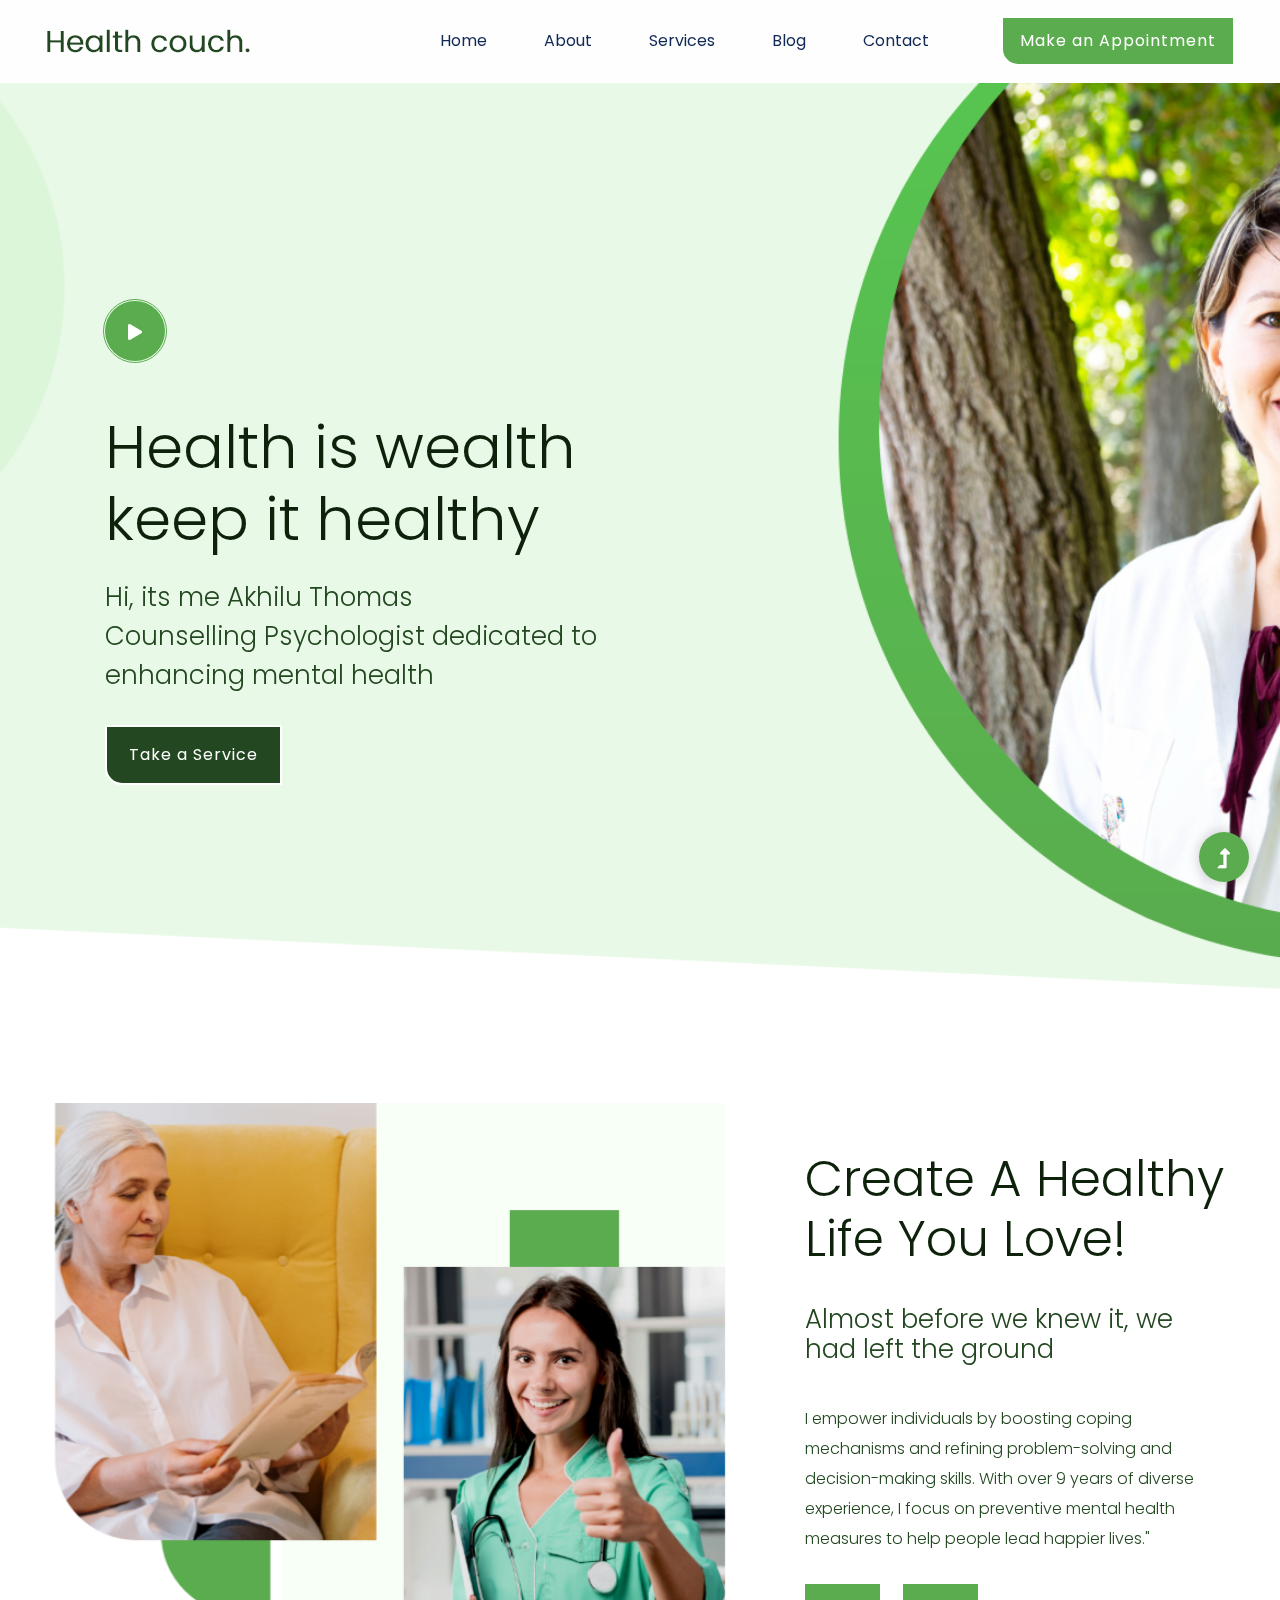
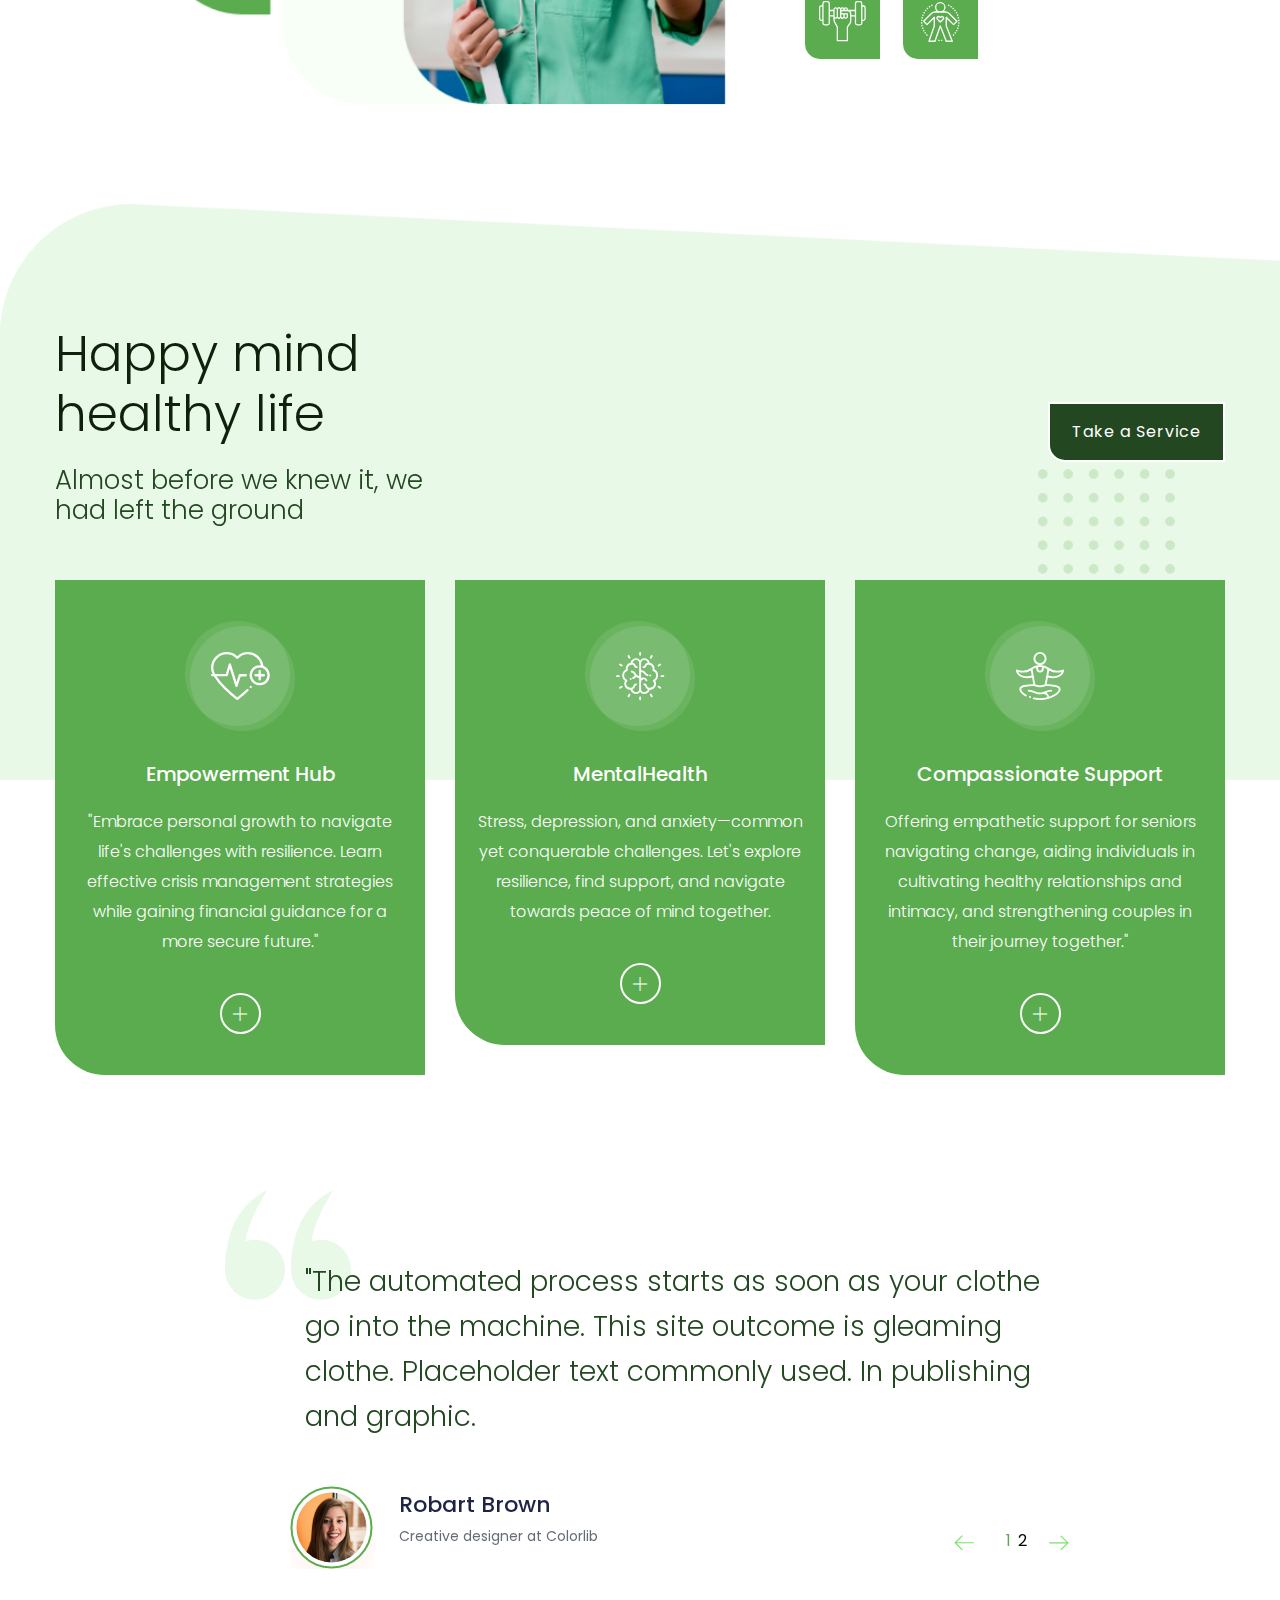
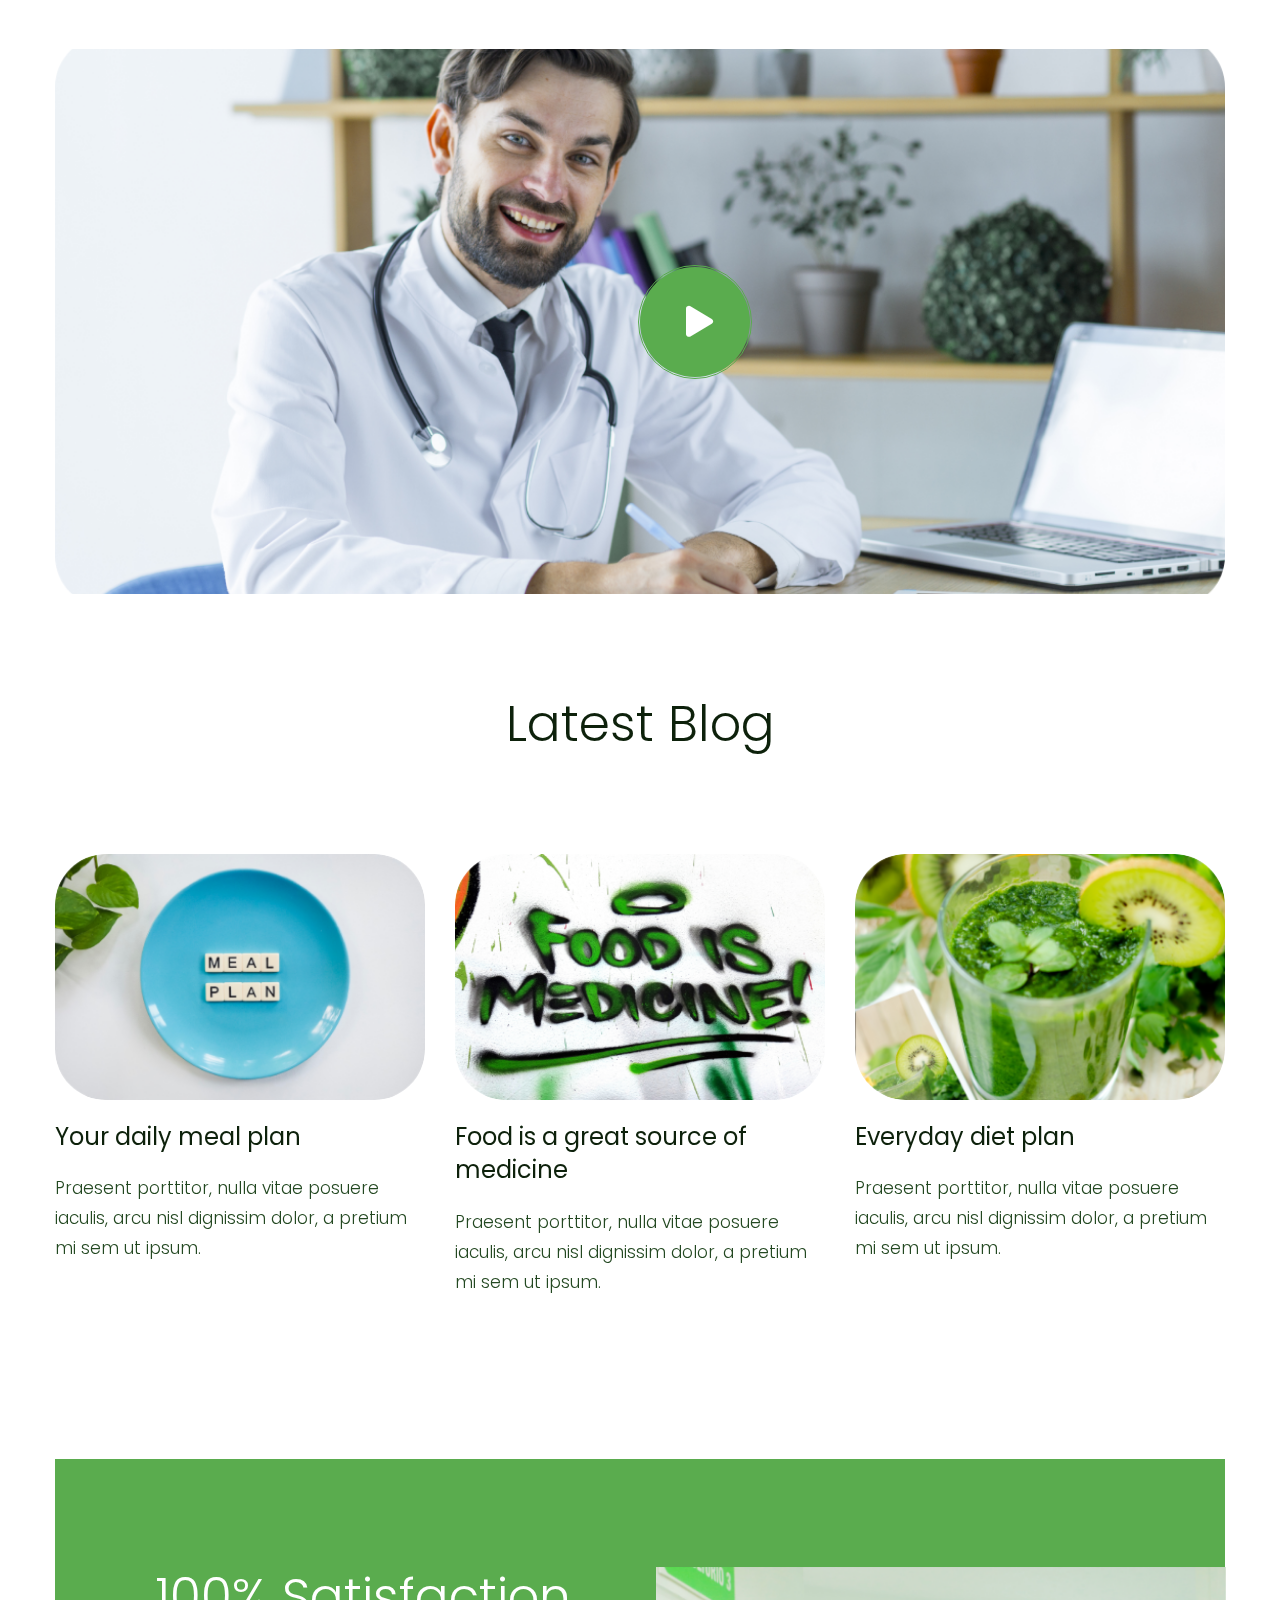
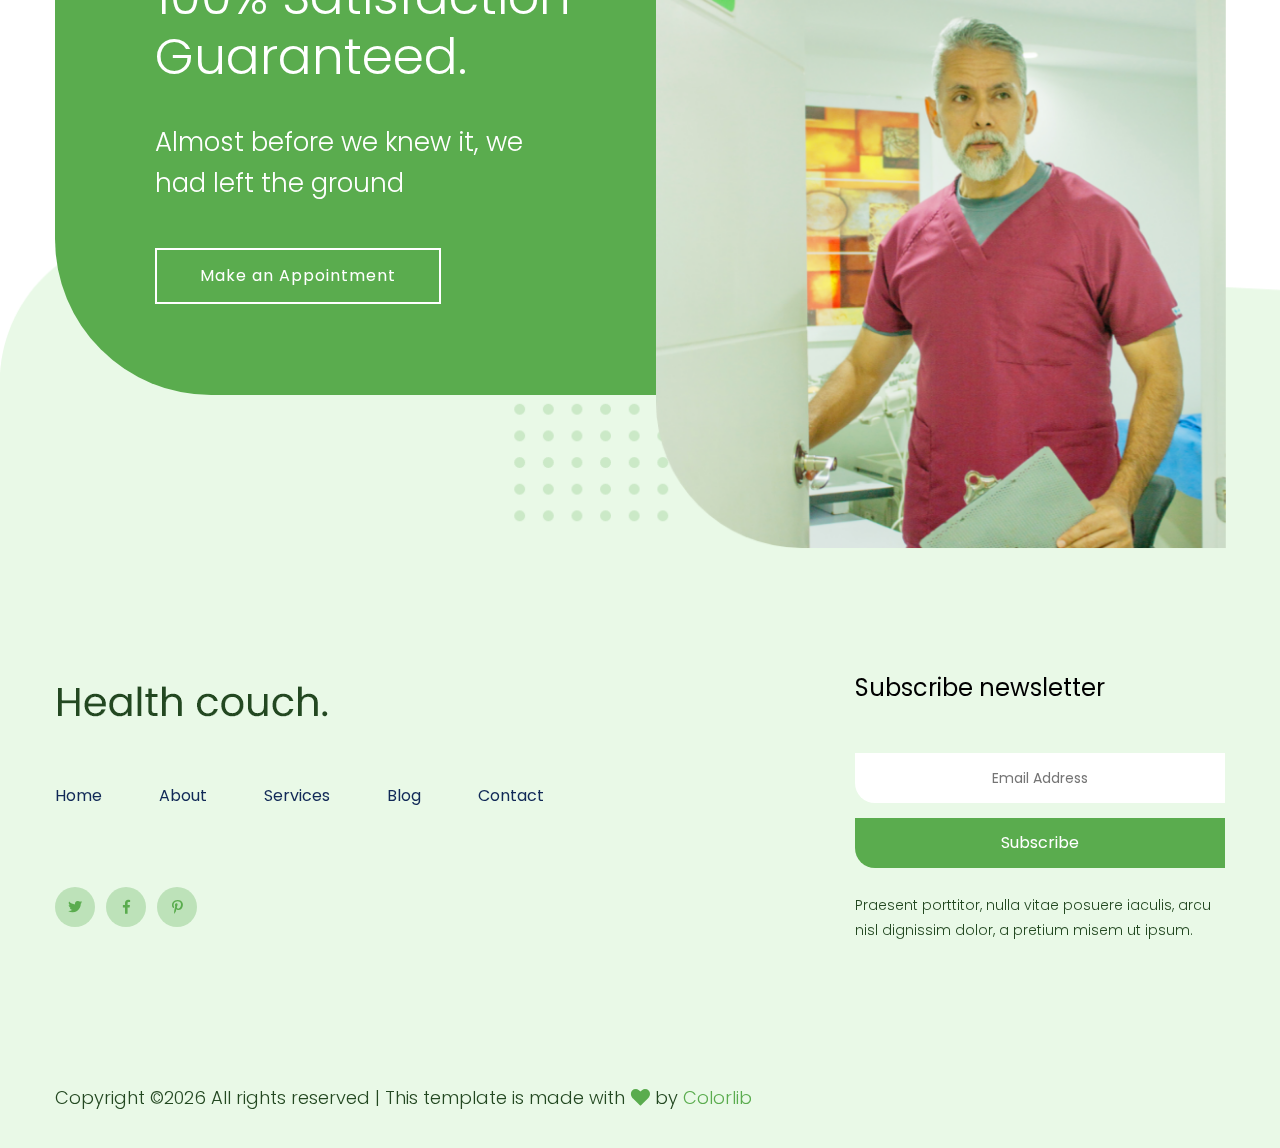
<file: healthcouch-master/index.html>
<!doctype html>
<html class="no-js" lang="zxx">
<head>
    <meta charset="utf-8">
    <meta http-equiv="x-ua-compatible" content="ie=edge">
    <title>Health | Template</title>
    <meta name="description" content="">
    <meta name="viewport" content="width=device-width, initial-scale=1">
    <link rel="manifest" href="site.webmanifest">
    <link rel="shortcut icon" type="image/x-icon" href="assets/img/favicon.ico">

    <!-- CSS here -->
    <link rel="stylesheet" href="assets/css/bootstrap.min.css">
    <link rel="stylesheet" href="assets/css/owl.carousel.min.css">
    <link rel="stylesheet" href="assets/css/slicknav.css">
    <link rel="stylesheet" href="assets/css/flaticon.css">
    <link rel="stylesheet" href="assets/css/gijgo.css">
    <link rel="stylesheet" href="assets/css/animate.min.css">
    <link rel="stylesheet" href="assets/css/animated-headline.css">
    <link rel="stylesheet" href="assets/css/magnific-popup.css">
    <link rel="stylesheet" href="assets/css/fontawesome-all.min.css">
    <link rel="stylesheet" href="assets/css/themify-icons.css">
    <link rel="stylesheet" href="assets/css/slick.css">
    <link rel="stylesheet" href="assets/css/nice-select.css">
    <link rel="stylesheet" href="assets/css/style.css">
</head>
<body>
    <!-- ? Preloader Start -->
    <div id="preloader-active">
        <div class="preloader d-flex align-items-center justify-content-center">
            <div class="preloader-inner position-relative">
                <div class="preloader-circle"></div>
                <div class="preloader-img pere-text">
                    <img src="assets/img/logo/loder.png" alt="">
                </div>
            </div>
        </div>
    </div>
    <!-- Preloader Start -->
    <header>
        <!--? Header Start -->
        <div class="header-area">
            <div class="main-header header-sticky">
                <div class="container-fluid">
                    <div class="row align-items-center">
                        <!-- Logo -->
                        <div class="col-xl-2 col-lg-2 col-md-1">
                            <div class="logo">
                                <a href="index.html"><img src="assets/img/logo/logo.png" alt=""></a>
                            </div>
                        </div>
                        <div class="col-xl-10 col-lg-10 col-md-10">
                            <div class="menu-main d-flex align-items-center justify-content-end">
                                <!-- Main-menu -->
                                <div class="main-menu f-right d-none d-lg-block">
                                    <nav> 
                                        <ul id="navigation">
                                            <li><a href="index.html">Home</a></li>
                                            <li><a href="about.html">About</a></li>
                                            <li><a href="services.html">Services</a></li>
                                            <li><a href="blog.html">Blog</a>
                                                <ul class="submenu">
                                                    <li><a href="blog.html">Blog</a></li>
                                                    <li><a href="blog_details.html">Blog Details</a></li>
                                                    <li><a href="elements.html">Element</a></li>
                                                </ul>
                                            </li>
                                            <li><a href="contact.html">Contact</a></li>
                                        </ul>
                                    </nav>
                                </div>
                                <div class="header-right-btn f-right d-none d-lg-block ml-15">
                                    <a href="#" class="btn header-btn">Make an Appointment</a>
                                </div>
                            </div>
                        </div>   
                        <!-- Mobile Menu -->
                        <div class="col-12">
                            <div class="mobile_menu d-block d-lg-none"></div>
                        </div>
                    </div>
                </div>
            </div>
        </div>
        <!-- Header End -->
    </header>
    <main>
        <!--? Slider Area Start-->
        <div class="slider-area">
            <div class="slider-active dot-style">
                <!-- Slider Single -->
                <div class="single-slider d-flex align-items-center slider-height">
                    <div class="container">
                        <div class="row align-items-center">
                            <div class="col-xl-7 col-lg-8 col-md-10 ">
                             <div class="hero-wrapper">
                                <!-- Video icon -->
                                <div class="video-icon">
                                    <a class="popup-video btn-icon" href="https://www.youtube.com/embed/aEtw_R6XEkc?si=GVUqed52UOthyjLJ" data-animation="bounceIn" data-delay=".4s">
                                        <i class="fas fa-play"></i>
                                    </a>
                                </div>
                                <div class="hero__caption">
                                    <h1 data-animation="fadeInUp" data-delay=".3s">Health is wealth  keep it healthy </h1>
                                    <p data-animation="fadeInUp" data-delay=".6s">Hi, its me  Akhilu Thomas<br> Counselling Psychologist dedicated to enhancing mental health</p>
                                    <a href="services.html" class="btn" data-animation="fadeInLeft" data-delay=".3s">Take a Service</a>
                                </div>
                            </div>
                        </div>
                    </div>
                </div>
            </div>    
            <!-- Slider Single -->
            <div class="single-slider d-flex align-items-center slider-height">
                <div class="container">
                    <div class="row align-items-center">
                        <div class="col-xl-7 col-lg-8 col-md-10 ">
                         <div class="hero-wrapper">
                            <!-- Video icon -->
                            <div class="video-icon">
                                <a class="popup-video btn-icon" href="https://www.youtube.com/watch?v=up68UAfH0d0" data-animation="bounceIn" data-delay=".4s">
                                    <i class="fas fa-play"></i>
                                </a>
                            </div>
                            <div class="hero__caption">
                                <h1 data-animation="fadeInUp" data-delay=".3s">Health is wealth  keep it healthy </h1>
                                <p data-animation="fadeInUp" data-delay=".6s">Almost before we knew it, we<br> had left the ground</p>
                                <a href="#" class="btn" data-animation="fadeInLeft" data-delay=".3s">Take a Service</a>
                            </div>
                        </div>
                    </div>
                </div>
            </div>
        </div>    
    </div>
</div>
<!-- Slider Area End -->
<!--? About-2 Area Start -->
<div class="about-area2 section-padding40">
    <div class="container">
        <div class="row align-items-center">
            <div class="col-lg-7 col-md-12">
                <!-- about-img -->
                <div class="about-img ">
                    <img src="assets/img/gallery/about.png" alt="">
                </div>
            </div>
            <div class="col-lg-5 col-md-12">
                <div class="about-caption">
                    <!-- Section Tittle -->
                    <div class="section-tittle mb-35">
                        <h2>Create a healthy 
                        life you love!</h2>
                    </div>
                    <p class="pera-top mb-40">Almost before we knew it, we had left the ground</p>
                    <p class="pera-bottom mb-30">I empower individuals by boosting coping mechanisms and refining problem-solving and decision-making skills. With over 9 years of diverse experience, I focus on preventive mental health measures to help people lead happier lives."</p>
                    <div class="icon-about">
                     <img src="assets/img/icon/about1.svg" alt="" class=" mr-20">
                     <img src="assets/img/icon/about2.svg" alt="">
                 </div>
             </div>
         </div>
     </div>
 </div>
</div>
<!-- About-2 Area End -->
<section class="wantToWork-area section-bg3" data-background="assets/img/gallery/section_bg01.png">
    <div class="container">
        <div class="wants-wrapper w-padding2">
            <div class="row align-items-center justify-content-between">
                <div class="col-xl-7 col-lg-9 col-md-8">
                    <div class="wantToWork-caption wantToWork-caption2">
                        <h2>Happy mind <br>healthy life</h2>
                        <p>Almost before we knew it, we<br> had left the ground</p>
                    </div>
                </div>
                <div class="col-xl-2 col-lg-3 col-md-4">
                    <a href="services.html" class="btn f-right sm-left">Take a Service</a>
                </div>
            </div>
        </div>
    </div>
</section>
<!--? Services Area Start -->
<div class="service-area">
    <div class="container">
        <div class="row">
            <div class="col-lg-4 col-md-6 col-sm-6">
                <div class="single-cat text-center mb-50">
                    <div class="cat-icon">
                        <img src="assets/img/icon/services1.svg" alt="">
                    </div>
                    <div class="cat-cap">
                        <h5><a href="services.html">Empowerment Hub</a></h5>
                        <p>"Embrace personal growth to navigate life's challenges with resilience. Learn effective crisis management strategies while gaining financial guidance for a more secure future."</p>
                        <a href="services.html" class="plus-btn"><i class="ti-plus"></i></a>
                    </div>
                </div>
            </div>
            <div class="col-lg-4 col-md-6 col-sm-6">
                <div class="single-cat text-center mb-50">
                    <div class="cat-icon">
                        <img src="assets/img/icon/services2.svg" alt="">
                    </div>
                    <div class="cat-cap">
                        <h5><a href="services.html">MentalHealth</a></h5>
                        <p>Stress, depression, and anxiety—common yet conquerable challenges. Let's explore resilience, find support, and navigate towards peace of mind together.</p>
                        <a href="services.html" class="plus-btn"><i class="ti-plus"></i></a>
                    </div>
                </div>
            </div>
            <div class="col-lg-4 col-md-6 col-sm-6">
                <div class="single-cat text-center mb-50">
                    <div class="cat-icon">
                        <img src="assets/img/icon/services3.svg" alt="">
                    </div>
                    <div class="cat-cap">
                        <h5><a href="services.html">Compassionate Support</a></h5>
                        <p> Offering empathetic support for seniors navigating change, aiding individuals in cultivating healthy relationships and intimacy, and strengthening couples in their journey together."</p>
                        <a href="services.html" class="plus-btn"><i class="ti-plus"></i></a>
                    </div>
                </div>
            </div>
        </div>
    </div>
</div>
<!-- Services Area End -->
<!--? Testimonial Area Start -->
<section class="testimonial-area testimonial-padding fix">
    <div class="container">
        <div class="row align-items-center justify-content-center">
            <div class=" col-lg-9">
                <div class="about-caption">
                    <!-- Testimonial Start -->
                    <div class="h1-testimonial-active dot-style">
                        <!-- Single Testimonial -->
                        <div class="single-testimonial position-relative">
                            <div class="testimonial-caption">
                                <img src="assets/img/icon/quotes-sign.png" alt="" class="quotes-sign">
                                <p>"The automated process starts as soon as your clothe go into the machine. This site outcome is gleaming clothe. Placeholder text commonly used. In publishing and graphic.</p>
                            </div>
                            <!-- founder -->
                            <div class="testimonial-founder d-flex align-items-center">
                                <div class="founder-img">
                                    <img src="assets/img/icon/testimonial.png" alt="">
                                </div>
                                <div class="founder-text">
                                    <span>Robart Brown</span>
                                    <p>Creative designer at Colorlib</p>
                                </div>
                            </div>
                        </div>
                        <!-- Single Testimonial -->
                        <div class="single-testimonial position-relative">
                            <div class="testimonial-caption">
                                <img src="assets/img/icon/quotes-sign.png" alt="" class="quotes-sign">
                                <p>"The automated process starts as soon as your clothe go into the machine. This site outcome is gleaming clothe. Placeholder text commonly used. In publishing and graphic.</p>
                            </div>
                            <!-- founder -->
                            <div class="testimonial-founder d-flex align-items-center">
                                <div class="founder-img">
                                    <img src="assets/img/icon/testimonial.png" alt="">
                                </div>
                                <div class="founder-text">
                                    <span>Robart Brown</span>
                                    <p>Creative designer at Colorlib</p>
                                </div>
                            </div>
                        </div>
                    </div>
                    <!-- Testimonial End -->
                </div>
            </div>
        </div>
    </div>
</section>
<!--? Testimonial Area End -->
<!--? video_start -->
<div class="container">
    <div class="video-area section-bg2 d-flex align-items-center"  data-background="assets/img/gallery/video-bg.png">
        <div class="video-wrap position-relative">
            <div class="video-icon" >
                <a class="popup-video btn-icon" href="https://www.youtube.com/watch?v=up68UAfH0d0"><i class="fas fa-play"></i></a>
            </div>
        </div>
    </div>
</div>
<!-- video_end -->      
<!--? Blog Area Start -->
<section class="home-blog-area section-padding30">
    <div class="container">
        <!-- Section Tittle -->
        <div class="row justify-content-center">
            <div class="col-lg-7 col-md-9 col-sm-10">
                <div class="section-tittle text-center mb-100">
                    <h2>Latest Blog</h2>
                </div>
            </div>
        </div>
        <div class="row">
            <div class="col-lg-4 col-md-6">
                <div class="home-blog-single mb-40">
                    <div class="blog-img-cap">
                        <div class="blog-img">
                            <img src="assets/img/gallery/blog1.png" alt="">
                        </div>
                        <div class="blog-cap">
                            <h3><a href="blog_details.html">Your daily meal plan</a></h3>
                            <P>Praesent porttitor, nulla vitae posuere iaculis, arcu nisl dignissim dolor, a pretium mi 
                            sem ut ipsum.</P>
                        </div>
                    </div>
                </div>
            </div>
            <div class="col-lg-4 col-md-6">
                <div class="home-blog-single mb-40">
                    <div class="blog-img-cap">
                        <div class="blog-img">
                            <img src="assets/img/gallery/blog2.png" alt="">
                        </div>
                        <div class="blog-cap">
                            <h3><a href="blog_details.html">Food is a great source of  medicine</a></h3>
                            <P>Praesent porttitor, nulla vitae posuere iaculis, arcu nisl dignissim dolor, a pretium mi 
                            sem ut ipsum.</P>
                        </div>
                    </div>
                </div>
            </div>
            <div class="col-lg-4 col-md-6">
                <div class="home-blog-single mb-40">
                    <div class="blog-img-cap">
                        <div class="blog-img">
                            <img src="assets/img/gallery/blog3.png" alt="">
                        </div>
                        <div class="blog-cap">
                            <h3><a href="blog_details.html">Everyday diet plan</a></h3>
                            <P>Praesent porttitor, nulla vitae posuere iaculis, arcu nisl dignissim dolor, a pretium mi 
                            sem ut ipsum.</P>
                        </div>
                    </div>
                </div>
            </div>
        </div>
    </div>
</section>
<!-- Blog Area End -->
<!--? About Law Start-->
<section class="about-low-area mt-30">
    <div class="container">
        <div class="about-cap-wrapper">
            <div class="row">
                <div class="col-xl-5  col-lg-6 col-md-10 offset-xl-1">
                    <div class="about-caption mb-50">
                        <!-- Section Tittle -->
                        <div class="section-tittle mb-35">
                            <h2>100% satisfaction guaranteed.</h2>
                        </div>
                        <p>Almost before we knew it, we had left the ground</p>
                        <a href="about.html" class="border-btn">Make an Appointment</a>
                    </div>
                </div>
                <div class="col-lg-6 col-md-12">
                    <!-- about-img -->
                    <div class="about-img">
                        <div class="about-font-img">
                            <img src="assets/img/gallery/about2.png" alt="">
                        </div>
                    </div>
                </div>
            </div>
        </div>
    </div>
</section>
<!-- About Law End-->
</main>
<footer>
    <div class="footer-wrappr section-bg3" data-background="assets/img/gallery/footer-bg.png">
        <div class="footer-area footer-padding ">
            <div class="container">
                <div class="row justify-content-between">
                    <div class="col-xl-8 col-lg-8 col-md-6 col-sm-12">
                        <div class="single-footer-caption mb-50">
                            <!-- logo -->
                            <div class="footer-logo mb-25">
                                <a href="index.html"><img src="assets/img/logo/logo2_footer.png" alt=""></a>
                            </div>
                            <d iv class="header-area">
                                <div class="main-header main-header2">
                                    <div class="menu-main d-flex align-items-center justify-content-start">
                                        <!-- Main-menu -->
                                        <div class="main-menu main-menu2">
                                            <nav> 
                                                <ul>
                                                    <li><a href="index.html">Home</a></li>
                                                    <li><a href="about.html">About</a></li>
                                                    <li><a href="services.html">Services</a></li>
                                                    <li><a href="blog.html">Blog</a></li>
                                                    <li><a href="contact.html">Contact</a></li>
                                                </ul>
                                            </nav>
                                        </div>
                                    </div>  
                                </div>
                            </d>
                            <!-- social -->
                            <div class="footer-social mt-50">
                                <a href="#"><i class="fab fa-twitter"></i></a>
                                <a href="https://bit.ly/sai4ull"><i class="fab fa-facebook-f"></i></a>
                                <a href="#"><i class="fab fa-pinterest-p"></i></a>
                            </div>
                        </div>
                    </div>
                    <div class="col-xl-4 col-lg-4 col-md-6 col-sm-12">
                        <div class="single-footer-caption">
                            <div class="footer-tittle mb-50">
                                <h4>Subscribe newsletter</h4>
                            </div>
                            <!-- Form -->
                            <div class="footer-form">
                                <div id="mc_embed_signup">
                                    <form target="_blank" action="https://spondonit.us12.list-manage.com/subscribe/post?u=1462626880ade1ac87bd9c93a&amp;id=92a4423d01" method="get" class="subscribe_form relative mail_part" novalidate="true">
                                        <input type="email" name="EMAIL" id="newsletter-form-email" placeholder=" Email Address " class="placeholder hide-on-focus" onfocus="this.placeholder = ''" onblur="this.placeholder = 'Enter your email'">
                                        <div class="form-icon">
                                            <button type="submit" name="submit" id="newsletter-submit" class="email_icon newsletter-submit button-contactForm">
                                                Subscribe
                                            </button>
                                        </div>
                                        <div class="mt-10 info"></div>
                                    </form>
                                </div>
                            </div>
                            <div class="footer-tittle">
                                <div class="footer-pera">
                                    <p>Praesent porttitor, nulla vitae posuere iaculis, arcu nisl dignissim dolor, a pretium misem ut ipsum.</p>
                                </div>
                            </div>
                        </div>
                    </div>
                </div>
            </div>
        </div>
        <!-- footer-bottom area -->
        <div class="footer-bottom-area">
            <div class="container">
                <div class="footer-border">
                    <div class="row">
                        <div class="col-xl-10 ">
                            <div class="footer-copy-right">
                             <p><!-- Link back to Colorlib can't be removed. Template is licensed under CC BY 3.0. -->
                              Copyright &copy;<script>document.write(new Date().getFullYear());</script> All rights reserved | This template is made with <i class="fa fa-heart" aria-hidden="true"></i> by <a href="https://colorlib.com" target="_blank">Colorlib</a>
                              <!-- Link back to Colorlib can't be removed. Template is licensed under CC BY 3.0. --></p>
                          </div>
                      </div>
                  </div>
              </div>
          </div>
      </div>
  </div>
</footer>
<!-- Scroll Up -->
<div id="back-top" >
    <a title="Go to Top" href="#"> <i class="fas fa-level-up-alt"></i></a>
</div>

<!-- JS here -->

<script src="./assets/js/vendor/modernizr-3.5.0.min.js"></script>
<!-- Jquery, Popper, Bootstrap -->
<script src="./assets/js/vendor/jquery-1.12.4.min.js"></script>
<script src="./assets/js/popper.min.js"></script>
<script src="./assets/js/bootstrap.min.js"></script>
<!-- Jquery Mobile Menu -->
<script src="./assets/js/jquery.slicknav.min.js"></script>

<!-- Jquery Slick , Owl-Carousel Plugins -->
<script src="./assets/js/owl.carousel.min.js"></script>
<script src="./assets/js/slick.min.js"></script>
<!-- One Page, Animated-HeadLin -->
<script src="./assets/js/wow.min.js"></script>
<script src="./assets/js/animated.headline.js"></script>
<script src="./assets/js/jquery.magnific-popup.js"></script>

<!-- Date Picker -->
<script src="./assets/js/gijgo.min.js"></script>
<!-- Nice-select, sticky -->
<script src="./assets/js/jquery.nice-select.min.js"></script>
<script src="./assets/js/jquery.sticky.js"></script>

<!-- counter , waypoint,Hover Direction -->
<script src="./assets/js/jquery.counterup.min.js"></script>
<script src="./assets/js/waypoints.min.js"></script>
<script src="./assets/js/jquery.countdown.min.js"></script>
<script src="./assets/js/hover-direction-snake.min.js"></script>

<!-- contact js -->
<script src="./assets/js/contact.js"></script>
<script src="./assets/js/jquery.form.js"></script>
<script src="./assets/js/jquery.validate.min.js"></script>
<script src="./assets/js/mail-script.js"></script>
<script src="./assets/js/jquery.ajaxchimp.min.js"></script>

<!-- Jquery Plugins, main Jquery -->	
<script src="./assets/js/plugins.js"></script>
<script src="./assets/js/main.js"></script>

</body>
</html>
</file>
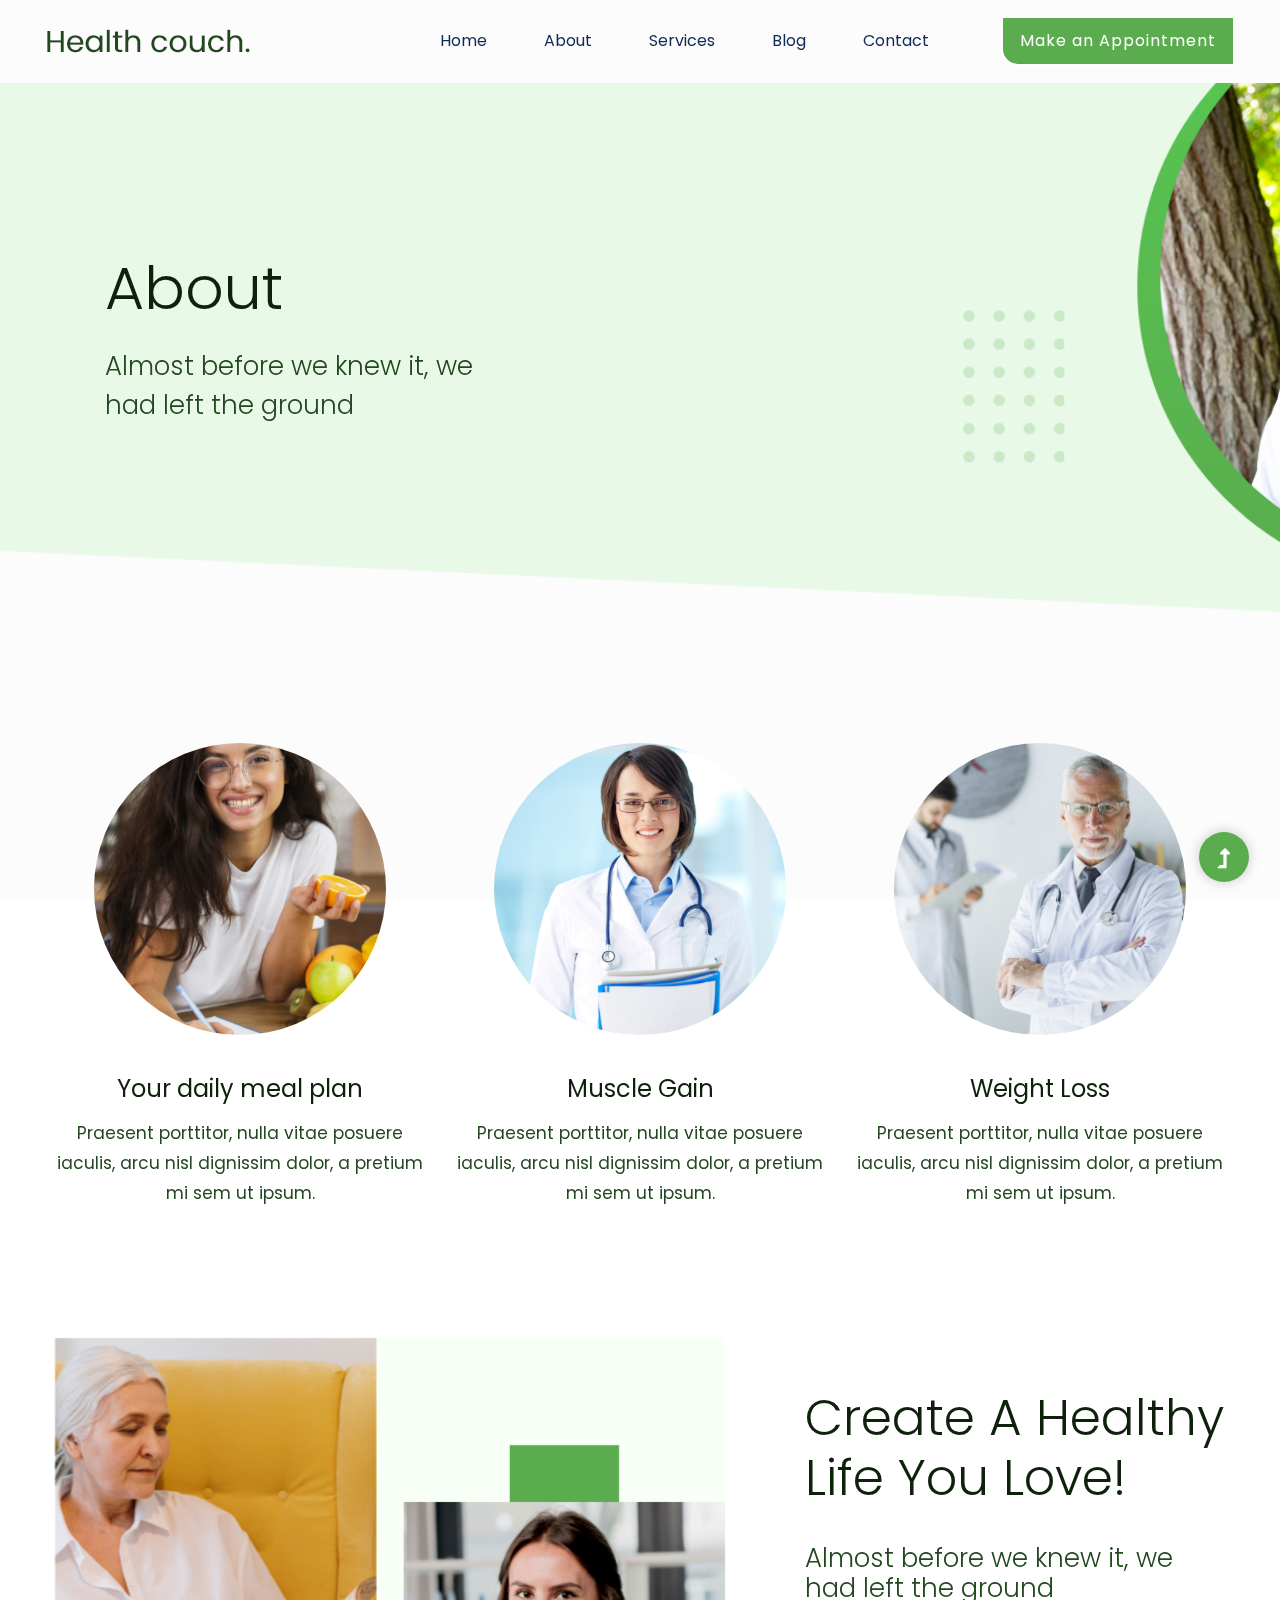
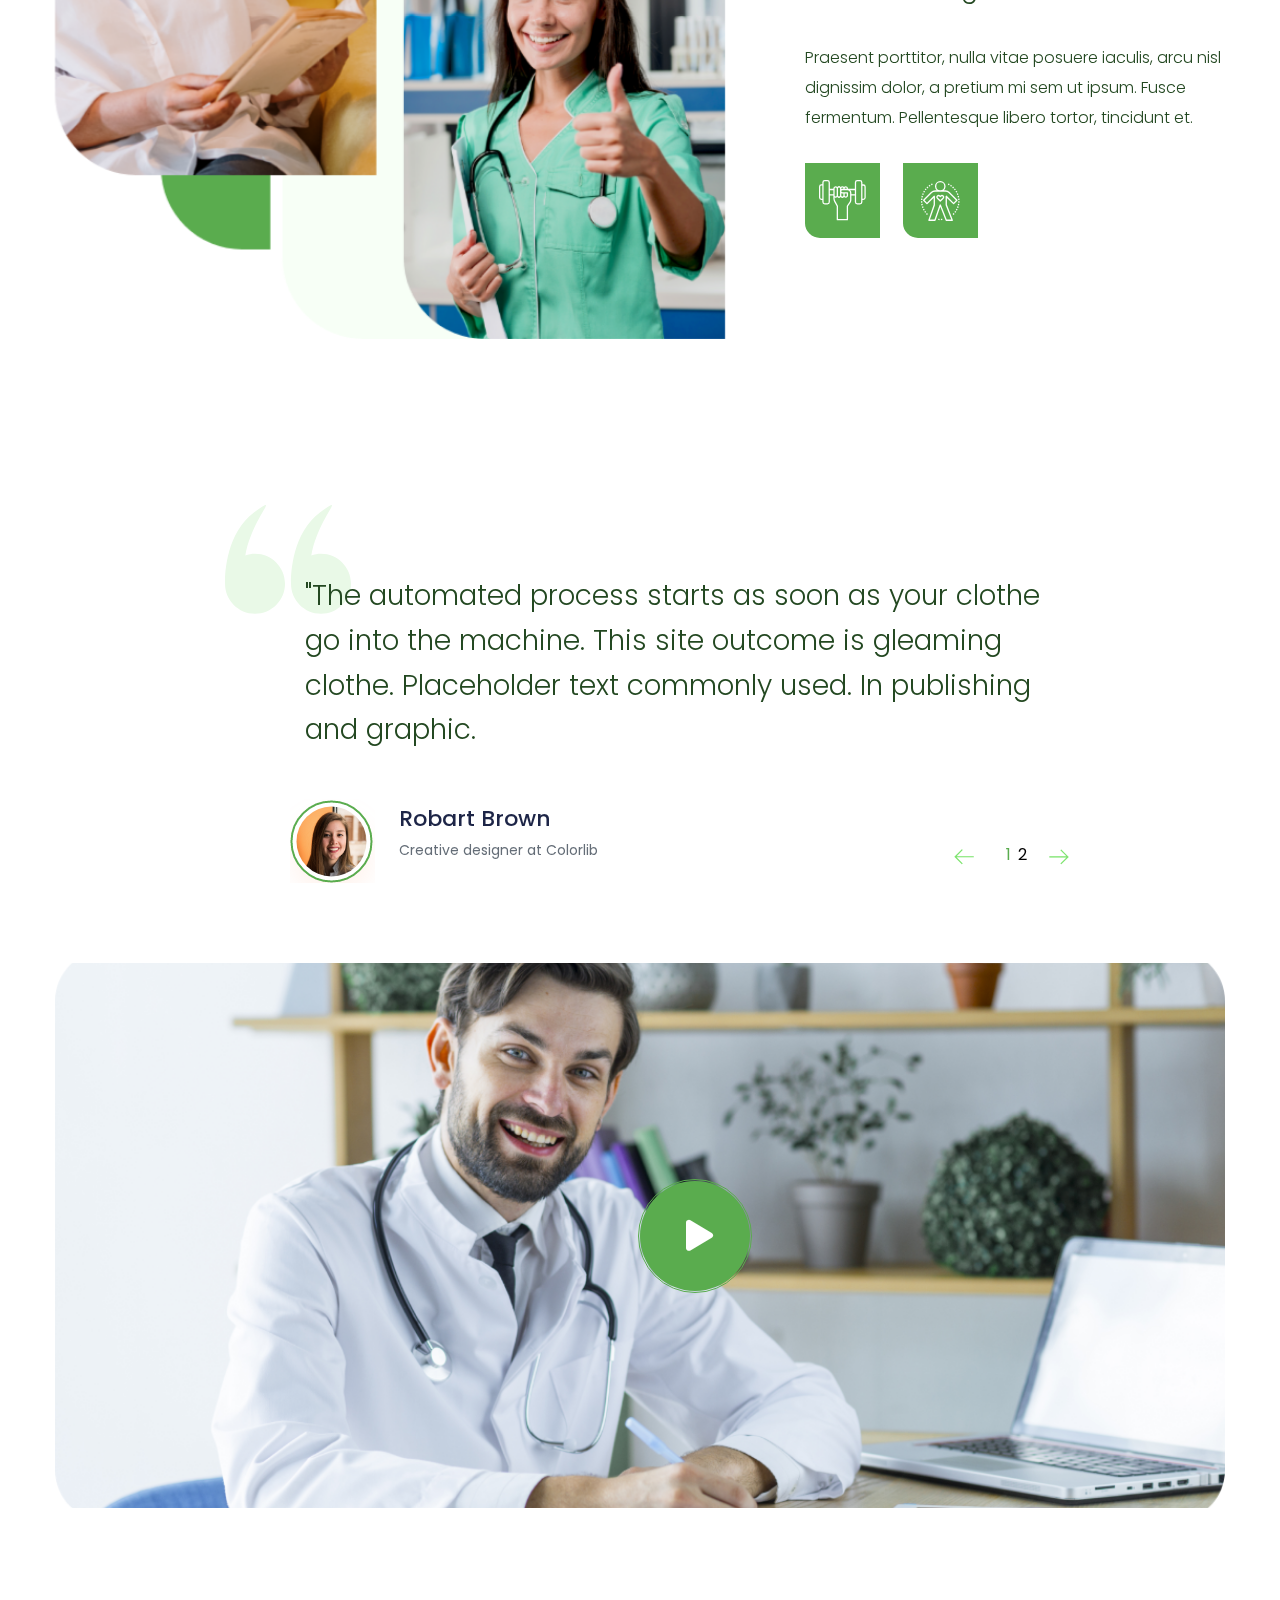
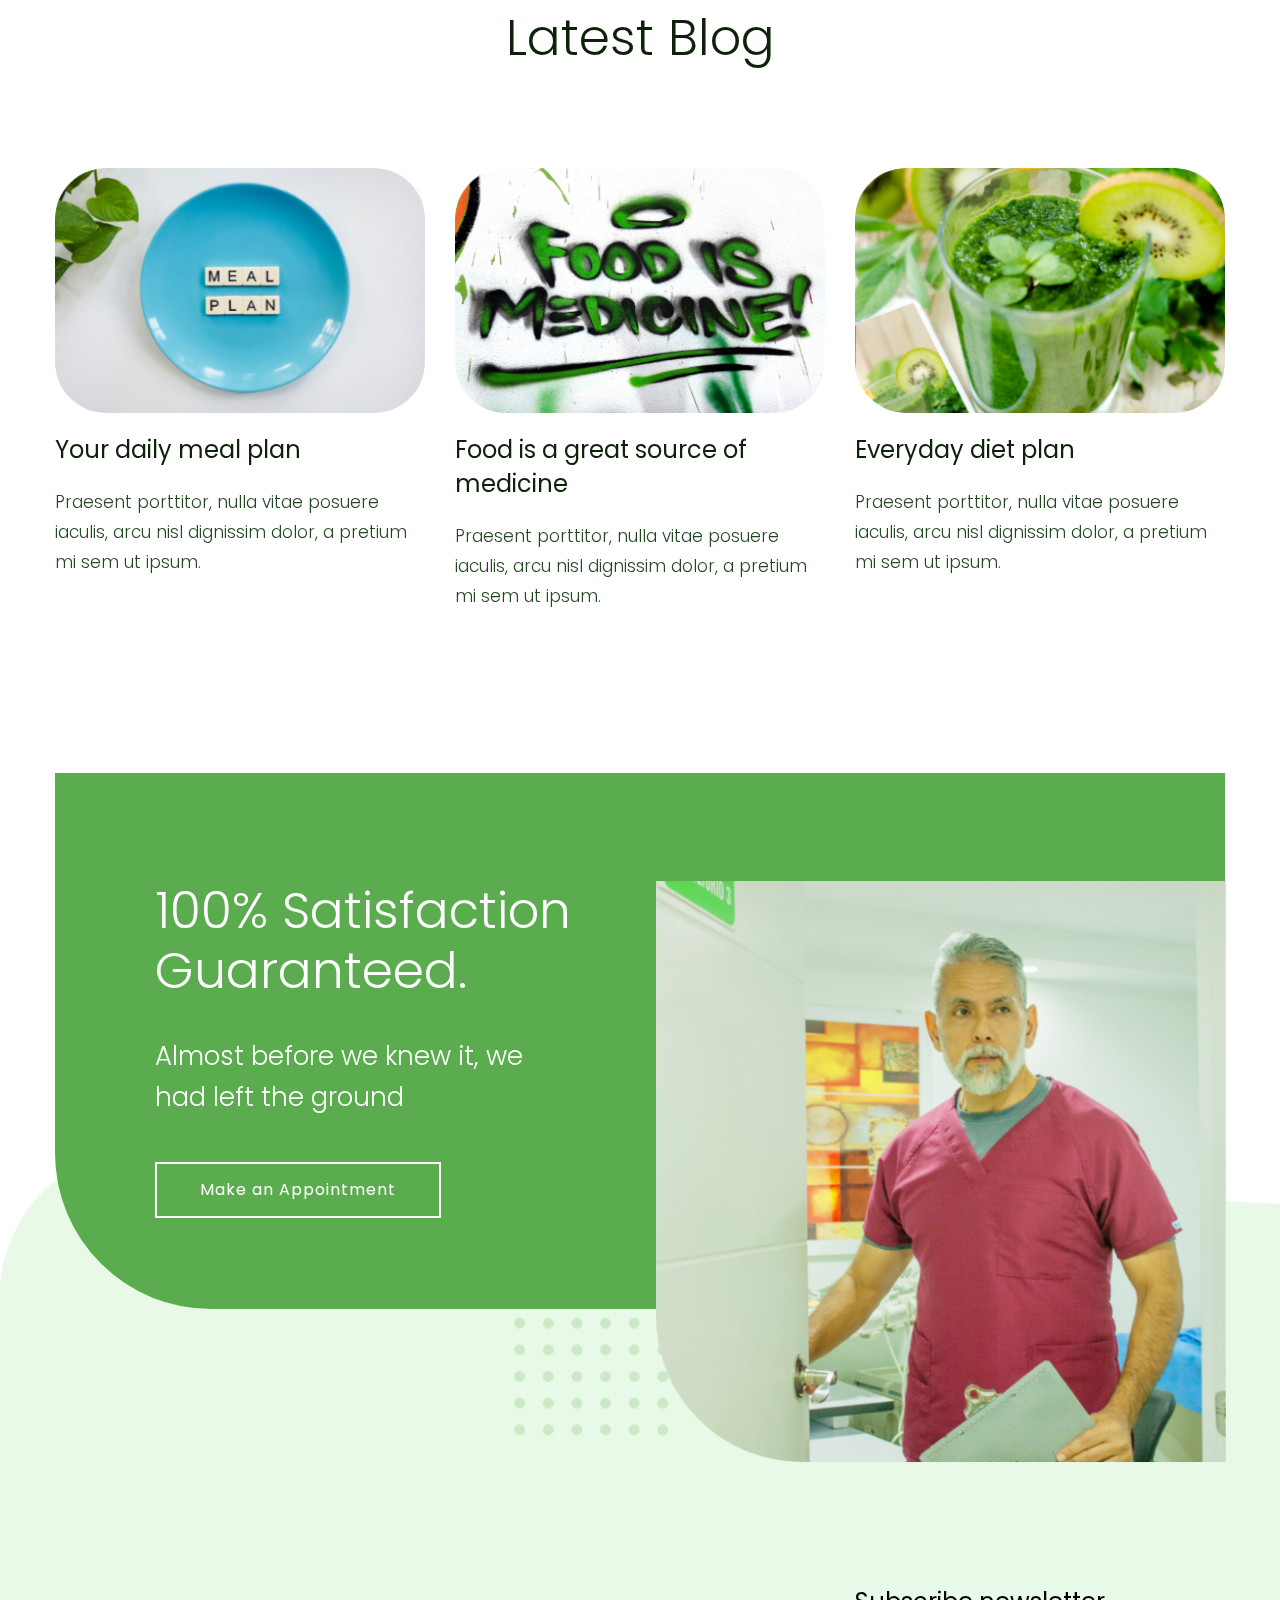
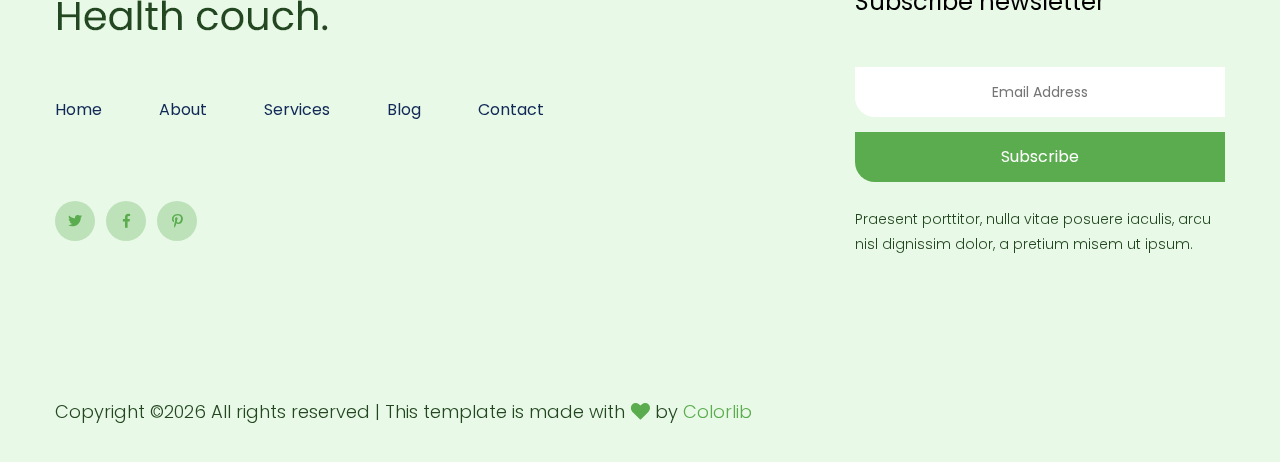
<file: healthcouch-master/about.html>
<!doctype html>
<html class="no-js" lang="zxx">
<head>
    <meta charset="utf-8">
    <meta http-equiv="x-ua-compatible" content="ie=edge">
    <title>Health | Template</title>
    <meta name="description" content="">
    <meta name="viewport" content="width=device-width, initial-scale=1">
    <link rel="manifest" href="site.webmanifest">
    <link rel="shortcut icon" type="image/x-icon" href="assets/img/favicon.ico">

    <!-- CSS here -->
    <link rel="stylesheet" href="assets/css/bootstrap.min.css">
    <link rel="stylesheet" href="assets/css/owl.carousel.min.css">
    <link rel="stylesheet" href="assets/css/slicknav.css">
    <link rel="stylesheet" href="assets/css/flaticon.css">
    <link rel="stylesheet" href="assets/css/gijgo.css">
    <link rel="stylesheet" href="assets/css/animate.min.css">
    <link rel="stylesheet" href="assets/css/animated-headline.css">
    <link rel="stylesheet" href="assets/css/magnific-popup.css">
    <link rel="stylesheet" href="assets/css/fontawesome-all.min.css">
    <link rel="stylesheet" href="assets/css/themify-icons.css">
    <link rel="stylesheet" href="assets/css/slick.css">
    <link rel="stylesheet" href="assets/css/nice-select.css">
    <link rel="stylesheet" href="assets/css/style.css">
</head>
<body>
    <!-- ? Preloader Start -->
    <div id="preloader-active">
        <div class="preloader d-flex align-items-center justify-content-center">
            <div class="preloader-inner position-relative">
                <div class="preloader-circle"></div>
                <div class="preloader-img pere-text">
                    <img src="assets/img/logo/loder.png" alt="">
                </div>
            </div>
        </div>
    </div>
    <!-- Preloader Start -->
    <header>
        <!--? Header Start -->
        <div class="header-area">
            <div class="main-header header-sticky">
                <div class="container-fluid">
                    <div class="row align-items-center">
                        <!-- Logo -->
                        <div class="col-xl-2 col-lg-2 col-md-1">
                            <div class="logo">
                                <a href="index.html"><img src="assets/img/logo/logo.png" alt=""></a>
                            </div>
                        </div>
                        <div class="col-xl-10 col-lg-10 col-md-10">
                            <div class="menu-main d-flex align-items-center justify-content-end">
                                <!-- Main-menu -->
                                <div class="main-menu f-right d-none d-lg-block">
                                    <nav> 
                                        <ul id="navigation">
                                            <li><a href="index.html">Home</a></li>
                                            <li><a href="about.html">About</a></li>
                                            <li><a href="services.html">Services</a></li>
                                            <li><a href="blog.html">Blog</a>
                                                <ul class="submenu">
                                                    <li><a href="blog.html">Blog</a></li>
                                                    <li><a href="blog_details.html">Blog Details</a></li>
                                                    <li><a href="elements.html">Element</a></li>
                                                </ul>
                                            </li>
                                            <li><a href="contact.html">Contact</a></li>
                                        </ul>
                                    </nav>
                                </div>
                                <div class="header-right-btn f-right d-none d-lg-block ml-15">
                                    <a href="#" class="btn header-btn">Make an Appointment</a>
                                </div>
                            </div>
                        </div>   
                        <!-- Mobile Menu -->
                        <div class="col-12">
                            <div class="mobile_menu d-block d-lg-none"></div>
                        </div>
                    </div>
                </div>
            </div>
        </div>
        <!-- Header End -->
    </header>
    <main>
        <!--? Slider Area Start-->
        <div class="slider-area slider-area2">
            <div class="slider-active dot-style">
                <!-- Slider Single -->
                <div class="single-slider  d-flex align-items-center slider-height2">
                    <div class="container">
                        <div class="row align-items-center">
                            <div class="col-xl-7 col-lg-8 col-md-10 ">
                             <div class="hero-wrapper">
                                <div class="hero__caption">
                                    <h1 data-animation="fadeInUp" data-delay=".3s">About</h1>
                                    <p data-animation="fadeInUp" data-delay=".6s">Almost before we knew it, we<br> had left the ground</p>
                                </div>
                            </div>
                        </div>
                    </div>
                </div>
            </div>    
        </div>
    </div>
    <!-- Slider Area End -->
    <!--? Team Area Start-->
    <section class="team-area pb-top">
        <div class="container">
            <div class="row">
                <div class="col-lg-4 col-md-6 col-sm-8">
                    <div class="single-cat text-center mb-30">
                        <div class="cat-icon">
                            <img src="assets/img/gallery/team1.png" alt="">
                        </div>
                        <div class="cat-cap">
                            <h5><a href="#">Your daily meal plan</a></h5>
                            <p>Praesent porttitor, nulla vitae posuere iaculis, arcu nisl dignissim dolor, a pretium mi 
                            sem ut ipsum.</p>
                        </div>
                    </div>
                </div>
                <div class="col-lg-4 col-md-6 col-sm-8">
                    <div class="single-cat text-center mb-30">
                        <div class="cat-icon">
                            <img src="assets/img/gallery/team2.png" alt="">
                        </div>
                        <div class="cat-cap">
                            <h5><a href="#">Muscle Gain</a></h5>
                            <p>Praesent porttitor, nulla vitae posuere iaculis, arcu nisl dignissim dolor, a pretium mi 
                            sem ut ipsum.</p>
                        </div>
                    </div>
                </div>
                <div class="col-lg-4 col-md-6 col-sm-8">
                    <div class="single-cat text-center mb-30">
                        <div class="cat-icon">
                            <img src="assets/img/gallery/team3.png" alt="">
                        </div>
                        <div class="cat-cap">
                            <h5><a href="#">Weight Loss</a></h5>
                            <p>Praesent porttitor, nulla vitae posuere iaculis, arcu nisl dignissim dolor, a pretium mi 
                            sem ut ipsum.</p>
                        </div>
                    </div>
                </div>
            </div>
        </div>
    </section>
    <!--? Team End-->
    <!-- Services End-->
    <!--? About-2 Area Start -->
    <div class="about-area2 section-padding40">
        <div class="container">
            <div class="row align-items-center">
                <div class="col-lg-7 col-md-12">
                    <!-- about-img -->
                    <div class="about-img ">
                        <img src="assets/img/gallery/about.png" alt="">
                    </div>
                </div>
                <div class="col-lg-5 col-md-12">
                    <div class="about-caption mb-50">
                        <!-- Section Tittle -->
                        <div class="section-tittle mb-35">
                            <h2>Create a healthy 
                            life you love!</h2>
                        </div>
                        <p class="pera-top mb-40">Almost before we knew it, we had left the ground</p>
                        <p class="pera-bottom mb-30">Praesent porttitor, nulla vitae posuere iaculis, arcu nisl
                            dignissim dolor, a pretium mi sem ut ipsum. Fusce
                        fermentum. Pellentesque libero tortor, tincidunt et.</p>
                        <div class="icon-about">
                         <img src="assets/img/icon/about1.svg" alt="" class=" mr-20">
                         <img src="assets/img/icon/about2.svg" alt="">
                     </div>
                 </div>
             </div>
         </div>
     </div>
 </div>
 <!--? Testimonial Area Start -->
 <section class="testimonial-area testimonial-padding fix">
    <div class="container">
        <div class="row align-items-center justify-content-center">
            <div class=" col-lg-9">
                <div class="about-caption">
                    <!-- Testimonial Start -->
                    <div class="h1-testimonial-active dot-style">
                        <!-- Single Testimonial -->
                        <div class="single-testimonial position-relative">
                            <div class="testimonial-caption">
                                <img src="assets/img/icon/quotes-sign.png" alt="" class="quotes-sign">
                                <p>"The automated process starts as soon as your clothe go into the machine. This site outcome is gleaming clothe. Placeholder text commonly used. In publishing and graphic.</p>
                            </div>
                            <!-- founder -->
                            <div class="testimonial-founder d-flex align-items-center">
                                <div class="founder-img">
                                    <img src="assets/img/icon/testimonial.png" alt="">
                                </div>
                                <div class="founder-text">
                                    <span>Robart Brown</span>
                                    <p>Creative designer at Colorlib</p>
                                </div>
                            </div>
                        </div>
                        <!-- Single Testimonial -->
                        <div class="single-testimonial position-relative">
                            <div class="testimonial-caption">
                                <img src="assets/img/icon/quotes-sign.png" alt="" class="quotes-sign">
                                <p>"The automated process starts as soon as your clothe go into the machine. This site outcome is gleaming clothe. Placeholder text commonly used. In publishing and graphic.</p>
                            </div>
                            <!-- founder -->
                            <div class="testimonial-founder d-flex align-items-center">
                                <div class="founder-img">
                                    <img src="assets/img/icon/testimonial.png" alt="">
                                </div>
                                <div class="founder-text">
                                    <span>Robart Brown</span>
                                    <p>Creative designer at Colorlib</p>
                                </div>
                            </div>
                        </div>
                    </div>
                    <!-- Testimonial End -->
                </div>
            </div>
        </div>
    </div>
</section>
<!--? Testimonial Area End -->
<!--? video_start -->
<div class="container">
    <div class="video-area section-bg2 d-flex align-items-center"  data-background="assets/img/gallery/video-bg.png">
        <div class="video-wrap position-relative">
            <div class="video-icon" >
                <a class="popup-video btn-icon" href="https://www.youtube.com/watch?v=up68UAfH0d0"><i class="fas fa-play"></i></a>
            </div>
        </div>
    </div>
</div>
<!-- video_end -->      
<!--? Blog Area Start -->
<section class="home-blog-area section-padding30">
    <div class="container">
        <!-- Section Tittle -->
        <div class="row justify-content-center">
            <div class="col-lg-7 col-md-9 col-sm-10">
                <div class="section-tittle text-center mb-100">
                    <h2>Latest Blog</h2>
                </div>
            </div>
        </div>
        <div class="row">
            <div class="col-lg-4 col-md-6">
                <div class="home-blog-single mb-40">
                    <div class="blog-img-cap">
                        <div class="blog-img">
                            <img src="assets/img/gallery/blog1.png" alt="">
                        </div>
                        <div class="blog-cap">
                            <h3><a href="blog_details.html">Your daily meal plan</a></h3>
                            <P>Praesent porttitor, nulla vitae posuere iaculis, arcu nisl dignissim dolor, a pretium mi 
                            sem ut ipsum.</P>
                        </div>
                    </div>
                </div>
            </div>
            <div class="col-lg-4 col-md-6">
                <div class="home-blog-single mb-40">
                    <div class="blog-img-cap">
                        <div class="blog-img">
                            <img src="assets/img/gallery/blog2.png" alt="">
                        </div>
                        <div class="blog-cap">
                            <h3><a href="blog_details.html">Food is a great source of  medicine</a></h3>
                            <P>Praesent porttitor, nulla vitae posuere iaculis, arcu nisl dignissim dolor, a pretium mi 
                            sem ut ipsum.</P>
                        </div>
                    </div>
                </div>
            </div>
            <div class="col-lg-4 col-md-6">
                <div class="home-blog-single mb-40">
                    <div class="blog-img-cap">
                        <div class="blog-img">
                            <img src="assets/img/gallery/blog3.png" alt="">
                        </div>
                        <div class="blog-cap">
                            <h3><a href="blog_details.html">Everyday diet plan</a></h3>
                            <P>Praesent porttitor, nulla vitae posuere iaculis, arcu nisl dignissim dolor, a pretium mi 
                            sem ut ipsum.</P>
                        </div>
                    </div>
                </div>
            </div>
        </div>
    </div>
</section>
<!-- Blog Area End -->
<!--? About Law Start-->
<section class="about-low-area mt-30">
    <div class="container">
        <div class="about-cap-wrapper">
            <div class="row">
                <div class="col-xl-5  col-lg-6 col-md-10 offset-xl-1">
                    <div class="about-caption mb-50">
                        <!-- Section Tittle -->
                        <div class="section-tittle mb-35">
                            <h2>100% satisfaction guaranteed.</h2>
                        </div>
                        <p>Almost before we knew it, we had left the ground</p>
                        <a href="about.html" class="border-btn">Make an Appointment</a>
                    </div>
                </div>
                <div class="col-lg-6 col-md-12">
                    <!-- about-img -->
                    <div class="about-img">
                        <div class="about-font-img">
                            <img src="assets/img/gallery/about2.png" alt="">
                        </div>
                    </div>
                </div>
            </div>
        </div>
    </div>
</section>
<!-- About Law End-->
</main>
<footer>
    <div class="footer-wrappr section-bg3" data-background="assets/img/gallery/footer-bg.png">
        <div class="footer-area footer-padding ">
            <div class="container">
                <div class="row justify-content-between">
                    <div class="col-xl-8 col-lg-8 col-md-6 col-sm-12">
                        <div class="single-footer-caption mb-50">
                            <!-- logo -->
                            <div class="footer-logo mb-25">
                                <a href="index.html"><img src="assets/img/logo/logo2_footer.png" alt=""></a>
                            </div>
                            <d iv class="header-area">
                                <div class="main-header main-header2">
                                    <div class="menu-main d-flex align-items-center justify-content-start">
                                        <!-- Main-menu -->
                                        <div class="main-menu main-menu2">
                                            <nav> 
                                                <ul>
                                                    <li><a href="index.html">Home</a></li>
                                                    <li><a href="about.html">About</a></li>
                                                    <li><a href="services.html">Services</a></li>
                                                    <li><a href="blog.html">Blog</a></li>
                                                    <li><a href="contact.html">Contact</a></li>
                                                </ul>
                                            </nav>
                                        </div>
                                    </div>  
                                </div>
                            </d>
                            <!-- social -->
                            <div class="footer-social mt-50">
                                <a href="#"><i class="fab fa-twitter"></i></a>
                                <a href="https://bit.ly/sai4ull"><i class="fab fa-facebook-f"></i></a>
                                <a href="#"><i class="fab fa-pinterest-p"></i></a>
                            </div>
                        </div>
                    </div>
                    <div class="col-xl-4 col-lg-4 col-md-6 col-sm-12">
                        <div class="single-footer-caption">
                            <div class="footer-tittle mb-50">
                                <h4>Subscribe newsletter</h4>
                            </div>
                            <!-- Form -->
                            <div class="footer-form">
                                <div id="mc_embed_signup">
                                    <form target="_blank" action="https://spondonit.us12.list-manage.com/subscribe/post?u=1462626880ade1ac87bd9c93a&amp;id=92a4423d01" method="get" class="subscribe_form relative mail_part" novalidate="true">
                                        <input type="email" name="EMAIL" id="newsletter-form-email" placeholder=" Email Address " class="placeholder hide-on-focus" onfocus="this.placeholder = ''" onblur="this.placeholder = 'Enter your email'">
                                        <div class="form-icon">
                                            <button type="submit" name="submit" id="newsletter-submit" class="email_icon newsletter-submit button-contactForm">
                                                Subscribe
                                            </button>
                                        </div>
                                        <div class="mt-10 info"></div>
                                    </form>
                                </div>
                            </div>
                            <div class="footer-tittle">
                                <div class="footer-pera">
                                    <p>Praesent porttitor, nulla vitae posuere iaculis, arcu nisl dignissim dolor, a pretium misem ut ipsum.</p>
                                </div>
                            </div>
                        </div>
                    </div>
                </div>
            </div>
        </div>
        <!-- footer-bottom area -->
        <div class="footer-bottom-area">
            <div class="container">
                <div class="footer-border">
                    <div class="row">
                        <div class="col-xl-10 ">
                            <div class="footer-copy-right">
                                <p><!-- Link back to Colorlib can't be removed. Template is licensed under CC BY 3.0. -->
                                  Copyright &copy;<script>document.write(new Date().getFullYear());</script> All rights reserved | This template is made with <i class="fa fa-heart" aria-hidden="true"></i> by <a href="https://colorlib.com" target="_blank">Colorlib</a>
                                  <!-- Link back to Colorlib can't be removed. Template is licensed under CC BY 3.0. --></p>
                              </div>
                          </div>
                      </div>
                  </div>
              </div>
          </div>
      </div>
  </footer>
  <!-- Scroll Up -->
  <div id="back-top" >
    <a title="Go to Top" href="#"> <i class="fas fa-level-up-alt"></i></a>
</div>

<!-- JS here -->

<script src="./assets/js/vendor/modernizr-3.5.0.min.js"></script>
<!-- Jquery, Popper, Bootstrap -->
<script src="./assets/js/vendor/jquery-1.12.4.min.js"></script>
<script src="./assets/js/popper.min.js"></script>
<script src="./assets/js/bootstrap.min.js"></script>
<!-- Jquery Mobile Menu -->
<script src="./assets/js/jquery.slicknav.min.js"></script>

<!-- Jquery Slick , Owl-Carousel Plugins -->
<script src="./assets/js/owl.carousel.min.js"></script>
<script src="./assets/js/slick.min.js"></script>
<!-- One Page, Animated-HeadLin -->
<script src="./assets/js/wow.min.js"></script>
<script src="./assets/js/animated.headline.js"></script>
<script src="./assets/js/jquery.magnific-popup.js"></script>

<!-- Date Picker -->
<script src="./assets/js/gijgo.min.js"></script>
<!-- Nice-select, sticky -->
<script src="./assets/js/jquery.nice-select.min.js"></script>
<script src="./assets/js/jquery.sticky.js"></script>

<!-- counter , waypoint,Hover Direction -->
<script src="./assets/js/jquery.counterup.min.js"></script>
<script src="./assets/js/waypoints.min.js"></script>
<script src="./assets/js/jquery.countdown.min.js"></script>
<script src="./assets/js/hover-direction-snake.min.js"></script>

<!-- contact js -->
<script src="./assets/js/contact.js"></script>
<script src="./assets/js/jquery.form.js"></script>
<script src="./assets/js/jquery.validate.min.js"></script>
<script src="./assets/js/mail-script.js"></script>
<script src="./assets/js/jquery.ajaxchimp.min.js"></script>

<!-- Jquery Plugins, main Jquery -->	
<script src="./assets/js/plugins.js"></script>
<script src="./assets/js/main.js"></script>

</body>
</html>
</file>
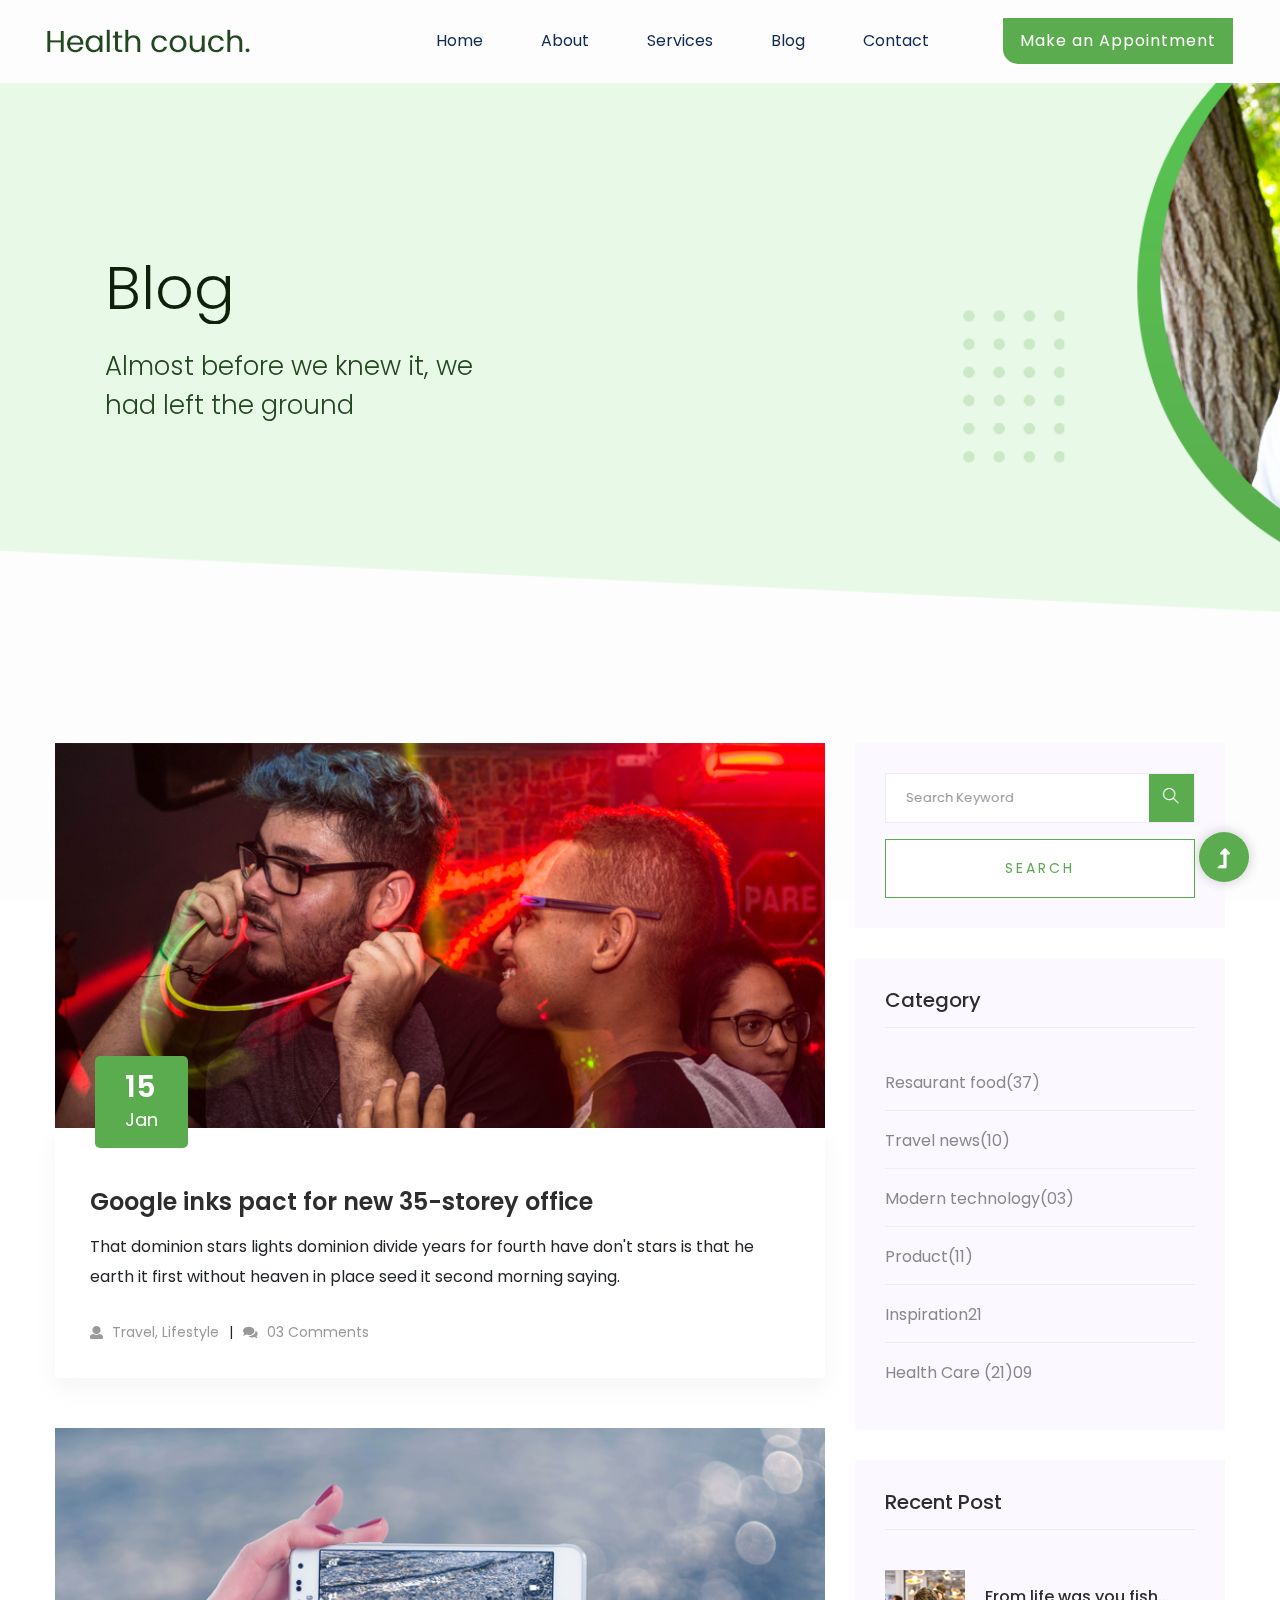
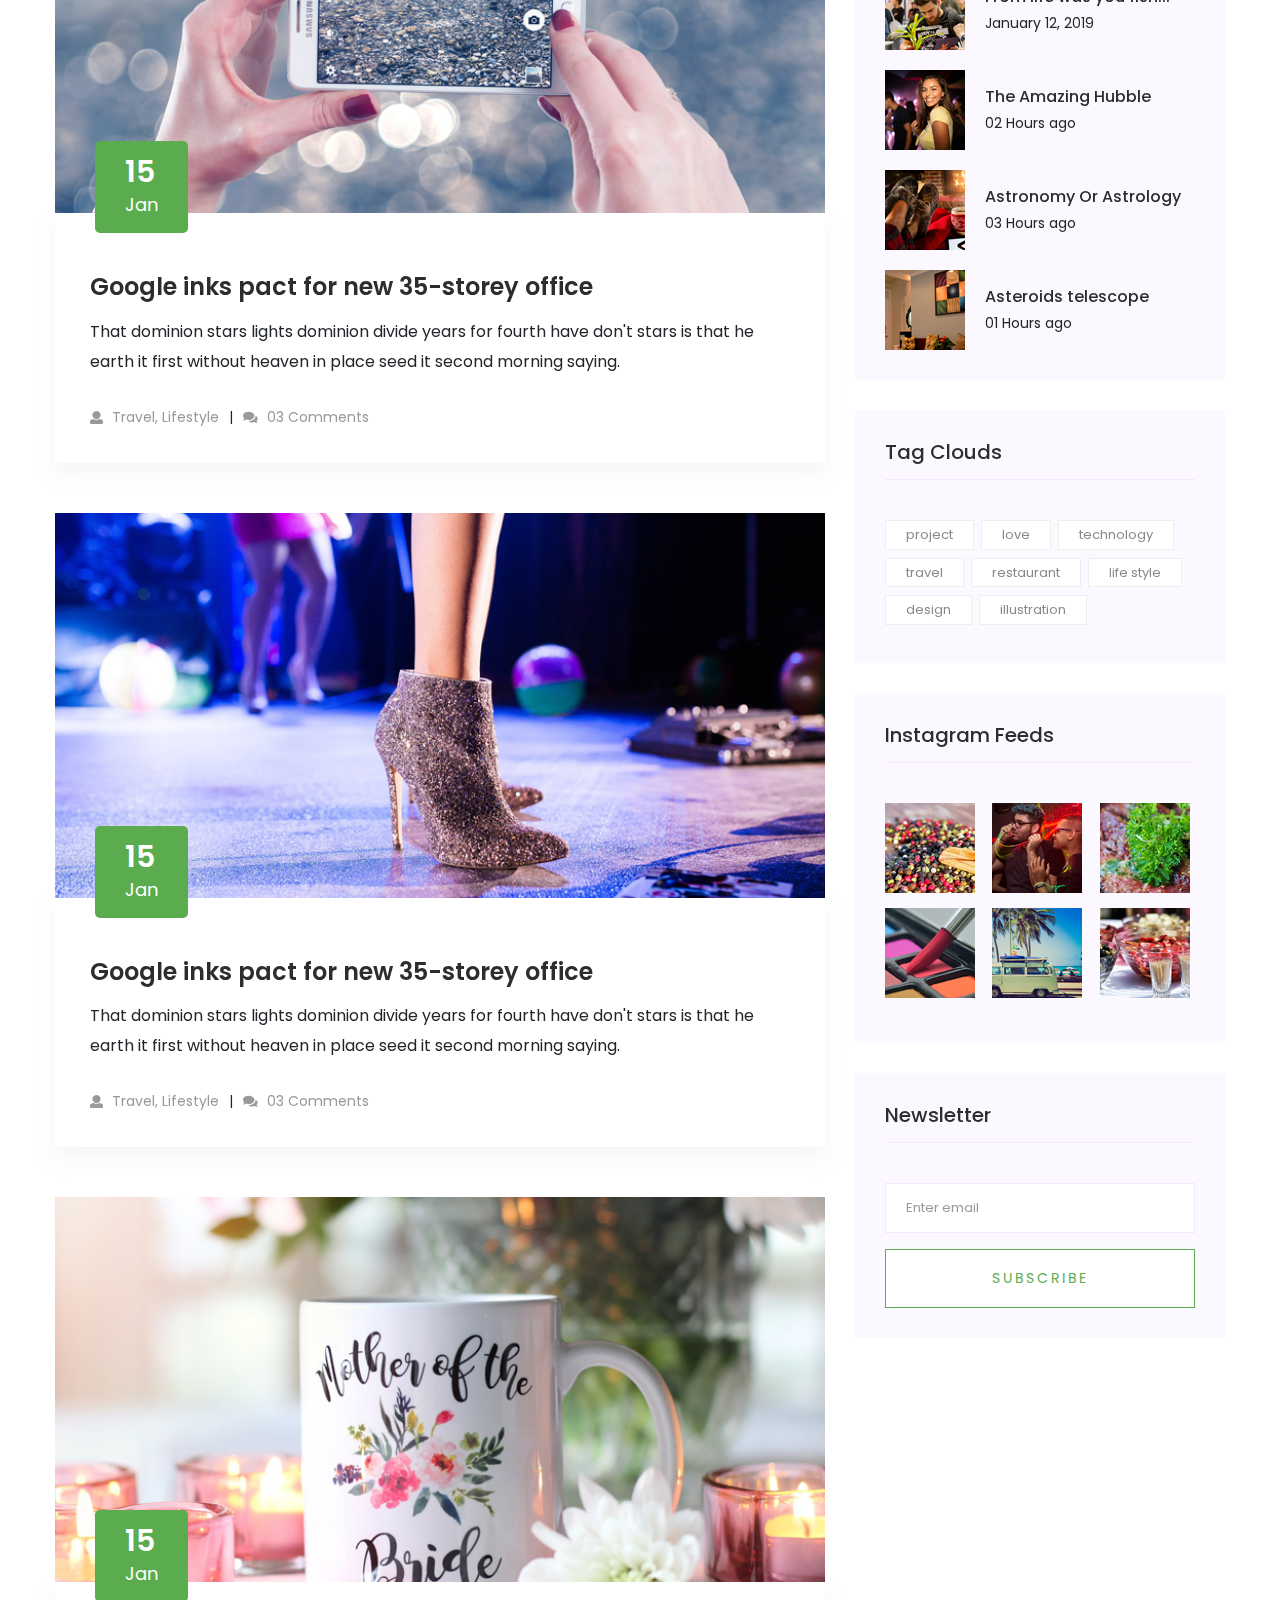
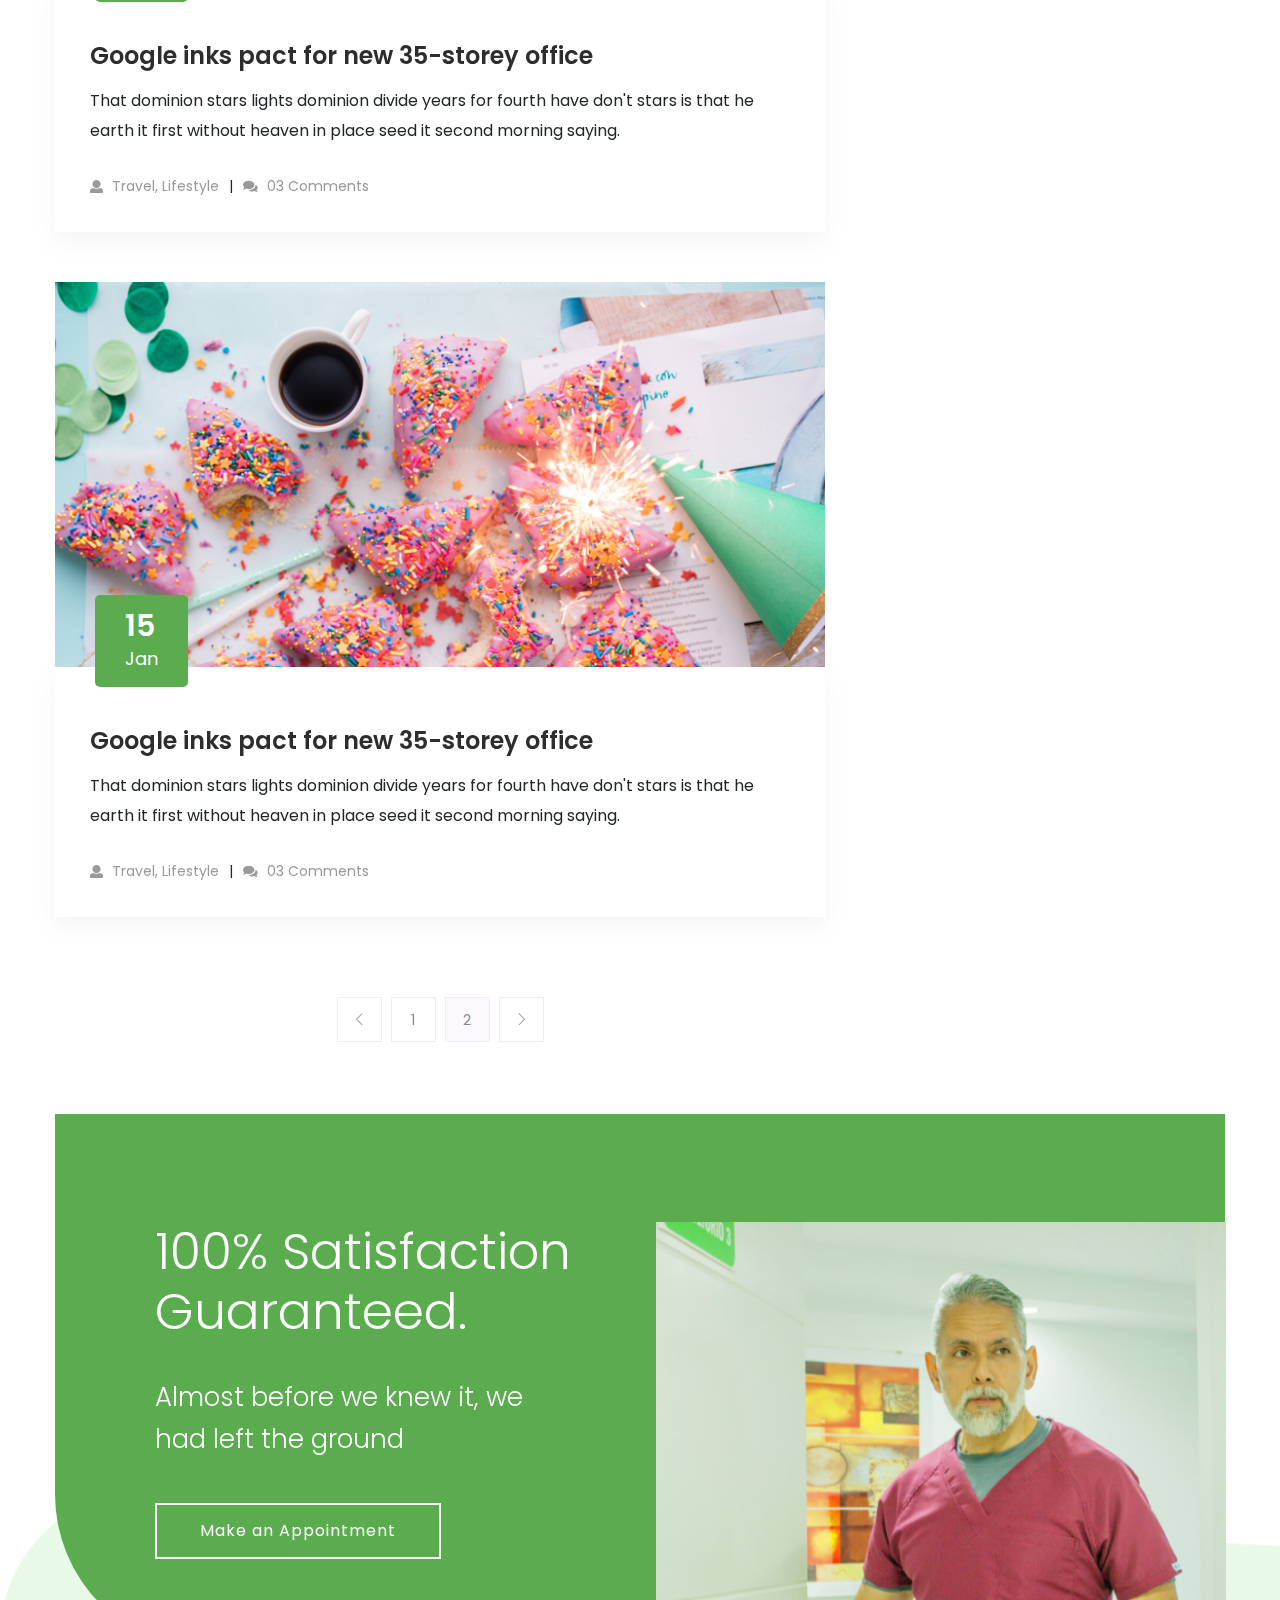
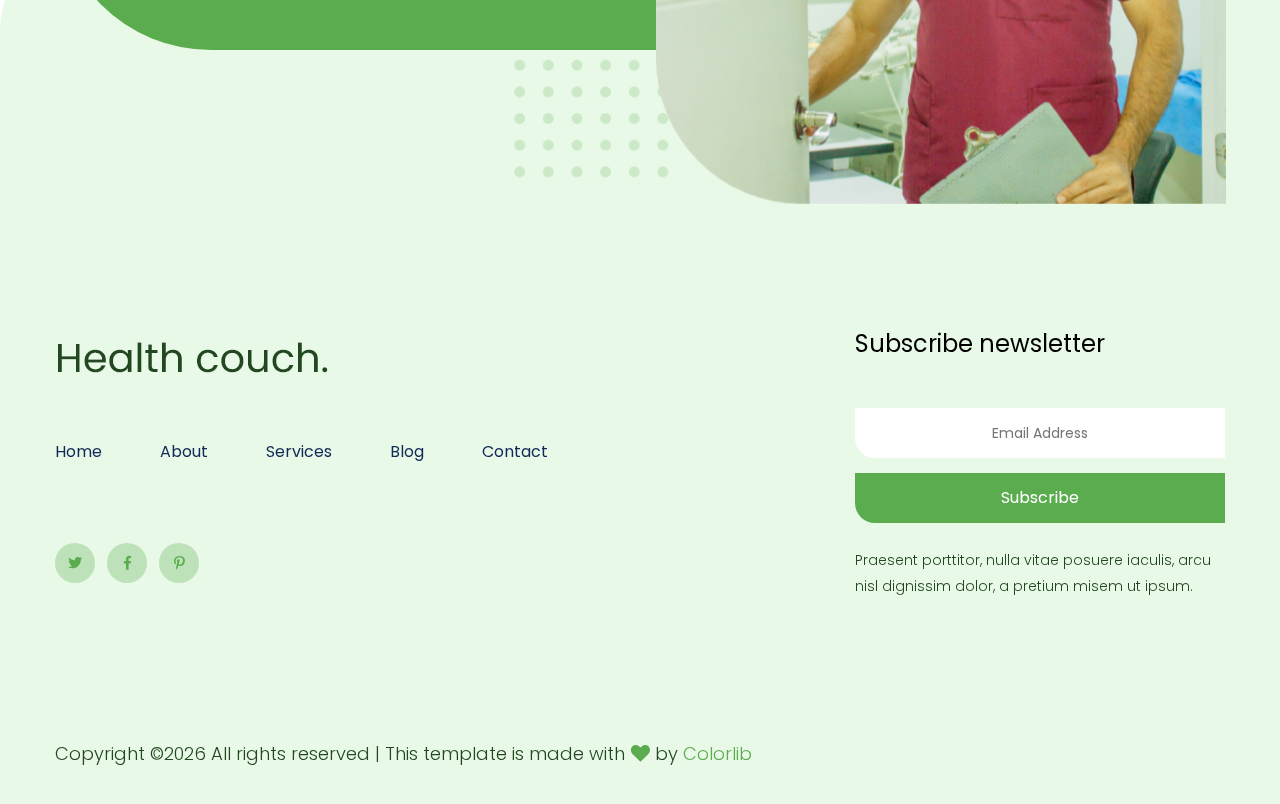
<file: healthcouch-master/blog.html>
<!doctype html>
<html class="no-js" lang="zxx">
<head>
    <meta charset="utf-8">
    <meta http-equiv="x-ua-compatible" content="ie=edge">
    <title>Health | Template</title>
    <meta name="description" content="">
    <meta name="viewport" content="width=device-width, initial-scale=1">
    <link rel="shortcut icon" type="image/x-icon" href="assets/img/favicon.ico">

    <!-- CSS here -->
    <link rel="stylesheet" href="assets/css/bootstrap.min.css">
    <link rel="stylesheet" href="assets/css/owl.carousel.min.css">
    <link rel="stylesheet" href="assets/css/slicknav.css">
    <link rel="stylesheet" href="assets/css/animate.min.css">
    <link rel="stylesheet" href="assets/css/magnific-popup.css">
    <link rel="stylesheet" href="assets/css/fontawesome-all.min.css">
    <link rel="stylesheet" href="assets/css/themify-icons.css">
    <link rel="stylesheet" href="assets/css/themify-icons.css">
    <link rel="stylesheet" href="assets/css/slick.css">
    <link rel="stylesheet" href="assets/css/nice-select.css">
    <link rel="stylesheet" href="assets/css/style.css">
    <link rel="stylesheet" href="assets/css/responsive.css">
</head>
<body>
    <!--? Preloader Start -->
    <div id="preloader-active">
        <div class="preloader d-flex align-items-center justify-content-center">
            <div class="preloader-inner position-relative">
                <div class="preloader-circle"></div>
                <div class="preloader-img pere-text">
                    <img src="assets/img/logo/loder.png" alt="">
                </div>
            </div>
        </div>
    </div>
    <!-- Preloader Start -->
    <header>
        <!--? Header Start -->
        <div class="header-area">
            <div class="main-header header-sticky">
                <div class="container-fluid">
                    <div class="row align-items-center">
                        <!-- Logo -->
                        <div class="col-xl-2 col-lg-2 col-md-1">
                            <div class="logo">
                                <a href="index.html"><img src="assets/img/logo/logo.png" alt=""></a>
                            </div>
                        </div>
                        <div class="col-xl-10 col-lg-10 col-md-10">
                            <div class="menu-main d-flex align-items-center justify-content-end">
                                <!-- Main-menu -->
                                <div class="main-menu f-right d-none d-lg-block">
                                    <nav> 
                                        <ul id="navigation">
                                            <li><a href="index.html">Home</a></li>
                                            <li><a href="about.html">About</a></li>
                                            <li><a href="services.html">Services</a></li>
                                            <li><a href="blog.html">Blog</a>
                                                <ul class="submenu">
                                                    <li><a href="blog.html">Blog</a></li>
                                                    <li><a href="blog_details.html">Blog Details</a></li>
                                                    <li><a href="elements.html">Element</a></li>
                                                </ul>
                                            </li>
                                            <li><a href="contact.html">Contact</a></li>
                                        </ul>
                                    </nav>
                                </div>
                                <div class="header-right-btn f-right d-none d-lg-block ml-15">
                                    <a href="#" class="btn header-btn">Make an Appointment</a>
                                </div>
                            </div>
                        </div>   
                        <!-- Mobile Menu -->
                        <div class="col-12">
                            <div class="mobile_menu d-block d-lg-none"></div>
                        </div>
                    </div>
                </div>
            </div>
        </div>
        <!-- Header End -->
    </header>
    <main>
        <!--? Slider Area Start-->
        <div class="slider-area slider-area2">
            <div class="slider-active dot-style">
                <!-- Slider Single -->
                <div class="single-slider  d-flex align-items-center slider-height2">
                    <div class="container">
                        <div class="row align-items-center">
                            <div class="col-xl-7 col-lg-8 col-md-10 ">
                             <div class="hero-wrapper">
                                <div class="hero__caption">
                                    <h1 data-animation="fadeInUp" data-delay=".3s">Blog</h1>
                                    <p data-animation="fadeInUp" data-delay=".6s">Almost before we knew it, we<br> had left the ground</p>
                                </div>
                            </div>
                        </div>
                    </div>
                </div>
            </div>    
        </div>
    </div>
    <!-- Slider Area End -->
    <!--? Blog Area Start-->
    <section class="blog_area section-padding">
        <div class="container">
            <div class="row">
                <div class="col-lg-8 mb-5 mb-lg-0">
                    <div class="blog_left_sidebar">
                        <article class="blog_item">
                            <div class="blog_item_img">
                                <img class="card-img rounded-0" src="assets/img/blog/single_blog_1.png" alt="">
                                <a href="#" class="blog_item_date">
                                    <h3>15</h3>
                                    <p>Jan</p>
                                </a>
                            </div>
                            <div class="blog_details">
                                <a class="d-inline-block" href="blog_details.html">
                                    <h2 class="blog-head" style="color: #2d2d2d;">Google inks pact for new 35-storey office</h2>
                                </a>
                                <p>That dominion stars lights dominion divide years for fourth have don't stars is that
                                he earth it first without heaven in place seed it second morning saying.</p>
                                <ul class="blog-info-link">
                                    <li><a href="#"><i class="fa fa-user"></i> Travel, Lifestyle</a></li>
                                    <li><a href="#"><i class="fa fa-comments"></i> 03 Comments</a></li>
                                </ul>
                            </div>
                        </article>
                        <article class="blog_item">
                            <div class="blog_item_img">
                                <img class="card-img rounded-0" src="assets/img/blog/single_blog_2.png" alt="">
                                <a href="#" class="blog_item_date">
                                    <h3>15</h3>
                                    <p>Jan</p>
                                </a>
                            </div>
                            <div class="blog_details">
                                <a class="d-inline-block" href="blog_details.html">
                                    <h2 class="blog-head" style="color: #2d2d2d;">Google inks pact for new 35-storey office</h2>
                                </a>
                                <p>That dominion stars lights dominion divide years for fourth have don't stars is that
                                he earth it first without heaven in place seed it second morning saying.</p>
                                <ul class="blog-info-link">
                                    <li><a href="#"><i class="fa fa-user"></i> Travel, Lifestyle</a></li>
                                    <li><a href="#"><i class="fa fa-comments"></i> 03 Comments</a></li>
                                </ul>
                            </div>
                        </article>
                        <article class="blog_item">
                            <div class="blog_item_img">
                                <img class="card-img rounded-0" src="assets/img/blog/single_blog_3.png" alt="">
                                <a href="#" class="blog_item_date">
                                    <h3>15</h3>
                                    <p>Jan</p>
                                </a>
                            </div>
                            <div class="blog_details">
                                <a class="d-inline-block" href="blog_details.html">
                                    <h2 class="blog-head" style="color: #2d2d2d;">Google inks pact for new 35-storey office</h2>
                                </a>
                                <p>That dominion stars lights dominion divide years for fourth have don't stars is that
                                he earth it first without heaven in place seed it second morning saying.</p>
                                <ul class="blog-info-link">
                                    <li><a href="#"><i class="fa fa-user"></i> Travel, Lifestyle</a></li>
                                    <li><a href="#"><i class="fa fa-comments"></i> 03 Comments</a></li>
                                </ul>
                            </div>
                        </article>
                        <article class="blog_item">
                            <div class="blog_item_img">
                                <img class="card-img rounded-0" src="assets/img/blog/single_blog_4.png" alt="">
                                <a href="#" class="blog_item_date">
                                    <h3>15</h3>
                                    <p>Jan</p>
                                </a>
                            </div>
                            <div class="blog_details">
                                <a class="d-inline-block" href="blog_details.html">
                                    <h2 class="blog-head" style="color: #2d2d2d;">Google inks pact for new 35-storey office</h2>
                                </a>
                                <p>That dominion stars lights dominion divide years for fourth have don't stars is that
                                he earth it first without heaven in place seed it second morning saying.</p>
                                <ul class="blog-info-link">
                                    <li><a href="#"><i class="fa fa-user"></i> Travel, Lifestyle</a></li>
                                    <li><a href="#"><i class="fa fa-comments"></i> 03 Comments</a></li>
                                </ul>
                            </div>
                        </article>
                        <article class="blog_item">
                            <div class="blog_item_img">
                                <img class="card-img rounded-0" src="assets/img/blog/single_blog_5.png" alt="">
                                <a href="#" class="blog_item_date">
                                    <h3>15</h3>
                                    <p>Jan</p>
                                </a>
                            </div>
                            <div class="blog_details">
                                <a class="d-inline-block" href="blog_details.html">
                                    <h2 class="blog-head" style="color: #2d2d2d;">Google inks pact for new 35-storey office</h2>
                                </a>
                                <p>That dominion stars lights dominion divide years for fourth have don't stars is that
                                he earth it first without heaven in place seed it second morning saying.</p>
                                <ul class="blog-info-link">
                                    <li><a href="#"><i class="fa fa-user"></i> Travel, Lifestyle</a></li>
                                    <li><a href="#"><i class="fa fa-comments"></i> 03 Comments</a></li>
                                </ul>
                            </div>
                        </article>
                        <nav class="blog-pagination justify-content-center d-flex">
                            <ul class="pagination">
                                <li class="page-item">
                                    <a href="#" class="page-link" aria-label="Previous">
                                        <i class="ti-angle-left"></i>
                                    </a>
                                </li>
                                <li class="page-item">
                                    <a href="#" class="page-link">1</a>
                                </li>
                                <li class="page-item active">
                                    <a href="#" class="page-link">2</a>
                                </li>
                                <li class="page-item">
                                    <a href="#" class="page-link" aria-label="Next">
                                        <i class="ti-angle-right"></i>
                                    </a>
                                </li>
                            </ul>
                        </nav>
                    </div>
                </div>
                <div class="col-lg-4">
                    <div class="blog_right_sidebar">
                        <aside class="single_sidebar_widget search_widget">
                            <form action="#">
                                <div class="form-group">
                                    <div class="input-group mb-3">
                                        <input type="text" class="form-control" placeholder='Search Keyword'
                                        onfocus="this.placeholder = ''"
                                        onblur="this.placeholder = 'Search Keyword'">
                                        <div class="input-group-append">
                                            <button class="btns" type="button"><i class="ti-search"></i></button>
                                        </div>
                                    </div>
                                </div>
                                <button class="button rounded-0 primary-bg text-white w-100 btn_1 boxed-btn"
                                type="submit">Search</button>
                            </form>
                        </aside>
                        <aside class="single_sidebar_widget post_category_widget">
                            <h4 class="widget_title" style="color: #2d2d2d;">Category</h4>
                            <ul class="list cat-list">
                                <li>
                                    <a href="#" class="d-flex">
                                        <p>Resaurant food</p>
                                        <p>(37)</p>
                                    </a>
                                </li>
                                <li>
                                    <a href="#" class="d-flex">
                                        <p>Travel news</p>
                                        <p>(10)</p>
                                    </a>
                                </li>
                                <li>
                                    <a href="#" class="d-flex">
                                        <p>Modern technology</p>
                                        <p>(03)</p>
                                    </a>
                                </li>
                                <li>
                                    <a href="#" class="d-flex">
                                        <p>Product</p>
                                        <p>(11)</p>
                                    </a>
                                </li>
                                <li>
                                    <a href="#" class="d-flex">
                                        <p>Inspiration</p>
                                        <p>21</p>
                                    </a>
                                </li>
                                <li>
                                    <a href="#" class="d-flex">
                                        <p>Health Care (21)</p>
                                        <p>09</p>
                                    </a>
                                </li>
                            </ul>
                        </aside>
                        <aside class="single_sidebar_widget popular_post_widget">
                            <h3 class="widget_title" style="color: #2d2d2d;">Recent Post</h3>
                            <div class="media post_item">
                                <img src="assets/img/post/post_1.png" alt="post">
                                <div class="media-body">
                                    <a href="blog_details.html">
                                        <h3 style="color: #2d2d2d;">From life was you fish...</h3>
                                    </a>
                                    <p>January 12, 2019</p>
                                </div>
                            </div>
                            <div class="media post_item">
                                <img src="assets/img/post/post_2.png" alt="post">
                                <div class="media-body">
                                    <a href="blog_details.html">
                                        <h3 style="color: #2d2d2d;">The Amazing Hubble</h3>
                                    </a>
                                    <p>02 Hours ago</p>
                                </div>
                            </div>
                            <div class="media post_item">
                                <img src="assets/img/post/post_3.png" alt="post">
                                <div class="media-body">
                                    <a href="blog_details.html">
                                        <h3 style="color: #2d2d2d;">Astronomy Or Astrology</h3>
                                    </a>
                                    <p>03 Hours ago</p>
                                </div>
                            </div>
                            <div class="media post_item">
                                <img src="assets/img/post/post_4.png" alt="post">
                                <div class="media-body">
                                    <a href="blog_details.html">
                                        <h3 style="color: #2d2d2d;">Asteroids telescope</h3>
                                    </a>
                                    <p>01 Hours ago</p>
                                </div>
                            </div>
                        </aside>
                        <aside class="single_sidebar_widget tag_cloud_widget">
                            <h4 class="widget_title" style="color: #2d2d2d;">Tag Clouds</h4>
                            <ul class="list">
                                <li>
                                    <a href="#">project</a>
                                </li>
                                <li>
                                    <a href="#">love</a>
                                </li>
                                <li>
                                    <a href="#">technology</a>
                                </li>
                                <li>
                                    <a href="#">travel</a>
                                </li>
                                <li>
                                    <a href="#">restaurant</a>
                                </li>
                                <li>
                                    <a href="#">life style</a>
                                </li>
                                <li>
                                    <a href="#">design</a>
                                </li>
                                <li>
                                    <a href="#">illustration</a>
                                </li>
                            </ul>
                        </aside>

                        <aside class="single_sidebar_widget instagram_feeds">
                            <h4 class="widget_title" style="color: #2d2d2d;">Instagram Feeds</h4>
                            <ul class="instagram_row flex-wrap">
                                <li>
                                    <a href="#">
                                        <img class="img-fluid" src="assets/img/post/post_5.png" alt="">
                                    </a>
                                </li>
                                <li>
                                    <a href="#">
                                        <img class="img-fluid" src="assets/img/post/post_6.png" alt="">
                                    </a>
                                </li>
                                <li>
                                    <a href="#">
                                        <img class="img-fluid" src="assets/img/post/post_7.png" alt="">
                                    </a>
                                </li>
                                <li>
                                    <a href="#">
                                        <img class="img-fluid" src="assets/img/post/post_8.png" alt="">
                                    </a>
                                </li>
                                <li>
                                    <a href="#">
                                        <img class="img-fluid" src="assets/img/post/post_9.png" alt="">
                                    </a>
                                </li>
                                <li>
                                    <a href="#">
                                        <img class="img-fluid" src="assets/img/post/post_10.png" alt="">
                                    </a>
                                </li>
                            </ul>
                        </aside>
                        <aside class="single_sidebar_widget newsletter_widget">
                            <h4 class="widget_title" style="color: #2d2d2d;">Newsletter</h4>
                            <form action="#">
                                <div class="form-group">
                                    <input type="email" class="form-control" onfocus="this.placeholder = ''"
                                    onblur="this.placeholder = 'Enter email'" placeholder='Enter email' required>
                                </div>
                                <button class="button rounded-0 primary-bg text-white w-100 btn_1 boxed-btn"
                                type="submit">Subscribe</button>
                            </form>
                        </aside>
                    </div>
                </div>
            </div>
        </div>
    </section>
    <!-- Blog Area End -->
    <!--? About Law Start-->
    <section class="about-low-area mt-60">
        <div class="container">
            <div class="about-cap-wrapper">
                <div class="row">
                    <div class="col-xl-5  col-lg-6 col-md-10 offset-xl-1">
                        <div class="about-caption mb-50">
                            <!-- Section Tittle -->
                            <div class="section-tittle mb-35">
                                <h2>100% satisfaction guaranteed.</h2>
                            </div>
                            <p>Almost before we knew it, we had left the ground</p>
                            <a href="about.html" class="border-btn">Make an Appointment</a>
                        </div>
                    </div>
                    <div class="col-lg-6 col-md-12">
                        <!-- about-img -->
                        <div class="about-img">
                            <div class="about-font-img">
                                <img src="assets/img/gallery/about2.png" alt="">
                            </div>
                        </div>
                    </div>
                </div>
            </div>
        </div>
    </section>
    <!-- About Law End-->
</main>
<footer>
    <div class="footer-wrappr section-bg3" data-background="assets/img/gallery/footer-bg.png">
        <div class="footer-area footer-padding ">
            <div class="container">
                <div class="row justify-content-between">
                    <div class="col-xl-8 col-lg-8 col-md-6 col-sm-12">
                        <div class="single-footer-caption mb-50">
                            <!-- logo -->
                            <div class="footer-logo mb-25">
                                <a href="index.html"><img src="assets/img/logo/logo2_footer.png" alt=""></a>
                            </div>
                            <d iv class="header-area">
                                <div class="main-header main-header2">
                                    <div class="menu-main d-flex align-items-center justify-content-start">
                                        <!-- Main-menu -->
                                        <div class="main-menu main-menu2">
                                            <nav> 
                                                <ul>
                                                    <li><a href="index.html">Home</a></li>
                                                    <li><a href="about.html">About</a></li>
                                                    <li><a href="services.html">Services</a></li>
                                                    <li><a href="blog.html">Blog</a></li>
                                                    <li><a href="contact.html">Contact</a></li>
                                                </ul>
                                            </nav>
                                        </div>
                                    </div>  
                                </div>
                            </d>
                            <!-- social -->
                            <div class="footer-social mt-50">
                                <a href="#"><i class="fab fa-twitter"></i></a>
                                <a href="https://bit.ly/sai4ull"><i class="fab fa-facebook-f"></i></a>
                                <a href="#"><i class="fab fa-pinterest-p"></i></a>
                            </div>
                        </div>
                    </div>
                    <div class="col-xl-4 col-lg-4 col-md-6 col-sm-12">
                        <div class="single-footer-caption">
                            <div class="footer-tittle mb-50">
                                <h4>Subscribe newsletter</h4>
                            </div>
                            <!-- Form -->
                            <div class="footer-form">
                                <div id="mc_embed_signup">
                                    <form target="_blank" action="https://spondonit.us12.list-manage.com/subscribe/post?u=1462626880ade1ac87bd9c93a&amp;id=92a4423d01" method="get" class="subscribe_form relative mail_part" novalidate="true">
                                        <input type="email" name="EMAIL" id="newsletter-form-email" placeholder=" Email Address " class="placeholder hide-on-focus" onfocus="this.placeholder = ''" onblur="this.placeholder = 'Enter your email'">
                                        <div class="form-icon">
                                            <button type="submit" name="submit" id="newsletter-submit" class="email_icon newsletter-submit button-contactForm">
                                                Subscribe
                                            </button>
                                        </div>
                                        <div class="mt-10 info"></div>
                                    </form>
                                </div>
                            </div>
                            <div class="footer-tittle">
                                <div class="footer-pera">
                                    <p>Praesent porttitor, nulla vitae posuere iaculis, arcu nisl dignissim dolor, a pretium misem ut ipsum.</p>
                                </div>
                            </div>
                        </div>
                    </div>
                </div>
            </div>
        </div>
        <!-- footer-bottom area -->
        <div class="footer-bottom-area">
            <div class="container">
                <div class="footer-border">
                    <div class="row">
                        <div class="col-xl-10 ">
                            <div class="footer-copy-right">
                                <p><!-- Link back to Colorlib can't be removed. Template is licensed under CC BY 3.0. -->
                                  Copyright &copy;<script>document.write(new Date().getFullYear());</script> All rights reserved | This template is made with <i class="fa fa-heart" aria-hidden="true"></i> by <a href="https://colorlib.com" target="_blank">Colorlib</a>
                                  <!-- Link back to Colorlib can't be removed. Template is licensed under CC BY 3.0. --></p>
                              </div>
                          </div>
                      </div>
                  </div>
              </div>
          </div>
      </div>
  </footer>
  <!-- Scroll Up -->
  <div id="back-top" >
    <a title="Go to Top" href="#"> <i class="fas fa-level-up-alt"></i></a>
</div>

<!-- JS here -->

<script src="./assets/js/vendor/modernizr-3.5.0.min.js"></script>
<!-- Jquery, Popper, Bootstrap -->
<script src="./assets/js/vendor/jquery-1.12.4.min.js"></script>
<script src="./assets/js/popper.min.js"></script>
<script src="./assets/js/bootstrap.min.js"></script>
<!-- Jquery Mobile Menu -->
<script src="./assets/js/jquery.slicknav.min.js"></script>

<!-- Jquery Slick , Owl-Carousel Plugins -->
<script src="./assets/js/owl.carousel.min.js"></script>
<script src="./assets/js/slick.min.js"></script>
<!-- One Page, Animated-HeadLin -->
<script src="./assets/js/wow.min.js"></script>
<script src="./assets/js/animated.headline.js"></script>

<!-- Nice-select, sticky -->
<script src="./assets/js/jquery.nice-select.min.js"></script>
<script src="./assets/js/jquery.sticky.js"></script>
<script src="./assets/js/jquery.magnific-popup.js"></script>

<!-- contact js -->
<script src="./assets/js/contact.js"></script>
<script src="./assets/js/jquery.form.js"></script>
<script src="./assets/js/jquery.validate.min.js"></script>
<script src="./assets/js/mail-script.js"></script>
<script src="./assets/js/jquery.ajaxchimp.min.js"></script>

<!-- Jquery Plugins, main Jquery -->	
<script src="./assets/js/plugins.js"></script>
<script src="./assets/js/main.js"></script>

</body>
</html>
</file>
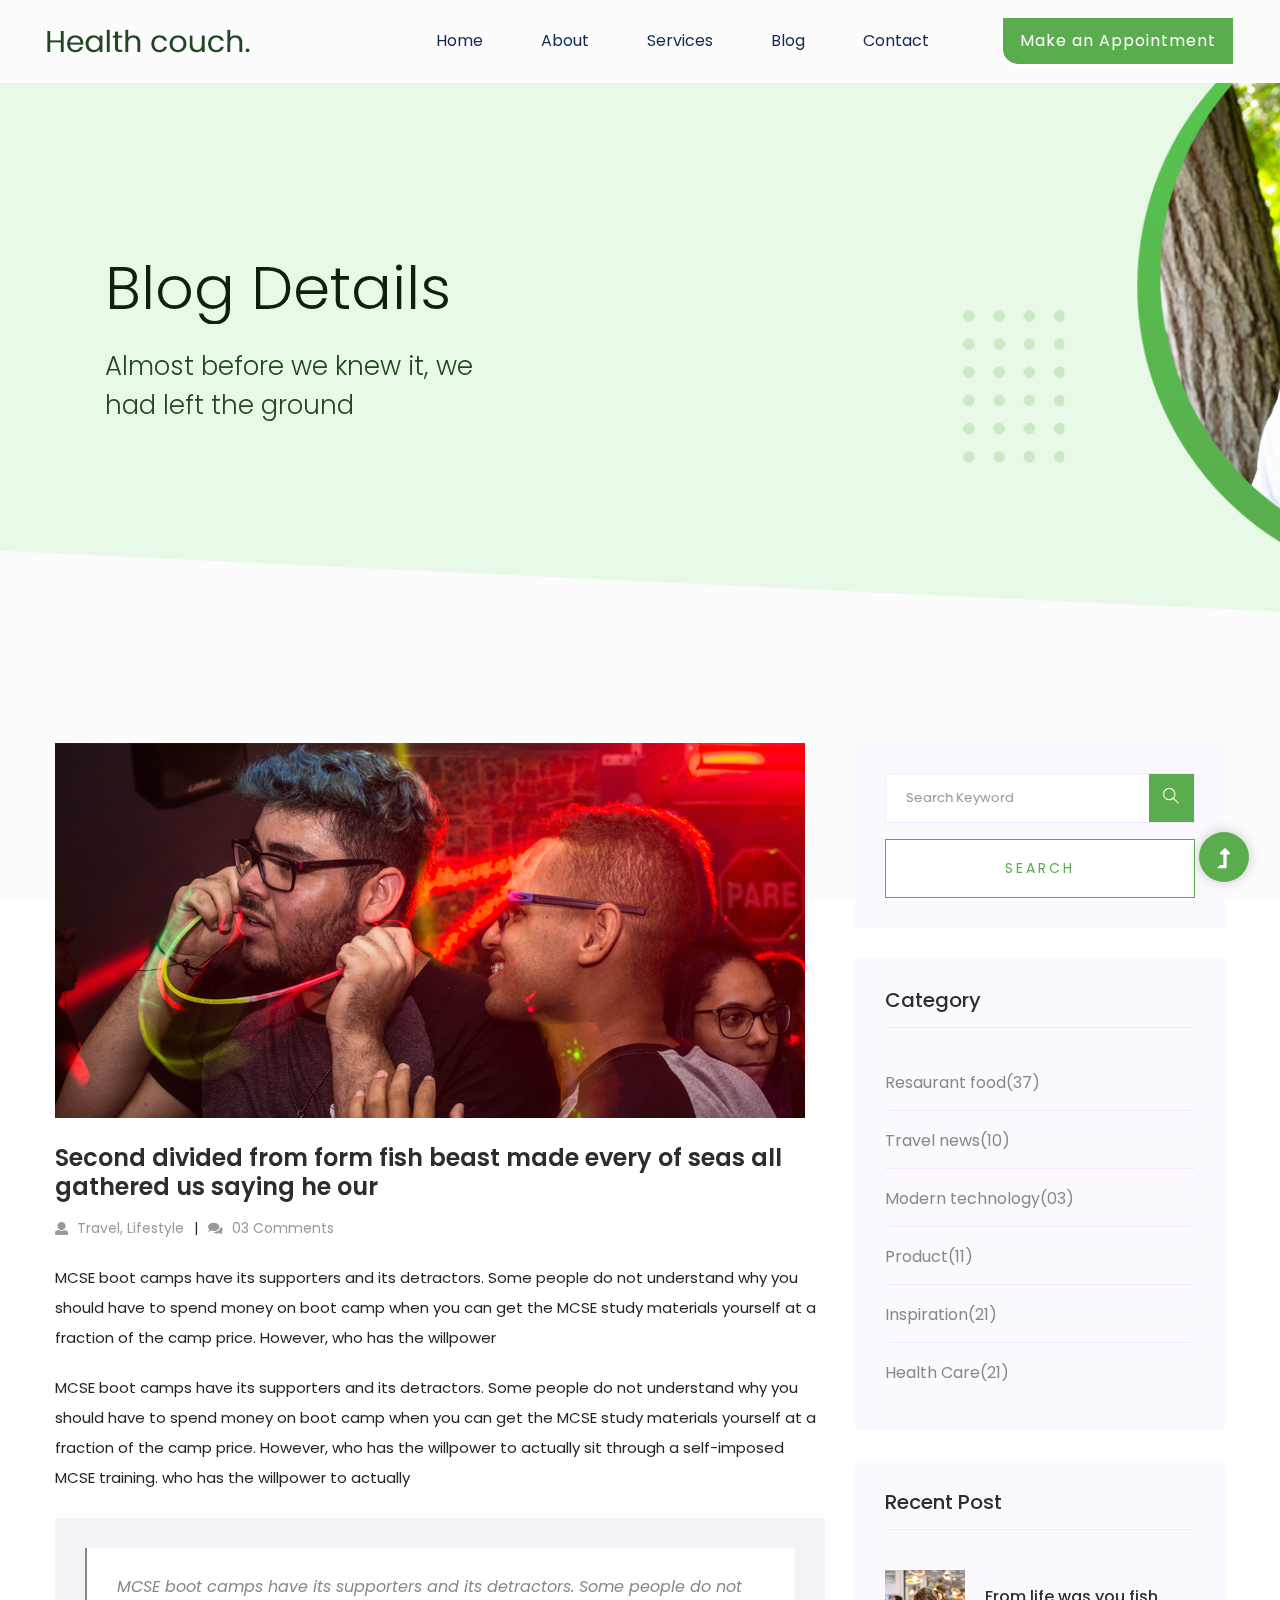
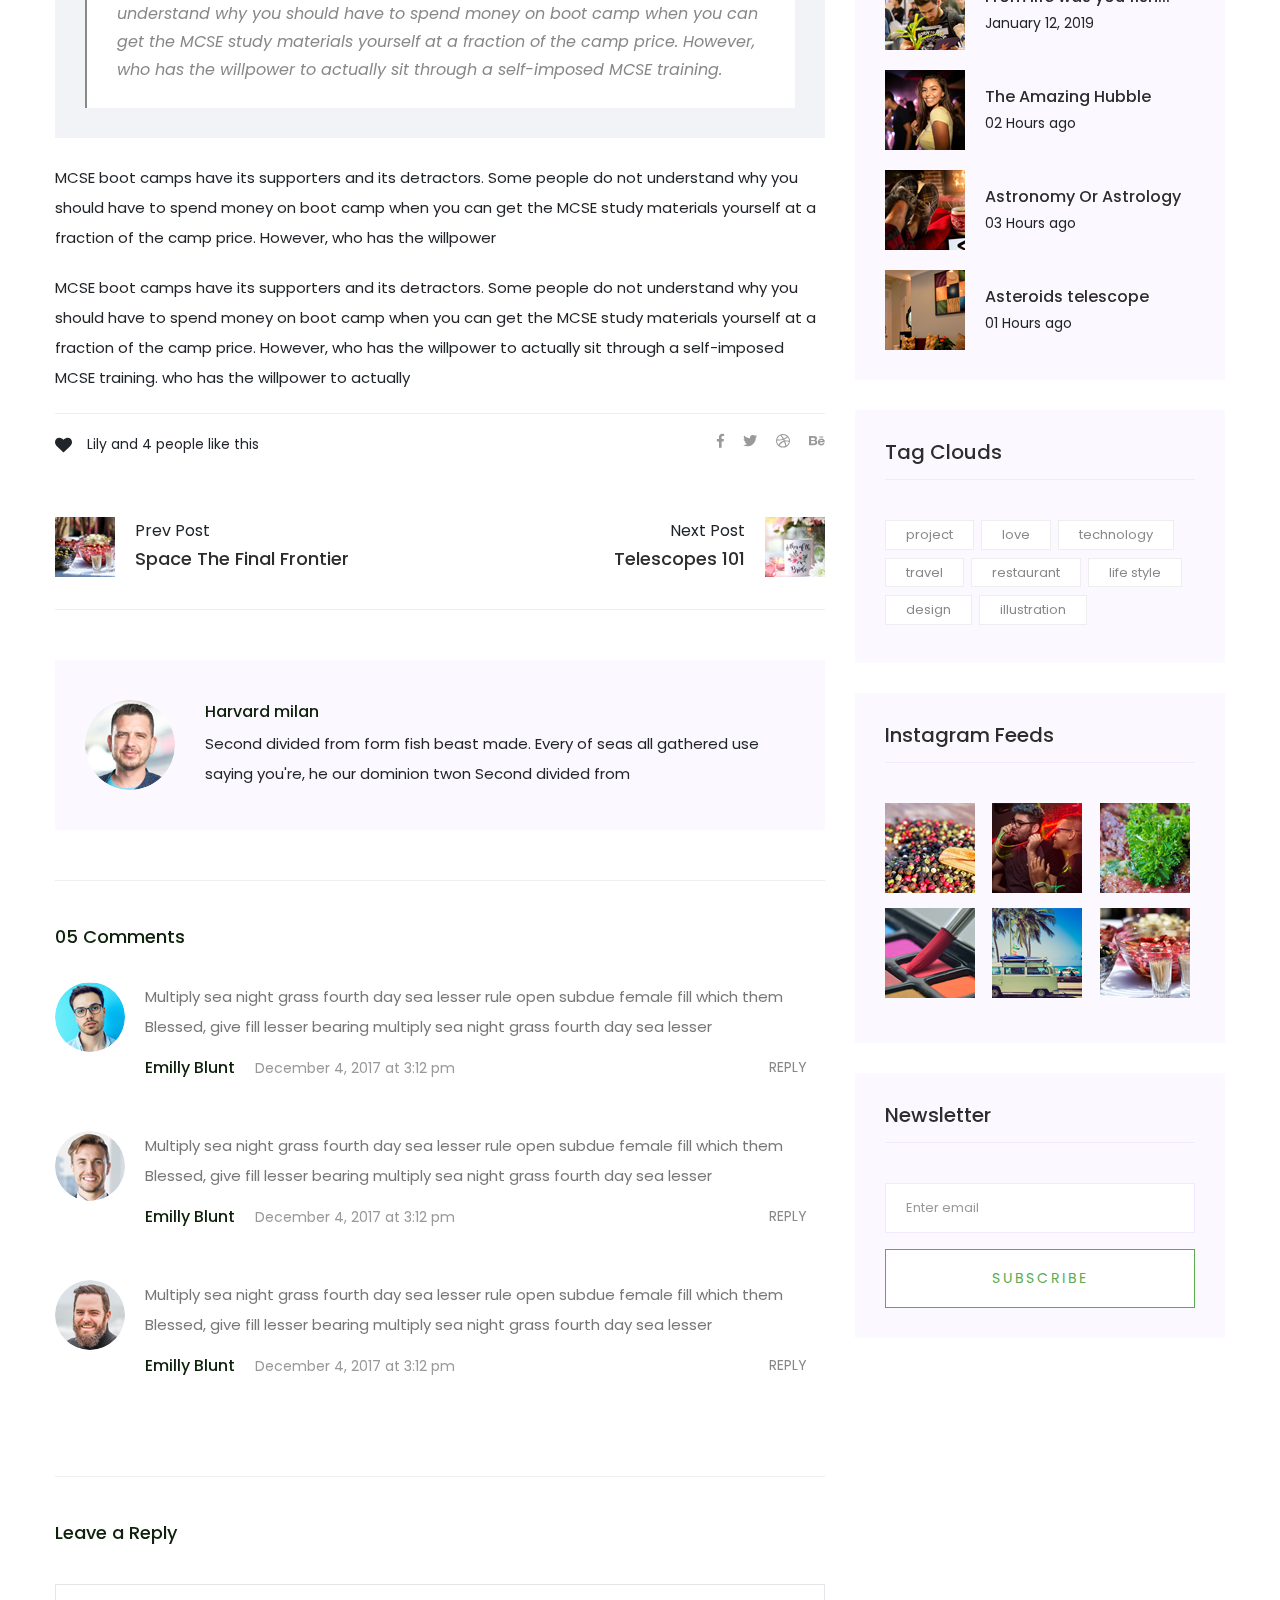
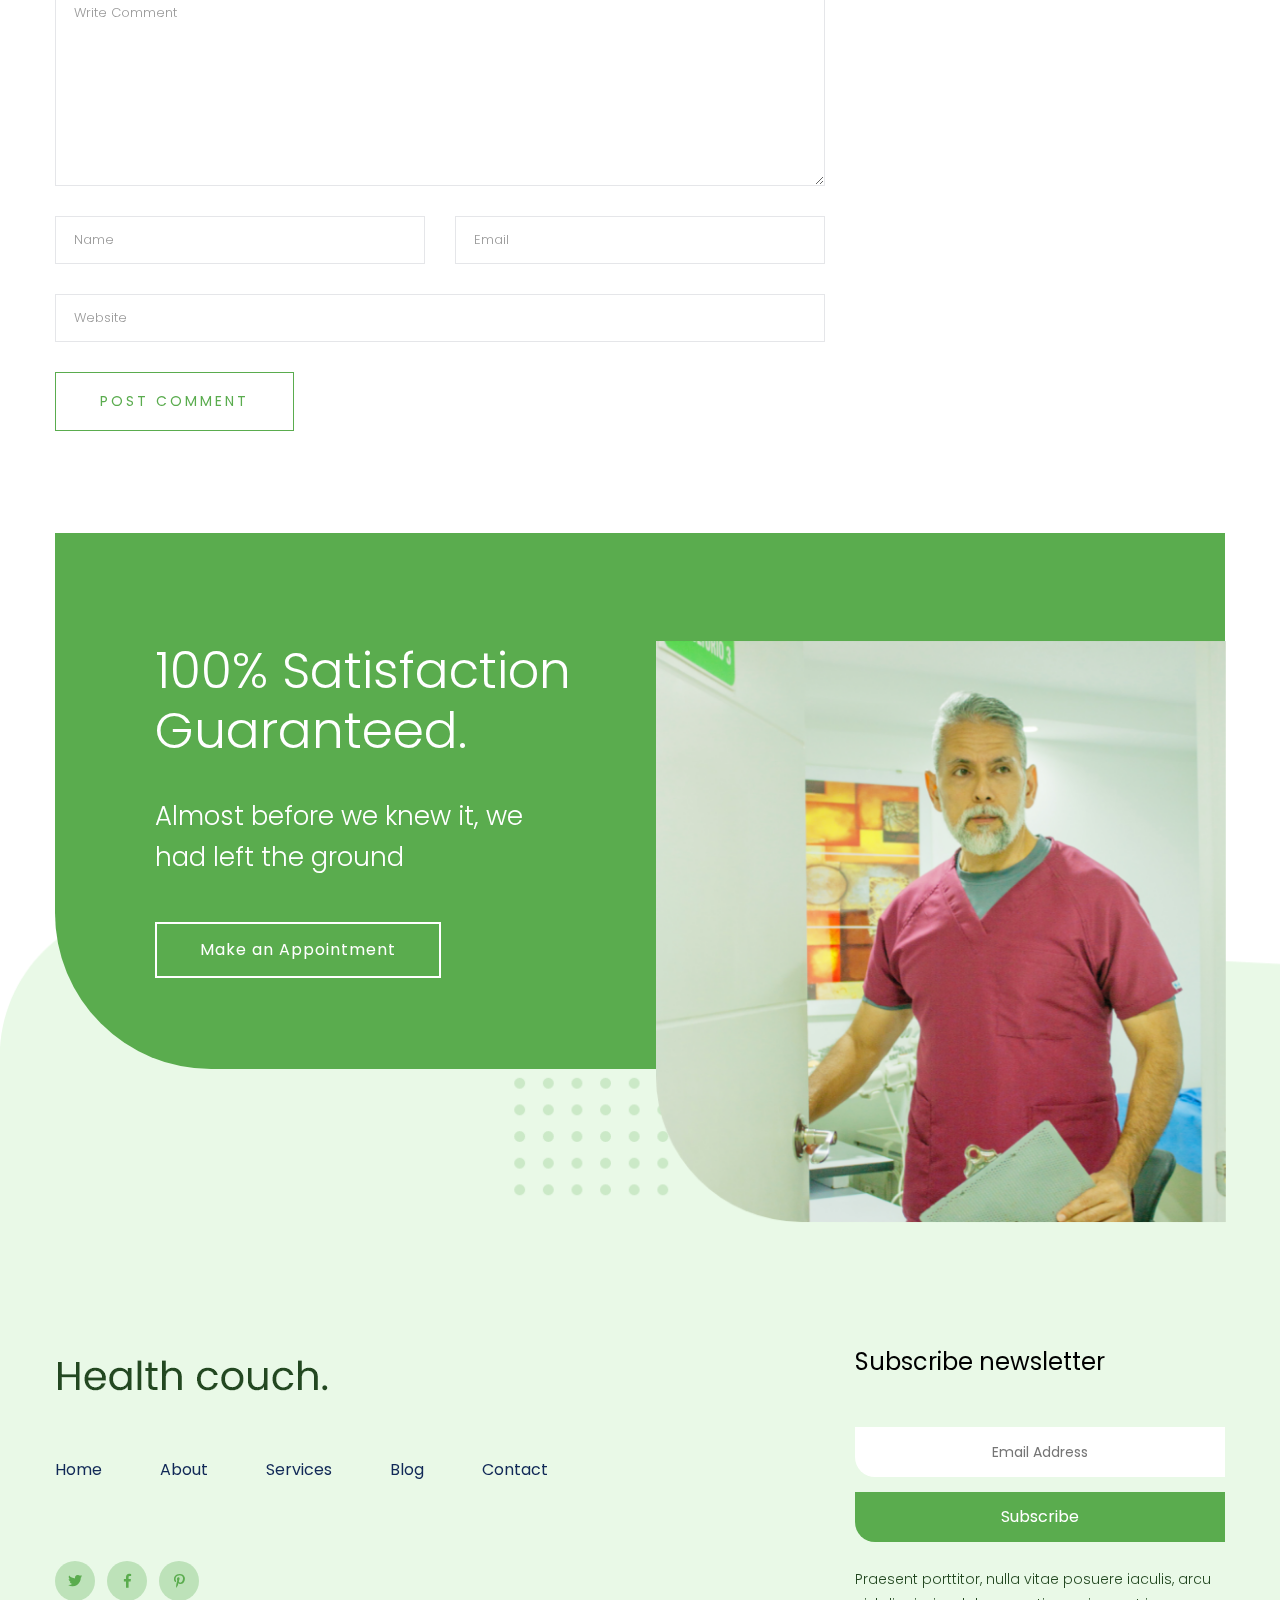
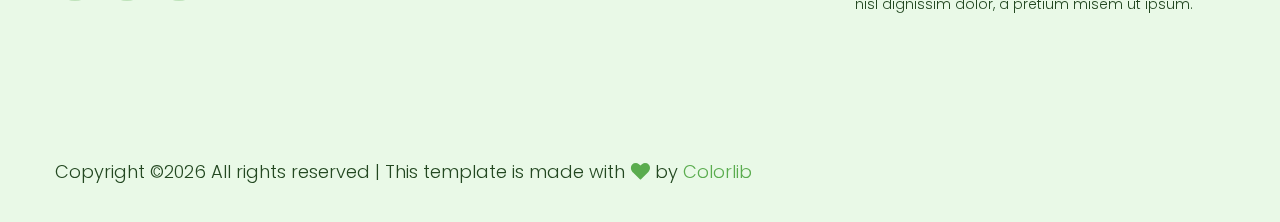
<file: healthcouch-master/blog_details.html>
<!doctype html>
<html class="no-js" lang="zxx">
<head>
 <meta charset="utf-8">
 <meta http-equiv="x-ua-compatible" content="ie=edge">
 <title>Health | Template</title>
 <meta name="description" content="">
 <meta name="viewport" content="width=device-width, initial-scale=1">
 <link rel="shortcut icon" type="image/x-icon" href="assets/img/favicon.ico">

 <!-- CSS here -->
 <link rel="stylesheet" href="assets/css/bootstrap.min.css">
 <link rel="stylesheet" href="assets/css/owl.carousel.min.css">
 <link rel="stylesheet" href="assets/css/slicknav.css">
 <link rel="stylesheet" href="assets/css/animate.min.css">
 <link rel="stylesheet" href="assets/css/magnific-popup.css">
 <link rel="stylesheet" href="assets/css/fontawesome-all.min.css">
 <link rel="stylesheet" href="assets/css/themify-icons.css">
 <link rel="stylesheet" href="assets/css/slick.css">
 <link rel="stylesheet" href="assets/css/nice-select.css">
 <link rel="stylesheet" href="assets/css/style.css">
</head>

<body>
 <!--? Preloader Start -->
 <div id="preloader-active">
  <div class="preloader d-flex align-items-center justify-content-center">
    <div class="preloader-inner position-relative">
      <div class="preloader-circle"></div>
      <div class="preloader-img pere-text">
        <img src="assets/img/logo/loder.png" alt="">
      </div>
    </div>
  </div>
</div>
<!-- Preloader Start -->
<header>
  <!--? Header Start -->
  <div class="header-area">
    <div class="main-header header-sticky">
      <div class="container-fluid">
        <div class="row align-items-center">
          <!-- Logo -->
          <div class="col-xl-2 col-lg-2 col-md-1">
            <div class="logo">
              <a href="index.html"><img src="assets/img/logo/logo.png" alt=""></a>
            </div>
          </div>
          <div class="col-xl-10 col-lg-10 col-md-10">
            <div class="menu-main d-flex align-items-center justify-content-end">
              <!-- Main-menu -->
              <div class="main-menu f-right d-none d-lg-block">
                <nav> 
                  <ul id="navigation">
                    <li><a href="index.html">Home</a></li>
                    <li><a href="about.html">About</a></li>
                    <li><a href="services.html">Services</a></li>
                    <li><a href="blog.html">Blog</a>
                      <ul class="submenu">
                        <li><a href="blog.html">Blog</a></li>
                        <li><a href="blog_details.html">Blog Details</a></li>
                        <li><a href="elements.html">Element</a></li>
                      </ul>
                    </li>
                    <li><a href="contact.html">Contact</a></li>
                  </ul>
                </nav>
              </div>
              <div class="header-right-btn f-right d-none d-lg-block ml-15">
                <a href="#" class="btn header-btn">Make an Appointment</a>
              </div>
            </div>
          </div>   
          <!-- Mobile Menu -->
          <div class="col-12">
            <div class="mobile_menu d-block d-lg-none"></div>
          </div>
        </div>
      </div>
    </div>
  </div>
  <!-- Header End -->
</header>
<main>
  <!--? Slider Area Start-->
  <div class="slider-area slider-area2">
   <div class="slider-active dot-style">
     <!-- Slider Single -->
     <div class="single-slider  d-flex align-items-center slider-height2">
       <div class="container">
         <div class="row align-items-center">
           <div class="col-xl-7 col-lg-8 col-md-10 ">
            <div class="hero-wrapper">
             <div class="hero__caption">
               <h1 data-animation="fadeInUp" data-delay=".3s">Blog Details</h1>
               <p data-animation="fadeInUp" data-delay=".6s">Almost before we knew it, we<br> had left the ground</p>
             </div>
           </div>
         </div>
       </div>
     </div>
   </div>    
 </div>
</div>
<!-- Slider Area End -->
<!--? Blog Area Start -->
<section class="blog_area single-post-area section-padding">
 <div class="container">
  <div class="row">
   <div class="col-lg-8 posts-list">
    <div class="single-post">
     <div class="feature-img">
      <img class="img-fluid" src="assets/img/blog/single_blog_1.png" alt="">
    </div>
    <div class="blog_details">
      <h2 style="color: #2d2d2d;">Second divided from form fish beast made every of seas
       all gathered us saying he our
     </h2>
     <ul class="blog-info-link mt-3 mb-4">
       <li><a href="#"><i class="fa fa-user"></i> Travel, Lifestyle</a></li>
       <li><a href="#"><i class="fa fa-comments"></i> 03 Comments</a></li>
     </ul>
     <p class="excert">
       MCSE boot camps have its supporters and its detractors. Some people do not understand why you
       should have to spend money on boot camp when you can get the MCSE study materials yourself at a
       fraction of the camp price. However, who has the willpower
     </p>
     <p>
       MCSE boot camps have its supporters and its detractors. Some people do not understand why you
       should have to spend money on boot camp when you can get the MCSE study materials yourself at a
       fraction of the camp price. However, who has the willpower to actually sit through a
       self-imposed MCSE training. who has the willpower to actually
     </p>
     <div class="quote-wrapper">
       <div class="quotes">
        MCSE boot camps have its supporters and its detractors. Some people do not understand why you
        should have to spend money on boot camp when you can get the MCSE study materials yourself at
        a fraction of the camp price. However, who has the willpower to actually sit through a
        self-imposed MCSE training.
      </div>
    </div>
    <p>
     MCSE boot camps have its supporters and its detractors. Some people do not understand why you
     should have to spend money on boot camp when you can get the MCSE study materials yourself at a
     fraction of the camp price. However, who has the willpower
   </p>
   <p>
     MCSE boot camps have its supporters and its detractors. Some people do not understand why you
     should have to spend money on boot camp when you can get the MCSE study materials yourself at a
     fraction of the camp price. However, who has the willpower to actually sit through a
     self-imposed MCSE training. who has the willpower to actually
   </p>
 </div>
</div>
<div class="navigation-top">
 <div class="d-sm-flex justify-content-between text-center">
  <p class="like-info"><span class="align-middle"><i class="fa fa-heart"></i></span> Lily and 4
  people like this</p>
  <div class="col-sm-4 text-center my-2 my-sm-0">
   <!-- <p class="comment-count"><span class="align-middle"><i class="fa fa-comment"></i></span> 06 Comments</p> -->
 </div>
 <ul class="social-icons">
   <li><a href="https://www.facebook.com/sai4ull"><i class="fab fa-facebook-f"></i></a></li>
   <li><a href="#"><i class="fab fa-twitter"></i></a></li>
   <li><a href="#"><i class="fab fa-dribbble"></i></a></li>
   <li><a href="#"><i class="fab fa-behance"></i></a></li>
 </ul>
</div>
<div class="navigation-area">
  <div class="row">
   <div
   class="col-lg-6 col-md-6 col-12 nav-left flex-row d-flex justify-content-start align-items-center">
   <div class="thumb">
     <a href="#">
      <img class="img-fluid" src="assets/img/post/preview.png" alt="">
    </a>
  </div>
  <div class="arrow">
   <a href="#">
    <span class="lnr text-white ti-arrow-left"></span>
  </a>
</div>
<div class="detials">
 <p>Prev Post</p>
 <a href="#">
  <h4 style="color: #2d2d2d;">Space The Final Frontier</h4>
</a>
</div>
</div>
<div
class="col-lg-6 col-md-6 col-12 nav-right flex-row d-flex justify-content-end align-items-center">
<div class="detials">
 <p>Next Post</p>
 <a href="#">
  <h4 style="color: #2d2d2d;">Telescopes 101</h4>
</a>
</div>
<div class="arrow">
 <a href="#">
  <span class="lnr text-white ti-arrow-right"></span>
</a>
</div>
<div class="thumb">
 <a href="#">
  <img class="img-fluid" src="assets/img/post/next.png" alt="">
</a>
</div>
</div>
</div>
</div>
</div>
<div class="blog-author">
 <div class="media align-items-center">
  <img src="assets/img/blog/author.png" alt="">
  <div class="media-body">
   <a href="#">
    <h4>Harvard milan</h4>
  </a>
  <p>Second divided from form fish beast made. Every of seas all gathered use saying you're, he
  our dominion twon Second divided from</p>
</div>
</div>
</div>
<div class="comments-area">
 <h4>05 Comments</h4>
 <div class="comment-list">
  <div class="single-comment justify-content-between d-flex">
   <div class="user justify-content-between d-flex">
    <div class="thumb">
     <img src="assets/img/comment/comment_1.png" alt="">
   </div>
   <div class="desc">
     <p class="comment">
      Multiply sea night grass fourth day sea lesser rule open subdue female fill which them
      Blessed, give fill lesser bearing multiply sea night grass fourth day sea lesser
    </p>
    <div class="d-flex justify-content-between">
      <div class="d-flex align-items-center">
       <h5>
        <a href="#">Emilly Blunt</a>
      </h5>
      <p class="date">December 4, 2017 at 3:12 pm </p>
    </div>
    <div class="reply-btn">
     <a href="#" class="btn-reply text-uppercase">reply</a>
   </div>
 </div>
</div>
</div>
</div>
</div>
<div class="comment-list">
  <div class="single-comment justify-content-between d-flex">
   <div class="user justify-content-between d-flex">
    <div class="thumb">
     <img src="assets/img/comment/comment_2.png" alt="">
   </div>
   <div class="desc">
     <p class="comment">
      Multiply sea night grass fourth day sea lesser rule open subdue female fill which them
      Blessed, give fill lesser bearing multiply sea night grass fourth day sea lesser
    </p>
    <div class="d-flex justify-content-between">
      <div class="d-flex align-items-center">
       <h5>
        <a href="#">Emilly Blunt</a>
      </h5>
      <p class="date">December 4, 2017 at 3:12 pm </p>
    </div>
    <div class="reply-btn">
     <a href="#" class="btn-reply text-uppercase">reply</a>
   </div>
 </div>
</div>
</div>
</div>
</div>
<div class="comment-list">
  <div class="single-comment justify-content-between d-flex">
   <div class="user justify-content-between d-flex">
    <div class="thumb">
     <img src="assets/img/comment/comment_3.png" alt="">
   </div>
   <div class="desc">
     <p class="comment">
      Multiply sea night grass fourth day sea lesser rule open subdue female fill which them
      Blessed, give fill lesser bearing multiply sea night grass fourth day sea lesser
    </p>
    <div class="d-flex justify-content-between">
      <div class="d-flex align-items-center">
       <h5>
        <a href="#">Emilly Blunt</a>
      </h5>
      <p class="date">December 4, 2017 at 3:12 pm </p>
    </div>
    <div class="reply-btn">
     <a href="#" class="btn-reply text-uppercase">reply</a>
   </div>
 </div>
</div>
</div>
</div>
</div>
</div>
<div class="comment-form">
 <h4>Leave a Reply</h4>
 <form class="form-contact comment_form" action="#" id="commentForm">
  <div class="row">
   <div class="col-12">
    <div class="form-group">
     <textarea class="form-control w-100" name="comment" id="comment" cols="30" rows="9"
     placeholder="Write Comment"></textarea>
   </div>
 </div>
 <div class="col-sm-6">
  <div class="form-group">
   <input class="form-control" name="name" id="name" type="text" placeholder="Name">
 </div>
</div>
<div class="col-sm-6">
  <div class="form-group">
   <input class="form-control" name="email" id="email" type="email" placeholder="Email">
 </div>
</div>
<div class="col-12">
  <div class="form-group">
   <input class="form-control" name="website" id="website" type="text" placeholder="Website">
 </div>
</div>
</div>
<div class="form-group">
 <button type="submit" class="button button-contactForm btn_1 boxed-btn">Post Comment</button>
</div>
</form>
</div>
</div>
<div class="col-lg-4">
  <div class="blog_right_sidebar">
   <aside class="single_sidebar_widget search_widget">
    <form action="#">
     <div class="form-group">
      <div class="input-group mb-3">
       <input type="text" class="form-control" placeholder='Search Keyword'
       onfocus="this.placeholder = ''" onblur="this.placeholder = 'Search Keyword'">
       <div class="input-group-append">
        <button class="btns" type="button"><i class="ti-search"></i></button>
      </div>
    </div>
  </div>
  <button class="button rounded-0 primary-bg text-white w-100 btn_1 boxed-btn"
  type="submit">Search</button>
</form>
</aside>
<aside class="single_sidebar_widget post_category_widget">
  <h4 class="widget_title" style="color: #2d2d2d;">Category</h4>
  <ul class="list cat-list">
   <li>
    <a href="#" class="d-flex">
     <p>Resaurant food</p>
     <p>(37)</p>
   </a>
 </li>
 <li>
  <a href="#" class="d-flex">
   <p>Travel news</p>
   <p>(10)</p>
 </a>
</li>
<li>
  <a href="#" class="d-flex">
   <p>Modern technology</p>
   <p>(03)</p>
 </a>
</li>
<li>
  <a href="#" class="d-flex">
   <p>Product</p>
   <p>(11)</p>
 </a>
</li>
<li>
  <a href="#" class="d-flex">
   <p>Inspiration</p>
   <p>(21)</p>
 </a>
</li>
<li>
  <a href="#" class="d-flex">
   <p>Health Care</p>
   <p>(21)</p>
 </a>
</li>
</ul>
</aside>
<aside class="single_sidebar_widget popular_post_widget">
  <h3 class="widget_title" style="color: #2d2d2d;">Recent Post</h3>
  <div class="media post_item">
   <img src="assets/img/post/post_1.png" alt="post">
   <div class="media-body">
    <a href="blog_details.html">
     <h3 style="color: #2d2d2d;">From life was you fish...</h3>
   </a>
   <p>January 12, 2019</p>
 </div>
</div>
<div class="media post_item">
 <img src="assets/img/post/post_2.png" alt="post">
 <div class="media-body">
  <a href="blog_details.html">
   <h3 style="color: #2d2d2d;">The Amazing Hubble</h3>
 </a>
 <p>02 Hours ago</p>
</div>
</div>
<div class="media post_item">
 <img src="assets/img/post/post_3.png" alt="post">
 <div class="media-body">
  <a href="blog_details.html">
   <h3 style="color: #2d2d2d;">Astronomy Or Astrology</h3>
 </a>
 <p>03 Hours ago</p>
</div>
</div>
<div class="media post_item">
 <img src="assets/img/post/post_4.png" alt="post">
 <div class="media-body">
  <a href="blog_details.html">
   <h3 style="color: #2d2d2d;">Asteroids telescope</h3>
 </a>
 <p>01 Hours ago</p>
</div>
</div>
</aside>
<aside class="single_sidebar_widget tag_cloud_widget">
  <h4 class="widget_title" style="color: #2d2d2d;">Tag Clouds</h4>
  <ul class="list">
   <li>
    <a href="#">project</a>
  </li>
  <li>
    <a href="#">love</a>
  </li>
  <li>
    <a href="#">technology</a>
  </li>
  <li>
    <a href="#">travel</a>
  </li>
  <li>
    <a href="#">restaurant</a>
  </li>
  <li>
    <a href="#">life style</a>
  </li>
  <li>
    <a href="#">design</a>
  </li>
  <li>
    <a href="#">illustration</a>
  </li>
</ul>
</aside>
<aside class="single_sidebar_widget instagram_feeds">
  <h4 class="widget_title" style="color: #2d2d2d;">Instagram Feeds</h4>
  <ul class="instagram_row flex-wrap">
   <li>
    <a href="#">
     <img class="img-fluid" src="assets/img/post/post_5.png" alt="">
   </a>
 </li>
 <li>
  <a href="#">
   <img class="img-fluid" src="assets/img/post/post_6.png" alt="">
 </a>
</li>
<li>
  <a href="#">
   <img class="img-fluid" src="assets/img/post/post_7.png" alt="">
 </a>
</li>
<li>
  <a href="#">
   <img class="img-fluid" src="assets/img/post/post_8.png" alt="">
 </a>
</li>
<li>
  <a href="#">
   <img class="img-fluid" src="assets/img/post/post_9.png" alt="">
 </a>
</li>
<li>
  <a href="#">
   <img class="img-fluid" src="assets/img/post/post_10.png" alt="">
 </a>
</li>
</ul>
</aside>
<aside class="single_sidebar_widget newsletter_widget">
  <h4 class="widget_title" style="color: #2d2d2d;">Newsletter</h4>
  <form action="#">
   <div class="form-group">
    <input type="email" class="form-control" onfocus="this.placeholder = ''"
    onblur="this.placeholder = 'Enter email'" placeholder='Enter email' required>
  </div>
  <button class="button rounded-0 primary-bg text-white w-100 btn_1 boxed-btn"
  type="submit">Subscribe</button>
</form>
</aside>
</div>
</div>
</div>
</div>
</section>
<!-- Blog Area End -->
<!--? About Law Start-->
<section class="about-low-area mt-60">
 <div class="container">
   <div class="about-cap-wrapper">
     <div class="row">
       <div class="col-xl-5  col-lg-6 col-md-10 offset-xl-1">
         <div class="about-caption mb-50">
           <!-- Section Tittle -->
           <div class="section-tittle mb-35">
             <h2>100% satisfaction guaranteed.</h2>
           </div>
           <p>Almost before we knew it, we had left the ground</p>
           <a href="about.html" class="border-btn">Make an Appointment</a>
         </div>
       </div>
       <div class="col-lg-6 col-md-12">
         <!-- about-img -->
         <div class="about-img">
           <div class="about-font-img">
             <img src="assets/img/gallery/about2.png" alt="">
           </div>
         </div>
       </div>
     </div>
   </div>
 </div>
</section>
<!-- About Law End-->
</main>
<footer>
 <div class="footer-wrappr section-bg3" data-background="assets/img/gallery/footer-bg.png">
   <div class="footer-area footer-padding ">
     <div class="container">
       <div class="row justify-content-between">
         <div class="col-xl-8 col-lg-8 col-md-6 col-sm-12">
           <div class="single-footer-caption mb-50">
             <!-- logo -->
             <div class="footer-logo mb-25">
               <a href="index.html"><img src="assets/img/logo/logo2_footer.png" alt=""></a>
             </div>
             <d iv class="header-area">
               <div class="main-header main-header2">
                 <div class="menu-main d-flex align-items-center justify-content-start">
                   <!-- Main-menu -->
                   <div class="main-menu main-menu2">
                     <nav> 
                       <ul>
                         <li><a href="index.html">Home</a></li>
                         <li><a href="about.html">About</a></li>
                         <li><a href="services.html">Services</a></li>
                         <li><a href="blog.html">Blog</a></li>
                         <li><a href="contact.html">Contact</a></li>
                       </ul>
                     </nav>
                   </div>
                 </div>  
               </div>
             </d>
             <!-- social -->
             <div class="footer-social mt-50">
               <a href="#"><i class="fab fa-twitter"></i></a>
               <a href="https://bit.ly/sai4ull"><i class="fab fa-facebook-f"></i></a>
               <a href="#"><i class="fab fa-pinterest-p"></i></a>
             </div>
           </div>
         </div>
         <div class="col-xl-4 col-lg-4 col-md-6 col-sm-12">
           <div class="single-footer-caption">
             <div class="footer-tittle mb-50">
               <h4>Subscribe newsletter</h4>
             </div>
             <!-- Form -->
             <div class="footer-form">
               <div id="mc_embed_signup">
                 <form target="_blank" action="https://spondonit.us12.list-manage.com/subscribe/post?u=1462626880ade1ac87bd9c93a&amp;id=92a4423d01" method="get" class="subscribe_form relative mail_part" novalidate="true">
                   <input type="email" name="EMAIL" id="newsletter-form-email" placeholder=" Email Address " class="placeholder hide-on-focus" onfocus="this.placeholder = ''" onblur="this.placeholder = 'Enter your email'">
                   <div class="form-icon">
                     <button type="submit" name="submit" id="newsletter-submit" class="email_icon newsletter-submit button-contactForm">
                       Subscribe
                     </button>
                   </div>
                   <div class="mt-10 info"></div>
                 </form>
               </div>
             </div>
             <div class="footer-tittle">
               <div class="footer-pera">
                 <p>Praesent porttitor, nulla vitae posuere iaculis, arcu nisl dignissim dolor, a pretium misem ut ipsum.</p>
               </div>
             </div>
           </div>
         </div>
       </div>
     </div>
   </div>
   <!-- footer-bottom area -->
   <div class="footer-bottom-area">
     <div class="container">
       <div class="footer-border">
         <div class="row">
           <div class="col-xl-10 ">
             <div class="footer-copy-right">
               <p><!-- Link back to Colorlib can't be removed. Template is licensed under CC BY 3.0. -->
                Copyright &copy;<script>document.write(new Date().getFullYear());</script> All rights reserved | This template is made with <i class="fa fa-heart" aria-hidden="true"></i> by <a href="https://colorlib.com" target="_blank">Colorlib</a>
                <!-- Link back to Colorlib can't be removed. Template is licensed under CC BY 3.0. --></p>
              </div>
            </div>
          </div>
        </div>
      </div>
    </div>
  </div>
</footer>
<!-- Scroll Up -->
<div id="back-top" >
 <a title="Go to Top" href="#"> <i class="fas fa-level-up-alt"></i></a>
</div>

<!-- JS here -->

<script src="./assets/js/vendor/modernizr-3.5.0.min.js"></script>
<!-- Jquery, Popper, Bootstrap -->
<script src="./assets/js/vendor/jquery-1.12.4.min.js"></script>
<script src="./assets/js/popper.min.js"></script>
<script src="./assets/js/bootstrap.min.js"></script>
<!-- Jquery Mobile Menu -->
<script src="./assets/js/jquery.slicknav.min.js"></script>

<!-- Jquery Slick , Owl-Carousel Plugins -->
<script src="./assets/js/owl.carousel.min.js"></script>
<script src="./assets/js/slick.min.js"></script>

<!-- One Page, Animated-HeadLin -->
<script src="./assets/js/wow.min.js"></script>
<script src="./assets/js/animated.headline.js"></script>
<script src="./assets/js/jquery.magnific-popup.js"></script>

<!-- Nice-select, sticky -->
<script src="./assets/js/jquery.nice-select.min.js"></script>
<script src="./assets/js/jquery.sticky.js"></script>

<!-- contact js -->
<script src="./assets/js/contact.js"></script>
<script src="./assets/js/jquery.form.js"></script>
<script src="./assets/js/jquery.validate.min.js"></script>
<script src="./assets/js/mail-script.js"></script>
<script src="./assets/js/jquery.ajaxchimp.min.js"></script>

<!-- Jquery Plugins, main Jquery -->	
<script src="./assets/js/plugins.js"></script>
<script src="./assets/js/main.js"></script>

</body>
</html>
</file>
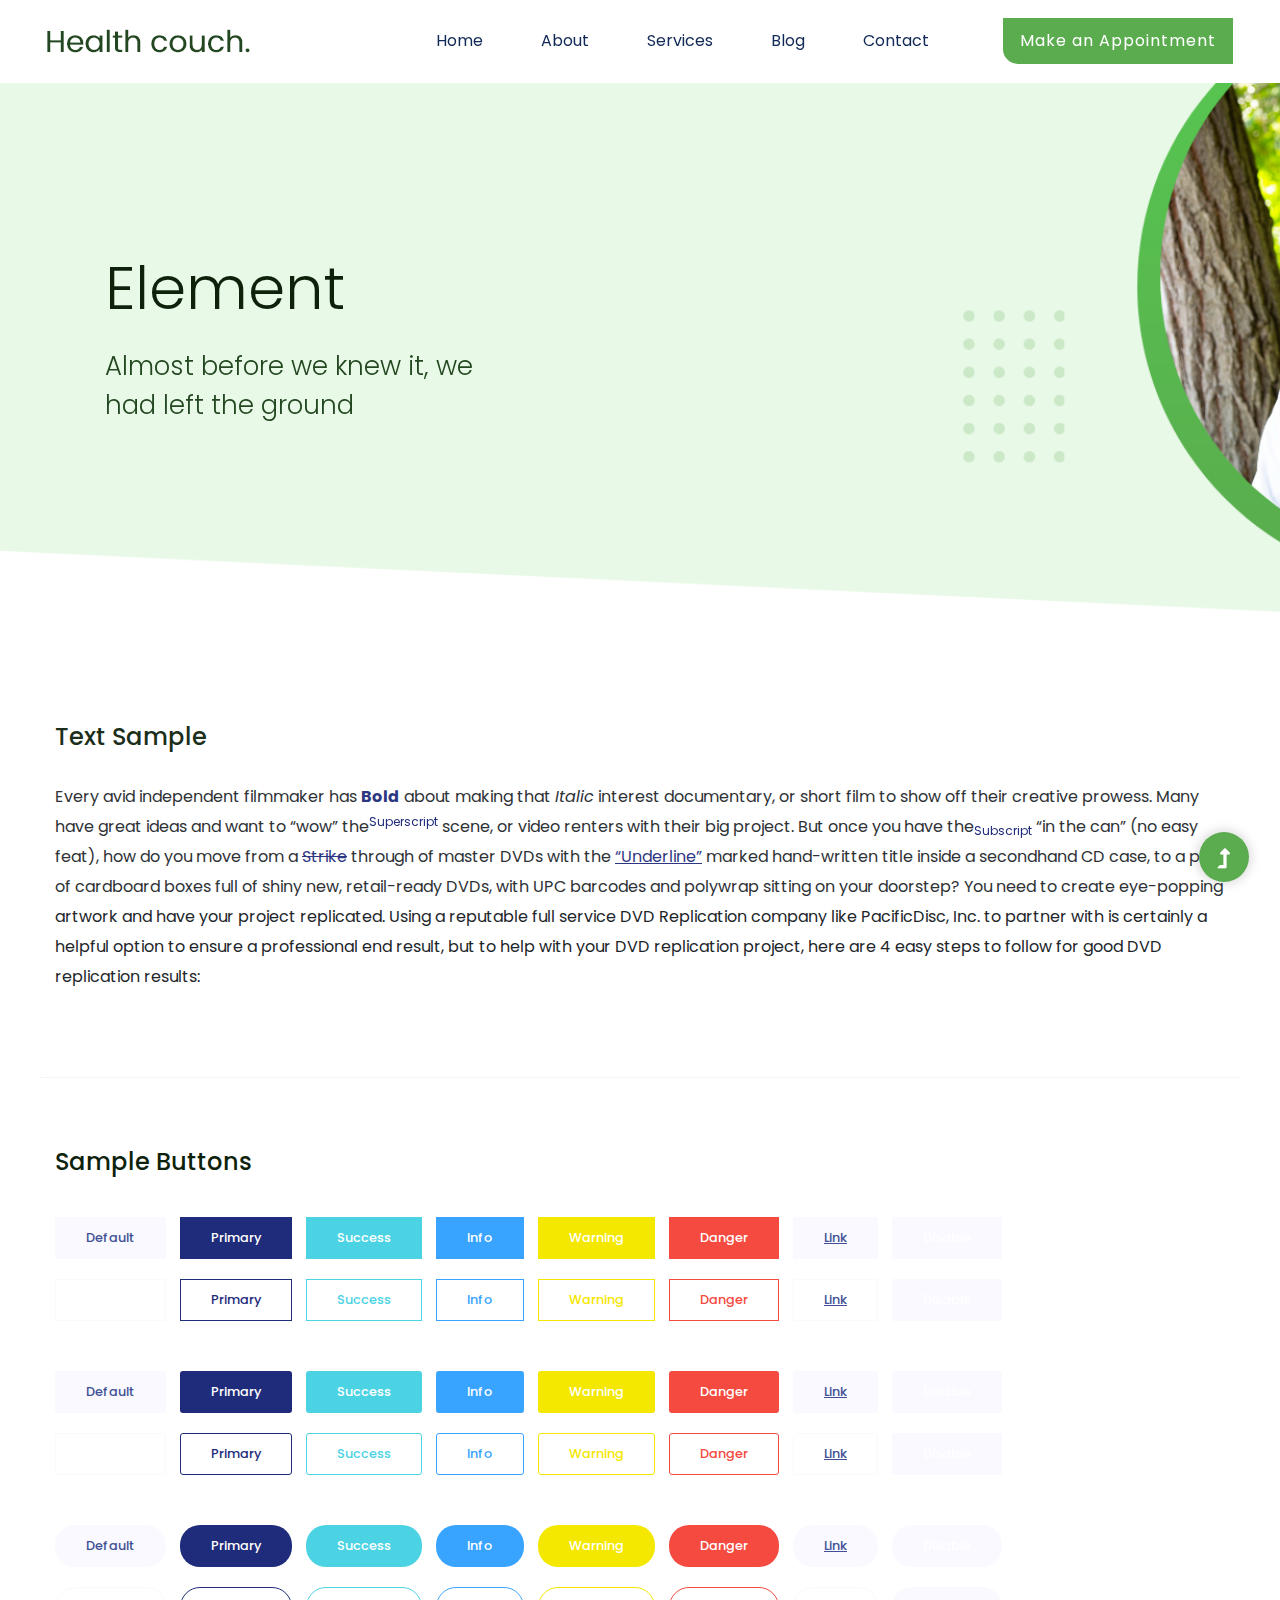
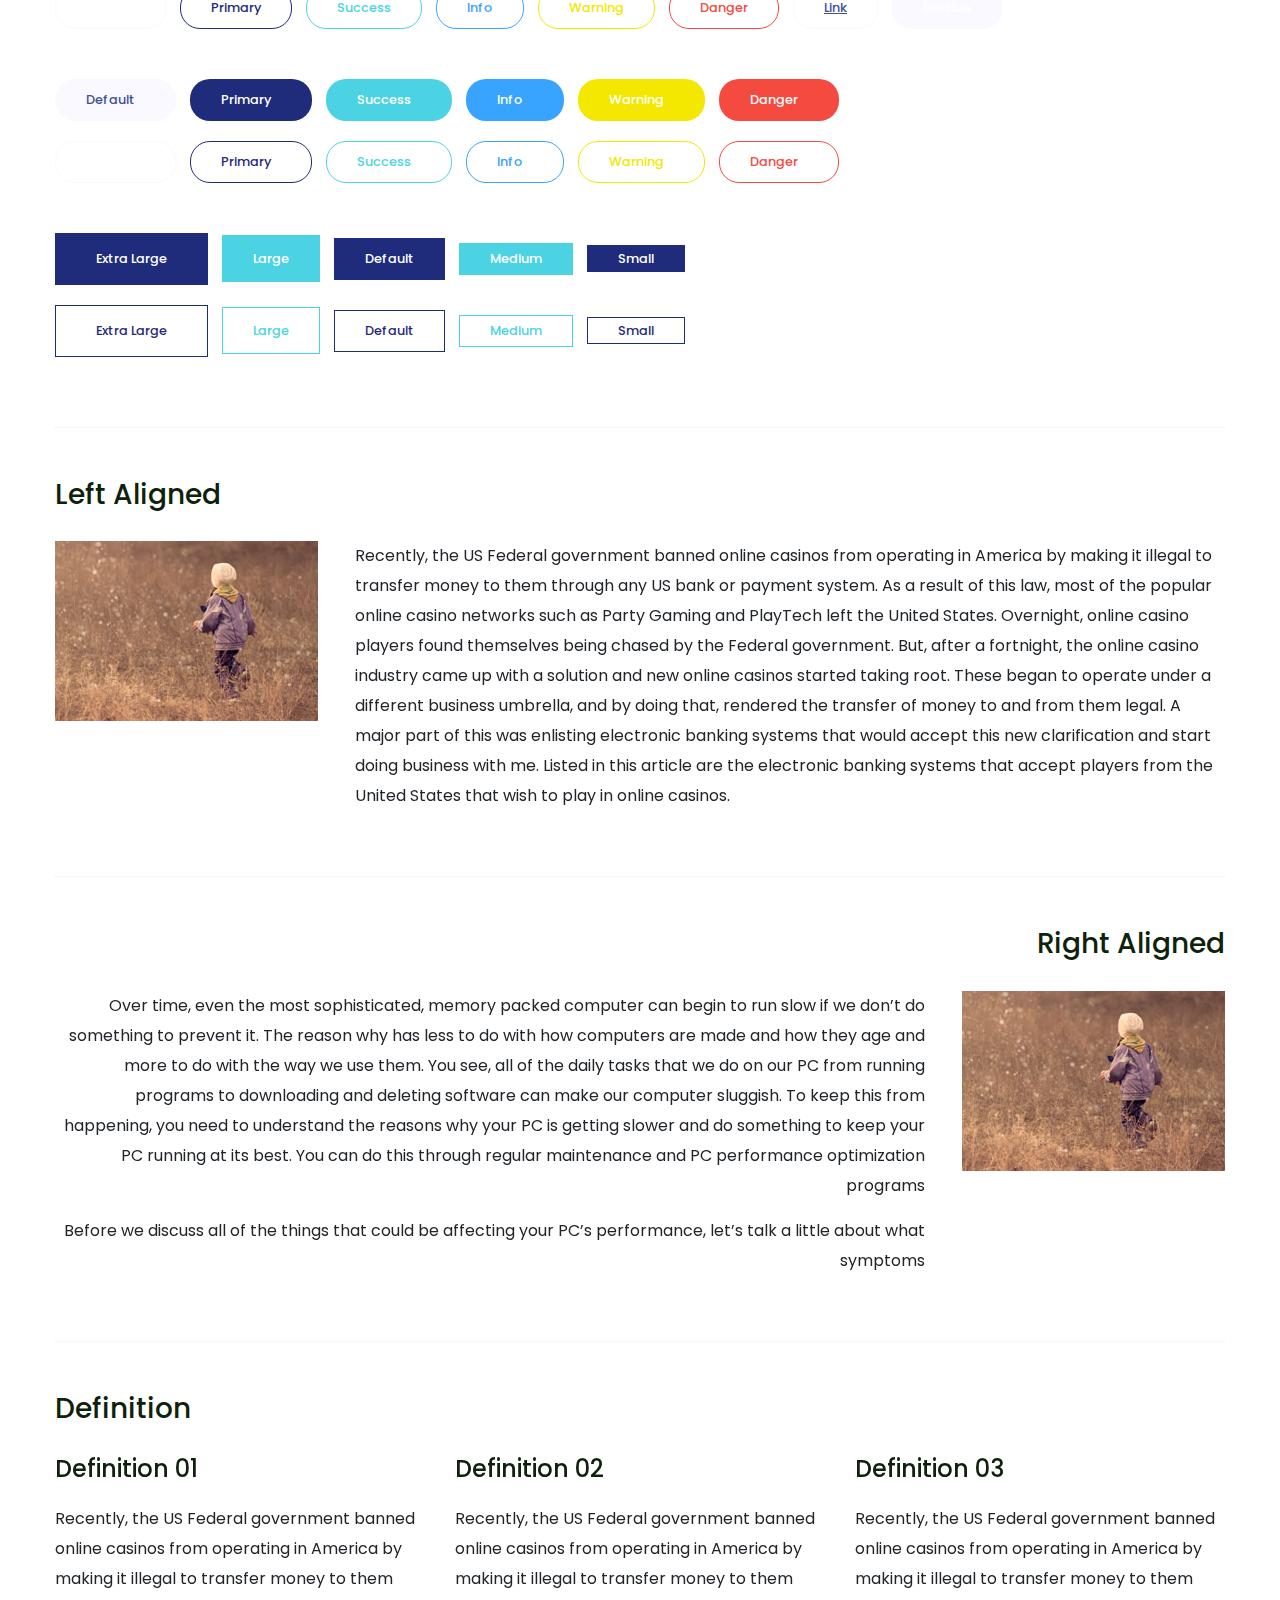
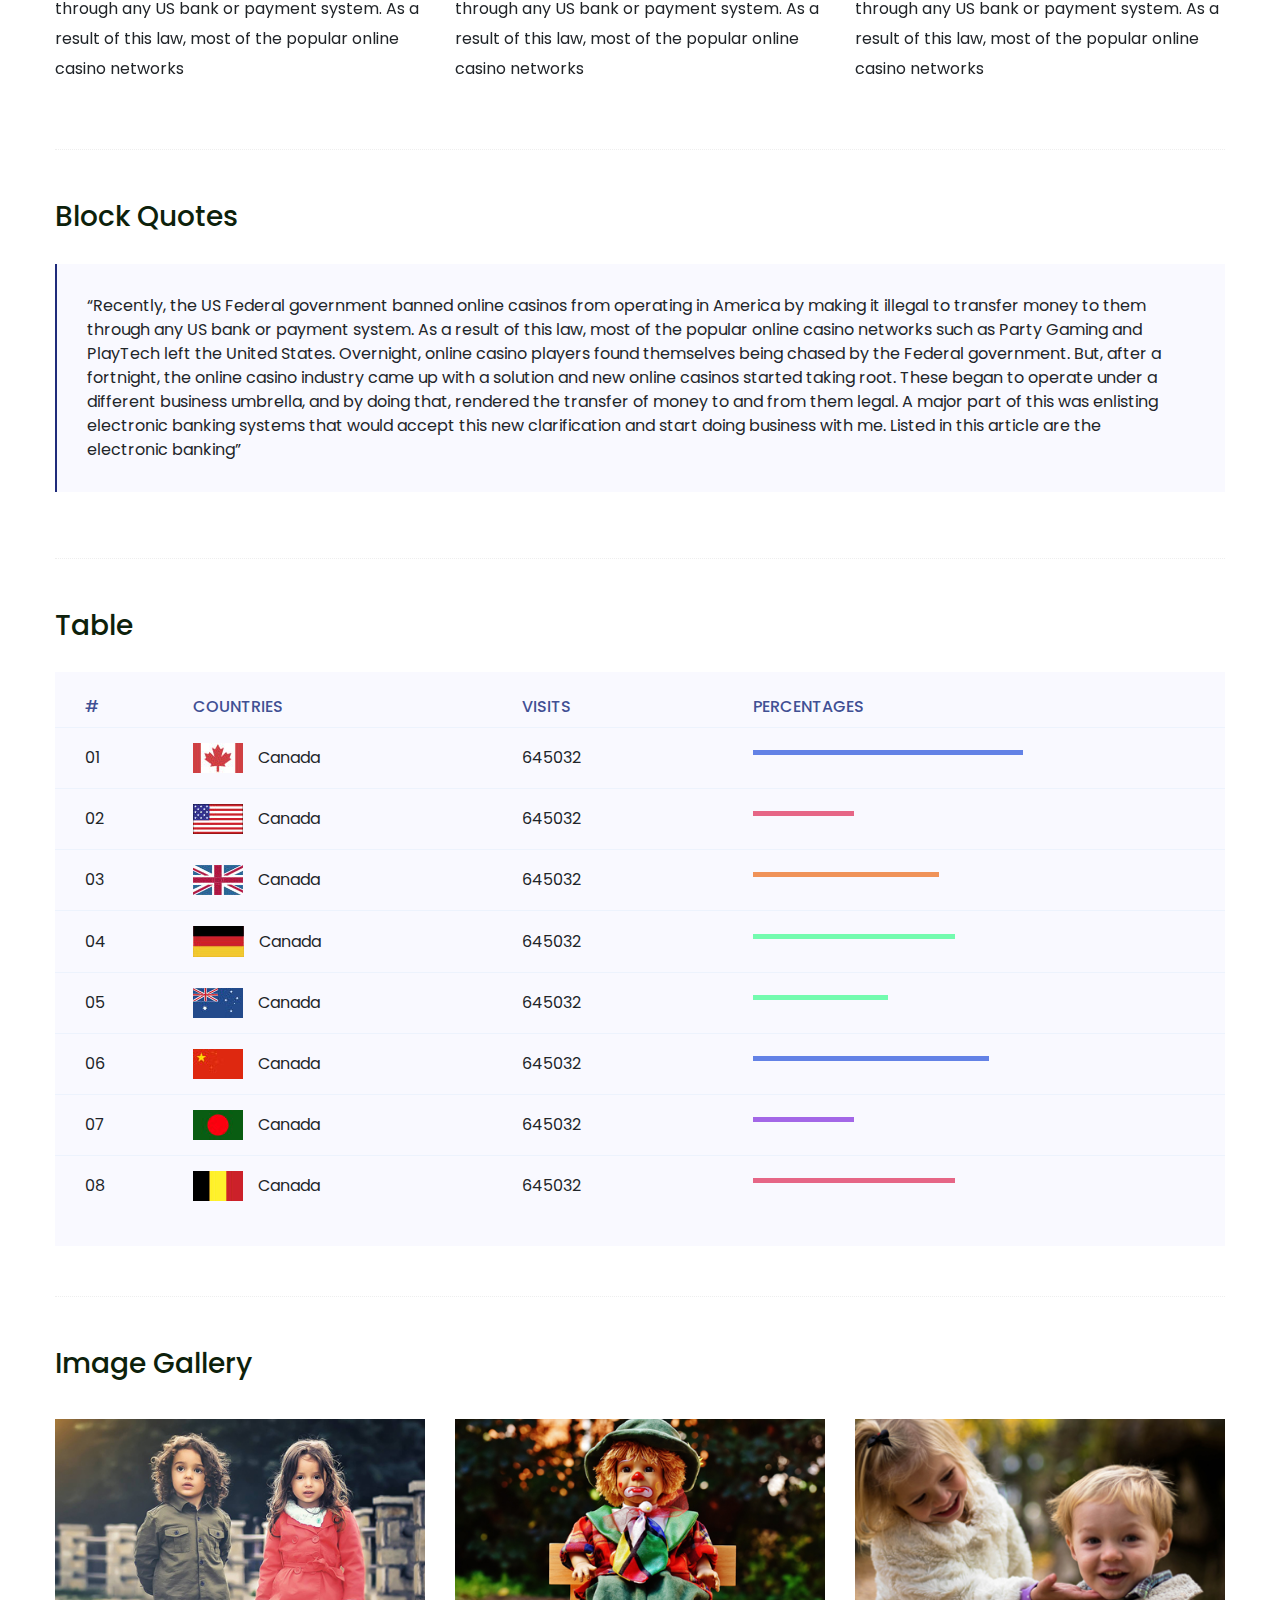
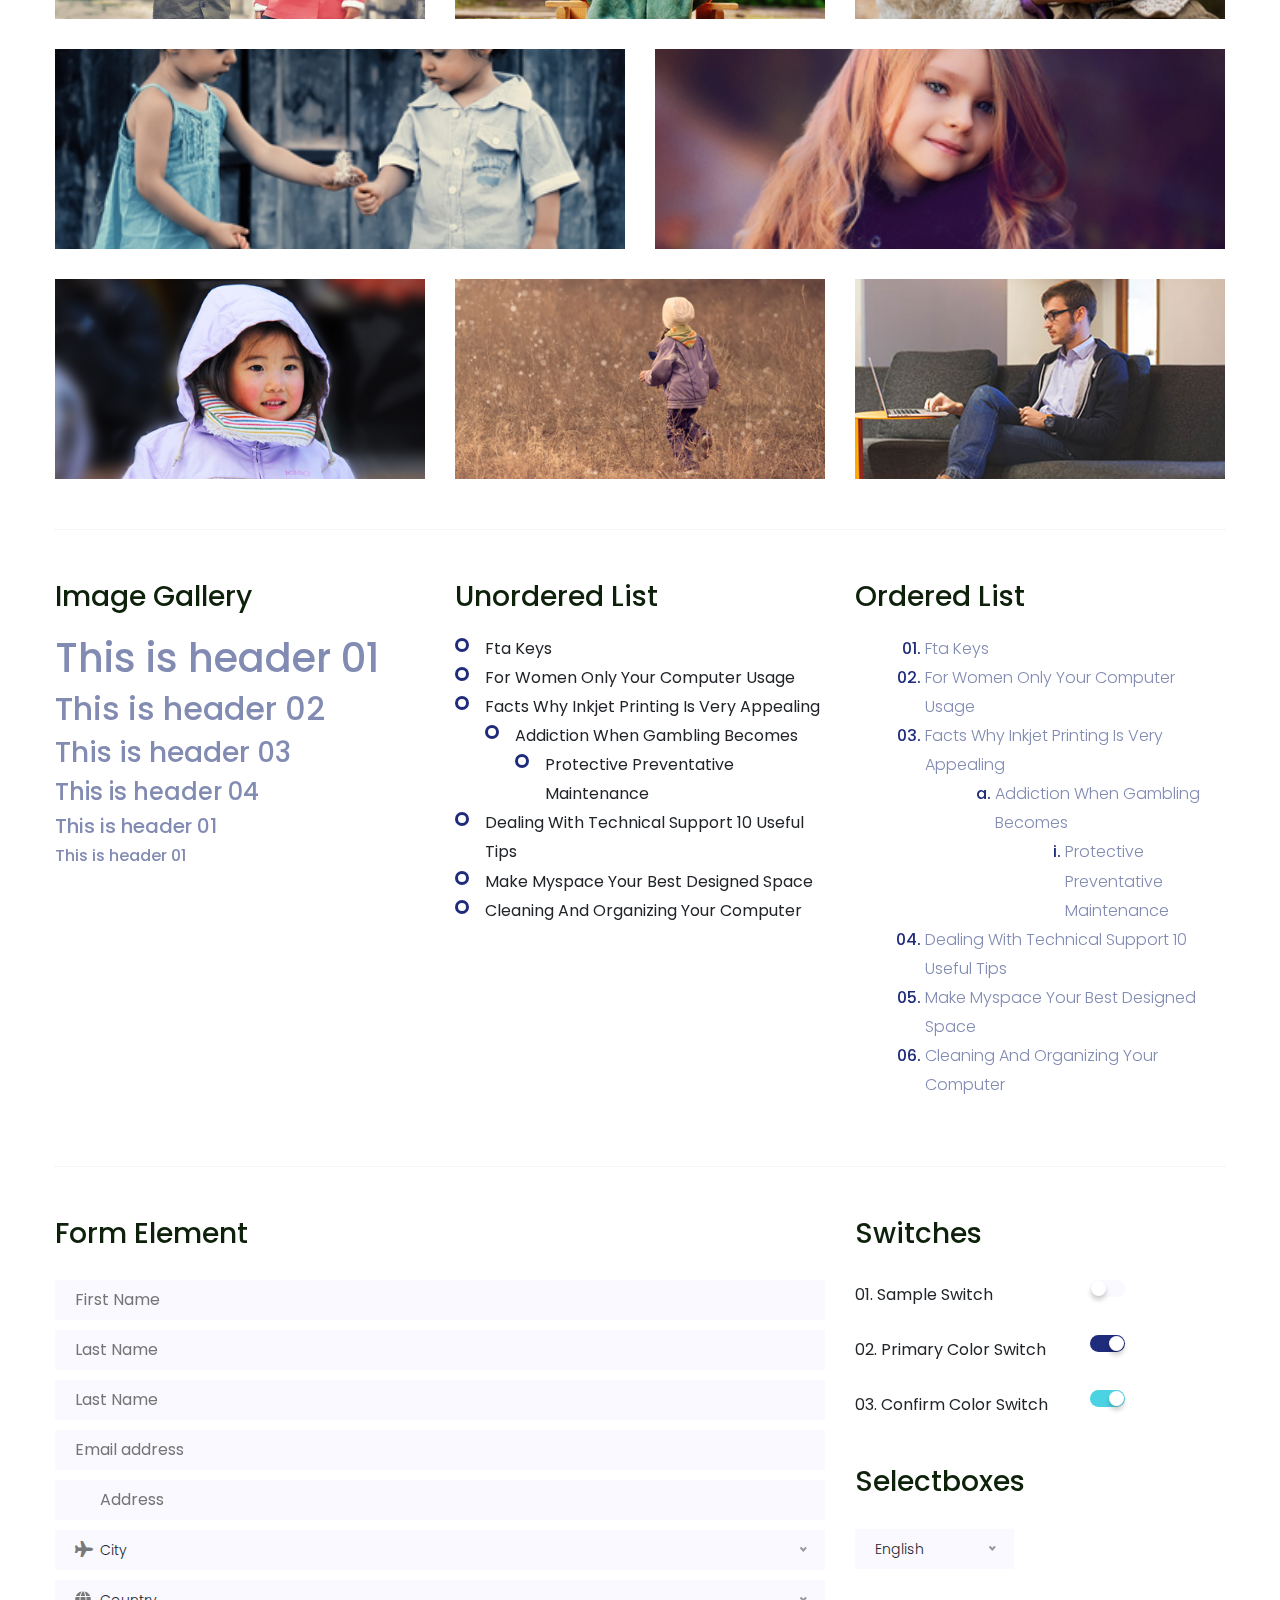
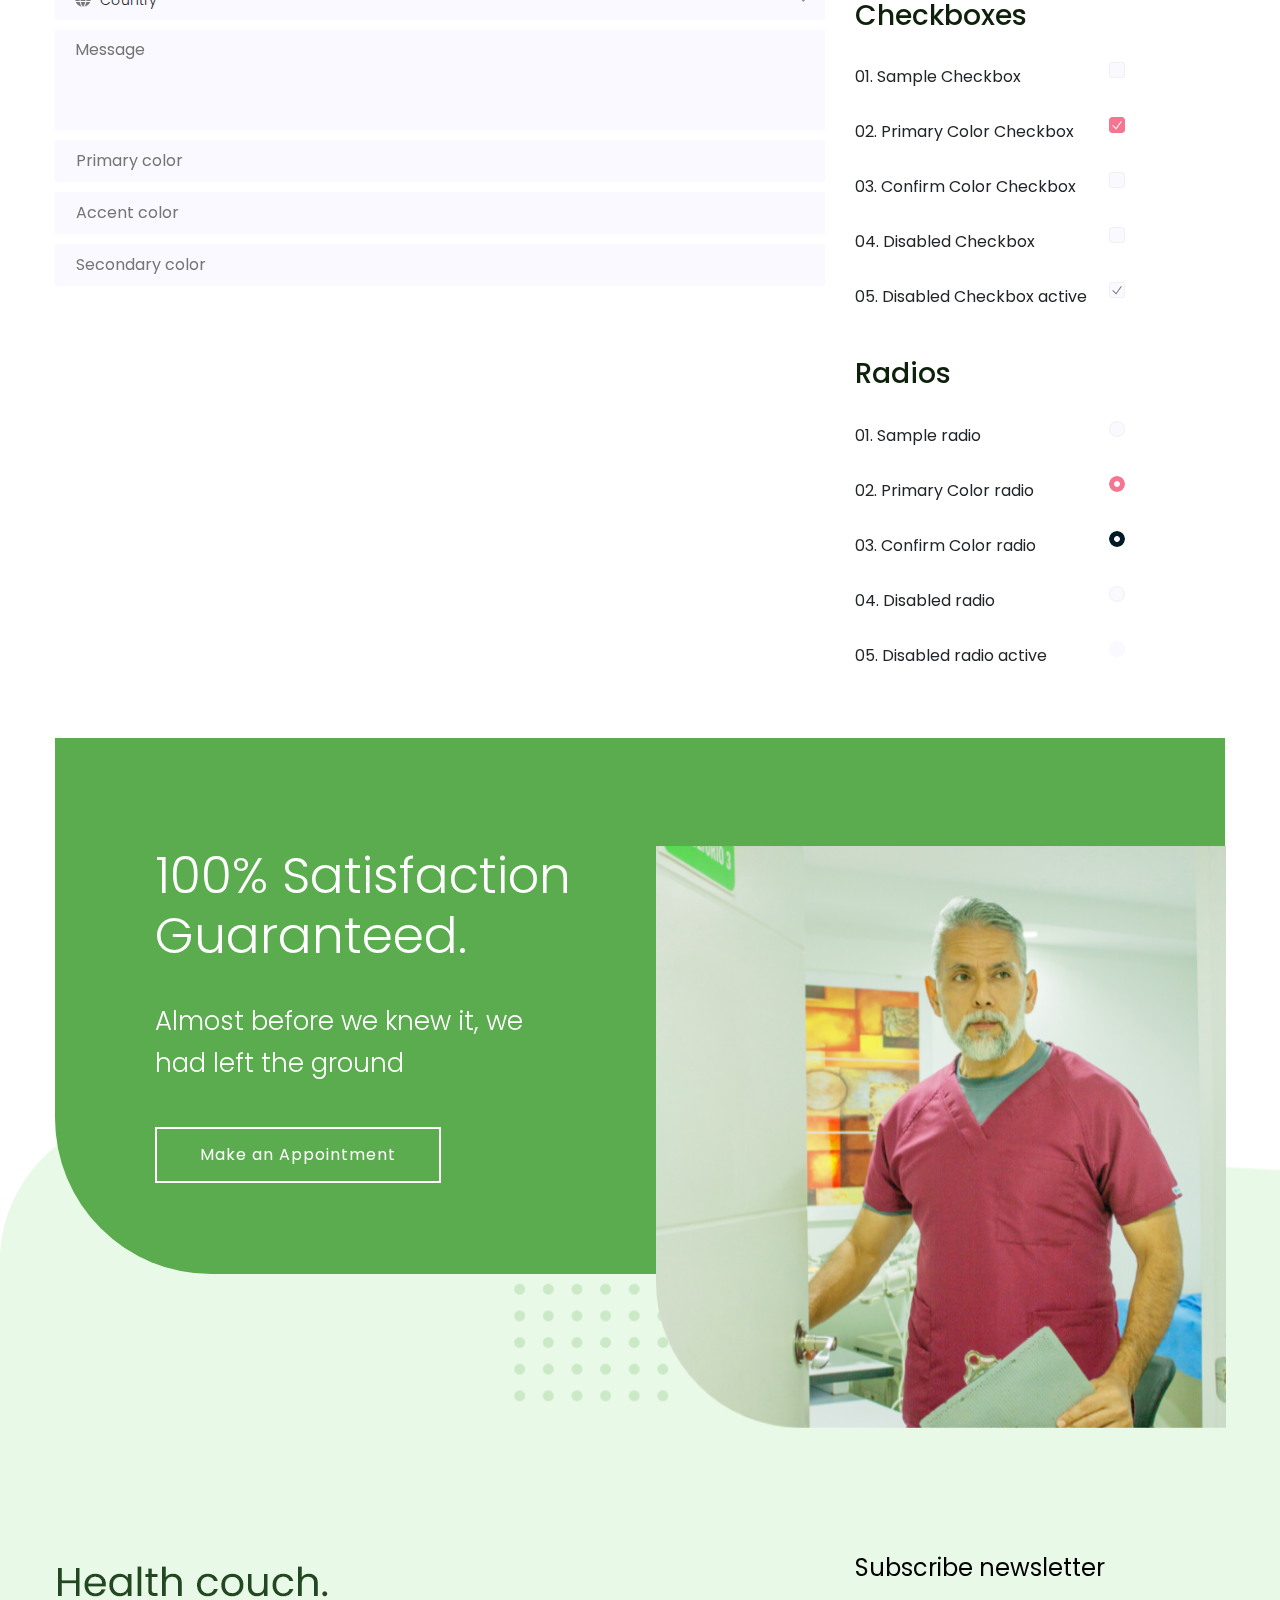
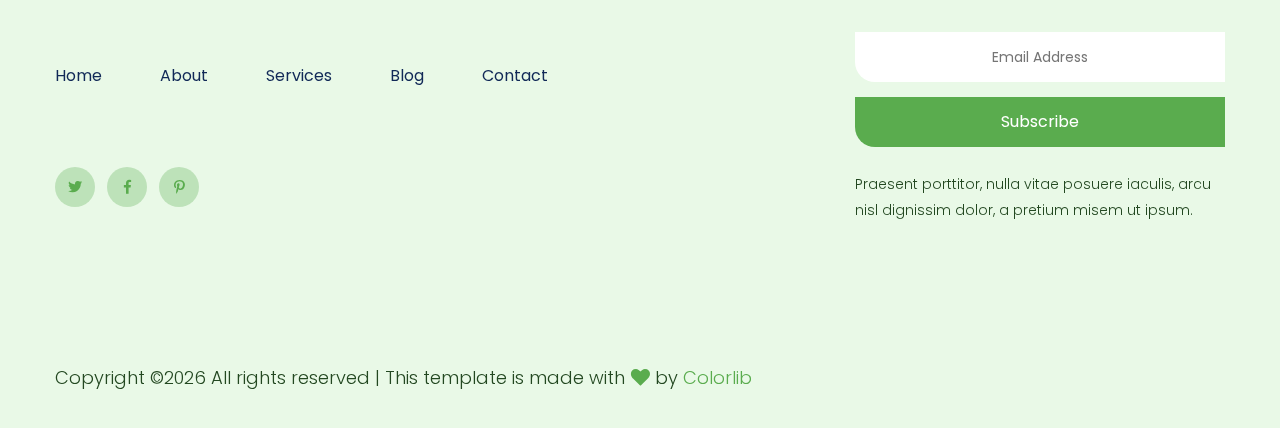
<file: healthcouch-master/elements.html>
<!doctype html>
<html class="no-js" lang="zxx">
<head>
	<meta charset="utf-8">
	<meta http-equiv="x-ua-compatible" content="ie=edge">
	<title>Health | Template</title>
	<meta name="description" content="">
	<meta name="viewport" content="width=device-width, initial-scale=1">
	<link rel="shortcut icon" type="image/x-icon" href="assets/img/favicon.ico">

	<!-- CSS here -->
	<link rel="stylesheet" href="assets/css/bootstrap.min.css">
	<link rel="stylesheet" href="assets/css/owl.carousel.min.css">
	<link rel="stylesheet" href="assets/css/slicknav.css">
	<link rel="stylesheet" href="assets/css/animate.min.css">
	<link rel="stylesheet" href="assets/css/magnific-popup.css">
	<link rel="stylesheet" href="assets/css/fontawesome-all.min.css">
	<link rel="stylesheet" href="assets/css/themify-icons.css">
	<link rel="stylesheet" href="assets/css/slick.css">
	<link rel="stylesheet" href="assets/css/nice-select.css">
	<link rel="stylesheet" href="assets/css/style.css">
</head>
<body>
	<!--? Preloader Start -->
	<div id="preloader-active">
		<div class="preloader d-flex align-items-center justify-content-center">
			<div class="preloader-inner position-relative">
				<div class="preloader-circle"></div>
				<div class="preloader-img pere-text">
					<img src="assets/img/logo/loder.png" alt="">
				</div>
			</div>
		</div>
	</div>
	<!-- Preloader Start -->
	<header>
		<!--? Header Start -->
		<div class="header-area">
			<div class="main-header header-sticky">
				<div class="container-fluid">
					<div class="row align-items-center">
						<!-- Logo -->
						<div class="col-xl-2 col-lg-2 col-md-1">
							<div class="logo">
								<a href="index.html"><img src="assets/img/logo/logo.png" alt=""></a>
							</div>
						</div>
						<div class="col-xl-10 col-lg-10 col-md-10">
							<div class="menu-main d-flex align-items-center justify-content-end">
								<!-- Main-menu -->
								<div class="main-menu f-right d-none d-lg-block">
									<nav> 
										<ul id="navigation">
											<li><a href="index.html">Home</a></li>
											<li><a href="about.html">About</a></li>
											<li><a href="services.html">Services</a></li>
											<li><a href="blog.html">Blog</a>
												<ul class="submenu">
													<li><a href="blog.html">Blog</a></li>
													<li><a href="blog_details.html">Blog Details</a></li>
													<li><a href="elements.html">Element</a></li>
												</ul>
											</li>
											<li><a href="contact.html">Contact</a></li>
										</ul>
									</nav>
								</div>
								<div class="header-right-btn f-right d-none d-lg-block ml-15">
									<a href="#" class="btn header-btn">Make an Appointment</a>
								</div>
							</div>
						</div>   
						<!-- Mobile Menu -->
						<div class="col-12">
							<div class="mobile_menu d-block d-lg-none"></div>
						</div>
					</div>
				</div>
			</div>
		</div>
		<!-- Header End -->
	</header>
	<main>
		<!--? Slider Area Start-->
		<div class="slider-area slider-area2">
			<div class="slider-active dot-style">
				<!-- Slider Single -->
				<div class="single-slider  d-flex align-items-center slider-height2">
					<div class="container">
						<div class="row align-items-center">
							<div class="col-xl-7 col-lg-8 col-md-10 ">
								<div class="hero-wrapper">
									<div class="hero__caption">
										<h1 data-animation="fadeInUp" data-delay=".3s">Element</h1>
										<p data-animation="fadeInUp" data-delay=".6s">Almost before we knew it, we<br> had left the ground</p>
									</div>
								</div>
							</div>
						</div>
					</div>
				</div>    
			</div>
		</div>
		<!-- Slider Area End -->
		<!--? Start Sample Area -->
		<section class="sample-text-area">
			<div class="container box_1170">
				<h3 class="text-heading">Text Sample</h3>
				<p class="sample-text">
					Every avid independent filmmaker has <b>Bold</b> about making that <i>Italic</i> interest documentary,
					or short
					film to show off their creative prowess. Many have great ideas and want to “wow”
					the<sup>Superscript</sup> scene,
					or video renters with their big project. But once you have the<sub>Subscript</sub> “in the can” (no easy
					feat), how
					do you move from a <del>Strike</del> through of master DVDs with the <u>“Underline”</u> marked
					hand-written title
					inside a secondhand CD case, to a pile of cardboard boxes full of shiny new, retail-ready DVDs, with UPC
					barcodes
					and polywrap sitting on your doorstep? You need to create eye-popping artwork and have your project
					replicated.
					Using a reputable full service DVD Replication company like PacificDisc, Inc. to partner with is
					certainly a
					helpful option to ensure a professional end result, but to help with your DVD replication project, here
					are 4 easy
					steps to follow for good DVD replication results:
					
				</p>
			</div>
		</section>
		<!-- End Sample Area -->
		<!--? Start Button -->
		<section class="button-area">
			<div class="container box_1170 border-top-generic">
				<h3 class="text-heading">Sample Buttons</h3>
				<div class="button-group-area">
					<a href="#" class="genric-btn default">Default</a>
					<a href="#" class="genric-btn primary">Primary</a>
					<a href="#" class="genric-btn success">Success</a>
					<a href="#" class="genric-btn info">Info</a>
					<a href="#" class="genric-btn warning">Warning</a>
					<a href="#" class="genric-btn danger">Danger</a>
					<a href="#" class="genric-btn link">Link</a>
					<a href="#" class="genric-btn disable">Disable</a>
				</div>
				<div class="button-group-area mt-10">
					<a href="#" class="genric-btn default-border">Default</a>
					<a href="#" class="genric-btn primary-border">Primary</a>
					<a href="#" class="genric-btn success-border">Success</a>
					<a href="#" class="genric-btn info-border">Info</a>
					<a href="#" class="genric-btn warning-border">Warning</a>
					<a href="#" class="genric-btn danger-border">Danger</a>
					<a href="#" class="genric-btn link-border">Link</a>
					<a href="#" class="genric-btn disable">Disable</a>
				</div>
				<div class="button-group-area mt-40">
					<a href="#" class="genric-btn default radius">Default</a>
					<a href="#" class="genric-btn primary radius">Primary</a>
					<a href="#" class="genric-btn success radius">Success</a>
					<a href="#" class="genric-btn info radius">Info</a>
					<a href="#" class="genric-btn warning radius">Warning</a>
					<a href="#" class="genric-btn danger radius">Danger</a>
					<a href="#" class="genric-btn link radius">Link</a>
					<a href="#" class="genric-btn disable radius">Disable</a>
				</div>
				<div class="button-group-area mt-10">
					<a href="#" class="genric-btn default-border radius">Default</a>
					<a href="#" class="genric-btn primary-border radius">Primary</a>
					<a href="#" class="genric-btn success-border radius">Success</a>
					<a href="#" class="genric-btn info-border radius">Info</a>
					<a href="#" class="genric-btn warning-border radius">Warning</a>
					<a href="#" class="genric-btn danger-border radius">Danger</a>
					<a href="#" class="genric-btn link-border radius">Link</a>
					<a href="#" class="genric-btn disable radius">Disable</a>
				</div>
				<div class="button-group-area mt-40">
					<a href="#" class="genric-btn default circle">Default</a>
					<a href="#" class="genric-btn primary circle">Primary</a>
					<a href="#" class="genric-btn success circle">Success</a>
					<a href="#" class="genric-btn info circle">Info</a>
					<a href="#" class="genric-btn warning circle">Warning</a>
					<a href="#" class="genric-btn danger circle">Danger</a>
					<a href="#" class="genric-btn link circle">Link</a>
					<a href="#" class="genric-btn disable circle">Disable</a>
				</div>
				<div class="button-group-area mt-10">
					<a href="#" class="genric-btn default-border circle">Default</a>
					<a href="#" class="genric-btn primary-border circle">Primary</a>
					<a href="#" class="genric-btn success-border circle">Success</a>
					<a href="#" class="genric-btn info-border circle">Info</a>
					<a href="#" class="genric-btn warning-border circle">Warning</a>
					<a href="#" class="genric-btn danger-border circle">Danger</a>
					<a href="#" class="genric-btn link-border circle">Link</a>
					<a href="#" class="genric-btn disable circle">Disable</a>
				</div>
				<div class="button-group-area mt-40">
					<a href="#" class="genric-btn default circle arrow">Default<span class="lnr lnr-arrow-right"></span></a>
					<a href="#" class="genric-btn primary circle arrow">Primary<span class="lnr lnr-arrow-right"></span></a>
					<a href="#" class="genric-btn success circle arrow">Success<span class="lnr lnr-arrow-right"></span></a>
					<a href="#" class="genric-btn info circle arrow">Info<span class="lnr lnr-arrow-right"></span></a>
					<a href="#" class="genric-btn warning circle arrow">Warning<span class="lnr lnr-arrow-right"></span></a>
					<a href="#" class="genric-btn danger circle arrow">Danger<span class="lnr lnr-arrow-right"></span></a>
				</div>
				<div class="button-group-area mt-10">
					<a href="#" class="genric-btn default-border circle arrow">Default<span
						class="lnr lnr-arrow-right"></span></a>
						<a href="#" class="genric-btn primary-border circle arrow">Primary<span
							class="lnr lnr-arrow-right"></span></a>
							<a href="#" class="genric-btn success-border circle arrow">Success<span
								class="lnr lnr-arrow-right"></span></a>
								<a href="#" class="genric-btn info-border circle arrow">Info<span
									class="lnr lnr-arrow-right"></span></a>
									<a href="#" class="genric-btn warning-border circle arrow">Warning<span
										class="lnr lnr-arrow-right"></span></a>
										<a href="#" class="genric-btn danger-border circle arrow">Danger<span
											class="lnr lnr-arrow-right"></span></a>
										</div>
										<div class="button-group-area mt-40">
											<a href="#" class="genric-btn primary e-large">Extra Large</a>
											<a href="#" class="genric-btn success large">Large</a>
											<a href="#" class="genric-btn primary">Default</a>
											<a href="#" class="genric-btn success medium">Medium</a>
											<a href="#" class="genric-btn primary small">Small</a>
										</div>
										<div class="button-group-area mt-10">
											<a href="#" class="genric-btn primary-border e-large">Extra Large</a>
											<a href="#" class="genric-btn success-border large">Large</a>
											<a href="#" class="genric-btn primary-border">Default</a>
											<a href="#" class="genric-btn success-border medium">Medium</a>
											<a href="#" class="genric-btn primary-border small">Small</a>
										</div>
									</div>
								</section>
								<!-- End Button -->
								<!--? Start Align Area -->
								<div class="whole-wrap">
									<div class="container box_1170">
										<div class="section-top-border">
											<h3 class="mb-30">Left Aligned</h3>
											<div class="row">
												<div class="col-md-3">
													<img src="assets/img/elements/d.jpg" alt="" class="img-fluid">
												</div>
												<div class="col-md-9 mt-sm-20">
													<p>Recently, the US Federal government banned online casinos from operating in America by making
														it illegal to
														transfer money to them through any US bank or payment system. As a result of this law, most
														of the popular
														online casino networks such as Party Gaming and PlayTech left the United States. Overnight,
														online casino
														players found themselves being chased by the Federal government. But, after a fortnight, the
														online casino
														industry came up with a solution and new online casinos started taking root. These began to
														operate under a
														different business umbrella, and by doing that, rendered the transfer of money to and from
														them legal. A major
														part of this was enlisting electronic banking systems that would accept this new
														clarification and start doing
														business with me. Listed in this article are the electronic banking systems that accept
														players from the United
													States that wish to play in online casinos.</p>
												</div>
											</div>
										</div>
										<div class="section-top-border text-right">
											<h3 class="mb-30">Right Aligned</h3>
											<div class="row">
												<div class="col-md-9">
													<p class="text-right">Over time, even the most sophisticated, memory packed computer can begin
														to run slow if we
														don’t do something to prevent it. The reason why has less to do with how computers are made
														and how they age and
														more to do with the way we use them. You see, all of the daily tasks that we do on our PC
														from running programs
														to downloading and deleting software can make our computer sluggish. To keep this from
														happening, you need to
														understand the reasons why your PC is getting slower and do something to keep your PC
														running at its best. You
													can do this through regular maintenance and PC performance optimization programs</p>
													<p class="text-right">Before we discuss all of the things that could be affecting your PC’s
														performance, let’s
													talk a little about what symptoms</p>
												</div>
												<div class="col-md-3">
													<img src="assets/img/elements/d.jpg" alt="" class="img-fluid">
												</div>
											</div>
										</div>
										<div class="section-top-border">
											<h3 class="mb-30">Definition</h3>
											<div class="row">
												<div class="col-md-4">
													<div class="single-defination">
														<h4 class="mb-20">Definition 01</h4>
														<p>Recently, the US Federal government banned online casinos from operating in America by
															making it illegal to
															transfer money to them through any US bank or payment system. As a result of this law,
															most of the popular
														online casino networks</p>
													</div>
												</div>
												<div class="col-md-4">
													<div class="single-defination">
														<h4 class="mb-20">Definition 02</h4>
														<p>Recently, the US Federal government banned online casinos from operating in America by
															making it illegal to
															transfer money to them through any US bank or payment system. As a result of this law,
															most of the popular
														online casino networks</p>
													</div>
												</div>
												<div class="col-md-4">
													<div class="single-defination">
														<h4 class="mb-20">Definition 03</h4>
														<p>Recently, the US Federal government banned online casinos from operating in America by
															making it illegal to
															transfer money to them through any US bank or payment system. As a result of this law,
															most of the popular
														online casino networks</p>
													</div>
												</div>
											</div>
										</div>
										<div class="section-top-border">
											<h3 class="mb-30">Block Quotes</h3>
											<div class="row">
												<div class="col-lg-12">
													<blockquote class="generic-blockquote">
														“Recently, the US Federal government banned online casinos from operating in America by
														making it illegal to
														transfer money to them through any US bank or payment system. As a result of this law, most
														of the popular
														online casino networks such as Party Gaming and PlayTech left the United States. Overnight,
														online casino
														players found themselves being chased by the Federal government. But, after a fortnight, the
														online casino
														industry came up with a solution and new online casinos started taking root. These began to
														operate under a
														different business umbrella, and by doing that, rendered the transfer of money to and from
														them legal. A major
														part of this was enlisting electronic banking systems that would accept this new
														clarification and start doing
														business with me. Listed in this article are the electronic banking”
													</blockquote>
												</div>
											</div>
										</div>
										<div class="section-top-border">
											<h3 class="mb-30">Table</h3>
											<div class="progress-table-wrap">
												<div class="progress-table">
													<div class="table-head">
														<div class="serial">#</div>
														<div class="country">Countries</div>
														<div class="visit">Visits</div>
														<div class="percentage">Percentages</div>
													</div>
													<div class="table-row">
														<div class="serial">01</div>
														<div class="country"> <img src="assets/img/elements/f1.jpg" alt="flag">Canada</div>
														<div class="visit">645032</div>
														<div class="percentage">
															<div class="progress">
																<div class="progress-bar color-1" role="progressbar" style="width: 80%"
																aria-valuenow="80" aria-valuemin="0" aria-valuemax="100"></div>
															</div>
														</div>
													</div>
													<div class="table-row">
														<div class="serial">02</div>
														<div class="country"> <img src="assets/img/elements/f2.jpg" alt="flag">Canada</div>
														<div class="visit">645032</div>
														<div class="percentage">
															<div class="progress">
																<div class="progress-bar color-2" role="progressbar" style="width: 30%"
																aria-valuenow="30" aria-valuemin="0" aria-valuemax="100"></div>
															</div>
														</div>
													</div>
													<div class="table-row">
														<div class="serial">03</div>
														<div class="country"> <img src="assets/img/elements/f3.jpg" alt="flag">Canada</div>
														<div class="visit">645032</div>
														<div class="percentage">
															<div class="progress">
																<div class="progress-bar color-3" role="progressbar" style="width: 55%"
																aria-valuenow="55" aria-valuemin="0" aria-valuemax="100"></div>
															</div>
														</div>
													</div>
													<div class="table-row">
														<div class="serial">04</div>
														<div class="country"> <img src="assets/img/elements/f4.jpg" alt="flag">Canada</div>
														<div class="visit">645032</div>
														<div class="percentage">
															<div class="progress">
																<div class="progress-bar color-4" role="progressbar" style="width: 60%"
																aria-valuenow="60" aria-valuemin="0" aria-valuemax="100"></div>
															</div>
														</div>
													</div>
													<div class="table-row">
														<div class="serial">05</div>
														<div class="country"> <img src="assets/img/elements/f5.jpg" alt="flag">Canada</div>
														<div class="visit">645032</div>
														<div class="percentage">
															<div class="progress">
																<div class="progress-bar color-5" role="progressbar" style="width: 40%"
																aria-valuenow="40" aria-valuemin="0" aria-valuemax="100"></div>
															</div>
														</div>
													</div>
													<div class="table-row">
														<div class="serial">06</div>
														<div class="country"> <img src="assets/img/elements/f6.jpg" alt="flag">Canada</div>
														<div class="visit">645032</div>
														<div class="percentage">
															<div class="progress">
																<div class="progress-bar color-6" role="progressbar" style="width: 70%"
																aria-valuenow="70" aria-valuemin="0" aria-valuemax="100"></div>
															</div>
														</div>
													</div>
													<div class="table-row">
														<div class="serial">07</div>
														<div class="country"> <img src="assets/img/elements/f7.jpg" alt="flag">Canada</div>
														<div class="visit">645032</div>
														<div class="percentage">
															<div class="progress">
																<div class="progress-bar color-7" role="progressbar" style="width: 30%"
																aria-valuenow="30" aria-valuemin="0" aria-valuemax="100"></div>
															</div>
														</div>
													</div>
													<div class="table-row">
														<div class="serial">08</div>
														<div class="country"> <img src="assets/img/elements/f8.jpg" alt="flag">Canada</div>
														<div class="visit">645032</div>
														<div class="percentage">
															<div class="progress">
																<div class="progress-bar color-8" role="progressbar" style="width: 60%"
																aria-valuenow="60" aria-valuemin="0" aria-valuemax="100"></div>
															</div>
														</div>
													</div>
												</div>
											</div>
										</div>
										<div class="section-top-border">
											<h3>Image Gallery</h3>
											<div class="row gallery-item">
												<div class="col-md-4">
													<a href="assets/img/elements/g1.jpg" class="img-pop-up">
														<div class="single-gallery-image" style="background: url(assets/img/elements/g1.jpg);"></div>
													</a>
												</div>
												<div class="col-md-4">
													<a href="assets/img/elements/g2.jpg" class="img-pop-up">
														<div class="single-gallery-image" style="background: url(assets/img/elements/g2.jpg);"></div>
													</a>
												</div>
												<div class="col-md-4">
													<a href="assets/img/elements/g3.jpg" class="img-pop-up">
														<div class="single-gallery-image" style="background: url(assets/img/elements/g3.jpg);"></div>
													</a>
												</div>
												<div class="col-md-6">
													<a href="assets/img/elements/g4.jpg" class="img-pop-up">
														<div class="single-gallery-image" style="background: url(assets/img/elements/g4.jpg);"></div>
													</a>
												</div>
												<div class="col-md-6">
													<a href="assets/img/elements/g5.jpg" class="img-pop-up">
														<div class="single-gallery-image" style="background: url(assets/img/elements/g5.jpg);"></div>
													</a>
												</div>
												<div class="col-md-4">
													<a href="assets/img/elements/g6.jpg" class="img-pop-up">
														<div class="single-gallery-image" style="background: url(assets/img/elements/g6.jpg);"></div>
													</a>
												</div>
												<div class="col-md-4">
													<a href="assets/img/elements/g7.jpg" class="img-pop-up">
														<div class="single-gallery-image" style="background: url(assets/img/elements/g7.jpg);"></div>
													</a>
												</div>
												<div class="col-md-4">
													<a href="assets/img/elements/g8.jpg" class="img-pop-up">
														<div class="single-gallery-image" style="background: url(assets/img/elements/g8.jpg);"></div>
													</a>
												</div>
											</div>
										</div>
										<div class="section-top-border">
											<div class="row">
												<div class="col-md-4">
													<h3 class="mb-20">Image Gallery</h3>
													<div class="typography">
														<h1>This is header 01</h1>
														<h2>This is header 02</h2>
														<h3>This is header 03</h3>
														<h4>This is header 04</h4>
														<h5>This is header 01</h5>
														<h6>This is header 01</h6>
													</div>
												</div>
												<div class="col-md-4 mt-sm-30">
													<h3 class="mb-20">Unordered List</h3>
													<div class="">
														<ul class="unordered-list">
															<li>Fta Keys</li>
															<li>For Women Only Your Computer Usage</li>
															<li>Facts Why Inkjet Printing Is Very Appealing
																<ul>
																	<li>Addiction When Gambling Becomes
																		<ul>
																			<li>Protective Preventative Maintenance</li>
																		</ul>
																	</li>
																</ul>
															</li>
															<li>Dealing With Technical Support 10 Useful Tips</li>
															<li>Make Myspace Your Best Designed Space</li>
															<li>Cleaning And Organizing Your Computer</li>
														</ul>
													</div>
												</div>
												<div class="col-md-4 mt-sm-30">
													<h3 class="mb-20">Ordered List</h3>
													<div class="">
														<ol class="ordered-list">
															<li><span>Fta Keys</span></li>
															<li><span>For Women Only Your Computer Usage</span></li>
															<li><span>Facts Why Inkjet Printing Is Very Appealing</span>
																<ol class="ordered-list-alpha">
																	<li><span>Addiction When Gambling Becomes</span>
																		<ol class="ordered-list-roman">
																			<li><span>Protective Preventative Maintenance</span></li>
																		</ol>
																	</li>
																</ol>
															</li>
															<li><span>Dealing With Technical Support 10 Useful Tips</span></li>
															<li><span>Make Myspace Your Best Designed Space</span></li>
															<li><span>Cleaning And Organizing Your Computer</span></li>
														</ol>
													</div>
												</div>
											</div>
										</div>
										<div class="section-top-border">
											<div class="row">
												<div class="col-lg-8 col-md-8">
													<h3 class="mb-30">Form Element</h3>
													<form action="#">
														<div class="mt-10">
															<input type="text" name="first_name" placeholder="First Name"
															onfocus="this.placeholder = ''" onblur="this.placeholder = 'First Name'" required
															class="single-input">
														</div>
														<div class="mt-10">
															<input type="text" name="last_name" placeholder="Last Name"
															onfocus="this.placeholder = ''" onblur="this.placeholder = 'Last Name'" required
															class="single-input">
														</div>
														<div class="mt-10">
															<input type="text" name="last_name" placeholder="Last Name"
															onfocus="this.placeholder = ''" onblur="this.placeholder = 'Last Name'" required
															class="single-input">
														</div>
														<div class="mt-10">
															<input type="email" name="EMAIL" placeholder="Email address"
															onfocus="this.placeholder = ''" onblur="this.placeholder = 'Email address'" required
															class="single-input">
														</div>
														<div class="input-group-icon mt-10">
															<div class="icon"><i class="fa fa-thumb-tack" aria-hidden="true"></i></div>
															<input type="text" name="address" placeholder="Address" onfocus="this.placeholder = ''"
															onblur="this.placeholder = 'Address'" required class="single-input">
														</div>
														<div class="input-group-icon mt-10">
															<div class="icon"><i class="fa fa-plane" aria-hidden="true"></i></div>
															<div class="form-select" id="default-select"">
																<select>
																	<option value=" 1">City</option>
																	<option value="1">Dhaka</option>
																	<option value="1">Dilli</option>
																	<option value="1">Newyork</option>
																	<option value="1">Islamabad</option>
																</select>
															</div>
														</div>
														<div class="input-group-icon mt-10">
															<div class="icon"><i class="fa fa-globe" aria-hidden="true"></i></div>
															<div class="form-select" id="default-select"">
																<select>
																	<option value=" 1">Country</option>
																	<option value="1">Bangladesh</option>
																	<option value="1">India</option>
																	<option value="1">England</option>
																	<option value="1">Srilanka</option>
																</select>
															</div>
														</div>
														
														<div class="mt-10">
															<textarea class="single-textarea" placeholder="Message" onfocus="this.placeholder = ''"
															onblur="this.placeholder = 'Message'" required></textarea>
														</div>
														<div class="mt-10">
															<input type="text" name="first_name" placeholder="Primary color"
															onfocus="this.placeholder = ''" onblur="this.placeholder = 'Primary color'" required
															class="single-input-primary">
														</div>
														<div class="mt-10">
															<input type="text" name="first_name" placeholder="Accent color"
															onfocus="this.placeholder = ''" onblur="this.placeholder = 'Accent color'" required
															class="single-input-accent">
														</div>
														<div class="mt-10">
															<input type="text" name="first_name" placeholder="Secondary color"
															onfocus="this.placeholder = ''" onblur="this.placeholder = 'Secondary color'"
															required class="single-input-secondary">
														</div>
													</form>
												</div>
												<div class="col-lg-3 col-md-4 mt-sm-30">
													<div class="single-element-widget">
														<h3 class="mb-30">Switches</h3>
														<div class="switch-wrap d-flex justify-content-between">
															<p>01. Sample Switch</p>
															<div class="primary-switch">
																<input type="checkbox" id="default-switch">
																<label for="default-switch"></label>
															</div>
														</div>
														<div class="switch-wrap d-flex justify-content-between">
															<p>02. Primary Color Switch</p>
															<div class="primary-switch">
																<input type="checkbox" id="primary-switch" checked>
																<label for="primary-switch"></label>
															</div>
														</div>
														<div class="switch-wrap d-flex justify-content-between">
															<p>03. Confirm Color Switch</p>
															<div class="confirm-switch">
																<input type="checkbox" id="confirm-switch" checked>
																<label for="confirm-switch"></label>
															</div>
														</div>
													</div>
													<div class="single-element-widget mt-30">
														<h3 class="mb-30">Selectboxes</h3>
														<div class="default-select" id="default-select"">
															<select>
																<option value=" 1">English</option>
																<option value="1">Spanish</option>
																<option value="1">Arabic</option>
																<option value="1">Portuguise</option>
																<option value="1">Bengali</option>
															</select>
														</div>
													</div>
													<div class="single-element-widget mt-30">
														<h3 class="mb-30">Checkboxes</h3>
														<div class="switch-wrap d-flex justify-content-between">
															<p>01. Sample Checkbox</p>
															<div class="primary-checkbox">
																<input type="checkbox" id="default-checkbox">
																<label for="default-checkbox"></label>
															</div>
														</div>
														<div class="switch-wrap d-flex justify-content-between">
															<p>02. Primary Color Checkbox</p>
															<div class="primary-checkbox">
																<input type="checkbox" id="primary-checkbox" checked>
																<label for="primary-checkbox"></label>
															</div>
														</div>
														<div class="switch-wrap d-flex justify-content-between">
															<p>03. Confirm Color Checkbox</p>
															<div class="confirm-checkbox">
																<input type="checkbox" id="confirm-checkbox">
																<label for="confirm-checkbox"></label>
															</div>
														</div>
														<div class="switch-wrap d-flex justify-content-between">
															<p>04. Disabled Checkbox</p>
															<div class="disabled-checkbox">
																<input type="checkbox" id="disabled-checkbox" disabled>
																<label for="disabled-checkbox"></label>
															</div>
														</div>
														<div class="switch-wrap d-flex justify-content-between">
															<p>05. Disabled Checkbox active</p>
															<div class="disabled-checkbox">
																<input type="checkbox" id="disabled-checkbox-active" checked disabled>
																<label for="disabled-checkbox-active"></label>
															</div>
														</div>
													</div>
													<div class="single-element-widget mt-30">
														<h3 class="mb-30">Radios</h3>
														<div class="switch-wrap d-flex justify-content-between">
															<p>01. Sample radio</p>
															<div class="primary-radio">
																<input type="checkbox" id="default-radio">
																<label for="default-radio"></label>
															</div>
														</div>
														<div class="switch-wrap d-flex justify-content-between">
															<p>02. Primary Color radio</p>
															<div class="primary-radio">
																<input type="checkbox" id="primary-radio" checked>
																<label for="primary-radio"></label>
															</div>
														</div>
														<div class="switch-wrap d-flex justify-content-between">
															<p>03. Confirm Color radio</p>
															<div class="confirm-radio">
																<input type="checkbox" id="confirm-radio" checked>
																<label for="confirm-radio"></label>
															</div>
														</div>
														<div class="switch-wrap d-flex justify-content-between">
															<p>04. Disabled radio</p>
															<div class="disabled-radio">
																<input type="checkbox" id="disabled-radio" disabled>
																<label for="disabled-radio"></label>
															</div>
														</div>
														<div class="switch-wrap d-flex justify-content-between">
															<p>05. Disabled radio active</p>
															<div class="disabled-radio">
																<input type="checkbox" id="disabled-radio-active" checked disabled>
																<label for="disabled-radio-active"></label>
															</div>
														</div>
													</div>
												</div>
											</div>
										</div>
									</div>
								</div>
								<!-- End Align Area -->
								<!--? About Law Start-->
								<section class="about-low-area mt-100">
									<div class="container">
										<div class="about-cap-wrapper">
											<div class="row">
												<div class="col-xl-5  col-lg-6 col-md-10 offset-xl-1">
													<div class="about-caption mb-50">
														<!-- Section Tittle -->
														<div class="section-tittle mb-35">
															<h2>100% satisfaction guaranteed.</h2>
														</div>
														<p>Almost before we knew it, we had left the ground</p>
														<a href="about.html" class="border-btn">Make an Appointment</a>
													</div>
												</div>
												<div class="col-lg-6 col-md-12">
													<!-- about-img -->
													<div class="about-img">
														<div class="about-font-img">
															<img src="assets/img/gallery/about2.png" alt="">
														</div>
													</div>
												</div>
											</div>
										</div>
									</div>
								</section>
								<!-- About Law End-->
							</main>
							<footer>
								<div class="footer-wrappr section-bg3" data-background="assets/img/gallery/footer-bg.png">
									<div class="footer-area footer-padding ">
										<div class="container">
											<div class="row justify-content-between">
												<div class="col-xl-8 col-lg-8 col-md-6 col-sm-12">
													<div class="single-footer-caption mb-50">
														<!-- logo -->
														<div class="footer-logo mb-25">
															<a href="index.html"><img src="assets/img/logo/logo2_footer.png" alt=""></a>
														</div>
														<d iv class="header-area">
															<div class="main-header main-header2">
																<div class="menu-main d-flex align-items-center justify-content-start">
																	<!-- Main-menu -->
																	<div class="main-menu main-menu2">
																		<nav> 
																			<ul>
																				<li><a href="index.html">Home</a></li>
																				<li><a href="about.html">About</a></li>
																				<li><a href="services.html">Services</a></li>
																				<li><a href="blog.html">Blog</a></li>
																				<li><a href="contact.html">Contact</a></li>
																			</ul>
																		</nav>
																	</div>
																</div>  
															</div>
														</d>
														<!-- social -->
														<div class="footer-social mt-50">
															<a href="#"><i class="fab fa-twitter"></i></a>
															<a href="https://bit.ly/sai4ull"><i class="fab fa-facebook-f"></i></a>
															<a href="#"><i class="fab fa-pinterest-p"></i></a>
														</div>
													</div>
												</div>
												<div class="col-xl-4 col-lg-4 col-md-6 col-sm-12">
													<div class="single-footer-caption">
														<div class="footer-tittle mb-50">
															<h4>Subscribe newsletter</h4>
														</div>
														<!-- Form -->
														<div class="footer-form">
															<div id="mc_embed_signup">
																<form target="_blank" action="https://spondonit.us12.list-manage.com/subscribe/post?u=1462626880ade1ac87bd9c93a&amp;id=92a4423d01" method="get" class="subscribe_form relative mail_part" novalidate="true">
																	<input type="email" name="EMAIL" id="newsletter-form-email" placeholder=" Email Address " class="placeholder hide-on-focus" onfocus="this.placeholder = ''" onblur="this.placeholder = 'Enter your email'">
																	<div class="form-icon">
																		<button type="submit" name="submit" id="newsletter-submit" class="email_icon newsletter-submit button-contactForm">
																			Subscribe
																		</button>
																	</div>
																	<div class="mt-10 info"></div>
																</form>
															</div>
														</div>
														<div class="footer-tittle">
															<div class="footer-pera">
																<p>Praesent porttitor, nulla vitae posuere iaculis, arcu nisl dignissim dolor, a pretium misem ut ipsum.</p>
															</div>
														</div>
													</div>
												</div>
											</div>
										</div>
									</div>
									<!-- footer-bottom area -->
									<div class="footer-bottom-area">
										<div class="container">
											<div class="footer-border">
												<div class="row">
													<div class="col-xl-10 ">
														<div class="footer-copy-right">
															<p><!-- Link back to Colorlib can't be removed. Template is licensed under CC BY 3.0. -->
																Copyright &copy;<script>document.write(new Date().getFullYear());</script> All rights reserved | This template is made with <i class="fa fa-heart" aria-hidden="true"></i> by <a href="https://colorlib.com" target="_blank">Colorlib</a>
																<!-- Link back to Colorlib can't be removed. Template is licensed under CC BY 3.0. --></p>
															</div>
														</div>
													</div>
												</div>
											</div>
										</div>
									</div>
								</footer>
								<!-- Scroll Up -->
								<div id="back-top" >
									<a title="Go to Top" href="#"> <i class="fas fa-level-up-alt"></i></a>
								</div>

								<!-- JS here -->

								<script src="./assets/js/vendor/modernizr-3.5.0.min.js"></script>
								<!-- Jquery, Popper, Bootstrap -->
								<script src="./assets/js/vendor/jquery-1.12.4.min.js"></script>
								<script src="./assets/js/popper.min.js"></script>
								<script src="./assets/js/bootstrap.min.js"></script>
								<!-- Jquery Mobile Menu -->
								<script src="./assets/js/jquery.slicknav.min.js"></script>

								<!-- Jquery Slick , Owl-Carousel Plugins -->
								<script src="./assets/js/owl.carousel.min.js"></script>
								<script src="./assets/js/slick.min.js"></script>
								<!-- One Page, Animated-HeadLin -->
								<script src="./assets/js/wow.min.js"></script>
								<script src="./assets/js/animated.headline.js"></script>
								<script src="./assets/js/jquery.magnific-popup.js"></script>
								
								<!-- Nice-select, sticky -->
								<script src="./assets/js/jquery.nice-select.min.js"></script>
								<script src="./assets/js/jquery.sticky.js"></script>
								
								<!-- contact js -->
								<script src="./assets/js/contact.js"></script>
								<script src="./assets/js/jquery.form.js"></script>
								<script src="./assets/js/jquery.validate.min.js"></script>
								<script src="./assets/js/mail-script.js"></script>
								<script src="./assets/js/jquery.ajaxchimp.min.js"></script>
								
								<!-- Jquery Plugins, main Jquery -->	
								<script src="./assets/js/plugins.js"></script>
								<script src="./assets/js/main.js"></script>
								
							</body>
							</html>
</file>
<file: healthcouch-master/assets/css/flaticon.css>
/*
  	Flaticon icon font: Flaticon
  	Creation date: 13/05/2020 06:02
  	*/

@font-face {
  font-family: "Flaticon";
  src: url("../fonts/Flaticon.eot");
  src: url("../fonts/Flaticon.eot?#iefix") format("embedded-opentype"),
       url("../fonts/Flaticon.woff2") format("woff2"),
       url("../fonts/Flaticon.woff") format("woff"),
       url("../fonts/Flaticon.ttf") format("truetype"),
       url("../fonts/Flaticon.svg#Flaticon") format("svg");
  font-weight: normal;
  font-style: normal;
}

@media screen and (-webkit-min-device-pixel-ratio:0) {
  @font-face {
    font-family: "Flaticon";
    src: url("../fonts/Flaticon.svg#Flaticon") format("svg");
  }
}

[class^="flaticon-"]:before, [class*=" flaticon-"]:before,
[class^="flaticon-"]:after, [class*=" flaticon-"]:after {   
  font-family: Flaticon;
font-style: normal;
}

.flaticon-healthcare-and-medical:before { content: "\f100"; }
.flaticon-fitness:before { content: "\f101"; }
.flaticon-clock:before { content: "\f102"; }
</file>
<file: healthcouch-master/assets/css/gijgo.css>
.gj-button {
    background-color: #f5f5f5;
    border: 1px solid #ddd;
    color: #000;
    border-radius: 3px;
    padding: 6px 10px;
    cursor: pointer;
}

.gj-unselectable {
    -webkit-touch-callout: none;
    -webkit-user-select: none;
    -khtml-user-select: none;
    -moz-user-select: none;
    -ms-user-select: none;
    user-select: none;
}

.gj-row {
    display: -webkit-box;
    display: -ms-flexbox;
    display: flex;
    -ms-flex-wrap: wrap;
    flex-wrap: wrap;
}

.gj-margin-left-5 {
    margin-left: 5px;
}

.gj-margin-left-10 {
    margin-left: 10px;
}

.gj-width-full {
    width: 100%;
}

.gj-cursor-pointer {
    cursor: pointer;
}

.gj-text-align-center {
    text-align: center;
}

.gj-font-size-16 {
    font-size: 16px;
}

.gj-hidden {
    display: none;
}

/** Material Design */
.gj-button-md {
    background: 0 0;
    border: none;
    border-radius: 2px;
    color: rgba(0, 0, 0, 0.87);
    position: relative;
    height: 36px;
    margin: 0;
    min-width: 64px;
    padding: 0 16px;
    display: inline-block;
    font-family: "Roboto","Helvetica","Arial",sans-serif;
    font-size: 1rem;
    font-weight: 500;
    text-transform: uppercase;
    letter-spacing: 0;
    overflow: hidden;
    will-change: box-shadow;
    transition: box-shadow .2s cubic-bezier(.4,0,1,1),background-color .2s cubic-bezier(.4,0,.2,1),color .2s cubic-bezier(.4,0,.2,1);
    outline: none;
    cursor: pointer;
    text-decoration: none;
    text-align: center;
    line-height: 36px;
    vertical-align: middle;
    overflow: hidden;
    -webkit-user-select: none;
    -moz-user-select: none;
    -ms-user-select: none;
    user-select: none;
}

.gj-button-md:hover {
    background-color: rgba(158,158,158,.2);
}

.gj-button-md:disabled {
    color: rgba(0,0,0,.26);
    background: 0 0;
}

.gj-button-md .material-icons,
.gj-button-md .gj-icon {
    vertical-align: middle;
    /*font-size: 1.3rem;
    margin-right: 4px;*/
}

.gj-button-md.gj-button-md-icon {
    width: 24px;
    height: 31px;
    min-width: 24px;
    padding: 0px;
    display: table;
}

.gj-button-md.gj-button-md-icon .material-icons,
.gj-button-md.gj-button-md-icon .gj-icon {
    display: table-cell;
    margin-right: 0px;
    width: 24px;
    height: 24px;
}

.gj-button-md.active {
    background-color: rgba(158,158,158,.4);
}

.gj-button-md-group {
    position: relative;
    display: inline-block;
    vertical-align: middle;
}
.gj-textbox-md {
	/* border: none; */
	/* border-bottom: 1px solid rgba(0,0,0,.42); */
	display: block;
	font-family: "Helvetica","Arial",sans-serif;
	font-size: 16px;
	line-height: 16px;
	/* padding: 4px 0px; */
	margin: 0;
	/* width: 100%; */
	background: 0 0;
	/* text-align: ; */
	color: rgba(0,0,0,.87);
	padding-left: 44px;
	border: 1px solid #dca73a;
	/* padding: 15px 15px; */
	/* text-align: center; */
	width: 177px;
	height: 55px;
	border-radius: 5px;
}
.gj-textbox-md:focus,
.gj-textbox-md:active {
    /* border-bottom: 2px solid rgba(0,0,0,.42); */
    outline: none;
}

.gj-textbox-md::placeholder {
    color: #8e8e8e;
}

.gj-textbox-md:-ms-input-placeholder {
    color: #8e8e8e;
}

.gj-textbox-md::-ms-input-placeholder {
    color: #8e8e8e;
}

.gj-md-spacer-24 {
    min-width: 24px;
    width: 24px;
    display: inline-block;
}

.gj-md-spacer-32 {
    min-width: 32px;
    width: 32px;
    display: inline-block;
}

.gj-modal {
    position: fixed;
    top: 0;
    right: 0;
    bottom: 0;
    left: 0;
    z-index: 1203;
    display: none;
    overflow: hidden;
    -webkit-overflow-scrolling: touch;
    outline: 0;
    background-color: rgba(0, 0, 0, 0.54118);
    transition: 200ms ease opacity;
    will-change: opacity;
}

/* List */
ul.gj-list li [data-role="wrapper"] {
    display: table;
    width: 100%;
}

ul.gj-list li [data-role="checkbox"] {
    display: table-cell;
    vertical-align:middle;
    text-align:center;
}

ul.gj-list li [data-role="image"] {
    display: table-cell;
    vertical-align:middle;
    text-align:center;
}

ul.gj-list li [data-role="display"] {
    display: table-cell;
    vertical-align:middle;
    cursor: pointer;
}

ul.gj-list li [data-role="display"]:empty:before {
  content: "\200b"; /* unicode zero width space character */
}

/* List - Bootstrap */
ul.gj-list-bootstrap {
    padding-left: 0px;
    margin-bottom: 0px;
}

ul.gj-list-bootstrap li {
    padding: 0px;
}

ul.gj-list-bootstrap li [data-role="wrapper"] {
    padding: 0px 10px;
}

ul.gj-list-bootstrap li [data-role="checkbox"] {
    width: 24px;
    padding: 3px;
}

ul.gj-list-bootstrap li [data-role="image"] {
    width: 24px;
    height: 24px;
}

ul.gj-list-bootstrap li [data-role="display"] {
    padding: 8px 0px 8px 4px;
}

.list-group-item.active ul li, .list-group-item.active:focus ul li, .list-group-item.active:hover ul li {
    text-shadow: none;
    color:initial;
}

/* List - Material Design */
ul.gj-list-md {
    padding: 0px;
    list-style: none;
    list-style-type: none;
    line-height: 24px;
    letter-spacing: 0;
    color: #616161; /* Gray 700 */
}

ul.gj-list-md li {
    display: list-item;
    list-style-type: none;
    padding: 0px;
    min-height: unset;
    box-sizing: border-box;
    align-items: center;
    cursor: default;
    overflow: hidden;

    font-family: "Roboto","Helvetica","Arial",sans-serif;
    font-size: 16px;
    font-weight: 400;
    letter-spacing: .04em;
    line-height: 1;
    
    -webkit-flex-direction: row;
    -ms-flex-direction: row;
    flex-direction: row;
    -webkit-flex-wrap: nowrap;
    -ms-flex-wrap: nowrap;
    flex-wrap: nowrap;
}

ul.gj-list-md li [data-role="checkbox"] {
    height: 24px;
    width: 24px;
}

ul.gj-list-md li [data-role="image"] {
    height: 24px;
    width: 24px;
}

ul.gj-list-md li [data-role="display"] {
    padding: 8px 0px 8px 5px;
    order: 0;
    flex-grow: 2;
    text-decoration: none;
    box-sizing: border-box;
    align-items: center;
    text-align: left;
    color: rgba(0,0,0,.87);
}

ul.gj-list-md li.disabled>[data-role="wrapper"]>[data-role="display"] {
    color: #9E9E9E; /* Gray 500 */
}

.gj-list-md-active {
    background: #e0e0e0;
    color: #3f51b5;
}


/* Picker */
.gj-picker {
    position: absolute;
    z-index: 1203;
    background-color: #fff;
}

.gj-picker .selected {
    color: #fff;
}

/* Material Design */
.gj-picker-md {
    font-family: "Roboto","Helvetica","Arial",sans-serif;
    font-size: 16px;
    font-weight: 400;
    letter-spacing: .04em;
    line-height: 1;
    color: rgba(0,0,0,.87);
    border: 1px solid #E0E0E0;
}

.gj-modal .gj-picker-md {
    border: 0px;
}

.gj-picker-md [role="header"] {
    color: rgba(255, 255, 255, 0.54);
    display: flex;
    background: #2196f3;
    align-items: baseline;
    user-select: none;
    justify-content: center;
}

.gj-picker-md [role="footer"] {
    float: right;
    padding: 10px;
}

.gj-picker-md [role="footer"] button.gj-button-md {
    color: #2196f3;
    font-weight: bold;
    font-size: 13px;
}

/* Bootstrap */
.gj-picker-bootstrap {
    border-radius: 4px;
    border: 1px solid #E0E0E0;
}

.gj-picker-bootstrap .selected {
    color: #888;
}

.gj-picker-bootstrap [role="header"] {
    background: #eee;
    color: #AAA;
}
@font-face {
    font-family: 'gijgo-material';
    src: url('../fonts/gijgo-material.eot?235541');
    src: url('../fonts/gijgo-material.eot?235541#iefix') format('embedded-opentype'), url('../fonts/gijgo-material.ttf?235541') format('truetype'), url('../fonts/gijgo-material.woff?235541') format('woff'), url('../fonts/gijgo-material.svg?235541#gijgo-material') format('svg');
    font-weight: normal;
    font-style: normal;
}

.gj-icon {
    /* use !important to prevent issues with browser extensions that change fonts */
    font-family: 'gijgo-material' !important;
    font-size: 24px;
    speak: none;
    font-style: normal;
    font-weight: normal;
    font-variant: normal;
    text-transform: none;
    line-height: 1;
    /* Enable Ligatures ================ */
    letter-spacing: 0;
    -webkit-font-feature-settings: "liga";
    -moz-font-feature-settings: "liga=1";
    -moz-font-feature-settings: "liga";
    -ms-font-feature-settings: "liga" 1;
    font-feature-settings: "liga";
    -webkit-font-variant-ligatures: discretionary-ligatures;
    font-variant-ligatures: discretionary-ligatures;
    /* Better Font Rendering =========== */
    -webkit-font-smoothing: antialiased;
    -moz-osx-font-smoothing: grayscale;
}

.gj-icon.undo:before {
    content: "\e900";
}

.gj-icon.vertical-align-top:before {
    content: "\e901";
}

.gj-icon.vertical-align-center:before {
    content: "\e902";
}

.gj-icon.vertical-align-bottom:before {
    content: "\e903";
}

.gj-icon.arrow-dropup:before {
    content: "\e904";
}

.gj-icon.clock:before {
    content: "\e905";
}

.gj-icon.refresh:before {
    content: "\e906";
}

.gj-icon.last-page:before {
    content: "\e907";
}

.gj-icon.first-page:before {
    content: "\e908";
}

.gj-icon.cancel:before {
    content: "\e909";
}

.gj-icon.clear:before {
    content: "\e90a";
}

.gj-icon.check-circle:before {
    content: "\e90b";
}

.gj-icon.delete:before {
    content: "\e90c";
}

.gj-icon.arrow-upward:before {
    content: "\e90d";
}

.gj-icon.arrow-forward:before {
    content: "\e90e";
}

.gj-icon.arrow-downward:before {
    content: "\e90f";
}

.gj-icon.arrow-back:before {
    content: "\e910";
}

.gj-icon.list-numbered:before {
    content: "\e911";
}

.gj-icon.list-bulleted:before {
    content: "\e912";
}

.gj-icon.indent-increase:before {
    content: "\e913";
}

.gj-icon.indent-decrease:before {
    content: "\e914";
}

.gj-icon.redo:before {
    content: "\e915";
}

.gj-icon.align-right:before {
    content: "\e916";
}

.gj-icon.align-left:before {
    content: "\e917";
}

.gj-icon.align-justify:before {
    content: "\e918";
}

.gj-icon.align-center:before {
    content: "\e919";
}

.gj-icon.strikethrough:before {
    content: "\e91a";
}

.gj-icon.italic:before {
    content: "\e91b";
}

.gj-icon.underlined:before {
    content: "\e91c";
}

.gj-icon.bold:before {
    content: "\e91d";
}

.gj-icon.arrow-dropdown:before {
    content: "\e91e";
}

.gj-icon.done:before {
    content: "\e91f";
}

.gj-icon.pencil:before {
    content: "\e920";
}

.gj-icon.minus:before {
    content: "\e921";
}

.gj-icon.plus:before {
    content: "\e922";
}

.gj-icon.chevron-up:before {
    content: "\e923";
}

.gj-icon.chevron-right:before {
    content: "\e924";
}

.gj-icon.chevron-down:before {
    content: "\e925";
}

.gj-icon.chevron-left:before {
    content: "\e926";
}

.gj-icon.event:before {
    content: "\e927";
}
.gj-draggable {
    cursor: move;
}
.gj-resizable-handle {
    position: absolute;
    font-size: 0.1px;
    display: block;
    -ms-touch-action: none;
    touch-action: none;
    z-index: 1203;
}

.gj-resizable-n {
    cursor: n-resize;
    height: 7px;
    width: 100%;
    top: -5px;
    left: 0;
}
.gj-resizable-e {
    cursor: e-resize;
    width: 7px;
    right: -5px;
    top: 0;
    height: 100%;
}
.gj-resizable-s {
    cursor: s-resize;
    height: 7px;
    width: 100%;
    bottom: -5px;
    left: 0;
}
.gj-resizable-w {
	cursor: w-resize;
	width: 7px;
	left: -5px;
	top: 0;
	height: 100%;
}
.gj-resizable-se {
	cursor: se-resize;
	width: 12px;
	height: 12px;
	right: 1px;
	bottom: 1px;
}
.gj-resizable-sw {
	cursor: sw-resize;
	width: 9px;
	height: 9px;
	left: -5px;
	bottom: -5px;
}
.gj-resizable-nw {
	cursor: nw-resize;
	width: 9px;
	height: 9px;
	left: -5px;
	top: -5px;
}
.gj-resizable-ne {
	cursor: ne-resize;
	width: 9px;
	height: 9px;
	right: -5px;
	top: -5px;
}

.gj-dialog-footer {
    position: absolute;
    bottom: 0px;
    width: 100%;
    margin-top: 0px;
}

.gj-dialog-scrollable [data-role="body"] {
    overflow-x: hidden;
    overflow-y: scroll;
}

/** Bootstrap 3 **/
.gj-dialog-bootstrap {
    overflow: hidden;
    z-index: 1202;
}

.gj-dialog-bootstrap [data-role="title"] {
    display: inline;
}
.gj-dialog-bootstrap [data-role="close"] {
    line-height: 1.42857143;
}

/** Bootstrap 4 **/
.gj-dialog-bootstrap4 {
    overflow: hidden;
    z-index: 1202;
}

.gj-dialog-bootstrap4 [data-role="title"] {
    display: inline;
}
.gj-dialog-bootstrap4 [data-role="close"] {
    line-height: 1.5;
}

/** Material Design **/
.gj-dialog-md {
    background-color: #FFF;
    overflow: hidden;
    border: none;
    box-shadow: 0 11px 15px -7px rgba(0,0,0,.2), 0 24px 38px 3px rgba(0,0,0,.14), 0 9px 46px 8px rgba(0,0,0,.12);
    box-sizing: border-box;
    position: relative;
    display: -webkit-box;
    display: -webkit-flex;
    display: -ms-flexbox;
    display: flex;
    -webkit-box-orient: vertical;
    -webkit-box-direction: normal;
    -webkit-flex-direction: column;
    -ms-flex-direction: column;
    flex-direction: column;
    -webkit-background-clip: padding-box;
    background-clip: padding-box;
    outline: 0;
    z-index: 1202;
}

.gj-dialog-md-header {
    padding: 24px 24px 0px 24px;
    font-family: "Roboto","Helvetica","Arial",sans-serif;
}

.gj-dialog-md-title {
    margin: 0;
    font-weight: 400;
    display: inline;
    line-height: 28px;
    font-size: 20px;
}

.gj-dialog-md-close {
    -webkit-appearance: none;
    padding: 0;
    cursor: pointer;
    background: 0 0;
    border: 0;
    float: right;
    line-height: 28px;
    font-size: 28px;
}

.gj-dialog-md-body {
    padding: 20px 24px 24px 24px;
    color: rgba(0,0,0,.54);
    font-family: "Helvetica","Arial",sans-serif;
    font-size: 14px;
    font-weight: 400;
    line-height: 20px;
}

.gj-dialog-md-footer {
    padding: 8px 8px 8px 24px;
    display: -webkit-flex;
    display: -ms-flexbox;
    display: flex;
    -webkit-flex-direction: row-reverse;
    -ms-flex-direction: row-reverse;
    flex-direction: row-reverse;
    -webkit-flex-wrap: wrap;
    -ms-flex-wrap: wrap;
    flex-wrap: wrap;

    box-sizing: border-box;
}

.gj-dialog-md-footer>*:first-child {
    margin-right: 0;
}

.gj-dialog-md-footer>* {
    margin-right: 8px;
    height: 36px;
}
DIV.gj-grid-wrapper {
    margin: auto;
    position: relative;
    clear:both;
    z-index: 1;
}

TABLE.gj-grid {
    margin: auto;    
    border-collapse: collapse;
    width: 100%;
    table-layout: fixed;
}

TABLE.gj-grid THEAD TH [data-role="selectAll"] {
    margin: auto;
}

TABLE.gj-grid THEAD TH [data-role="title"] {
    display: inline-block;
}

TABLE.gj-grid THEAD TH [data-role="sorticon"] {
    display: inline-block;
}

TABLE.gj-grid THEAD TH {
    overflow: hidden;
    text-overflow: ellipsis;
}

TABLE.gj-grid.autogrow-header-row THEAD TH {
    overflow: auto;
    text-overflow: initial;
    white-space: pre-wrap;
    -ms-word-break: break-word;
    word-break: break-word;
}

TABLE.gj-grid > tbody > tr > td {
    overflow: hidden;
    position: relative;
}

table.gj-grid tbody div[data-role="display"] {
    vertical-align: middle;
    text-indent: 0;
    white-space: pre-wrap;
    -ms-word-break: break-word;
    word-break: break-word;
}

table.gj-grid.fixed-body-rows tbody div[data-role="display"] {
    overflow: hidden;
    text-overflow: ellipsis;
    white-space: nowrap;
    -ms-word-break: initial;
    word-break: initial;
}

table.gj-grid tfoot DIV[data-role="display"] {
    vertical-align: middle;
    text-indent: 0;
    display: flex;
}

TABLE.gj-grid .fa {
    padding: 2px;
}

TABLE.gj-grid > tbody > tr > td > div {
    padding: 2px;
    overflow: hidden;
}

DIV.gj-grid-wrapper DIV.gj-grid-loading-cover
{
    background: #BBBBBB;
    opacity: 0.5;
    position: absolute;
    vertical-align: middle;
}

DIV.gj-grid-wrapper DIV.gj-grid-loading-text
{
    position: absolute;
    font-weight: bold;
}

/* Bootstrap Theme */
table.gj-grid-bootstrap thead th {
    background-color: #f5f5f5;
    vertical-align:middle;
}

table.gj-grid-bootstrap thead th [data-role="sorticon"] {
    margin-left: 5px;
}

table.gj-grid-bootstrap thead th [data-role="sorticon"] i.gj-icon,
table.gj-grid-bootstrap thead th [data-role="sorticon"] i.material-icons {
    position: absolute;
    font-size: 20px;
    top: 15px;
}

table.gj-grid-bootstrap tbody tr td div[data-role="display"] {
    padding: 0px;
}

.gj-grid-bootstrap-4 .gj-checkbox-bootstrap {
    display: inline-block;
    padding-top: 2px;
}

.gj-grid-bootstrap-4 tbody tr.active {
    background-color: rgba(0,0,0,.075);
}

/* Material Design Theme */
.gj-grid-md {
    position: relative;
    border: 1px solid #e0e0e0;
    border-collapse: collapse;
    white-space: nowrap;
    font-size: 13px;
    font-family: "Roboto","Helvetica","Arial",sans-serif;
    background-color: #fff;
}

.gj-grid-md td:first-of-type, .gj-grid-md th:first-of-type {
    padding-left: 24px;
}

.gj-grid-md th {
    position: relative;
    vertical-align: bottom;
    font-weight: 700;
    line-height: 31px;
    letter-spacing: 0;
    height: 56px;
    font-size: 12px;
    color: rgba(0,0,0,.54);
    padding-bottom: 8px;
    box-sizing: border-box;
    padding: 12px 18px;
    text-align: right;
}

.gj-grid-md td {
    position: relative;
    height: 48px;
    border-top: 1px solid #e0e0e0;
    border-bottom: 1px solid #e0e0e0;
    padding: 12px 18px;
    box-sizing: border-box;
    text-align: left;
    color: rgba(0,0,0,.87);
}

.gj-grid-md tbody tr {
    position: relative;
    height: 48px;
    transition-duration: .28s;
    transition-timing-function: cubic-bezier(.4,0,.2,1);
    transition-property: background-color;
}

.gj-grid-md tbody tr:hover {
    background-color: #EEEEEE; /* Gray 200 */
}

.gj-grid-md tbody tr.gj-grid-md-select {
    background-color: #F5F5F5; /* Grey 100 */
}


table.gj-grid-md thead th [data-role="sorticon"] {
    margin-left: 5px;
}

table.gj-grid-md thead th [data-role="sorticon"] i.gj-icon,
table.gj-grid-md thead th [data-role="sorticon"] i.material-icons {
    position: absolute;
    font-size: 16px;
    top: 19px;
}

table.gj-grid-md thead th.gj-grid-select-all {
    padding-bottom: 3px;
}
/* Hide all prioritized columns by default */
@media only all {
	th.display-1120,
	td.display-1120,
	th.display-960,
	td.display-960,
	th.display-800,
	td.display-800,
	th.display-640,
	td.display-640,
	th.display-480,
	td.display-480,
	th.display-320,
	td.display-320 {
		display: none;
	}
}

/* Show at 320px (20em x 16px) */
@media screen and (min-width: 20em) {
	TABLE.gj-grid-bootstrap th.display-320,
	TABLE.gj-grid-bootstrap td.display-320 {
		display: table-cell;
	}
}
/* Show at 480px (30em x 16px) */
@media screen and (min-width: 30em) {
	TABLE.gj-grid-bootstrap th.display-480,
	TABLE.gj-grid-bootstrap td.display-480 {
		display: table-cell;
	}
}
/* Show at 640px (40em x 16px) */
@media screen and (min-width: 40em) {
	TABLE.gj-grid-bootstrap th.display-640,
	TABLE.gj-grid-bootstrap td.display-640 {
		display: table-cell;
	}
}
/* Show at 800px (50em x 16px) */
@media screen and (min-width: 50em) {
	TABLE.gj-grid-bootstrap th.display-800,
	TABLE.gj-grid-bootstrap td.display-800 {
		display: table-cell;
	}
}
/* Show at 960px (60em x 16px) */
@media screen and (min-width: 60em) {
	TABLE.gj-grid-bootstrap th.display-960,
	TABLE.gj-grid-bootstrap td.display-960 {
		display: table-cell;
	}
}
/* Show at 1,120px (70em x 16px) */
@media screen and (min-width: 70em) {
	TABLE.gj-grid-bootstrap th.display-1120,
	TABLE.gj-grid-bootstrap td.display-1120 {
		display: table-cell;
	}
}

/* Material Design Theme */
.gj-grid-md tfoot tr th {
    padding-right: 14px;
}

.gj-grid-md tfoot tr[data-role="pager"] .gj-grid-mdl-pager-label {
    padding-left: 5px;
    padding-right: 5px;
}

.gj-grid-md tfoot tr[data-role="pager"] .gj-dropdown-md {
    margin-left: 12px;
}

.gj-grid-md tfoot tr[data-role="pager"] .gj-dropdown-md [role="presenter"] {
    font-size: 12px;
    font-weight: bold;
    color: rgba(0,0,0,.54);
}

.gj-grid-md tfoot tr[data-role="pager"] .gj-dropdown-md [role="presenter"] [role="display"] {
    text-align: right;
}

.gj-grid-md tfoot tr[data-role="pager"] .gj-grid-md-limit-select {
    margin-left: 10px;
    font-size: 12px;
    font-weight: bold;
    color: rgba(0,0,0,.54);
}

/* Bootstrap */
.gj-grid-bootstrap tfoot tr[data-role="pager"] th {
    line-height: 30px;
    background-color: #f5f5f5;
}

.gj-grid-bootstrap tfoot tr[data-role="pager"] th > div > div {
    margin-right: 5px;
}

.gj-grid-bootstrap tfoot tr[data-role="pager"] th > div > button {
    margin-right: 5px;
}

.gj-grid-bootstrap-4 tfoot tr[data-role="pager"] th > div button {
    height: 34px;
}

.gj-grid-bootstrap-4 tfoot tr[data-role="pager"] th div .gj-dropdown-bootstrap-4 .gj-dropdown-expander-mi .gj-icon {
    top: 5px;
}

.gj-grid-bootstrap-3 tfoot tr[data-role="pager"] th > div > input {
    margin-right: 5px;
    width: 40px;
    text-align: right;
    display: inline-block;
    font-weight: bold;
}

.gj-grid-bootstrap-4 tfoot tr[data-role="pager"] th > div > div.input-group {
    width: 40px;
}

.gj-grid-bootstrap-4 tfoot tr[data-role="pager"] th > div > div.input-group input {
    text-align: right;
    font-weight: bold;
    height: 34px;
    padding-top: 2px;
    padding-bottom: 6px;
}

.gj-grid-bootstrap tfoot tr[data-role="pager"] th > div > select {
    display: inline-block;
    margin-right: 5px;
    width: 60px;
}

.gj-grid-bootstrap tfoot tr[data-role="pager"] th .gj-dropdown-bootstrap .gj-list-bootstrap [data-role="display"] {
    line-height: 14px;
}

.gj-grid-bootstrap tfoot tr[data-role="pager"] th .gj-dropdown-bootstrap [role="presenter"] [role="display"] {
    font-weight: bold;
}

.gj-grid-bootstrap tfoot tr[data-role="pager"] th .gj-dropdown-bootstrap-3 [role="presenter"] {
    padding: 2px 8px;
}

.gj-grid-bootstrap tfoot tr[data-role="pager"] th .gj-dropdown-bootstrap-4 [role="presenter"] {
    padding: 1px 8px;
}
.gj-grid thead tr th div.gj-grid-column-resizer-wrapper {
    position: relative;
    width: 100%;
    height: 0px; 
    top: 0px; 
    left: 0px; 
    padding: 0px;
}

span.gj-grid-column-resizer {
    position: absolute;
    right: 0px;
    width: 10px;
    top: -100px;
    height: 300px;
    z-index: 1203;
    cursor: e-resize;
}

.gj-grid-resize-cursor {
    cursor: e-resize;
}
.gj-grid-md tbody tr.gj-grid-top-border td {
  border-top: 2px solid #777;
}
.gj-grid-md tbody tr.gj-grid-bottom-border td {
  border-bottom: 2px solid #777;
}

.gj-grid-bootstrap tbody tr.gj-grid-top-border td {
  border-top: 2px solid #777;
}
.gj-grid-bootstrap tbody tr.gj-grid-bottom-border td {
  border-bottom: 2px solid #777;
}
.gj-grid-md thead tr th.gj-grid-left-border,
.gj-grid-md tbody tr td.gj-grid-left-border
{
    border-left: 3px solid #777;
}
.gj-grid-md thead tr th.gj-grid-right-border,
.gj-grid-md tbody tr td.gj-grid-right-border
{
    border-right: 3px solid #777;
}

.gj-grid-bootstrap thead tr th.gj-grid-left-border,
.gj-grid-bootstrap tbody tr td.gj-grid-left-border
{
    border-left: 5px solid #ddd;
}
.gj-grid-bootstrap thead tr th.gj-grid-right-border,
.gj-grid-bootstrap tbody tr td.gj-grid-right-border
{
    border-right: 5px solid #ddd;
}
.gj-dirty {
    position: absolute;
    top: 0px;
    left: 0px;
    border-style: solid;
    border-width: 3px;
    border-color: #f00 transparent transparent #f00;
    padding: 0;
    overflow: hidden;
    vertical-align: top;
}

/* Material Design */
.gj-grid-md tbody tr td.gj-grid-management-column {
    padding: 3px;
}

.gj-grid-md tbody tr td[data-mode="edit"] {
    padding: 0px 18px;
}

.gj-grid-md tbody .gj-dropdown-md [role="presenter"] [role="display"] {
    padding: 0px;
}

/* Bootstrap */
.gj-grid-bootstrap tbody tr td[data-mode="edit"] {
    padding: 0px;
}

.gj-grid-bootstrap tbody tr td[data-mode="edit"] [data-role="edit"] {
    padding: 0px;
}

/* Bootstrap 3 */
.gj-grid-bootstrap-3 tbody tr td.gj-grid-management-column {
    padding: 3px;
}

.gj-grid-bootstrap-3 tbody tr td[data-mode="edit"] {
    height: 38px;
}

.gj-grid-bootstrap-3 tbody tr td[data-mode="edit"] [data-role="edit"] input[type="text"] {
    height: 37px;
    padding: 8px;
}

.gj-grid-bootstrap-3 tbody tr td[data-mode="edit"] .gj-dropdown-bootstrap [role="presenter"] {
    border: 0px;
    border-radius: 0px;
    height: 37px;
    padding-left: 8px;
}

.gj-grid-bootstrap-3 tbody tr td[data-mode="edit"] .gj-datepicker-bootstrap {
    height: 37px;
}

.gj-grid-bootstrap-3 tbody tr td[data-mode="edit"] .gj-datepicker-bootstrap [role="input"] {
    height: 37px;
    border:0px;
    border-radius: 0px;
}

.gj-grid-bootstrap-3 tbody tr td[data-mode="edit"] .gj-datepicker-bootstrap [role="right-icon"] {
    border:0px;
    border-radius: 0px;
}

.gj-grid-bootstrap-3 tbody tr td[data-mode="edit"] .gj-checkbox-bootstrap {
    display: inline-block;
    padding-top: 10px;
    height: 32px;
}

/* Bootstrap 4 */
.gj-grid-bootstrap-4 tbody tr td.gj-grid-management-column {
    padding: 6px;
}

.gj-grid-bootstrap-4 tbody tr td[data-mode="edit"] [data-role="edit"] input[type="text"] {
    height: 48px;
    padding-left: 12px;
}

.gj-grid-bootstrap-4 tbody tr td[data-mode="edit"] .gj-dropdown-bootstrap [role="presenter"] {
    border: 0px;
    border-radius: 0px;
    height: 48px;
    padding-left: 12px;
    font-family: -apple-system,system-ui,BlinkMacSystemFont,"Segoe UI",Roboto,"Helvetica Neue",Arial,sans-serif;
}

.gj-grid-bootstrap-4 tbody tr td[data-mode="edit"] .gj-dropdown-bootstrap-4 [role="expander"].gj-dropdown-expander-mi .gj-icon,
.gj-grid-bootstrap-4 tbody tr td[data-mode="edit"] .gj-dropdown-bootstrap-4 [role="expander"].gj-dropdown-expander-mi .material-icons {
    top: 13px;
}

.gj-grid-bootstrap-4 tbody tr td[data-mode="edit"] .gj-datepicker-bootstrap {
    height: 48px;
}

.gj-grid-bootstrap-4 tbody tr td[data-mode="edit"] .gj-datepicker-bootstrap [role="input"] {
    height: 48px;
    border:0px;
    border-radius: 0px;
}

.gj-grid-bootstrap-4 tbody tr td[data-mode="edit"] .gj-datepicker-bootstrap [role="right-icon"] {
    background-color: #fff;
}

.gj-grid-bootstrap-4 tbody tr td[data-mode="edit"] .gj-datepicker-bootstrap [role="right-icon"] button {
    border: 0px;
    border-radius: 0px;
    width: 43px;
    position: relative;
}

.gj-grid-bootstrap-4 tbody tr td[data-mode="edit"] .gj-datepicker-bootstrap [role="right-icon"] .gj-icon,
.gj-grid-bootstrap-4 tbody tr td[data-mode="edit"] .gj-datepicker-bootstrap [role="right-icon"] .material-icons {
    top: 13px;
    left: 10px;
    font-size: 24px;
}

.gj-grid-bootstrap-4 tbody tr td[data-mode="edit"] .gj-checkbox-bootstrap {
    display: inline-block;
    padding-top: 15px;
    height: 42px;
}
.gj-grid-md thead tr[data-role="filter"] th {
    border-top: 1px solid #e0e0e0;
}

div.gj-grid-wrapper div.gj-grid-bootstrap-toolbar {
    background-color: #f5f5f5;
    padding: 8px;
    font-weight: bold;
    border: 1px solid #ddd;
}

div.gj-grid-wrapper div.gj-grid-bootstrap-4-toolbar {
    background-color: #f5f5f5;
    padding: 12px;
    font-weight: bold;
    border: 1px solid #ddd;
}

div.gj-grid-wrapper div.gj-grid-md-toolbar {
    font-weight: bold;
    font-size: 24px;
    font-family: "Helvetica","Arial",sans-serif;
    background-color: rgb(255, 255, 255);
    
    border-top: 1px solid #e0e0e0;
    border-left: 1px solid #e0e0e0;
    border-right: 1px solid #e0e0e0;
    border-bottom: 0px;
    border-collapse: collapse;

    padding: 0 18px 0px 18px;
    line-height: 56px;
}
table.gj-grid-scrollable tbody {
    overflow-y: auto;
    overflow-x: hidden;
    display: block;
}

/* Material Design */
table.gj-grid-md.gj-grid-scrollable {
    border-bottom: 0px;
}

table.gj-grid-md.gj-grid-scrollable tbody {
    border-right: 1px solid #e0e0e0;
    border-bottom: 1px solid #e0e0e0;
}

table.gj-grid-md.gj-grid-scrollable tfoot {
    border-bottom: 1px solid #e0e0e0;
}

/* Bootstrap 3 */
table.gj-grid-bootstrap.gj-grid-scrollable {
    border-bottom: 0px;
}

table.gj-grid-bootstrap.gj-grid-scrollable tbody {
    border-right: 1px solid #ddd;
    border-bottom: 1px solid #ddd;
}

table.gj-grid-bootstrap.gj-grid-scrollable tbody tr[data-role="row"]:first-child td {
    border-top: 0px;
}

table.gj-grid-bootstrap.gj-grid-scrollable tbody tr[data-role="row"] td:first-child {
    border-left: 0px;
}

table.gj-grid-bootstrap.gj-grid-scrollable tbody tr[data-role="row"] td:last-child {
    border-right: 0px;
}

table.gj-grid-bootstrap.gj-grid-scrollable tfoot {
    border-bottom: 1px solid #ddd;
}

ul.gj-list li [data-role="spacer"] {
    display: table-cell;
}

ul.gj-list li [data-role="expander"] {
    display: table-cell;
    vertical-align:middle;
    text-align:center;
    cursor: pointer;
}

[data-type="tree"] ul li [data-role="expander"].gj-tree-material-icons-expander {
    width: 24px;
}

[data-type="tree"] ul li [data-role="expander"].gj-tree-font-awesome-expander {
    width: 24px;
}

[data-type="tree"] ul li [data-role="expander"].gj-tree-glyphicons-expander {
    width: 24px;
}

[data-type="tree"] ul li [data-role="expander"].gj-tree-glyphicons-expander .glyphicon {
    top: 4px;
    height: 24px;
}

/* Bootstrap Theme */
.gj-tree-bootstrap-3 ul.gj-list-bootstrap li {
    border: 0px;
    border-radius: 0px;
    color: #333;
}

.gj-tree-bootstrap-3 ul.gj-list-bootstrap li.active {
    color: #fff;
}

.gj-tree-bootstrap-3 ul.gj-list-bootstrap li.disabled {
    color: #777;
    background-color: #eee;
}

.gj-tree-bootstrap-4 ul.gj-list-bootstrap li {
    border: 0px;
    border-radius: 0px;
    color: #212529;
}

.gj-tree-bootstrap-4 ul.gj-list-bootstrap li.active {
    color: #fff;
}

.gj-tree-bootstrap-4 ul.gj-list-bootstrap li.disabled {
    color: #868e96;
}

.gj-tree-bootstrap-4 ul.gj-list-bootstrap li ul.gj-list-bootstrap {
    width: 100%;
}

.gj-tree-bootstrap-border ul.gj-list-bootstrap li {
    border: 1px solid #ddd;
}

.gj-tree-bootstrap-border ul.gj-list-bootstrap li ul.gj-list-bootstrap li {
    border-left: 0px;
    border-right: 0px;
}

.gj-tree-bootstrap-border ul.gj-list-bootstrap li:first-child {
    border-top-left-radius: 4px;
    border-top-right-radius: 4px;
}

.gj-tree-bootstrap-border ul.gj-list-bootstrap li:last-child {
    border-bottom-left-radius: 4px;
    border-bottom-right-radius: 4px;
}

.gj-tree-bootstrap-border ul.gj-list-bootstrap li ul.gj-list-bootstrap li:first-child {
    border-top-left-radius: 0px;
    border-top-right-radius: 0px;
}

.gj-tree-bootstrap-border ul.gj-list-bootstrap li ul.gj-list-bootstrap li:last-child {
    border-bottom: 0px;
    border-bottom-left-radius: 0px;
    border-bottom-right-radius: 0px;
}

ul.gj-list-bootstrap li [data-role="expander"].gj-tree-material-icons-expander {
    padding-top: 8px;
    padding-bottom: 4px;
}

ul.gj-list-bootstrap li [data-role="expander"].gj-tree-material-icons-expander .gj-icon {
    width: 24px;
    height: 24px;
}

/* Material Design Theme */
ul.gj-list-md li.disabled > [data-role="wrapper"] > [data-role="expander"] {
    color: #9E9E9E; /* Gray 500 */
}

.gj-tree-md-border ul.gj-list-md li {
    border: 1px solid #616161; /* Gray 700 */
    margin-bottom: -1px;
}

.gj-tree-md-border ul.gj-list-md li ul.gj-list-md li {
    border-left: 0px;
    border-right: 0px;
}

.gj-tree-md-border ul.gj-list-md li ul.gj-list-md li:last-child {
    border-bottom: 0px;
}
.gj-tree-drop-above {    
    border-top: 1px solid #000;
}

.gj-tree-drop-below {
    border-bottom: 1px solid #000;
}

.gj-tree-bootstrap-3 ul.gj-list-bootstrap li [data-role="wrapper"].drop-above {
    border-top: 2px solid #000;
}

.gj-tree-bootstrap-3 ul.gj-list-bootstrap li [data-role="wrapper"].drop-below {
    border-bottom: 2px solid #000;
}

.gj-tree-bootstrap-4 ul.gj-list-bootstrap li [data-role="wrapper"].drop-above {
    border-top: 2px solid #000;
}

.gj-tree-bootstrap-4 ul.gj-list-bootstrap li [data-role="wrapper"].drop-below {
    border-bottom: 2px solid #000;
}

.gj-tree-drag-el {
    padding: 0px;
    margin: 0px;
    z-index: 1203;
}

.gj-tree-drag-el li {
    padding: 0px;
    margin: 0px;
}

.gj-tree-drag-el [data-role="wrapper"] {
    cursor: move;
    display: table;
}

.gj-tree-drag-el [data-role="indicator"] {
    width: 14px;
    padding: 0px 3px;
    display: table-cell;
    vertical-align: middle;
    text-align: center;
}

.gj-tree-bootstrap-drag-el li.list-group-item {
    border: 0px;
    background: unset;
}

.gj-tree-bootstrap-drag-el [data-role="indicator"] {
    width: 24px;
    height: 24px;
    padding: 0px;
}

.gj-tree-md-drag-el [data-role="indicator"] {
    width: 24px;
    height: 24px;
    padding: 0px;
}
/* Bootstrap */
.gj-checkbox-bootstrap {
    min-width: 0;
    font-size: 0;
    font-weight: normal;
    margin: 0px;
    text-align: center;
    width: 18px;
    height: 18px;
    position: relative;
    display: inline;
}

.gj-checkbox-bootstrap input[type="checkbox"] {
    display: none;
    margin-bottom: -12px;
}

.gj-checkbox-bootstrap span {
    background: #fff;
    display: block;
    content: " ";
    width: 18px;
    height: 18px;
    line-height: 11px;
    font-size: 11px;
    padding: 2px;
    color: #555555;
    border: 1px solid #CCCCCC;
    border-radius: 3px;
    transition: box-shadow 0.2s linear, border-color 0.2s linear;
    cursor: pointer;
    margin: auto;
}

.gj-checkbox-bootstrap input[type="checkbox"]:focus + span:before {
    outline: 0;
    box-shadow: 0 0 0 0 #66afe9, 0 0 6px rgba(102, 175, 233, .6);
    border-color: #66afe9;
}

.gj-checkbox-bootstrap input[type="checkbox"][disabled] + span {
    opacity: 0.6;
    cursor: not-allowed;
}

/* Bootstrap 4 */
.gj-checkbox-bootstrap.gj-checkbox-bootstrap-4 span {
    line-height: 16px;
    padding: 0px;
}

.gj-checkbox-bootstrap-4.gj-checkbox-material-icons input[type="checkbox"]:checked + span:after {
    font-size: 16px;
}

.gj-checkbox-bootstrap-4.gj-checkbox-material-icons input[type="checkbox"]:indeterminate + span:after {
    font-size: 16px;
}

/* Material Design */
.gj-checkbox-md {
    min-width: 0;
    font-size: 0;
    font-weight: normal;
    margin: 0px;
    text-align: center;
    width: 16px;
    height: 16px;
    position: relative;
}

.gj-checkbox-md input[type="checkbox"] {
    display: none;
    margin-bottom: -12px;
}

.gj-checkbox-md span {
    display: inline-block;
    box-sizing: border-box;
    width: 16px;
    height: 16px;
    margin: 0;
    cursor: pointer;
    overflow: hidden;
    border: 2px solid #616161; /* Gray 700 */
    border-radius: 2px;
    z-index: 2;
}

.gj-checkbox-md input[type="checkbox"]:checked + span {
    border: 2px solid #536DFE; /* Indigo A200 */
}

.gj-checkbox-md input[type="checkbox"]:checked + span:after {
    color: #FFF;
    background-color: #536DFE; /* Indigo A200 */
    position: absolute;
    left: 1px;
    top: -15px;
}

.gj-checkbox-md input[type="checkbox"]:indeterminate + span {
    border: 2px solid #616161; /* Gray 700 */
}

.gj-checkbox-md input[type="checkbox"]:indeterminate + span:after {    
    color: #616161;/*color: rgba(0, 0, 0, 1);*/
    position: absolute;
    left: 1px;
    top: -15px;
}

.gj-checkbox-md input[type="checkbox"][disabled] + span {
    border: 2px solid #9E9E9E;
}

.gj-checkbox-md input[type="checkbox"][disabled] + span:after {
    background-color: #9E9E9E;
}

.gj-checkbox-md input[type="checkbox"][disabled]:indeterminate + span:after {
    color: #FFFFFF;
}

/* Material Icons */
.gj-checkbox-material-icons input[type="checkbox"]:checked + span:after {
    content: "\e91f";
    font-size: 14px;
    font-weight: bold;
    white-space: pre;
}

.gj-checkbox-material-icons input[type="checkbox"]:indeterminate + span:after {
    content: "\e921";
    font-size: 14px;
    font-weight: bold;
    white-space: pre;
}

/* Glyphicons */
.gj-checkbox-glyphicons input[type="checkbox"]:checked + span:after {
    display: inline-block;
    font-family: 'Glyphicons Halflings';
    content: "\e013 ";
}

.gj-checkbox-glyphicons input[type="checkbox"]:indeterminate + span:after {
    display: inline-block;
    font-family: 'Glyphicons Halflings';
    content: "\2212 ";
    padding-right: 1px;
}

/* fontawesome */
.gj-checkbox-fontawesome .fa {
    font-size: 14px;
}
.gj-checkbox-bootstrap.gj-checkbox-fontawesome .fa {
    line-height: 18px;
}

.gj-checkbox-fontawesome input[type="checkbox"]:checked + span:before {
    content: "\f00c ";
}

.gj-checkbox-fontawesome input[type="checkbox"]:indeterminate + span:before {
    content: "\f068 ";
}
.gj-editor [role="body"] {
    overflow: auto;
    outline: 0px solid transparent;
    box-sizing: border-box;
}

/* Material Design */
.gj-editor-md {
    padding: 7px;
    font-family: "Roboto","Helvetica","Arial",sans-serif;
    font-size: 14px;
    font-weight: 500;
    letter-spacing: 0;
    border: 1px solid rgba(158,158,158,.2);
}

.gj-editor-md [role="toolbar"] {
    margin-bottom: 7px;
}

.gj-editor-md [role="toolbar"] .gj-button-md {
    min-width: 54px;
    margin-right: 5px;
}

.gj-editor-md [role="toolbar"] .gj-button-md .gj-icon {
    width: 24px;
    height: 24px;
}

.gj-editor-md [role="body"] {
    border: 1px solid rgba(158,158,158,.2);
}

.gj-editor-md p {
    margin: 0;
    padding: 0;
}

.gj-editor-md blockquote {
    font-size: 14px;
}

/* Bootstrap */
.gj-editor-bootstrap {
    padding: 7px;
    border: 1px solid #eceeef;
}

.gj-editor-bootstrap [role="toolbar"] {
    margin-bottom: 7px;
}

.gj-editor-bootstrap [role="toolbar"] .btn-group {
    margin-right: 10px;
}

.gj-editor-bootstrap [role="toolbar"] button {
    height: 36px;
}

.gj-editor-bootstrap [role="body"] {
    border: 1px solid #eceeef;
}

.gj-editor-bootstrap p {
    margin: 0;
    padding: 0;
}

.gj-editor-bootstrap blockquote {
    font-size: 14px;
}
.gj-dropdown {
    position: relative;
    border-collapse: separate;
}

.gj-dropdown [role="presenter"] {
    display: table;
    cursor: pointer;
    outline: none;
    position: relative;
}

.gj-dropdown [role="presenter"] [role="display"] {
    display: table-cell;
    text-align: left;
    width: 100%;
}

.gj-dropdown [role="presenter"] [role="expander"] {
    display: table-cell;
    vertical-align:middle;
    text-align:center;
    width: 24px;
    height: 24px;
}

/* Material Design */
.gj-dropdown-md [role="presenter"] {
    font-family: "Roboto","Helvetica","Arial",sans-serif;
    font-size: 16px;
    font-weight: 400;
    letter-spacing: .04em;
    line-height: 1;
    color: rgba(0,0,0,.87);
    padding: 0px;
    border: 0px;
    border-bottom: 1px solid rgba(0,0,0,.42);
    background: transparent;
}

.gj-dropdown-md [role="presenter"]:focus,
.gj-dropdown-md [role="presenter"]:active {
    border-bottom: 2px solid rgba(0,0,0,.42);
}

.gj-dropdown-md [role="presenter"] [role="display"] {
    padding: 4px 0px;
    line-height: 18px;
}

.gj-dropdown-md [role="presenter"] [role="display"] .placeholder {
    color: #8e8e8e;
}

.gj-dropdown-list-md {
    position: absolute;
    top: 0px;
    left: 0px;
    background-color: #f5f5f5;
    color: #000;
    margin: 0px;
    z-index: 1203;
}

.gj-dropdown-list-md li:hover, .gj-dropdown-list-md li.active {
    background-color: #eee;
}

/* Bootstrap */
.gj-dropdown-bootstrap [role="presenter"] [role="display"] {
    padding-right: 5px;
}

.gj-dropdown-bootstrap [role="presenter"] [role="expander"] {
    padding-left: 5px;
}

.gj-dropdown-bootstrap [role="presenter"] [role="expander"].gj-dropdown-expander-mi {
    width: 24px;
}

.gj-dropdown-bootstrap-3 [role="presenter"] [role="display"] {
    line-height: 20px;
}

.gj-dropdown-bootstrap-3 [role="presenter"] [role="display"] .placeholder {
    color: #9999b3;
}

.gj-dropdown-bootstrap-3 [role="presenter"] [role="expander"] {
    width: 20px;
    height: 20px;
}

.gj-dropdown-bootstrap-3 [role="presenter"] [role="expander"].gj-dropdown-expander-mi .gj-icon,
.gj-dropdown-bootstrap-3 [role="presenter"] [role="expander"].gj-dropdown-expander-mi .material-icons {
    top: 5px;
    right: 10px;
    position: absolute;
}

.gj-dropdown-bootstrap-4 [role="presenter"] {
    border: 1px solid #ced4da;
}

.gj-dropdown-bootstrap-4 [role="presenter"] [role="display"] {
    line-height: 24px;
}

.gj-dropdown-bootstrap-4 [role="presenter"] [role="expander"].gj-dropdown-expander-mi .gj-icon,
.gj-dropdown-bootstrap-4 [role="presenter"] [role="expander"].gj-dropdown-expander-mi .material-icons {
    top: 7px;
    right: 10px;
    position: absolute;
}

.gj-dropdown-list-bootstrap {
    position: absolute;
    top: 32px;
    left: 0px;
    margin: 0px;
    z-index: 1203;
}
.gj-datepicker [role="input"]::-ms-clear {
    display: none;
}

.gj-datepicker [role="right-icon"] {
    cursor: pointer;
}

.gj-picker div[role="navigator"] {
    display: -webkit-box;
    display: -ms-flexbox;
    display: flex;
    -ms-flex-wrap: wrap;
    flex-wrap: wrap;
}

.gj-picker div[role="navigator"] div {
    cursor: pointer;
    position: relative;
    flex-basis: 0;
    -webkit-box-flex: 1;
    -ms-flex-positive: 1;
    flex-grow: 1;
    max-width: 100%;
}

.gj-picker div[role="navigator"] div[role="period"] {
    width: 100%;
    text-align: center;
}

/* Material Design */
.gj-datepicker-md {
	font-family: "Roboto","Helvetica","Arial",sans-serif;
	font-size: 16px;
	font-weight: 400;
	letter-spacing: .04em;
	line-height: 1;
	color: #9d9d9d;
    position: relative;
    /* background-image: url(../img/logo/date-picker-icon.png); */
}
.gj-datepicker-md [role="right-icon"] {
	position: absolute;
	left: 13px;
	top: 16px;
	font-size: 24px;
}

.gj-datepicker-md.small .gj-textbox-md {
    font-size: 14px;
}

.gj-datepicker-md.small .gj-icon {
    font-size: 22px;
}

.gj-datepicker-md.large .gj-textbox-md {
    font-size: 18px;
}

.gj-datepicker-md.large .gj-icon {
    font-size: 28px;
}

.gj-picker-md.datepicker [role="header"] {
    padding: 20px 20px;
    display: block;
}

.gj-picker-md.datepicker [role="header"] [role="year"] {
    font-size: 17px;
    padding-bottom: 5px;
    cursor: pointer;
}

.gj-picker-md.datepicker [role="header"] [role="date"] {
    font-size: 36px;
    cursor: pointer;
}

.gj-picker-md div[role="navigator"] {
    height: 42px;
    line-height: 42px;
}

.gj-picker div[role="navigator"] div[role="period"] {
    font-weight: bold;
    font-size: 15px;
}

.gj-picker-md div[role="navigator"] div:first-child {
    max-width: 42px;
}

.gj-picker-md div[role="navigator"] div:last-child {
    max-width: 42px;
}

.gj-picker-md div[role="navigator"] div i.gj-icon,
.gj-picker-md div[role="navigator"] div i.material-icons {
    position: absolute;
    top: 8px;
}

.gj-picker-md div[role="navigator"] div:first-child i.gj-icon,
.gj-picker-md div[role="navigator"] div:first-child i.material-icons {
    left: 10px;
}

.gj-picker-md div[role="navigator"] div:last-child i.gj-icon,
.gj-picker-md div[role="navigator"] div:last-child i.material-icons {
    right: 11px;
}

.gj-picker-md table thead {
    color: #9E9E9E; /* Gray 500 */
}

.gj-picker-md table tr th div,
.gj-picker-md table tr td div {
    display: block;
    width: 40px;
    height: 40px;
    line-height: 40px;
    font-size: 13px;
    text-align: center;
    vertical-align: middle;
}

[type="year"].gj-picker-md table tr td div,
[type="decade"].gj-picker-md table tr td div,
[type="century"].gj-picker-md table tr td div {
    width: 73px;
    height: 73px;
    line-height: 73px;
    cursor: pointer;
}

.gj-picker-md table tr td.gj-cursor-pointer div:hover {
    background: #EEEEEE;
    border-radius: 50%;
    color: rgba(0,0,0,.87);
}

.gj-picker-md table tr td.other-month div,
.gj-picker-md table tr td.disabled div {
    color: #BDBDBD; /* Gray 400 */
}

.gj-picker-md table tr td.focused div {
    background: #E0E0E0; /* Gray 300 */
    border-radius: 50%;
}

.gj-picker-md table tr td.today div {
    color: #1976D2;
}

.gj-picker-md table tr td.selected.gj-cursor-pointer div {
    color: #FFFFFF;
    background: #1976D2; /* Blue 700 */
    border-radius: 50%;
}

.gj-picker-md table tr td.calendar-week div {
    font-weight: bold;
}

/* Bootstrap */
.gj-datepicker-bootstrap :focus,
.gj-datepicker-bootstrap :active {
    box-shadow: none;
}

.gj-picker-bootstrap {
    border: 1px solid rgba(0,0,0,0.15);
    border-radius: 4px;
    padding: 4px;
}

.gj-modal .gj-picker-bootstrap {
    padding: 0px;
}

.gj-picker-bootstrap.datepicker [role="header"] {
    padding: 10px 20px;
    display: block;
}

.gj-picker-bootstrap.datepicker [role="header"] [role="year"] {
    font-size: 15px;
    cursor: pointer;
}

.gj-picker-bootstrap [role="header"] [role="date"] {
    font-size: 24px;
    cursor: pointer;
}

.gj-modal .gj-picker-bootstrap.datepicker [role="body"] {
    padding: 15px;
}

.gj-picker-bootstrap div[role="navigator"] {
    height: 30px;
    line-height: 30px;
    text-align: center;
}

.gj-picker-bootstrap div[role="navigator"] div:first-child {
    max-width: 30px;
}

.gj-picker-bootstrap div[role="navigator"] div:last-child {
    max-width: 30px;
}

.gj-picker-bootstrap table tr td div,
.gj-picker-bootstrap table tr th div {
    display: block;
    width: 30px;
    height: 30px;
    line-height: 30px;
    text-align: center;
    vertical-align: middle;
}

[type="year"].gj-picker-bootstrap table tr td div,
[type="decade"].gj-picker-bootstrap table tr td div,
[type="century"].gj-picker-bootstrap table tr td div {
    width: 53px;
    height: 53px;
    line-height: 53px;
    cursor: pointer;
}

.gj-picker-bootstrap table tr th div i,
.gj-picker-bootstrap table tr th div span {
    line-height: 30px;
}

.gj-picker-bootstrap div[role="navigator"] .gj-icon,
.gj-picker-bootstrap div[role="navigator"] .material-icons {
    margin: 3px;
}

.gj-picker-bootstrap table tr td.focused div,
.gj-picker-bootstrap table tr td.gj-cursor-pointer div:hover {
    background: #EEEEEE;
    border-radius: 4px;
    color: #212529;
}

.gj-picker-bootstrap table tr td.today div {
    color: #204d74;
    font-weight: bold;
}

.gj-picker-bootstrap table tr td.selected.gj-cursor-pointer div {
    color: #fff;
    background-color: #204d74;
    border-color: #122b40;
    border-radius: 4px;
}

.gj-picker-bootstrap table tr td.other-month div,
.gj-picker-bootstrap table tr td.disabled div {
    color: #777;
}

/* Bootstrap 3 */
.gj-datepicker-bootstrap span[role="right-icon"].input-group-addon {
    border-top-left-radius: 0px;
    border-bottom-left-radius: 0px;
    border-top-right-radius: 4px;
    border-bottom-right-radius: 4px;
    border-left: 0px;
    position: relative;
    /*width: 38px;*/
}

.gj-datepicker-bootstrap span[role="right-icon"].input-group-addon .gj-icon,
.gj-datepicker-bootstrap span[role="right-icon"].input-group-addon .material-icons {
    position: absolute;
    top: 7px;
    left: 7px;
}

/* Bootstrap 4 */
.gj-datepicker-bootstrap [role="right-icon"] button {
    width: 38px;
    position: relative;
    border: 1px solid #ced4da;
}

.gj-datepicker-bootstrap [role="right-icon"] button:hover {
    color: #6c757d;
    background-color: transparent;
}

.gj-datepicker-bootstrap.input-group-sm [role="right-icon"] button {
    width: 30px;
}

.gj-datepicker-bootstrap.input-group-lg [role="right-icon"] button {
    width: 48px;
}

.gj-datepicker-bootstrap [role="right-icon"] button .gj-icon,
.gj-datepicker-bootstrap [role="right-icon"] button .material-icons {
    position: absolute;
    font-size: 21px;
    top: 9px;
    left: 9px;
}

.gj-datepicker-bootstrap.input-group-sm [role="right-icon"] button .gj-icon,
.gj-datepicker-bootstrap.input-group-sm [role="right-icon"] button .material-icons {
    top: 6px;
    left: 6px;
    font-size: 19px;
}

.gj-datepicker-bootstrap.input-group-lg [role="right-icon"] button .gj-icon,
.gj-datepicker-bootstrap.input-group-lg [role="right-icon"] button .material-icons {
    font-size: 27px;
    top: 10px;
    left: 10px;
}
.gj-timepicker [role="input"]::-ms-clear {
    display: none;
}

.gj-timepicker [role="right-icon"] {
    cursor: pointer;
}

.gj-picker.timepicker [role="header"] {
    font-size: 58px;
    padding: 20px 0;
    line-height: 58px;

    display: flex;
    align-items: baseline;
    user-select: none;
    justify-content: center;
}

.gj-picker.timepicker [role="header"] div {
    cursor: pointer;
    width: 66px;
    text-align: right;
}

.gj-picker [role="header"] [role="mode"] {
    position: relative;
    width: 0px;
}

.gj-picker [role="header"] [role="mode"] span {
    position: absolute;
    left: 7px;
    line-height: 18px;
    font-size: 18px;
}

.gj-picker [role="header"] [role="mode"] span[role="am"] {
    top: 7px;
}

.gj-picker [role="header"] [role="mode"] span[role="pm"] {
    bottom: 7px;
}

.gj-picker [role="body"] [role="dial"] {
    width: 256px;
    color: rgba(0, 0, 0, 0.87);
    height: 256px;
    position: relative;
    background: #eeeeee;
    border-radius: 50%;
    margin: 10px;
}

.gj-picker [role="body"] [role="hour"] {
    top: calc(50% - 16px);
    left: calc(50% - 16px);
    width: 32px;
    height: 32px;
    cursor: pointer;
    position: absolute;
    font-size: 14px;
    text-align: center;
    line-height: 32px;
    user-select: none;
    pointer-events: none;
}

.gj-picker [role="body"] [role="hour"].selected {
    color: rgba(255, 255, 255, 1);
}

.gj-picker [role="body"] [role="arrow"] {
    top: calc(50% - 1px);
    left: 50%;
    width: calc(50% - 20px);
    height: 2px;
    position: absolute;
    pointer-events: none;
    transform-origin: left center;
    transition: all 250ms cubic-bezier(0.4, 0, 0.2, 1);
    width: calc(50% - 52px);
}

.gj-picker .arrow-begin {
    top: -3px;
    left: -4px;
    width: 8px;
    height: 8px;
    position: absolute;
    border-radius: 50%;
}

.gj-picker .arrow-end {
    top: -15px;
    right: -16px;
    width: 0;
    height: 0;
    position: absolute;
    box-sizing: content-box;
    border-width: 16px;
    border-radius: 50%;
}

/* Material Design */
.gj-timepicker-md {
    font-family: "Roboto","Helvetica","Arial",sans-serif;
    font-size: 16px;
    font-weight: 400;
    letter-spacing: .04em;
    line-height: 1;
    color: rgba(0,0,0,.87);
    position: relative;
}

.gj-timepicker-md.small .gj-textbox-md {
    font-size: 14px;
}

.gj-timepicker-md.small .gj-icon {
    font-size: 22px;
}

.gj-timepicker-md.large .gj-textbox-md {
    font-size: 18px;
}

.gj-timepicker-md.large .gj-icon {
    font-size: 28px;
}

.gj-timepicker-md [role="right-icon"] {
    cursor: pointer;
    position: absolute;
    right: 0px;
    top: 0px;
    font-size: 24px;
}

.gj-picker-md .arrow-begin {
    background-color: #2196f3;
}
.gj-picker-md .arrow-end {
    border: 16px solid #2196f3;
}

.gj-picker-md [role="body"] [role="arrow"] {
    background-color: #2196f3;
}

/* Bootstrap */
.gj-timepicker-bootstrap :focus,
.gj-timepicker-bootstrap :active {
    box-shadow: none;
}

.gj-picker-bootstrap [role="body"] [role="arrow"] {
    background-color: #888;
}

.gj-picker-bootstrap .arrow-begin {
    background-color: #888;
}

.gj-picker-bootstrap .arrow-end {
    border: 16px solid #888;
}

/* Bootstrap 3 */
.gj-timepicker-bootstrap .input-group-addon {
    border-top-left-radius: 0px;
    border-bottom-left-radius: 0px;
    border-top-right-radius: 4px;
    border-bottom-right-radius: 4px;
    border-left: 0px;
    position: relative;
    width: 38px;
}

.gj-timepicker-bootstrap.input-group-sm .input-group-addon {
    width: 30px;
}

.gj-timepicker-bootstrap.input-group-lg .input-group-addon {
    width: 46px;
}

.gj-timepicker-bootstrap .input-group-addon .gj-icon,
.gj-timepicker-bootstrap .input-group-addon .material-icons {
    position: absolute;
    font-size: 21px;
    top: 6px;
    left: 8px;
}

.gj-timepicker-bootstrap.input-group-sm .input-group-addon .gj-icon,
.gj-timepicker-bootstrap.input-group-sm .input-group-addon .material-icons {
    font-size: 19px;
    top: 5px;
    left: 5px;
}

.gj-timepicker-bootstrap.input-group-lg .input-group-addon .gj-icon,
.gj-timepicker-bootstrap.input-group-lg .input-group-addon .material-icons {
    font-size: 27px;
    top: 10px;
    left: 10px;
}

/* Bootstrap 4 */
.gj-timepicker-bootstrap [role="right-icon"] button {
    width: 38px;
    position: relative;
}

.gj-timepicker-bootstrap.input-group-sm [role="right-icon"] button {
    width: 30px;
}

.gj-timepicker-bootstrap.input-group-lg [role="right-icon"] button {
    width: 48px;
}

.gj-timepicker-bootstrap [role="right-icon"] button .gj-icon,
.gj-timepicker-bootstrap [role="right-icon"] button .material-icons {
    position: absolute;
    font-size: 21px;
    top: 7px;
    left: 9px;
}

.gj-timepicker-bootstrap.input-group-sm [role="right-icon"] button .gj-icon,
.gj-timepicker-bootstrap.input-group-sm [role="right-icon"] button .material-icons {
    top: 4px;
    left: 6px;
    font-size: 19px;
}

.gj-timepicker-bootstrap.input-group-lg [role="right-icon"] button .gj-icon,
.gj-timepicker-bootstrap.input-group-lg [role="right-icon"] button .material-icons {
    font-size: 27px;
    top: 8px;
    left: 10px;
}
.gj-picker.datetimepicker [role="header"] [role="date"] {
    padding-bottom: 5px;
    text-align: center;
    cursor: pointer;
}

.gj-picker [role="switch"] {
    align-items: baseline;
    user-select: none;
    position: relative;
}

.gj-picker [role="switch"] [role="calendarMode"] {
    cursor: pointer;
    position: absolute;
    bottom: 2px;
    left: 0px;
}

.gj-picker [role="switch"] [role="time"] {
    width: 100%;
    text-align: center;
}

.gj-picker [role="switch"] [role="time"] div {
    display: inline;
    cursor: pointer;
}

.gj-picker [role="switch"] [role="calendarMode"] {
    cursor: pointer;
}

.gj-picker [role="switch"] [role="clockMode"] {
    position: absolute;
    right: 0px;
    bottom: 3px;
    cursor: pointer;
}

/* Material Design */
.gj-picker-md.datetimepicker [role="header"] {
    font-size: 36px;
    padding: 10px 20px;
    display: block;
}

.gj-picker-md [role="switch"] {
    color: rgba(255, 255, 255, 0.54);
    background: #2196f3;
    font-size: 32px;
}

/* Bootstrap */
.gj-picker-bootstrap.datetimepicker [role="header"] {
    font-size: 36px;
    padding: 10px 20px;
    display: block;
}

.gj-picker-bootstrap.datetimepicker [role="header"] [role="time"] {
    font-size: 22px;
}

.gj-slider {
    position: relative;
    padding: 8px 6px;
}

.gj-slider [role="track"] {
    width: 100%;
}

.gj-slider [role="progress"] {
    position: absolute;
    z-index: 1203;
}

.gj-slider [role="handle"] {
    position: absolute;
}

.gj-slider-md [role="track"] {
    display: -webkit-box;
    display: -ms-flexbox;
    display: flex;
    -webkit-box-orient: vertical;
    -webkit-box-direction: normal;
    -ms-flex-direction: column;
    flex-direction: column;
    -webkit-box-pack: center;
    -ms-flex-pack: center;
    justify-content: center;
    color: #fff;
    text-align: center;
    background-color: #e9ecef;
    height: 2px;
    background-color: rgba(0,0,0,.26);
}

.gj-slider-md [role="progress"] {
    display: -webkit-box;
    display: -ms-flexbox;
    display: flex;
    -webkit-box-orient: vertical;
    -webkit-box-direction: normal;
    -ms-flex-direction: column;
    flex-direction: column;
    -webkit-box-pack: center;
    -ms-flex-pack: center;
    justify-content: center;
    color: #fff;
    text-align: center;
    height: 2px;
    background-color: #536DFE; /* Indigo A200 */
    top: 8px;
    left: 6px;
}

.gj-slider-md [role="handle"] {
    top: 3px;
    left: 0px;
    width: 12px;
    height: 12px;
    background-color: #536DFE; /* Indigo A200 */
    filter: progid:DXImageTransform.Microsoft.gradient(startColorstr='#ff337ab7', endColorstr='#ff2e6da4', GradientType=0);
    filter: none;
    -webkit-box-shadow: inset 0 1px 0 rgba(255,255,255,.2), 0 1px 2px rgba(0,0,0,.05);
    box-shadow: inset 0 1px 0 rgba(255,255,255,.2), 0 1px 2px rgba(0,0,0,.05);
    border: 0px solid transparent;
    border-radius: 50%;
    cursor: pointer;
    z-index: 1204;
}

/* Bootstrap */
.gj-slider-bootstrap [role="track"] {
    border-radius: 4px;
    height: 10px;
}

.gj-slider-bootstrap [role="progress"] {
    height: 10px;
    border-radius: 4px;
    top: 8px;
    left: 6px;
    transition: none;
}

.gj-slider-bootstrap [role="handle"] {
    top: 2px;
    left: 0px;
    width: 20px;
    height: 20px;
    filter: progid:DXImageTransform.Microsoft.gradient(startColorstr='#ff337ab7', endColorstr='#ff2e6da4', GradientType=0);
    filter: none;
    -webkit-box-shadow: inset 0 1px 0 rgba(255,255,255,.2), 0 1px 2px rgba(0,0,0,.05);
    box-shadow: inset 0 1px 0 rgba(255,255,255,.2), 0 1px 2px rgba(0,0,0,.05);
    border: 0px solid transparent;
    border-radius: 50%;
    cursor: pointer;
    z-index: 1204;
}

.gj-slider-bootstrap-3 [role="handle"] {
    background-color: #337ab7;
    background-image: -webkit-linear-gradient(top, #337ab7 0%, #2e6da4 100%);
    background-image: -o-linear-gradient(top, #337ab7 0%, #2e6da4 100%);
    background-image: linear-gradient(to bottom, #337ab7 0%, #2e6da4 100%);
    background-repeat: repeat-x;
}

.gj-slider-bootstrap-4 [role="handle"] {
    background-color: #007bff;
    background-image: -webkit-linear-gradient(top, #007bff 0%, #2e6da4 100%);
    background-image: -o-linear-gradient(top, #007bff 0%, #2e6da4 100%);
    background-image: linear-gradient(to bottom, #007bff 0%, #2e6da4 100%);
    background-repeat: repeat-x;
}


.gj-colorpicker [role="right-icon"] {
    cursor: pointer;
}


/* Material Design */
.gj-colorpicker-md {
    font-family: "Roboto","Helvetica","Arial",sans-serif;
    font-size: 16px;
    font-weight: 400;
    letter-spacing: .04em;
    line-height: 1;
    color: rgba(0,0,0,.87);
    position: relative;
}

.gj-colorpicker-md [role="right-icon"] {
    position: absolute;
    right: 0px;
    top: 0px;
    font-size: 24px;
}
</file>
<file: healthcouch-master/assets/css/themify-icons.css>
@font-face {
	font-family: 'themify';
	src:url('../fonts/themify.eot?-fvbane');


	src:url('../fonts/themify.eot?#iefix-fvbane') format('embedded-opentype'),
		url('../fonts/themify.woff?-fvbane') format('woff'),
		url('../fonts/themify.ttf?-fvbane') format('truetype'),
		url('../fonts/themify.svg?-fvbane#themify') format('svg');
	font-weight: normal;
	font-style: normal;
}

[class^="ti-"], [class*=" ti-"] {
	font-family: 'themify';
	speak: none;
	font-style: normal;
	font-weight: normal;
	font-variant: normal;
	text-transform: none;
	line-height: 1;

	/* Better Font Rendering =========== */
	-webkit-font-smoothing: antialiased;
	-moz-osx-font-smoothing: grayscale;
}

.ti-wand:before {
	content: "\e600";
}
.ti-volume:before {
	content: "\e601";
}
.ti-user:before {
	content: "\e602";
}
.ti-unlock:before {
	content: "\e603";
}
.ti-unlink:before {
	content: "\e604";
}
.ti-trash:before {
	content: "\e605";
}
.ti-thought:before {
	content: "\e606";
}
.ti-target:before {
	content: "\e607";
}
.ti-tag:before {
	content: "\e608";
}
.ti-tablet:before {
	content: "\e609";
}
.ti-star:before {
	content: "\e60a";
}
.ti-spray:before {
	content: "\e60b";
}
.ti-signal:before {
	content: "\e60c";
}
.ti-shopping-cart:before {
	content: "\e60d";
}
.ti-shopping-cart-full:before {
	content: "\e60e";
}
.ti-settings:before {
	content: "\e60f";
}
.ti-search:before {
	content: "\e610";
}
.ti-zoom-in:before {
	content: "\e611";
}
.ti-zoom-out:before {
	content: "\e612";
}
.ti-cut:before {
	content: "\e613";
}
.ti-ruler:before {
	content: "\e614";
}
.ti-ruler-pencil:before {
	content: "\e615";
}
.ti-ruler-alt:before {
	content: "\e616";
}
.ti-bookmark:before {
	content: "\e617";
}
.ti-bookmark-alt:before {
	content: "\e618";
}
.ti-reload:before {
	content: "\e619";
}
.ti-plus:before {
	content: "\e61a";
}
.ti-pin:before {
	content: "\e61b";
}
.ti-pencil:before {
	content: "\e61c";
}
.ti-pencil-alt:before {
	content: "\e61d";
}
.ti-paint-roller:before {
	content: "\e61e";
}
.ti-paint-bucket:before {
	content: "\e61f";
}
.ti-na:before {
	content: "\e620";
}
.ti-mobile:before {
	content: "\e621";
}
.ti-minus:before {
	content: "\e622";
}
.ti-medall:before {
	content: "\e623";
}
.ti-medall-alt:before {
	content: "\e624";
}
.ti-marker:before {
	content: "\e625";
}
.ti-marker-alt:before {
	content: "\e626";
}
.ti-arrow-up:before {
	content: "\e627";
}
.ti-arrow-right:before {
	content: "\e628";
}
.ti-arrow-left:before {
	content: "\e629";
}
.ti-arrow-down:before {
	content: "\e62a";
}
.ti-lock:before {
	content: "\e62b";
}
.ti-location-arrow:before {
	content: "\e62c";
}
.ti-link:before {
	content: "\e62d";
}
.ti-layout:before {
	content: "\e62e";
}
.ti-layers:before {
	content: "\e62f";
}
.ti-layers-alt:before {
	content: "\e630";
}
.ti-key:before {
	content: "\e631";
}
.ti-import:before {
	content: "\e632";
}
.ti-image:before {
	content: "\e633";
}
.ti-heart:before {
	content: "\e634";
}
.ti-heart-broken:before {
	content: "\e635";
}
.ti-hand-stop:before {
	content: "\e636";
}
.ti-hand-open:before {
	content: "\e637";
}
.ti-hand-drag:before {
	content: "\e638";
}
.ti-folder:before {
	content: "\e639";
}
.ti-flag:before {
	content: "\e63a";
}
.ti-flag-alt:before {
	content: "\e63b";
}
.ti-flag-alt-2:before {
	content: "\e63c";
}
.ti-eye:before {
	content: "\e63d";
}
.ti-export:before {
	content: "\e63e";
}
.ti-exchange-vertical:before {
	content: "\e63f";
}
.ti-desktop:before {
	content: "\e640";
}
.ti-cup:before {
	content: "\e641";
}
.ti-crown:before {
	content: "\e642";
}
.ti-comments:before {
	content: "\e643";
}
.ti-comment:before {
	content: "\e644";
}
.ti-comment-alt:before {
	content: "\e645";
}
.ti-close:before {
	content: "\e646";
}
.ti-clip:before {
	content: "\e647";
}
.ti-angle-up:before {
	content: "\e648";
}
.ti-angle-right:before {
	content: "\e649";
}
.ti-angle-left:before {
	content: "\e64a";
}
.ti-angle-down:before {
	content: "\e64b";
}
.ti-check:before {
	content: "\e64c";
}
.ti-check-box:before {
	content: "\e64d";
}
.ti-camera:before {
	content: "\e64e";
}
.ti-announcement:before {
	content: "\e64f";
}
.ti-brush:before {
	content: "\e650";
}
.ti-briefcase:before {
	content: "\e651";
}
.ti-bolt:before {
	content: "\e652";
}
.ti-bolt-alt:before {
	content: "\e653";
}
.ti-blackboard:before {
	content: "\e654";
}
.ti-bag:before {
	content: "\e655";
}
.ti-move:before {
	content: "\e656";
}
.ti-arrows-vertical:before {
	content: "\e657";
}
.ti-arrows-horizontal:before {
	content: "\e658";
}
.ti-fullscreen:before {
	content: "\e659";
}
.ti-arrow-top-right:before {
	content: "\e65a";
}
.ti-arrow-top-left:before {
	content: "\e65b";
}
.ti-arrow-circle-up:before {
	content: "\e65c";
}
.ti-arrow-circle-right:before {
	content: "\e65d";
}
.ti-arrow-circle-left:before {
	content: "\e65e";
}
.ti-arrow-circle-down:before {
	content: "\e65f";
}
.ti-angle-double-up:before {
	content: "\e660";
}
.ti-angle-double-right:before {
	content: "\e661";
}
.ti-angle-double-left:before {
	content: "\e662";
}
.ti-angle-double-down:before {
	content: "\e663";
}
.ti-zip:before {
	content: "\e664";
}
.ti-world:before {
	content: "\e665";
}
.ti-wheelchair:before {
	content: "\e666";
}
.ti-view-list:before {
	content: "\e667";
}
.ti-view-list-alt:before {
	content: "\e668";
}
.ti-view-grid:before {
	content: "\e669";
}
.ti-uppercase:before {
	content: "\e66a";
}
.ti-upload:before {
	content: "\e66b";
}
.ti-underline:before {
	content: "\e66c";
}
.ti-truck:before {
	content: "\e66d";
}
.ti-timer:before {
	content: "\e66e";
}
.ti-ticket:before {
	content: "\e66f";
}
.ti-thumb-up:before {
	content: "\e670";
}
.ti-thumb-down:before {
	content: "\e671";
}
.ti-text:before {
	content: "\e672";
}
.ti-stats-up:before {
	content: "\e673";
}
.ti-stats-down:before {
	content: "\e674";
}
.ti-split-v:before {
	content: "\e675";
}
.ti-split-h:before {
	content: "\e676";
}
.ti-smallcap:before {
	content: "\e677";
}
.ti-shine:before {
	content: "\e678";
}
.ti-shift-right:before {
	content: "\e679";
}
.ti-shift-left:before {
	content: "\e67a";
}
.ti-shield:before {
	content: "\e67b";
}
.ti-notepad:before {
	content: "\e67c";
}
.ti-server:before {
	content: "\e67d";
}
.ti-quote-right:before {
	content: "\e67e";
}
.ti-quote-left:before {
	content: "\e67f";
}
.ti-pulse:before {
	content: "\e680";
}
.ti-printer:before {
	content: "\e681";
}
.ti-power-off:before {
	content: "\e682";
}
.ti-plug:before {
	content: "\e683";
}
.ti-pie-chart:before {
	content: "\e684";
}
.ti-paragraph:before {
	content: "\e685";
}
.ti-panel:before {
	content: "\e686";
}
.ti-package:before {
	content: "\e687";
}
.ti-music:before {
	content: "\e688";
}
.ti-music-alt:before {
	content: "\e689";
}
.ti-mouse:before {
	content: "\e68a";
}
.ti-mouse-alt:before {
	content: "\e68b";
}
.ti-money:before {
	content: "\e68c";
}
.ti-microphone:before {
	content: "\e68d";
}
.ti-menu:before {
	content: "\e68e";
}
.ti-menu-alt:before {
	content: "\e68f";
}
.ti-map:before {
	content: "\e690";
}
.ti-map-alt:before {
	content: "\e691";
}
.ti-loop:before {
	content: "\e692";
}
.ti-location-pin:before {
	content: "\e693";
}
.ti-list:before {
	content: "\e694";
}
.ti-light-bulb:before {
	content: "\e695";
}
.ti-Italic:before {
	content: "\e696";
}
.ti-info:before {
	content: "\e697";
}
.ti-infinite:before {
	content: "\e698";
}
.ti-id-badge:before {
	content: "\e699";
}
.ti-hummer:before {
	content: "\e69a";
}
.ti-home:before {
	content: "\e69b";
}
.ti-help:before {
	content: "\e69c";
}
.ti-headphone:before {
	content: "\e69d";
}
.ti-harddrives:before {
	content: "\e69e";
}
.ti-harddrive:before {
	content: "\e69f";
}
.ti-gift:before {
	content: "\e6a0";
}
.ti-game:before {
	content: "\e6a1";
}
.ti-filter:before {
	content: "\e6a2";
}
.ti-files:before {
	content: "\e6a3";
}
.ti-file:before {
	content: "\e6a4";
}
.ti-eraser:before {
	content: "\e6a5";
}
.ti-envelope:before {
	content: "\e6a6";
}
.ti-download:before {
	content: "\e6a7";
}
.ti-direction:before {
	content: "\e6a8";
}
.ti-direction-alt:before {
	content: "\e6a9";
}
.ti-dashboard:before {
	content: "\e6aa";
}
.ti-control-stop:before {
	content: "\e6ab";
}
.ti-control-shuffle:before {
	content: "\e6ac";
}
.ti-control-play:before {
	content: "\e6ad";
}
.ti-control-pause:before {
	content: "\e6ae";
}
.ti-control-forward:before {
	content: "\e6af";
}
.ti-control-backward:before {
	content: "\e6b0";
}
.ti-cloud:before {
	content: "\e6b1";
}
.ti-cloud-up:before {
	content: "\e6b2";
}
.ti-cloud-down:before {
	content: "\e6b3";
}
.ti-clipboard:before {
	content: "\e6b4";
}
.ti-car:before {
	content: "\e6b5";
}
.ti-calendar:before {
	content: "\e6b6";
}
.ti-book:before {
	content: "\e6b7";
}
.ti-bell:before {
	content: "\e6b8";
}
.ti-basketball:before {
	content: "\e6b9";
}
.ti-bar-chart:before {
	content: "\e6ba";
}
.ti-bar-chart-alt:before {
	content: "\e6bb";
}
.ti-back-right:before {
	content: "\e6bc";
}
.ti-back-left:before {
	content: "\e6bd";
}
.ti-arrows-corner:before {
	content: "\e6be";
}
.ti-archive:before {
	content: "\e6bf";
}
.ti-anchor:before {
	content: "\e6c0";
}
.ti-align-right:before {
	content: "\e6c1";
}
.ti-align-left:before {
	content: "\e6c2";
}
.ti-align-justify:before {
	content: "\e6c3";
}
.ti-align-center:before {
	content: "\e6c4";
}
.ti-alert:before {
	content: "\e6c5";
}
.ti-alarm-clock:before {
	content: "\e6c6";
}
.ti-agenda:before {
	content: "\e6c7";
}
.ti-write:before {
	content: "\e6c8";
}
.ti-window:before {
	content: "\e6c9";
}
.ti-widgetized:before {
	content: "\e6ca";
}
.ti-widget:before {
	content: "\e6cb";
}
.ti-widget-alt:before {
	content: "\e6cc";
}
.ti-wallet:before {
	content: "\e6cd";
}
.ti-video-clapper:before {
	content: "\e6ce";
}
.ti-video-camera:before {
	content: "\e6cf";
}
.ti-vector:before {
	content: "\e6d0";
}
.ti-themify-logo:before {
	content: "\e6d1";
}
.ti-themify-favicon:before {
	content: "\e6d2";
}
.ti-themify-favicon-alt:before {
	content: "\e6d3";
}
.ti-support:before {
	content: "\e6d4";
}
.ti-stamp:before {
	content: "\e6d5";
}
.ti-split-v-alt:before {
	content: "\e6d6";
}
.ti-slice:before {
	content: "\e6d7";
}
.ti-shortcode:before {
	content: "\e6d8";
}
.ti-shift-right-alt:before {
	content: "\e6d9";
}
.ti-shift-left-alt:before {
	content: "\e6da";
}
.ti-ruler-alt-2:before {
	content: "\e6db";
}
.ti-receipt:before {
	content: "\e6dc";
}
.ti-pin2:before {
	content: "\e6dd";
}
.ti-pin-alt:before {
	content: "\e6de";
}
.ti-pencil-alt2:before {
	content: "\e6df";
}
.ti-palette:before {
	content: "\e6e0";
}
.ti-more:before {
	content: "\e6e1";
}
.ti-more-alt:before {
	content: "\e6e2";
}
.ti-microphone-alt:before {
	content: "\e6e3";
}
.ti-magnet:before {
	content: "\e6e4";
}
.ti-line-double:before {
	content: "\e6e5";
}
.ti-line-dotted:before {
	content: "\e6e6";
}
.ti-line-dashed:before {
	content: "\e6e7";
}
.ti-layout-width-full:before {
	content: "\e6e8";
}
.ti-layout-width-default:before {
	content: "\e6e9";
}
.ti-layout-width-default-alt:before {
	content: "\e6ea";
}
.ti-layout-tab:before {
	content: "\e6eb";
}
.ti-layout-tab-window:before {
	content: "\e6ec";
}
.ti-layout-tab-v:before {
	content: "\e6ed";
}
.ti-layout-tab-min:before {
	content: "\e6ee";
}
.ti-layout-slider:before {
	content: "\e6ef";
}
.ti-layout-slider-alt:before {
	content: "\e6f0";
}
.ti-layout-sidebar-right:before {
	content: "\e6f1";
}
.ti-layout-sidebar-none:before {
	content: "\e6f2";
}
.ti-layout-sidebar-left:before {
	content: "\e6f3";
}
.ti-layout-placeholder:before {
	content: "\e6f4";
}
.ti-layout-menu:before {
	content: "\e6f5";
}
.ti-layout-menu-v:before {
	content: "\e6f6";
}
.ti-layout-menu-separated:before {
	content: "\e6f7";
}
.ti-layout-menu-full:before {
	content: "\e6f8";
}
.ti-layout-media-right-alt:before {
	content: "\e6f9";
}
.ti-layout-media-right:before {
	content: "\e6fa";
}
.ti-layout-media-overlay:before {
	content: "\e6fb";
}
.ti-layout-media-overlay-alt:before {
	content: "\e6fc";
}
.ti-layout-media-overlay-alt-2:before {
	content: "\e6fd";
}
.ti-layout-media-left-alt:before {
	content: "\e6fe";
}
.ti-layout-media-left:before {
	content: "\e6ff";
}
.ti-layout-media-center-alt:before {
	content: "\e700";
}
.ti-layout-media-center:before {
	content: "\e701";
}
.ti-layout-list-thumb:before {
	content: "\e702";
}
.ti-layout-list-thumb-alt:before {
	content: "\e703";
}
.ti-layout-list-post:before {
	content: "\e704";
}
.ti-layout-list-large-image:before {
	content: "\e705";
}
.ti-layout-line-solid:before {
	content: "\e706";
}
.ti-layout-grid4:before {
	content: "\e707";
}
.ti-layout-grid3:before {
	content: "\e708";
}
.ti-layout-grid2:before {
	content: "\e709";
}
.ti-layout-grid2-thumb:before {
	content: "\e70a";
}
.ti-layout-cta-right:before {
	content: "\e70b";
}
.ti-layout-cta-left:before {
	content: "\e70c";
}
.ti-layout-cta-center:before {
	content: "\e70d";
}
.ti-layout-cta-btn-right:before {
	content: "\e70e";
}
.ti-layout-cta-btn-left:before {
	content: "\e70f";
}
.ti-layout-column4:before {
	content: "\e710";
}
.ti-layout-column3:before {
	content: "\e711";
}
.ti-layout-column2:before {
	content: "\e712";
}
.ti-layout-accordion-separated:before {
	content: "\e713";
}
.ti-layout-accordion-merged:before {
	content: "\e714";
}
.ti-layout-accordion-list:before {
	content: "\e715";
}
.ti-ink-pen:before {
	content: "\e716";
}
.ti-info-alt:before {
	content: "\e717";
}
.ti-help-alt:before {
	content: "\e718";
}
.ti-headphone-alt:before {
	content: "\e719";
}
.ti-hand-point-up:before {
	content: "\e71a";
}
.ti-hand-point-right:before {
	content: "\e71b";
}
.ti-hand-point-left:before {
	content: "\e71c";
}
.ti-hand-point-down:before {
	content: "\e71d";
}
.ti-gallery:before {
	content: "\e71e";
}
.ti-face-smile:before {
	content: "\e71f";
}
.ti-face-sad:before {
	content: "\e720";
}
.ti-credit-card:before {
	content: "\e721";
}
.ti-control-skip-forward:before {
	content: "\e722";
}
.ti-control-skip-backward:before {
	content: "\e723";
}
.ti-control-record:before {
	content: "\e724";
}
.ti-control-eject:before {
	content: "\e725";
}
.ti-comments-smiley:before {
	content: "\e726";
}
.ti-brush-alt:before {
	content: "\e727";
}
.ti-youtube:before {
	content: "\e728";
}
.ti-vimeo:before {
	content: "\e729";
}
.ti-twitter:before {
	content: "\e72a";
}
.ti-time:before {
	content: "\e72b";
}
.ti-tumblr:before {
	content: "\e72c";
}
.ti-skype:before {
	content: "\e72d";
}
.ti-share:before {
	content: "\e72e";
}
.ti-share-alt:before {
	content: "\e72f";
}
.ti-rocket:before {
	content: "\e730";
}
.ti-pinterest:before {
	content: "\e731";
}
.ti-new-window:before {
	content: "\e732";
}
.ti-microsoft:before {
	content: "\e733";
}
.ti-list-ol:before {
	content: "\e734";
}
.ti-linkedin:before {
	content: "\e735";
}
.ti-layout-sidebar-2:before {
	content: "\e736";
}
.ti-layout-grid4-alt:before {
	content: "\e737";
}
.ti-layout-grid3-alt:before {
	content: "\e738";
}
.ti-layout-grid2-alt:before {
	content: "\e739";
}
.ti-layout-column4-alt:before {
	content: "\e73a";
}
.ti-layout-column3-alt:before {
	content: "\e73b";
}
.ti-layout-column2-alt:before {
	content: "\e73c";
}
.ti-instagram:before {
	content: "\e73d";
}
.ti-google:before {
	content: "\e73e";
}
.ti-github:before {
	content: "\e73f";
}
.ti-flickr:before {
	content: "\e740";
}
.ti-facebook:before {
	content: "\e741";
}
.ti-dropbox:before {
	content: "\e742";
}
.ti-dribbble:before {
	content: "\e743";
}
.ti-apple:before {
	content: "\e744";
}
.ti-android:before {
	content: "\e745";
}
.ti-save:before {
	content: "\e746";
}
.ti-save-alt:before {
	content: "\e747";
}
.ti-yahoo:before {
	content: "\e748";
}
.ti-wordpress:before {
	content: "\e749";
}
.ti-vimeo-alt:before {
	content: "\e74a";
}
.ti-twitter-alt:before {
	content: "\e74b";
}
.ti-tumblr-alt:before {
	content: "\e74c";
}
.ti-trello:before {
	content: "\e74d";
}
.ti-stack-overflow:before {
	content: "\e74e";
}
.ti-soundcloud:before {
	content: "\e74f";
}
.ti-sharethis:before {
	content: "\e750";
}
.ti-sharethis-alt:before {
	content: "\e751";
}
.ti-reddit:before {
	content: "\e752";
}
.ti-pinterest-alt:before {
	content: "\e753";
}
.ti-microsoft-alt:before {
	content: "\e754";
}
.ti-linux:before {
	content: "\e755";
}
.ti-jsfiddle:before {
	content: "\e756";
}
.ti-joomla:before {
	content: "\e757";
}
.ti-html5:before {
	content: "\e758";
}
.ti-flickr-alt:before {
	content: "\e759";
}
.ti-email:before {
	content: "\e75a";
}
.ti-drupal:before {
	content: "\e75b";
}
.ti-dropbox-alt:before {
	content: "\e75c";
}
.ti-css3:before {
	content: "\e75d";
}
.ti-rss:before {
	content: "\e75e";
}
.ti-rss-alt:before {
	content: "\e75f";
}
</file>
<file: healthcouch-master/assets/css/nice-select.css>
.nice-select {
  -webkit-tap-highlight-color: transparent;
  background-color: #fff;
  border-radius: 5px;
  border: solid 1px #e8e8e8;
  box-sizing: border-box;
  clear: both;
  cursor: pointer;
  display: block;
  float: left;
  font-family: inherit;
  font-size: 14px;
  font-weight: normal;
  height: 42px;
  line-height: 40px;
  outline: none;
  padding-left: 18px;
  padding-right: 30px;
  position: relative;
  text-align: left !important;
  -webkit-transition: all 0.2s ease-in-out;
  transition: all 0.2s ease-in-out;
  -webkit-user-select: none;
     -moz-user-select: none;
      -ms-user-select: none;
          user-select: none;
  white-space: nowrap;
  width: auto; }
  .nice-select:hover {
    border-color: #dbdbdb; }
  .nice-select:active, .nice-select.open, .nice-select:focus {
    border-color: #999; }
  .nice-select:after {
    border-bottom: 2px solid #999;
    border-right: 2px solid #999;
    content: '';
    display: block;
    height: 5px;
    margin-top: -4px;
    pointer-events: none;
    position: absolute;
    right: 12px;
    top: 50%;
    -webkit-transform-origin: 66% 66%;
        -ms-transform-origin: 66% 66%;
            transform-origin: 66% 66%;
    -webkit-transform: rotate(45deg);
        -ms-transform: rotate(45deg);
            transform: rotate(45deg);
    -webkit-transition: all 0.15s ease-in-out;
    transition: all 0.15s ease-in-out;
    width: 5px; }
  .nice-select.open:after {
    -webkit-transform: rotate(-135deg);
        -ms-transform: rotate(-135deg);
            transform: rotate(-135deg); }
  .nice-select.open .list {
    opacity: 1;
    pointer-events: auto;
    -webkit-transform: scale(1) translateY(0);
        -ms-transform: scale(1) translateY(0);
            transform: scale(1) translateY(0); }
  .nice-select.disabled {
    border-color: #ededed;
    color: #999;
    pointer-events: none; }
    .nice-select.disabled:after {
      border-color: #cccccc; }
  .nice-select.wide {
    width: 100%; }
    .nice-select.wide .list {
      left: 0 !important;
      right: 0 !important; }
  .nice-select.right {
    float: right; }
    .nice-select.right .list {
      left: auto;
      right: 0; }
  .nice-select.small {
    font-size: 12px;
    height: 36px;
    line-height: 34px; }
    .nice-select.small:after {
      height: 4px;
      width: 4px; }
    .nice-select.small .option {
      line-height: 34px;
      min-height: 34px; }
  .nice-select .list {
    background-color: #fff;
    border-radius: 5px;
    box-shadow: 0 0 0 1px rgba(68, 68, 68, 0.11);
    box-sizing: border-box;
    margin-top: 4px;
    opacity: 0;
    overflow: hidden;
    padding: 0;
    pointer-events: none;
    position: absolute;
    top: 100%;
    left: 0;
    -webkit-transform-origin: 50% 0;
        -ms-transform-origin: 50% 0;
            transform-origin: 50% 0;
    -webkit-transform: scale(0.75) translateY(-21px);
        -ms-transform: scale(0.75) translateY(-21px);
            transform: scale(0.75) translateY(-21px);
    -webkit-transition: all 0.2s cubic-bezier(0.5, 0, 0, 1.25), opacity 0.15s ease-out;
    transition: all 0.2s cubic-bezier(0.5, 0, 0, 1.25), opacity 0.15s ease-out;
    z-index: 9; }
    .nice-select .list:hover .option:not(:hover) {
      background-color: transparent !important; }
  .nice-select .option {
    cursor: pointer;
    font-weight: 400;
    line-height: 40px;
    list-style: none;
    min-height: 40px;
    outline: none;
    padding-left: 18px;
    padding-right: 29px;
    text-align: left;
    -webkit-transition: all 0.2s;
    transition: all 0.2s; }
    .nice-select .option:hover, .nice-select .option.focus, .nice-select .option.selected.focus {
      background-color: #f6f6f6; }
    .nice-select .option.selected {
      font-weight: bold; }
    .nice-select .option.disabled {
      background-color: transparent;
      color: #999;
      cursor: default; }

.no-csspointerevents .nice-select .list {
  display: none; }

.no-csspointerevents .nice-select.open .list {
  display: block; }
</file>
<file: healthcouch-master/assets/css/style.css>
@import url("https://fonts.googleapis.com/css2?family=Poppins:wght@200;300;400;500;600;700;800&display=swap");.white-bg{background:#ffffff}.gray-bg{background:#f5f5f5}.gray-bg{background:#f7f7fd}.white-bg{background:#fff}.black-bg{background:#000}.theme-bg{background:#5AAC4E}.brand-bg{background:#f1f4fa}.testimonial-bg{background:#f9fafc}.white-color{color:#fff}.black-color{color:#000}.theme-color{color:#5AAC4E}.boxed-btn{background:#fff;color:#5AAC4E !important;display:inline-block;padding:18px 44px;font-family:"Poppins",sans-serif;font-size:14px;font-weight:400;border:0;border:1px solid #5AAC4E;letter-spacing:3px;text-align:center;color:#5AAC4E;text-transform:uppercase;cursor:pointer}.boxed-btn:hover{background:#5AAC4E;color:#fff !important;border:1px solid #5AAC4E}.boxed-btn:focus{outline:none}.boxed-btn.large-width{width:220px}[data-overlay]{position:relative;background-size:cover;background-repeat:no-repeat;background-position:center center}[data-overlay]::before{position:absolute;left:0;top:0;right:0;bottom:0;content:""}[data-opacity="1"]::before{opacity:0.1}[data-opacity="2"]::before{opacity:0.2}[data-opacity="3"]::before{opacity:0.3}[data-opacity="4"]::before{opacity:0.4}[data-opacity="5"]::before{opacity:0.5}[data-opacity="6"]::before{opacity:0.6}[data-opacity="7"]::before{opacity:0.7}[data-opacity="8"]::before{opacity:0.8}[data-opacity="9"]::before{opacity:0.9}body{font-family:"Poppins",sans-serif;font-weight:normal;font-style:normal}h1,h2,h3,h4,h5,h6{font-family:"Poppins",sans-serif;color:#0D210B;margin-top:0px;font-style:normal;font-weight:500;text-transform:normal}p{font-family:"Poppins",sans-serif;font-size:16px;line-height:30px;margin-bottom:15px;font-weight:normal}.bg-img-1{background-image:url(../img/slider/slider-img-1.jpg)}.bg-img-2{background-image:url(../img/background-img/bg-img-2.jpg)}.cta-bg-1{background-image:url(../img/background-img/bg-img-3.jpg)}.img{max-width:100%;-webkit-transition:.3s;-moz-transition:.3s;-o-transition:.3s;transition:.3s}.f-left{float:left}.f-right{float:right}.fix{overflow:hidden}.clear{clear:both}a,.button{-webkit-transition:.3s;-moz-transition:.3s;-o-transition:.3s;transition:.3s}a:focus,.button:focus{text-decoration:none;outline:none}a{color:#635c5c}a:hover{color:#fff}a:focus,a:hover,.portfolio-cat a:hover,.footer -menu li a:hover{text-decoration:none}a,button{color:#fff;outline:medium none}button:focus,input:focus,input:focus,textarea,textarea:focus{outline:0}.uppercase{text-transform:uppercase}input:focus::-moz-placeholder{opacity:0;-webkit-transition:.4s;-o-transition:.4s;transition:.4s}.capitalize{text-transform:capitalize}h1 a,h2 a,h3 a,h4 a,h5 a,h6 a{color:inherit}ul{margin:0px;padding:0px}li{list-style:none}hr{border-bottom:1px solid #eceff8;border-top:0 none;margin:30px 0;padding:0}.theme-overlay{position:relative}.theme-overlay::before{background:#1696e7 none repeat scroll 0 0;content:"";height:100%;left:0;opacity:0.6;position:absolute;top:0;width:100%}.overlay{position:relative;z-index:0}.overlay::before{position:absolute;content:"";top:0;left:0;width:100%;height:100%;z-index:-1}.overlay2{position:relative;z-index:0}.overlay2::before{position:absolute;content:"";background-color:#2E2200;top:0;left:0;width:100%;height:100%;z-index:-1;opacity:0.5}.section-padding{padding-top:120px;padding-bottom:120px}.separator{border-top:1px solid #f2f2f2}.mb-90{margin-bottom:90px}@media (max-width: 767px){.mb-90{margin-bottom:30px}}@media (min-width: 768px) and (max-width: 991px){.mb-90{margin-bottom:45px}}.owl-carousel .owl-nav div{background:rgba(255,255,255,0.8) none repeat scroll 0 0;height:40px;left:20px;line-height:40px;font-size:22px;color:#646464;opacity:1;visibility:visible;position:absolute;text-align:center;top:50%;transform:translateY(-50%);transition:all 0.3s ease 0s;width:40px}.owl-carousel .owl-nav div.owl-next{left:auto;right:-30px}.owl-carousel .owl-nav div.owl-next i{position:relative;right:0;top:1px}.owl-carousel .owl-nav div.owl-prev i{position:relative;right:1px;top:0px}.owl-carousel:hover .owl-nav div{opacity:1;visibility:visible}.owl-carousel:hover .owl-nav div:hover{color:#fff;background:#ff3500}.btn{background:#234821;font-family:"Poppins",sans-serif;text-transform:normal;padding:28px 22px;color:#fff;cursor:pointer;display:inline-block;font-size:16px;font-weight:400;line-height:1;border:2px solid #fff;border-radius:0 0 0 17px;-moz-user-select:none;letter-spacing:1px;line-height:0;margin-bottom:0;margin:10px;cursor:pointer;transition:color 0.4s linear;position:relative;z-index:1;overflow:hidden;margin:0}.btn::before{content:"";position:absolute;left:0;top:0;width:101%;height:101%;background:#5AAC4E;z-index:1;border-radius:5px;transition:transform 0.5s;transition-timing-function:ease;transform-origin:0 0;transition-timing-function:cubic-bezier(0.5, 1.6, 0.4, 0.7);transform:scaleX(0);border-radius:0px}.btn:hover::before{transform:scaleX(1);color:#fff !important;z-index:-1}.btn:hover{background-position:right}.btn.focus,.btn:focus{outline:0;box-shadow:none}.about-btn{padding:19px 97px 19px 20px}.header-btn{background:#5AAC4E;padding:23px 17px}.header-btn::before{background:#234821}.hero-btn{padding:32px 41px}.white-btn{padding:30px 39px;background:#fff;color:#331391 !important}.black-btn{padding:14px 35px;background:#000}.black-btn::before{background:#331391}.submit-btn2{background:#ec5b53;width:100%;height:60px;padding:10px 20px;border:0;color:#fff;text-transform:capitalize;cursor:pointer;font-size:16px;border-radius:0px}.white-btn{background:#fff;color:#000}.white-btn::before{background:#000;color:#fff}.border-btn{font-size:16px;font-weight:400;border:2px solid #fff;color:#fff;background:none;border-radius:0px;text-transform:normal;padding:14px 43px;-moz-user-select:none;cursor:pointer;display:inline-block;letter-spacing:1px;margin-bottom:0;position:relative;transition:color 0.4s linear;position:relative;overflow:hidden;margin:0}@media (max-width: 575px){.border-btn{padding:14px 23px;font-size:14px}}.border-btn::before{border:1px solid transparent;content:"";position:absolute;left:0;top:0;width:101%;height:101%;background:#5AAC4E;z-index:-1;transition:transform 0.5s;transition-timing-function:ease;transform-origin:0 0;transition-timing-function:cubic-bezier(0.5, 1.6, 0.4, 0.7);transform:scaleY(0);border-radius:0}.border-btn:hover::before{transform:scaleY(1);border:1px solid transparent}.breadcrumb>.active{color:#888}#scrollUp,#back-top{background:#5AAC4E;height:50px;width:50px;right:31px;bottom:18px;position:fixed;color:#fff;font-size:20px;text-align:center;border-radius:50%;line-height:48px;border:2px solid transparent;box-shadow:0 0 10px 3px rgba(108,98,98,0.2)}@media (max-width: 575px){#scrollUp,#back-top{right:16px}}#scrollUp a i,#back-top a i{display:block;line-height:50px}#scrollUp:hover{color:#fff}.sticky-bar{left:0;margin:auto;position:fixed;top:0;width:100%;-webkit-box-shadow:0 10px 15px rgba(25,25,25,0.1);box-shadow:0 10px 15px rgba(25,25,25,0.1);z-index:9999;-webkit-animation:300ms ease-in-out 0s normal none 1 running fadeInDown;animation:300ms ease-in-out 0s normal none 1 running fadeInDown;-webkit-box-shadow:0 10px 15px rgba(25,25,25,0.1);background:#fff}.mt-5{margin-top:5px}.mt-10{margin-top:10px}.mt-15{margin-top:15px}.mt-20{margin-top:20px}.mt-25{margin-top:25px}.mt-30{margin-top:30px}.mt-35{margin-top:35px}.mt-40{margin-top:40px}.mt-45{margin-top:45px}.mt-50{margin-top:50px}.mt-55{margin-top:55px}.mt-60{margin-top:60px}.mt-65{margin-top:65px}.mt-70{margin-top:70px}.mt-75{margin-top:75px}.mt-80{margin-top:80px}.mt-85{margin-top:85px}.mt-90{margin-top:90px}.mt-95{margin-top:95px}.mt-100{margin-top:100px}.mt-105{margin-top:105px}.mt-110{margin-top:110px}.mt-115{margin-top:115px}.mt-120{margin-top:120px}.mt-125{margin-top:125px}.mt-130{margin-top:130px}.mt-135{margin-top:135px}.mt-140{margin-top:140px}.mt-145{margin-top:145px}.mt-150{margin-top:150px}.mt-155{margin-top:155px}.mt-160{margin-top:160px}.mt-165{margin-top:165px}.mt-170{margin-top:170px}.mt-175{margin-top:175px}.mt-180{margin-top:180px}.mt-185{margin-top:185px}.mt-190{margin-top:190px}.mt-195{margin-top:195px}.mt-200{margin-top:200px}.mb-5{margin-bottom:5px}.mb-10{margin-bottom:10px}.mb-15{margin-bottom:15px}.mb-20{margin-bottom:20px}.mb-25{margin-bottom:25px}.mb-30{margin-bottom:30px}.mb-35{margin-bottom:35px}.mb-40{margin-bottom:40px}.mb-45{margin-bottom:45px}.mb-50{margin-bottom:50px}.mb-55{margin-bottom:55px}.mb-60{margin-bottom:60px}.mb-65{margin-bottom:65px}.mb-70{margin-bottom:70px}.mb-75{margin-bottom:75px}.mb-80{margin-bottom:80px}.mb-85{margin-bottom:85px}.mb-90{margin-bottom:90px}.mb-95{margin-bottom:95px}.mb-100{margin-bottom:100px}.mb-105{margin-bottom:105px}.mb-110{margin-bottom:110px}.mb-115{margin-bottom:115px}.mb-120{margin-bottom:120px}.mb-125{margin-bottom:125px}.mb-130{margin-bottom:130px}.mb-135{margin-bottom:135px}.mb-140{margin-bottom:140px}.mb-145{margin-bottom:145px}.mb-150{margin-bottom:150px}.mb-155{margin-bottom:155px}.mb-160{margin-bottom:160px}.mb-165{margin-bottom:165px}.mb-170{margin-bottom:170px}.mb-175{margin-bottom:175px}.mb-180{margin-bottom:180px}.mb-185{margin-bottom:185px}.mb-190{margin-bottom:190px}.mb-195{margin-bottom:195px}.mb-200{margin-bottom:200px}.ml-5{margin-left:5px}.ml-10{margin-left:10px}.ml-15{margin-left:15px}.ml-20{margin-left:20px}.ml-25{margin-left:25px}.ml-30{margin-left:30px}.ml-35{margin-left:35px}.ml-40{margin-left:40px}.ml-45{margin-left:45px}.ml-50{margin-left:50px}.ml-55{margin-left:55px}.ml-60{margin-left:60px}.ml-65{margin-left:65px}.ml-70{margin-left:70px}.ml-75{margin-left:75px}.ml-80{margin-left:80px}.ml-85{margin-left:85px}.ml-90{margin-left:90px}.ml-95{margin-left:95px}.ml-100{margin-left:100px}.ml-105{margin-left:105px}.ml-110{margin-left:110px}.ml-115{margin-left:115px}.ml-120{margin-left:120px}.ml-125{margin-left:125px}.ml-130{margin-left:130px}.ml-135{margin-left:135px}.ml-140{margin-left:140px}.ml-145{margin-left:145px}.ml-150{margin-left:150px}.ml-155{margin-left:155px}.ml-160{margin-left:160px}.ml-165{margin-left:165px}.ml-170{margin-left:170px}.ml-175{margin-left:175px}.ml-180{margin-left:180px}.ml-185{margin-left:185px}.ml-190{margin-left:190px}.ml-195{margin-left:195px}.ml-200{margin-left:200px}.mr-5{margin-right:5px}.mr-10{margin-right:10px}.mr-15{margin-right:15px}.mr-20{margin-right:20px}.mr-25{margin-right:25px}.mr-30{margin-right:30px}.mr-35{margin-right:35px}.mr-40{margin-right:40px}.mr-45{margin-right:45px}.mr-50{margin-right:50px}.mr-55{margin-right:55px}.mr-60{margin-right:60px}.mr-65{margin-right:65px}.mr-70{margin-right:70px}.mr-75{margin-right:75px}.mr-80{margin-right:80px}.mr-85{margin-right:85px}.mr-90{margin-right:90px}.mr-95{margin-right:95px}.mr-100{margin-right:100px}.mr-105{margin-right:105px}.mr-110{margin-right:110px}.mr-115{margin-right:115px}.mr-120{margin-right:120px}.mr-125{margin-right:125px}.mr-130{margin-right:130px}.mr-135{margin-right:135px}.mr-140{margin-right:140px}.mr-145{margin-right:145px}.mr-150{margin-right:150px}.mr-155{margin-right:155px}.mr-160{margin-right:160px}.mr-165{margin-right:165px}.mr-170{margin-right:170px}.mr-175{margin-right:175px}.mr-180{margin-right:180px}.mr-185{margin-right:185px}.mr-190{margin-right:190px}.mr-195{margin-right:195px}.mr-200{margin-right:200px}.pt-5{padding-top:5px}.pt-10{padding-top:10px}.pt-15{padding-top:15px}.pt-20{padding-top:20px}.pt-25{padding-top:25px}.pt-30{padding-top:30px}.pt-35{padding-top:35px}.pt-40{padding-top:40px}.pt-45{padding-top:45px}.pt-50{padding-top:50px}.pt-55{padding-top:55px}.pt-60{padding-top:60px}.pt-65{padding-top:65px}.pt-70{padding-top:70px}.pt-75{padding-top:75px}.pt-80{padding-top:80px}.pt-85{padding-top:85px}.pt-90{padding-top:90px}.pt-95{padding-top:95px}.pt-100{padding-top:100px}.pt-105{padding-top:105px}.pt-110{padding-top:110px}.pt-115{padding-top:115px}.pt-120{padding-top:120px}.pt-125{padding-top:125px}.pt-130{padding-top:130px}.pt-135{padding-top:135px}.pt-140{padding-top:140px}.pt-145{padding-top:145px}.pt-150{padding-top:150px}.pt-155{padding-top:155px}.pt-160{padding-top:160px}.pt-165{padding-top:165px}.pt-170{padding-top:170px}.pt-175{padding-top:175px}.pt-180{padding-top:180px}.pt-185{padding-top:185px}.pt-190{padding-top:190px}.pt-195{padding-top:195px}.pt-200{padding-top:200px}.pt-260{padding-top:260px}.pb-5{padding-bottom:5px}.pb-10{padding-bottom:10px}.pb-15{padding-bottom:15px}.pb-20{padding-bottom:20px}.pb-25{padding-bottom:25px}.pb-30{padding-bottom:30px}.pb-35{padding-bottom:35px}.pb-40{padding-bottom:40px}.pb-45{padding-bottom:45px}.pb-50{padding-bottom:50px}.pb-55{padding-bottom:55px}.pb-60{padding-bottom:60px}.pb-65{padding-bottom:65px}.pb-70{padding-bottom:70px}.pb-75{padding-bottom:75px}.pb-80{padding-bottom:80px}.pb-85{padding-bottom:85px}.pb-90{padding-bottom:90px}.pb-95{padding-bottom:95px}.pb-100{padding-bottom:100px}.pb-105{padding-bottom:105px}.pb-110{padding-bottom:110px}.pb-115{padding-bottom:115px}.pb-120{padding-bottom:120px}.pb-125{padding-bottom:125px}.pb-130{padding-bottom:130px}.pb-135{padding-bottom:135px}.pb-140{padding-bottom:140px}.pb-145{padding-bottom:145px}.pb-150{padding-bottom:150px}.pb-155{padding-bottom:155px}.pb-160{padding-bottom:160px}.pb-165{padding-bottom:165px}.pb-170{padding-bottom:170px}.pb-175{padding-bottom:175px}.pb-180{padding-bottom:180px}.pb-185{padding-bottom:185px}.pb-190{padding-bottom:190px}.pb-195{padding-bottom:195px}.pb-200{padding-bottom:200px}.pl-5{padding-left:5px}.pl-10{padding-left:10px}.pl-15{padding-left:15px}.pl-20{padding-left:20px}.pl-25{padding-left:25px}.pl-30{padding-left:30px}.pl-35{padding-left:35px}.pl-40{padding-left:40px}.pl-45{padding-left:45px}.pl-50{padding-left:50px}.pl-55{padding-left:55px}.pl-60{padding-left:60px}.pl-65{padding-left:65px}.pl-70{padding-left:70px}.pl-75{padding-left:75px}.pl-80{padding-left:80px}.pl-85{padding-left:85px}.pl-90{padding-left:90px}.pl-95{padding-left:95px}.pl-100{padding-left:100px}.pl-105{padding-left:105px}.pl-110{padding-left:110px}.pl-115{padding-left:115px}.pl-120{padding-left:120px}.pl-125{padding-left:125px}.pl-130{padding-left:130px}.pl-135{padding-left:135px}.pl-140{padding-left:140px}.pl-145{padding-left:145px}.pl-150{padding-left:150px}.pl-155{padding-left:155px}.pl-160{padding-left:160px}.pl-165{padding-left:165px}.pl-170{padding-left:170px}.pl-175{padding-left:175px}.pl-180{padding-left:180px}.pl-185{padding-left:185px}.pl-190{padding-left:190px}.pl-195{padding-left:195px}.pl-200{padding-left:200px}.pr-5{padding-right:5px}.pr-10{padding-right:10px}.pr-15{padding-right:15px}.pr-20{padding-right:20px}.pr-25{padding-right:25px}.pr-30{padding-right:30px}.pr-35{padding-right:35px}.pr-40{padding-right:40px}.pr-45{padding-right:45px}.pr-50{padding-right:50px}.pr-55{padding-right:55px}.pr-60{padding-right:60px}.pr-65{padding-right:65px}.pr-70{padding-right:70px}.pr-75{padding-right:75px}.pr-80{padding-right:80px}.pr-85{padding-right:85px}.pr-90{padding-right:90px}.pr-95{padding-right:95px}.pr-100{padding-right:100px}.pr-105{padding-right:105px}.pr-110{padding-right:110px}.pr-115{padding-right:115px}.pr-120{padding-right:120px}.pr-125{padding-right:125px}.pr-130{padding-right:130px}.pr-135{padding-right:135px}.pr-140{padding-right:140px}.pr-145{padding-right:145px}.pr-150{padding-right:150px}.pr-155{padding-right:155px}.pr-160{padding-right:160px}.pr-165{padding-right:165px}.pr-170{padding-right:170px}.pr-175{padding-right:175px}.pr-180{padding-right:180px}.pr-185{padding-right:185px}.pr-190{padding-right:190px}.pr-195{padding-right:195px}.pr-200{padding-right:200px}.bounce-animate{animation-name:float-bob;animation-duration:2s;animation-iteration-count:infinite;-moz-animation-name:float-bob;-moz-animation-duration:2s;-moz-animation-iteration-count:infinite;-moz-animation-timing-function:linear;-ms-animation-name:float-bob;-ms-animation-duration:2s;-ms-animation-iteration-count:infinite;-ms-animation-timing-function:linear;-o-animation-name:float-bob;-o-animation-duration:2s;-o-animation-iteration-count:infinite;-o-animation-timing-function:linear}@-webkit-keyframes float-bob{0%{-webkit-transform:translateY(-20px);transform:translateY(-20px)}50%{-webkit-transform:translateY(-10px);transform:translateY(-10px)}100%{-webkit-transform:translateY(-20px);transform:translateY(-20px)}}.heartbeat{animation:heartbeat 1s infinite alternate}@-webkit-keyframes heartbeat{to{-webkit-transform:scale(1.03);transform:scale(1.03)}}.rotateme{-webkit-animation-name:rotateme;animation-name:rotateme;-webkit-animation-duration:30s;animation-duration:30s;-webkit-animation-iteration-count:infinite;animation-iteration-count:infinite;-webkit-animation-timing-function:linear;animation-timing-function:linear}@keyframes rotateme{from{-webkit-transform:rotate(0deg);transform:rotate(0deg)}to{-webkit-transform:rotate(360deg);transform:rotate(360deg)}}@-webkit-keyframes rotateme{from{-webkit-transform:rotate(0deg)}to{-webkit-transform:rotate(360deg)}}.preloader{background-color:#f7f7f7;width:100%;height:100%;position:fixed;top:0;left:0;right:0;bottom:0;z-index:999999;-webkit-transition:.6s;-o-transition:.6s;transition:.6s;margin:0 auto}.preloader .preloader-circle{width:100px;height:100px;position:relative;border-style:solid;border-width:1px;border-top-color:#5AAC4E;border-bottom-color:transparent;border-left-color:transparent;border-right-color:transparent;z-index:10;border-radius:50%;-webkit-box-shadow:0 1px 5px 0 rgba(35,181,185,0.15);box-shadow:0 1px 5px 0 rgba(35,181,185,0.15);background-color:#fff;-webkit-animation:zoom 2000ms infinite ease;animation:zoom 2000ms infinite ease;-webkit-transition:.6s;-o-transition:.6s;transition:.6s}.preloader .preloader-circle2{border-top-color:#0078ff}.preloader .preloader-img{position:absolute;top:50%;z-index:200;left:0;right:0;margin:0 auto;text-align:center;display:inline-block;-webkit-transform:translateY(-50%);-ms-transform:translateY(-50%);transform:translateY(-50%);padding-top:6px;-webkit-transition:.6s;-o-transition:.6s;transition:.6s}.preloader .preloader-img img{max-width:55px}.preloader .pere-text strong{font-weight:800;color:#dca73a;text-transform:uppercase}@-webkit-keyframes zoom{0%{-webkit-transform:rotate(0deg);transform:rotate(0deg);-webkit-transition:.6s;-o-transition:.6s;transition:.6s}100%{-webkit-transform:rotate(360deg);transform:rotate(360deg);-webkit-transition:.6s;-o-transition:.6s;transition:.6s}}@keyframes zoom{0%{-webkit-transform:rotate(0deg);transform:rotate(0deg);-webkit-transition:.6s;-o-transition:.6s;transition:.6s}100%{-webkit-transform:rotate(360deg);transform:rotate(360deg);-webkit-transition:.6s;-o-transition:.6s;transition:.6s}}.section-padding2{padding-top:200px;padding-bottom:200px}@media only screen and (min-width: 1200px) and (max-width: 1600px){.section-padding2{padding-top:200px;padding-bottom:200px}}@media only screen and (min-width: 992px) and (max-width: 1199px){.section-padding2{padding-top:200px;padding-bottom:200px}}@media only screen and (min-width: 768px) and (max-width: 991px){.section-padding2{padding-top:100px;padding-bottom:100px}}@media only screen and (min-width: 576px) and (max-width: 767px){.section-padding2{padding-top:70px;padding-bottom:70px}}@media (max-width: 575px){.section-padding2{padding-top:70px;padding-bottom:70px}}.pb-bottom{padding-bottom:200px}@media only screen and (min-width: 992px) and (max-width: 1199px){.pb-bottom{padding-bottom:200px}}@media only screen and (min-width: 768px) and (max-width: 991px){.pb-bottom{padding-bottom:50px}}@media only screen and (min-width: 576px) and (max-width: 767px){.pb-bottom{padding-bottom:10px}}@media (max-width: 575px){.pb-bottom{padding-bottom:10px}}.pb-top{padding-top:120px}@media only screen and (min-width: 768px) and (max-width: 991px){.pb-top{padding-top:70px}}@media only screen and (min-width: 576px) and (max-width: 767px){.pb-top{padding-top:70px}}@media (max-width: 575px){.pb-top{padding-top:70px}}.testimonial-padding{padding-top:35px;padding-bottom:80px}@media only screen and (min-width: 576px) and (max-width: 767px){.testimonial-padding{padding-top:35px;padding-bottom:80px}}@media (max-width: 575px){.testimonial-padding{padding-top:35px;padding-bottom:50px}}.w-padding{padding-top:100px;padding-bottom:95px}@media only screen and (min-width: 576px) and (max-width: 767px){.w-padding{padding-top:70px;padding-bottom:70px}}@media (max-width: 575px){.w-padding{padding-top:70px;padding-bottom:70px}}.section-padding30{padding-top:100px;padding-bottom:200px}@media only screen and (min-width: 576px) and (max-width: 767px){.section-padding30{padding-top:65px;padding-bottom:70px}}@media (max-width: 575px){.section-padding30{padding-top:65px;padding-bottom:70px}}.section-padding40{padding-top:100px;padding-bottom:100px}@media only screen and (min-width: 576px) and (max-width: 767px){.section-padding40{padding-top:65px;padding-bottom:70px}}@media (max-width: 575px){.section-padding40{padding-top:65px;padding-bottom:70px}}.services-padding{padding-top:145px;padding-bottom:170px}@media only screen and (min-width: 992px) and (max-width: 1199px){.services-padding{padding-top:145px;padding-bottom:170px}}@media only screen and (min-width: 768px) and (max-width: 991px){.services-padding{padding-top:100px;padding-bottom:70px}}@media only screen and (min-width: 576px) and (max-width: 767px){.services-padding{padding-top:65px;padding-bottom:70px}}@media (max-width: 575px){.services-padding{padding-top:65px;padding-bottom:70px}}.footer-padding{padding-top:440px;padding-bottom:70px}@media only screen and (min-width: 992px) and (max-width: 1199px){.footer-padding{padding-top:440px;padding-bottom:70px}}@media only screen and (min-width: 768px) and (max-width: 991px){.footer-padding{padding-top:440px;padding-bottom:0px}}@media only screen and (min-width: 576px) and (max-width: 767px){.footer-padding{ppadding-top:375px;padding-bottom:0px}}@media (max-width: 575px){.footer-padding{padding-top:375px;padding-bottom:0px}}@media (max-width: 575px){.section-tittle{margin-bottom:50px}}@media only screen and (min-width: 576px) and (max-width: 767px){.section-tittle{margin-bottom:50px}}.section-tittle span{font-family:"Poppins",sans-serif;font-size:24px;font-weight:300;margin-left:72px;margin-bottom:22px;color:#f04e3c;text-transform:uppercase;display:inline-block;position:relative}@media (max-width: 575px){.section-tittle span{font-size:14px}}.section-tittle span::before{position:absolute;content:"";width:50px;height:2px;background:#f04e3c;top:0;left:-67px;top:50%;transform:translateY(-50%)}.section-tittle h2{font-size:50px;display:block;color:#0D210B;font-weight:300;text-transform:capitalize}@media only screen and (min-width: 992px) and (max-width: 1199px){.section-tittle h2{font-size:39px}}@media only screen and (min-width: 768px) and (max-width: 991px){.section-tittle h2{font-size:50px}}@media only screen and (min-width: 576px) and (max-width: 767px){.section-tittle h2{font-size:40px}}@media (max-width: 575px){.section-tittle h2{font-size:28px}}.section-tittle2 h2{font-size:70px;display:block;color:#0D210B;font-weight:700;text-transform:uppercase;color:#fff;margin-bottom:25px}@media only screen and (min-width: 992px) and (max-width: 1199px){.section-tittle2 h2{font-size:50px}}@media only screen and (min-width: 768px) and (max-width: 991px){.section-tittle2 h2{font-size:50px}}@media only screen and (min-width: 576px) and (max-width: 767px){.section-tittle2 h2{font-size:58px}}@media (max-width: 575px){.section-tittle2 h2{font-size:45px}}.section-tittle2 p{color:#fff;font-size:18px}.section-bg{background-size:cover;background-repeat:no-repeat;background-position:center center;background-attachment:fixed}.section-bg2{background-size:cover;background-repeat:no-repeat;background-position:center center}.section-bg3{background-size:cover;background-repeat:no-repeat}.white-bg{background:#ffffff}.gray-bg{background:#f5f5f5}.gray-bg{background:#f7f7fd}.white-bg{background:#fff}.black-bg{background:#000}.theme-bg{background:#5AAC4E}.brand-bg{background:#f1f4fa}.testimonial-bg{background:#f9fafc}.white-color{color:#fff}.black-color{color:#000}.theme-color{color:#5AAC4E}.header-area .main-header{padding:0px 35px}.header-area .main-header.main-header2{padding:0}@media only screen and (min-width: 1200px) and (max-width: 1600px){.header-area .main-header{padding:0px 30px}}@media only screen and (min-width: 992px) and (max-width: 1199px){.header-area .main-header{padding:0px 15px}}@media only screen and (min-width: 768px) and (max-width: 991px){.header-area .main-header{padding:19px 24px}}@media only screen and (min-width: 576px) and (max-width: 767px){.header-area .main-header{padding:19px 20px}}@media (max-width: 575px){.header-area .main-header{padding:19px 0px}}.header-area .main-header .main-menu2 ul li:first-child a{padding-left:0}@media only screen and (min-width: 768px) and (max-width: 991px){.header-area .main-header .main-menu2 ul li a{padding:17px 20px !important}}@media only screen and (min-width: 576px) and (max-width: 767px){.header-area .main-header .main-menu2 ul li a{padding:17px 20px !important}}@media (max-width: 575px){.header-area .main-header .main-menu2 ul li a{padding:17px 20px !important}}@media only screen and (min-width: 1200px) and (max-width: 1600px){.header-area .main-header .main-menu{margin-right:30px}}.header-area .main-header .main-menu ul li{display:inline-block;position:relative;z-index:1}.header-area .main-header .main-menu ul li a{color:#112957;font-weight:400;padding:29px 27px;display:block;font-size:16px;-webkit-transition:.3s;-moz-transition:.3s;-o-transition:.3s;transition:.3s;text-transform:capitalize;position:relative;font-family:"Poppins",sans-serif;text-decoration:underline #fff transparent}@media only screen and (min-width: 992px) and (max-width: 1199px){.header-area .main-header .main-menu ul li a{padding:29px 15px}}.header-area .main-header .main-menu ul li:hover>a{color:#5AAC4E;text-decoration:underline}.header-area .main-header .main-menu ul ul.submenu{position:absolute;width:170px;background:rgba(255,255,255,0.9);left:0;top:80%;visibility:hidden;opacity:0;box-shadow:0 0 10px 3px rgba(0,0,0,0.05);padding:17px 0;-webkit-transition:.3s;-moz-transition:.3s;-o-transition:.3s;transition:.3s}.header-area .main-header .main-menu ul ul.submenu>li{margin-left:7px;display:block}.header-area .main-header .main-menu ul ul.submenu>li>a{padding:6px 10px !important;font-size:16px;text-transform:capitalize;margin:0}.header-area .main-header .main-menu ul ul.submenu>li>a:hover{color:#5AAC4E;background:none}.header-area .main-menu ul ul.submenu>li>a:hover{padding-left:13px !important}.header-area .main-menu ul>li:hover>ul.submenu{visibility:visible;opacity:1;top:100%}.header-transparent{position:absolute;top:0;right:0;left:0;z-index:9}.header-sticky.sticky-bar.sticky .main-menu ul li a{padding:20px 20px !important}@media only screen and (min-width: 768px) and (max-width: 991px){.header-sticky.sticky-bar.sticky{padding:15px 0px}}@media only screen and (min-width: 576px) and (max-width: 767px){.header-sticky.sticky-bar.sticky{padding:15px 0px}}@media (max-width: 575px){.header-sticky.sticky-bar.sticky{padding:15px 0px}}.mobile_menu{position:absolute;right:0px;width:100%;z-index:99}.mobile_menu .slicknav_menu{background:transparent;margin-top:0px !important}.mobile_menu .slicknav_menu .slicknav_btn{top:-34px}.mobile_menu .slicknav_menu .slicknav_btn .slicknav_icon-bar{background-color:#5AAC4E !important}.mobile_menu .slicknav_menu .slicknav_nav{margin-top:13px !important}.mobile_menu .slicknav_menu .slicknav_nav a:hover{background:transparent;color:#5AAC4E}.mobile_menu .slicknav_menu .slicknav_nav a{font-size:15px;padding:7px 10px}.mobile_menu .slicknav_menu .slicknav_nav .slicknav_item a{padding:0 !important}.slider-height{height:920px}@media only screen and (min-width: 992px) and (max-width: 1199px){.slider-height{height:700px}}@media only screen and (min-width: 768px) and (max-width: 991px){.slider-height{height:650px}}@media only screen and (min-width: 576px) and (max-width: 767px){.slider-height{height:600px}}@media (max-width: 575px){.slider-height{height:600px}}.slider-height2{height:540px;background-size:cover}@media only screen and (min-width: 768px) and (max-width: 991px){.slider-height2{height:350px}}@media only screen and (min-width: 576px) and (max-width: 767px){.slider-height2{height:260px}}@media (max-width: 575px){.slider-height2{height:260px}}.slider-area{position:relative;background-image:url(../img/hero/h1_hero.png);background-repeat:no-repeat;background-position:center center;background-size:cover}@media only screen and (min-width: 576px) and (max-width: 767px){.slider-area .hero-wrapper{margin-top:-50px}}@media (max-width: 575px){.slider-area .hero-wrapper{margin-top:-20px}}.slider-area .hero__caption{overflow:hidden;position:relative}@media only screen and (min-width: 1200px) and (max-width: 1360px){.slider-area .hero__caption{margin-left:50px}}@media only screen and (min-width: 992px) and (max-width: 1199px){.slider-area .hero__caption{margin-left:50px}}@media only screen and (min-width: 768px) and (max-width: 991px){.slider-area .hero__caption{margin-left:50px}}@media (max-width: 575px){.slider-area .hero__caption{margin-top:17px}}.slider-area .hero__caption span{display:inline-block;font-size:18px;color:#222222;text-transform:normal;margin-bottom:20px}.slider-area .hero__caption h1{font-size:70px;font-weight:300;color:#0D210B;line-height:1.2;margin-bottom:23px;overflow:hidden}@media only screen and (min-width: 1200px) and (max-width: 1360px){.slider-area .hero__caption h1{font-size:60px}}@media only screen and (min-width: 992px) and (max-width: 1199px){.slider-area .hero__caption h1{font-size:55px;line-height:1.2}}@media only screen and (min-width: 768px) and (max-width: 991px){.slider-area .hero__caption h1{font-size:50px;line-height:1.2}}@media only screen and (min-width: 576px) and (max-width: 767px){.slider-area .hero__caption h1{font-size:29px}}@media (max-width: 575px){.slider-area .hero__caption h1{font-size:33px;line-height:1.4}}.slider-area .hero__caption p{margin-bottom:30px;color:#234821;overflow:hidden;font-size:26px;font-weight:300;line-height:1.5}@media only screen and (min-width: 768px) and (max-width: 991px){.slider-area .hero__caption p{padding-right:0px}}@media (max-width: 575px){.slider-area .hero__caption p{padding-right:0px;font-size:18px}}.slider-area .dot-style .slick-dots{text-align:left;bottom:0;position:absolute;top:63%;left:7%}@media only screen and (min-width: 1200px) and (max-width: 1600px){.slider-area .dot-style .slick-dots{left:3%}}@media only screen and (min-width: 992px) and (max-width: 1199px){.slider-area .dot-style .slick-dots{left:3%}}.slider-area .dot-style .slick-dots li{display:block}.slider-area .dot-style .slick-dots .slick-active button{background:#222;height:34px;width:3px}.slider-area .dot-style .slick-dots button{text-indent:-100000px;height:20px;width:3px;border:0;padding:0;margin-right:10px;cursor:pointer;border-radius:0;margin-bottom:7px;background:#a3a3a3}.slider-area .video-icon{margin-bottom:50px}@media (max-width: 575px){.slider-area .video-icon{right:27px;bottom:27px}}@media only screen and (min-width: 1200px) and (max-width: 1360px){.slider-area .video-icon{padding-left:50px}}@media only screen and (min-width: 992px) and (max-width: 1199px){.slider-area .video-icon{padding-left:50px}}@media only screen and (min-width: 768px) and (max-width: 991px){.slider-area .video-icon{padding-left:50px}}.slider-area .video-icon a{background:#5AAC4E;width:60px;height:60px;display:inline-block;text-align:center;line-height:60px;border-radius:50%}.slider-area .video-icon a i{color:#fff;color:#fff;font-size:16px;position:relative;top:4px}@media only screen and (min-width: 576px) and (max-width: 767px){.slider-area .video-icon a{width:50px;height:50px;line-height:50px}}@media (max-width: 575px){.slider-area .video-icon a{width:50px;height:50px;line-height:50px}}.slider-area .video-icon a.btn-icon{position:relative}.slider-area .video-icon a.btn-icon::before{content:'';display:inline-block;position:absolute;top:-2px;left:-2px;bottom:-2px;right:-2px;border-radius:inherit;border:1px solid #5AAC4E;-webkit-animation:btnIconRipple 2s cubic-bezier(0.23, 1, 0.32, 1) both infinite;animation:btnIconRipple 2s cubic-bezier(0.23, 1, 0.32, 1) both infinite}@-webkit-keyframes btnIconRipple{0%{border-width:4px;-webkit-transform:scale(1);transform:scale(1)}50%{border-width:1px;-webkit-transform:scale(1.5);transform:scale(1.5)}80%{border-width:1px;-webkit-transform:scale(1.9);transform:scale(1.9)}100%{opacity:0}}.slider-area .video-icon a.btn-icon:hover{background:#33792a;color:#fff}.slider-area2{background-image:url(../img/hero/hero2.png);background-repeat:no-repeat;background-position:center center;background-size:cover}@media only screen and (min-width: 768px) and (max-width: 991px){.slider-area2 .hero-cap{padding-top:50px}}@media only screen and (min-width: 576px) and (max-width: 767px){.slider-area2 .hero-cap{padding-top:50px}}@media (max-width: 575px){.slider-area2 .hero-cap{padding-top:50px}}.slider-area2 .hero-cap h2{color:#111111;font-size:50px;font-weight:900;text-transform:capitalize}@media only screen and (min-width: 576px) and (max-width: 767px){.slider-area2 .hero-cap h2{font-size:38px}}@media (max-width: 575px){.slider-area2 .hero-cap h2{font-size:36px}}.about-area2 .about-caption{padding-left:50px}@media only screen and (min-width: 1200px) and (max-width: 1600px){.about-area2 .about-caption{padding-left:50px}}@media only screen and (min-width: 992px) and (max-width: 1199px){.about-area2 .about-caption{padding-left:0px}}@media only screen and (min-width: 768px) and (max-width: 991px){.about-area2 .about-caption{padding-top:50px;padding-left:0px}}@media only screen and (min-width: 576px) and (max-width: 767px){.about-area2 .about-caption{padding-top:50px;padding-left:0px}}@media (max-width: 575px){.about-area2 .about-caption{padding-top:40px;padding-left:0px}}.about-area2 .about-caption .pera-top{color:#234821;font-weight:300;font-size:26px}@media (max-width: 575px){.about-area2 .about-caption .pera-top{font-size:23px}}.about-area2 .about-caption .pera-bottom{font-size:16px;color:#234821;font-weight:300}.about-area2 .about-img img{width:100%}.about-low-area{margin-bottom:-314px;position:relative}@media only screen and (min-width: 992px) and (max-width: 1199px){.about-low-area .about-caption{padding-left:89px}}@media only screen and (min-width: 768px) and (max-width: 991px){.about-low-area .about-caption{padding-left:89px}}@media only screen and (min-width: 576px) and (max-width: 767px){.about-low-area .about-caption{padding-left:60px}}@media (max-width: 575px){.about-low-area .about-caption{padding-left:25px}}.about-low-area .about-caption .section-tittle h2{color:#fff}.about-low-area .about-caption p{font-size:26px;color:#fff;line-height:1.6;margin-bottom:43px;padding-right:50px;font-weight:300}@media only screen and (min-width: 992px) and (max-width: 1199px){.about-low-area .about-caption p{padding-right:20px}}@media only screen and (min-width: 576px) and (max-width: 767px){.about-low-area .about-caption p{padding-right:0px}}@media (max-width: 575px){.about-low-area .about-caption p{padding-right:0px;font-size:19px}}@media only screen and (min-width: 768px) and (max-width: 991px){.about-low-area .about-img{padding-top:100px}}@media only screen and (min-width: 576px) and (max-width: 767px){.about-low-area .about-img{padding-top:100px}}@media (max-width: 575px){.about-low-area .about-img{padding-top:100px}}.about-low-area .about-img .about-font-img{position:relative;z-index:1;right:-1px}.about-low-area .about-img .about-font-img img{width:100%}@media (max-width: 575px){.bg-height.pb-160{padding-bottom:100px}}.about-cap-wrapper{position:relative}.about-cap-wrapper::before{position:absolute;content:"";width:100%;height:536px;background:#5AAC4E;top:-108px;border-radius:0 0 0 156px}@media (max-width: 575px){.about-cap-wrapper::before{height:437px;border-radius:0 0 0 56px;top:-73px}}.about-cap-wrapper::after{position:absolute;bottom:92px;content:"";border-top:62px solid #5AAC4E;border-left:800px solid transparent;left:139px;z-index:-1}@media (max-width: 575px){.about-cap-wrapper::after{content:unset}}@media only screen and (min-width: 576px) and (max-width: 767px){.about-cap-wrapper::after{content:unset}}@media only screen and (min-width: 768px) and (max-width: 991px){.about-cap-wrapper::after{content:unset}}@media only screen and (min-width: 992px) and (max-width: 1199px){.about-cap-wrapper::after{content:unset}}.founder-img{margin-left:-15px}.testimonial-area .testimonial-caption{position:relative}.testimonial-area .testimonial-caption img{position:absolute;top:-69px;left:-80px;z-index:-1}@media (max-width: 575px){.testimonial-area .testimonial-caption img{display:none}}.testimonial-area .testimonial-caption p{font-size:28px;font-weight:300;color:#234821;line-height:1.6;margin-bottom:46px}@media only screen and (min-width: 992px) and (max-width: 1199px){.testimonial-area .testimonial-caption p{margin-bottom:40px}}@media only screen and (min-width: 576px) and (max-width: 767px){.testimonial-area .testimonial-caption p{width:99%;font-size:20px}}@media (max-width: 575px){.testimonial-area .testimonial-caption p{margin-bottom:33px;font-size:17px}}.testimonial-area .single-testimonial{padding:100px 10px 0 100px}@media (max-width: 575px){.testimonial-area .single-testimonial{padding:11px 16px 0 18px}}@media only screen and (min-width: 576px) and (max-width: 767px){.testimonial-area .single-testimonial{padding:89px 10px 0 85px}}.testimonial-area .rattiong-caption span{color:#06080a;font-size:24px;font-weight:500;text-transform:uppercase;font-family:"Poppins",sans-serif}.testimonial-area .rattiong-caption span span{color:#767676;font-size:16px;text-transform:capitalize;padding-left:15px}.testimonial-area .founder-text{margin-left:24px}.testimonial-area .founder-text span{color:#1D2547;font-weight:500;line-height:1.5;font-size:22px}.testimonial-area .founder-text p{color:#646D77;font-size:14px}@media (max-width: 575px){.testimonial-area .founder-text p{font-size:12px}}@media only screen and (min-width: 576px) and (max-width: 767px){.testimonial-area .founder-text p{font-size:12px}}.h1-testimonial-active button.slick-arrow{position:absolute;border:0;padding:10px;cursor:pointer;background:none;-webkit-transition:.4s;-moz-transition:.4s;-o-transition:.4s;transition:.4s;right:77px;margin:0 10px;font-size:20px;color:#7de46e;bottom:0px;z-index:1;transform:rotate(-45deg) !important}.h1-testimonial-active button.slick-arrow:hover{color:#5AAC4E}.h1-testimonial-active button.slick-next{right:-10px;transform:rotate(45deg) !important}.h1-testimonial-active.dot-style .slick-dots{bottom:4%;right:41px;position:absolute}.h1-testimonial-active.dot-style .slick-dots li{display:inline-block}.h1-testimonial-active.dot-style .slick-dots button{margin-right:7px;cursor:pointer;background:none;color:#000;border:0;font-size:16px;padding:0}.h1-testimonial-active.dot-style .slick-active button{color:#5AAC4E}.slick-initialized .slick-slide{outline:0}.video-area{height:545px;justify-content:center}@media only screen and (min-width: 992px) and (max-width: 1199px){.video-area{height:400px}}@media only screen and (min-width: 768px) and (max-width: 991px){.video-area{height:400px}}@media only screen and (min-width: 576px) and (max-width: 767px){.video-area{height:400px}}@media (max-width: 575px){.video-area{height:300px}}.video-area .video-icon{position:absolute;right:0;top:50%;transform:translateY(-50%);left:0;margin:0 auto;text-align:center}.video-area .video-icon a{background:#5AAC4E;color:#fff;width:110px;height:110px;display:inline-block;text-align:center;line-height:110px;border-radius:50%}.video-area .video-icon a::after{position:absolute;border:70px solid inherit !important;content:"";border-radius:50%;left:-9px;top:-12px;right:0;z-index:0;background:#0000}@media only screen and (min-width: 576px) and (max-width: 767px){.video-area .video-icon a{width:60px;height:60px;line-height:60px}}@media (max-width: 575px){.video-area .video-icon a{width:60px;height:60px;line-height:60px}}.video-area .video-icon a i{font-size:31px;line-height:1;position:relative;right:-4px;top:8px}.video-area .video-icon a.btn-icon{position:relative}.video-area .video-icon a.btn-icon::before{content:'';display:inline-block;position:absolute;top:-2px;left:-2px;bottom:-2px;right:-2px;border-radius:inherit;border:1px solid #5AAC4E;-webkit-animation:btnIconRipple 2s cubic-bezier(0.23, 1, 0.32, 1) both infinite;animation:btnIconRipple 2s cubic-bezier(0.23, 1, 0.32, 1) both infinite}@-webkit-keyframes btnIconRipple{0%{border-width:4px;-webkit-transform:scale(1);transform:scale(1)}50%{border-width:1px;-webkit-transform:scale(1.5);transform:scale(1.5)}80%{border-width:1px;-webkit-transform:scale(1.9);transform:scale(1.9)}100%{opacity:0}}.service-area{margin-top:-200px}.service-area .single-cat{background:#5AAC4E;border-radius:6px;padding:41px 22px;-webkit-transition:.4s;-moz-transition:.4s;-o-transition:.4s;transition:.4s;position:relative;z-index:1;border-radius:0 0 0 50px}.service-area .single-cat::before{position:absolute;content:"";height:100%;width:0;background:#6dc568;transition:.6s;bottom:0;right:0;z-index:-1;border-radius:0 0 0 50px}.service-area .single-cat .cat-icon{margin-bottom:31px}.service-area .single-cat .cat-cap h5>a{font-size:20px;font-weight:500;margin-bottom:21px;display:block;-webkit-transition:.2s;-moz-transition:.2s;-o-transition:.2s;transition:.2s;font-family:"Poppins",sans-serif;color:#fff}@media only screen and (min-width: 576px) and (max-width: 767px){.service-area .single-cat .cat-cap h5>a{font-size:22px}}@media (max-width: 575px){.service-area .single-cat .cat-cap h5>a{font-size:22px}}.service-area .single-cat .cat-cap p{margin-bottom:36px;color:#ffff;font-size:16px;font-weight:300;-webkit-transition:.2s;-moz-transition:.2s;-o-transition:.2s;transition:.2s}@media only screen and (min-width: 576px) and (max-width: 767px){.service-area .single-cat .cat-cap p{font-size:15px}}.service-area .single-cat .cat-cap a{color:#fff;font-size:16px;font-weight:600;-webkit-transition:.2s;-moz-transition:.2s;-o-transition:.2s;transition:.2s}.service-area .single-cat .cat-cap .plus-btn i{width:41px;height:41px;color:#fff;display:inline-block;line-height:38px;border-radius:30px;border:2px solid #fff}.service-area .single-cat:hover::before{width:100%}.service-area .single-cat:hover .cat-icon span{color:#5AAC4E;background:#fff}.service-area .single-cat:hover .cat-cap h5{color:#fff}.service-area .single-cat:hover .cat-cap p{color:#fff}.service-area .single-cat:hover .cat-cap a{color:#fff}.service-area .single-cat:hover .cat-cap .plus-btn i{border:2px solid transparent;background:#fff;color:#000}.wantToWork-area{padding-top:120px;padding-bottom:240px}@media only screen and (min-width: 768px) and (max-width: 991px){.wantToWork-area{padding-top:63px}}@media only screen and (min-width: 576px) and (max-width: 767px){.wantToWork-area{padding-top:63px}}.wantToWork-area .wantToWork-caption h2{font-size:50px;font-weight:300;line-height:1.2;margin-bottom:21px;display:inline-block}@media only screen and (min-width: 768px) and (max-width: 991px){.wantToWork-area .wantToWork-caption h2{font-size:30px}}@media only screen and (min-width: 576px) and (max-width: 767px){.wantToWork-area .wantToWork-caption h2{font-size:35px;margin-bottom:20px}}@media (max-width: 575px){.wantToWork-area .wantToWork-caption h2{font-size:25px;margin-bottom:20px}}.wantToWork-area .wantToWork-caption p{font-size:26px;font-weight:300;color:#234821}@media only screen and (min-width: 576px) and (max-width: 767px){.wantToWork-area .wantToWork-btn{float:left;margin-top:30px}}@media (max-width: 575px){.wantToWork-area .wantToWork-btn{float:left;margin-top:30px}}@media only screen and (min-width: 768px) and (max-width: 991px){.wantToWork-area .wantToWork-btn{float:left;margin-top:30px}}@media (max-width: 575px){.sm-left{float:left;margin-top:30px}}@media only screen and (min-width: 576px) and (max-width: 767px){.sm-left{float:left;margin-top:30px}}@media (max-width: 575px){.team-area{padding-top:50px}}.team-area .single-cat{-webkit-transition:.4s;-moz-transition:.4s;-o-transition:.4s;transition:.4s;z-index:1}.team-area .single-cat .cat-icon img{margin:0 auto;margin-bottom:40px}.team-area .single-cat .cat-cap span{font-size:46px;font-weight:600;margin-bottom:10px;display:block}.team-area .single-cat .cat-cap h5>a{font-size:24px;font-weight:400;margin-bottom:14px;display:block;-webkit-transition:.2s;-moz-transition:.2s;-o-transition:.2s;transition:.2s;text-transform:normal}@media only screen and (min-width: 576px) and (max-width: 767px){.team-area .single-cat .cat-cap h5>a{font-size:21px}}@media (max-width: 575px){.team-area .single-cat .cat-cap h5>a{font-size:23px}}.team-area .single-cat .cat-cap p{font-size:17px;-webkit-transition:.2s;-moz-transition:.2s;-o-transition:.2s;transition:.2s;margin:0;color:#234821}@media only screen and (min-width: 576px) and (max-width: 767px){.team-area .single-cat .cat-cap p{font-size:15px}}@media only screen and (min-width: 992px) and (max-width: 1199px){.team-area .single-cat .cat-cap p{font-size:14px}}.team-area .single-cat .cat-cap a{font-size:16px;font-weight:600;-webkit-transition:.2s;-moz-transition:.2s;-o-transition:.2s;transition:.2s;color:#0D210B}.team-area .single-cat:hover .cat-cap h5{color:#000}.footer-area .footer-pera p{color:#234821;font-size:14px;line-height:1.8;font-weight:300}.footer-area .footer-pera.footer-pera2 p{padding:0}.footer-area .footer-tittle h4{color:#000;font-size:24px;margin-bottom:28px;font-weight:400}.footer-area .footer-tittle ul li{margin-bottom:15px}.footer-area .footer-tittle ul li a{color:#000;font-weight:300}.footer-area .footer-tittle ul li a:hover{color:#5AAC4E;padding-left:5px}.footer-area .footer-form{margin-top:40px}.footer-area .footer-form form{position:relative}.footer-area .footer-form form input{width:100%;height:50px;padding:10px 20px;border:0;border-radius:0 0 0 20px;background:#fff;color:rgba(35,72,33,0.5);text-align:center;font-size:14px}.footer-area .footer-form form .form-icon button{border:0;border-radius:0 0 0 20px;cursor:pointer;padding:17px 22px;background:#5AAC4E;line-height:1;width:100%;display:block;margin-top:15px;font-size:16px;margin-bottom:25px}.footer-area .info.error{color:#5AAC4E}.footer-bottom-area .footer-border{padding:33px 0px 20px}.footer-bottom-area .footer-copy-right p{color:#234821;font-weight:300;font-size:18px;line-height:2;margin-bottom:12px}.footer-bottom-area .footer-copy-right p i{color:#5AAC4E}.footer-bottom-area .footer-copy-right p a{color:#5AAC4E}.footer-bottom-area .footer-copy-right p a:hover{color:#234821}.footer-social>a{color:#5AAC4E;width:40px;height:40px;border-radius:50%;font-size:14px;line-height:40px;display:inline-block;text-align:center;margin-right:8px;background:rgba(90,172,78,0.3)}.footer-social>a>i{-webkit-transition:.4s;-moz-transition:.4s;-o-transition:.4s;transition:.4s;transform:rotateY(0deg);-webkit-transform:rotateY(0deg);-moz-transform:rotateY(0deg);-ms-transform:rotateY(0deg);-o-transform:rotateY(0deg)}.footer-social>a:hover{color:#fff;background:#5AAC4E}.footer-social>a:hover i{transform:rotateY(180deg);-webkit-transform:rotateY(180deg);-moz-transform:rotateY(180deg);-ms-transform:rotateY(180deg);-o-transform:rotateY(180deg)}.home-blog-area .home-blog-single{-webkit-transition:.4s;-moz-transition:.4s;-o-transition:.4s;transition:.4s}.home-blog-area .home-blog-single .blog-img-cap .blog-img{overflow:hidden;position:relative;margin-bottom:20px;border-radius:50px}.home-blog-area .home-blog-single .blog-img-cap .blog-img img{width:100%;-webkit-transform:scale 1;-moz-transform:scale 1;-ms-transform:scale 1;transform:scale 1;transition:all 0.5s ease-out 0s}.home-blog-area .home-blog-single .blog-img-cap .blog-cap span{color:#0D210B;font-size:16px;margin:0;padding:0;margin-bottom:13px;display:inline-block}.home-blog-area .home-blog-single .blog-img-cap .blog-cap h3 a{font-size:24px;font-weight:400;line-height:1.4;margin-bottom:20px;font-family:"Poppins",sans-serif;display:block;text-decoration:underline #fff transparent}.home-blog-area .home-blog-single .blog-img-cap .blog-cap h3 a:hover{color:#5AAC4E;text-decoration:underline}@media only screen and (min-width: 768px) and (max-width: 991px){.home-blog-area .home-blog-single .blog-img-cap .blog-cap h3 a{font-size:19px}}@media only screen and (min-width: 576px) and (max-width: 767px){.home-blog-area .home-blog-single .blog-img-cap .blog-cap h3 a{font-size:19px}}@media (max-width: 575px){.home-blog-area .home-blog-single .blog-img-cap .blog-cap h3 a{font-size:19px}}.home-blog-area .home-blog-single .blog-img-cap .blog-cap p{color:#234821;font-weight:300;font-size:17px}.home-blog-single:hover .blog-img img{-webkit-transform:scale(1.05);-moz-transform:scale(1.05);-ms-transform:scale(1.05);transform:scale(1.05)}.latest-blog-area .area-heading{margin-bottom:70px}.blog_area a{color:"Poppins",sans-serif !important;text-decoration:none;transition:.4s}.blog_area a:hover,.blog_area a :hover{background:-webkit-linear-gradient(131deg, #5AAC4E 0%, #5AAC4E 99%);-webkit-background-clip:text;-webkit-text-fill-color:transparent;text-decoration:none;transition:.4s}.single-blog{overflow:hidden;margin-bottom:30px}.single-blog:hover{box-shadow:0px 10px 20px 0px rgba(42,34,123,0.1)}.single-blog .thumb{overflow:hidden;position:relative}.single-blog .thumb:after{content:'';position:absolute;left:0;top:0;width:100%;height:100%;background:#000;opacity:0;-webkit-transition:.3s;-moz-transition:.3s;-o-transition:.3s;transition:.3s}.single-blog h4{border-bottom:1px solid #dfdfdf;padding-bottom:34px;margin-bottom:25px}.single-blog a{font-size:20px;font-weight:600}.single-blog .date{color:#666666;text-align:left;display:inline-block;font-size:13px;font-weight:300}.single-blog .tag{text-align:left;display:inline-block;float:left;font-size:13px;font-weight:300;margin-right:22px;position:relative}.single-blog .tag:after{content:'';position:absolute;width:1px;height:10px;background:#acacac;right:-12px;top:7px}@media (max-width: 1199px){.single-blog .tag{margin-right:8px}.single-blog .tag:after{display:none}}.single-blog .likes{margin-right:16px}@media (max-width: 800px){.single-blog{margin-bottom:30px}}.single-blog .single-blog-content{padding:30px}.single-blog .single-blog-content .meta-bottom p{font-size:13px;font-weight:300}.single-blog .single-blog-content .meta-bottom i{color:#fdcb9e;font-size:13px;margin-right:7px}@media (max-width: 1199px){.single-blog .single-blog-content{padding:15px}}.single-blog:hover .thumb:after{opacity:.7;-webkit-transition:.3s;-moz-transition:.3s;-o-transition:.3s;transition:.3s}@media (max-width: 1199px){.single-blog h4{transition:all 300ms linear 0s;border-bottom:1px solid #dfdfdf;padding-bottom:14px;margin-bottom:12px}.single-blog h4 a{font-size:18px}}.full_image.single-blog{position:relative}.full_image.single-blog .single-blog-content{position:absolute;left:35px;bottom:0;opacity:0;visibility:hidden;-webkit-transition:.3s;-moz-transition:.3s;-o-transition:.3s;transition:.3s}@media (min-width: 992px){.full_image.single-blog .single-blog-content{bottom:100px}}.full_image.single-blog h4{-webkit-transition:.3s;-moz-transition:.3s;-o-transition:.3s;transition:.3s;border-bottom:none;padding-bottom:5px}.full_image.single-blog a{font-size:20px;font-weight:600}.full_image.single-blog .date{color:#fff}.full_image.single-blog:hover .single-blog-content{opacity:1;visibility:visible;-webkit-transition:.3s;-moz-transition:.3s;-o-transition:.3s;transition:.3s}.l_blog_item .l_blog_text .date{margin-top:24px;margin-bottom:15px}.l_blog_item .l_blog_text .date a{font-size:12px}.l_blog_item .l_blog_text h4{font-size:18px;border-bottom:1px solid #eeeeee;margin-bottom:0px;padding-bottom:20px;-webkit-transition:.3s;-moz-transition:.3s;-o-transition:.3s;transition:.3s}.l_blog_item .l_blog_text p{margin-bottom:0px;padding-top:20px}.causes_slider .owl-dots{text-align:center;margin-top:80px}.causes_slider .owl-dots .owl-dot{height:14px;width:14px;background:#eeeeee;display:inline-block;margin-right:7px}.causes_slider .owl-dots .owl-dot:last-child{margin-right:0px}.causes_item{background:#fff}.causes_item .causes_img{position:relative}.causes_item .causes_img .c_parcent{position:absolute;bottom:0px;width:100%;left:0px;height:3px;background:rgba(255,255,255,0.5)}.causes_item .causes_img .c_parcent span{width:70%;height:3px;position:absolute;left:0px;bottom:0px}.causes_item .causes_img .c_parcent span:before{content:"75%";position:absolute;right:-10px;bottom:0px;color:#fff;padding:0px 5px}.causes_item .causes_text{padding:30px 35px 40px 30px}.causes_item .causes_text h4{font-size:18px;font-weight:600;margin-bottom:15px;cursor:pointer}.causes_item .causes_text p{font-size:14px;line-height:24px;font-weight:300;margin-bottom:0px}.causes_item .causes_bottom a{width:50%;border:1px solid;text-align:center;float:left;line-height:50px;color:#fff;font-size:14px;font-weight:500}.causes_item .causes_bottom a+a{border-color:#eeeeee;background:#fff;font-size:14px}.latest_blog_area{background:#f9f9ff}.single-recent-blog-post{margin-bottom:30px}.single-recent-blog-post .thumb{overflow:hidden}.single-recent-blog-post .thumb img{transition:all 0.7s linear}.single-recent-blog-post .details{padding-top:30px}.single-recent-blog-post .details .sec_h4{line-height:24px;padding:10px 0px 13px;transition:all 0.3s linear}.single-recent-blog-post .date{font-size:14px;line-height:24px;font-weight:400}.single-recent-blog-post:hover img{transform:scale(1.23) rotate(10deg)}.tags .tag_btn{font-size:12px;font-weight:500;line-height:20px;border:1px solid #eeeeee;display:inline-block;padding:1px 18px;text-align:center}.tags .tag_btn+.tag_btn{margin-left:2px}.blog_categorie_area{padding-top:30px;padding-bottom:30px}@media (min-width: 900px){.blog_categorie_area{padding-top:80px;padding-bottom:80px}}@media (min-width: 1100px){.blog_categorie_area{padding-top:120px;padding-bottom:120px}}.categories_post{position:relative;text-align:center;cursor:pointer}.categories_post img{max-width:100%}.categories_post .categories_details{position:absolute;top:20px;left:20px;right:20px;bottom:20px;background:rgba(34,34,34,0.75);color:#fff;transition:all 0.3s linear;display:flex;align-items:center;justify-content:center}.categories_post .categories_details h5{margin-bottom:0px;font-size:18px;line-height:26px;text-transform:uppercase;color:#fff;position:relative}.categories_post .categories_details p{font-weight:300;font-size:14px;line-height:26px;margin-bottom:0px}.categories_post .categories_details .border_line{margin:10px 0px;background:#fff;width:100%;height:1px}.categories_post:hover .categories_details{background:rgba(222,99,32,0.85)}.blog_item{margin-bottom:50px}.blog_details{padding:30px 0 20px 10px;box-shadow:0px 10px 20px 0px rgba(221,221,221,0.3)}@media (min-width: 768px){.blog_details{padding:60px 30px 35px 35px}}.blog_details p{margin-bottom:30px}.blog_details a{color:#242b5e}.blog_details a:hover{color:#234821}.blog_details h2{font-size:18px;font-weight:600;margin-bottom:8px}@media (min-width: 768px){.blog_details h2{font-size:24px;margin-bottom:15px}}.blog-info-link li{float:left;font-size:14px}.blog-info-link li a{color:#999999}.blog-info-link li i,.blog-info-link li span{font-size:13px;margin-right:5px}.blog-info-link li::after{content:"|";padding-left:10px;padding-right:10px}.blog-info-link li:last-child::after{display:none}.blog-info-link::after{content:"";display:block;clear:both;display:table}.blog_item_img{position:relative}.blog_item_img .blog_item_date{position:absolute;bottom:-10px;left:10px;display:block;color:#fff;background-color:#5AAC4E;padding:8px 15px;border-radius:5px}@media (min-width: 768px){.blog_item_img .blog_item_date{bottom:-20px;left:40px;padding:13px 30px}}.blog_item_img .blog_item_date h3{font-size:22px;font-weight:600;color:#fff;margin-bottom:0;line-height:1.2}@media (min-width: 768px){.blog_item_img .blog_item_date h3{font-size:30px}}.blog_item_img .blog_item_date p{font-size:18px;margin-bottom:0;color:#fff}@media (min-width: 768px){.blog_item_img .blog_item_date p{font-size:18px}}.blog_right_sidebar .widget_title{font-size:20px;margin-bottom:40px}.blog_right_sidebar .widget_title::after{content:"";display:block;padding-top:15px;border-bottom:1px solid #f0e9ff}.blog_right_sidebar .single_sidebar_widget{background:#fbf9ff;padding:30px;margin-bottom:30px}.blog_right_sidebar .single_sidebar_widget .btn_1{margin-top:0px}.blog_right_sidebar .search_widget .form-control{height:50px;border-color:#f0e9ff;font-size:13px;color:#999999;padding-left:20px;border-radius:0;border-right:0}.blog_right_sidebar .search_widget .form-control::placeholder{color:#999999}.blog_right_sidebar .search_widget .form-control:focus{border-color:#f0e9ff;outline:0;box-shadow:none}.blog_right_sidebar .search_widget .input-group button{background:#5AAC4E;border-left:0;border:1px solid #f0e9ff;padding:4px 15px;border-left:0;cursor:pointer}.blog_right_sidebar .search_widget .input-group button i{color:#fff}.blog_right_sidebar .search_widget .input-group button span{font-size:14px;color:#999999}.blog_right_sidebar .newsletter_widget .form-control{height:50px;border-color:#f0e9ff;font-size:13px;color:#999999;padding-left:20px;border-radius:0}.blog_right_sidebar .newsletter_widget .form-control::placeholder{color:#999999}.blog_right_sidebar .newsletter_widget .form-control:focus{border-color:#f0e9ff;outline:0;box-shadow:none}.blog_right_sidebar .newsletter_widget .input-group button{background:#fff;border-left:0;border:1px solid #f0e9ff;padding:4px 15px;border-left:0}.blog_right_sidebar .newsletter_widget .input-group button i,.blog_right_sidebar .newsletter_widget .input-group button span{font-size:14px;color:#fff}.blog_right_sidebar .post_category_widget .cat-list li{border-bottom:1px solid #f0e9ff;transition:all 0.3s ease 0s;padding-bottom:12px}.blog_right_sidebar .post_category_widget .cat-list li:last-child{border-bottom:0}.blog_right_sidebar .post_category_widget .cat-list li a{font-size:14px;line-height:20px;color:#888888}.blog_right_sidebar .post_category_widget .cat-list li a p{margin-bottom:0px}.blog_right_sidebar .post_category_widget .cat-list li+li{padding-top:15px}.blog_right_sidebar .popular_post_widget .post_item .media-body{justify-content:center;align-self:center;padding-left:20px}.blog_right_sidebar .popular_post_widget .post_item .media-body h3{font-size:16px;line-height:20px;margin-bottom:6px;transition:all 0.3s linear}.blog_right_sidebar .popular_post_widget .post_item .media-body a:hover{color:#fff}.blog_right_sidebar .popular_post_widget .post_item .media-body p{font-size:14px;line-height:21px;margin-bottom:0px}.blog_right_sidebar .popular_post_widget .post_item+.post_item{margin-top:20px}.blog_right_sidebar .tag_cloud_widget ul li{display:inline-block}.blog_right_sidebar .tag_cloud_widget ul li a{display:inline-block;border:1px solid #eeeeee;background:#fff;padding:4px 20px;margin-bottom:8px;margin-right:3px;transition:all 0.3s ease 0s;color:#888888;font-size:13px}.blog_right_sidebar .tag_cloud_widget ul li a:hover{background:#5AAC4E;color:#fff !important;-webkit-text-fill-color:#fff;text-decoration:none;-webkit-transition:0.5s;transition:0.5s}.blog_right_sidebar .instagram_feeds .instagram_row{display:flex;margin-right:-6px;margin-left:-6px}.blog_right_sidebar .instagram_feeds .instagram_row li{width:33.33%;float:left;padding-right:6px;padding-left:6px;margin-bottom:15px}.blog_right_sidebar .br{width:100%;height:1px;background:#eee;margin:30px 0px}.blog-pagination{margin-top:80px}.blog-pagination .page-link{font-size:14px;position:relative;display:block;padding:0;text-align:center;margin-left:-1px;line-height:45px;width:45px;height:45px;border-radius:0 !important;color:#8a8a8a;border:1px solid #f0e9ff;margin-right:10px}.blog-pagination .page-link i,.blog-pagination .page-link span{font-size:13px}.blog-pagination .page-item.active .page-link{background-color:#fbf9ff;border-color:#f0e9ff;color:#888888}.blog-pagination .page-item:last-child .page-link{margin-right:0}.single-post-area .blog_details{box-shadow:none;padding:0}.single-post-area .social-links{padding-top:10px}.single-post-area .social-links li{display:inline-block;margin-bottom:10px}.single-post-area .social-links li a{color:#cccccc;padding:7px;font-size:14px;transition:all 0.2s linear}.single-post-area .blog_details{padding-top:26px}.single-post-area .blog_details p{margin-bottom:20px;font-size:15px}.single-post-area .quote-wrapper{background:rgba(130,139,178,0.1);padding:15px;line-height:1.733;color:#888888;font-style:italic;margin-top:25px;margin-bottom:25px}@media (min-width: 768px){.single-post-area .quote-wrapper{padding:30px}}.single-post-area .quotes{background:#fff;padding:15px 15px 15px 20px;border-left:2px solid}@media (min-width: 768px){.single-post-area .quotes{padding:25px 25px 25px 30px}}.single-post-area .arrow{position:absolute}.single-post-area .arrow .lnr{font-size:20px;font-weight:600}.single-post-area .thumb .overlay-bg{background:rgba(0,0,0,0.8)}.single-post-area .navigation-top{padding-top:15px;border-top:1px solid #f0e9ff}.single-post-area .navigation-top p{margin-bottom:0}.single-post-area .navigation-top .like-info{font-size:14px}.single-post-area .navigation-top .like-info i,.single-post-area .navigation-top .like-info span{font-size:16px;margin-right:5px}.single-post-area .navigation-top .comment-count{font-size:14px}.single-post-area .navigation-top .comment-count i,.single-post-area .navigation-top .comment-count span{font-size:16px;margin-right:5px}.single-post-area .navigation-top .social-icons li{display:inline-block;margin-right:15px}.single-post-area .navigation-top .social-icons li:last-child{margin:0}.single-post-area .navigation-top .social-icons li i,.single-post-area .navigation-top .social-icons li span{font-size:14px;color:#999999}.single-post-area .blog-author{padding:40px 30px;background:#fbf9ff;margin-top:50px}@media (max-width: 600px){.single-post-area .blog-author{padding:20px 8px}}.single-post-area .blog-author img{width:90px;height:90px;border-radius:50%;margin-right:30px}@media (max-width: 600px){.single-post-area .blog-author img{margin-right:15px;width:45px;height:45px}}.single-post-area .blog-author a{display:inline-block}.single-post-area .blog-author a:hover{color:#234821}.single-post-area .blog-author p{margin-bottom:0;font-size:15px}.single-post-area .blog-author h4{font-size:16px}.single-post-area .navigation-area{border-bottom:1px solid #eee;padding-bottom:30px;margin-top:55px}.single-post-area .navigation-area p{margin-bottom:0px}.single-post-area .navigation-area h4{font-size:18px;line-height:25px}.single-post-area .navigation-area .nav-left{text-align:left}.single-post-area .navigation-area .nav-left .thumb{margin-right:20px;background:#000}.single-post-area .navigation-area .nav-left .thumb img{-webkit-transition:.3s;-moz-transition:.3s;-o-transition:.3s;transition:.3s}.single-post-area .navigation-area .nav-left .lnr{margin-left:20px;opacity:0;-webkit-transition:.3s;-moz-transition:.3s;-o-transition:.3s;transition:.3s}.single-post-area .navigation-area .nav-left:hover .lnr{opacity:1}.single-post-area .navigation-area .nav-left:hover .thumb img{opacity:.5}@media (max-width: 767px){.single-post-area .navigation-area .nav-left{margin-bottom:30px}}.single-post-area .navigation-area .nav-right{text-align:right}.single-post-area .navigation-area .nav-right .thumb{margin-left:20px;background:#000}.single-post-area .navigation-area .nav-right .thumb img{-webkit-transition:.3s;-moz-transition:.3s;-o-transition:.3s;transition:.3s}.single-post-area .navigation-area .nav-right .lnr{margin-right:20px;opacity:0;-webkit-transition:.3s;-moz-transition:.3s;-o-transition:.3s;transition:.3s}.single-post-area .navigation-area .nav-right:hover .lnr{opacity:1}.single-post-area .navigation-area .nav-right:hover .thumb img{opacity:.5}@media (max-width: 991px){.single-post-area .sidebar-widgets{padding-bottom:0px}}.comments-area{background:transparent;border-top:1px solid #eee;padding:45px 0;margin-top:50px}@media (max-width: 414px){.comments-area{padding:50px 8px}}.comments-area h4{margin-bottom:35px;font-size:18px}.comments-area h5{font-size:16px;margin-bottom:0px}.comments-area .comment-list{padding-bottom:48px}.comments-area .comment-list:last-child{padding-bottom:0px}.comments-area .comment-list.left-padding{padding-left:25px}@media (max-width: 413px){.comments-area .comment-list .single-comment h5{font-size:12px}.comments-area .comment-list .single-comment .date{font-size:11px}.comments-area .comment-list .single-comment .comment{font-size:10px}}.comments-area .thumb{margin-right:20px}.comments-area .thumb img{width:70px;border-radius:50%}.comments-area .date{font-size:14px;color:#999999;margin-bottom:0;margin-left:20px}.comments-area .comment{margin-bottom:10px;color:#777777;font-size:15px}.comments-area .btn-reply{background-color:transparent;color:#888888;padding:5px 18px;font-size:14px;display:block;font-weight:400}.comment-form{border-top:1px solid #eee;padding-top:45px;margin-top:50px;margin-bottom:20px}.comment-form .form-group{margin-bottom:30px}.comment-form h4{margin-bottom:40px;font-size:18px;line-height:22px}.comment-form .name{padding-left:0px}@media (max-width: 767px){.comment-form .name{padding-right:0px;margin-bottom:1rem}}.comment-form .email{padding-right:0px}@media (max-width: 991px){.comment-form .email{padding-left:0px}}.comment-form .form-control{border:1px solid #f0e9ff;border-radius:5px;height:48px;padding-left:18px;font-size:13px;background:transparent}.comment-form .form-control:focus{outline:0;box-shadow:none}.comment-form .form-control::placeholder{font-weight:300;color:#999999}.comment-form .form-control::placeholder{color:#777777}.comment-form textarea{padding-top:18px;border-radius:12px;height:100% !important}.comment-form ::-webkit-input-placeholder{font-size:13px;color:#777}.comment-form ::-moz-placeholder{font-size:13px;color:#777}.comment-form :-ms-input-placeholder{font-size:13px;color:#777}.comment-form :-moz-placeholder{font-size:13px;color:#777}.dropdown .dropdown-menu{-webkit-transition:all 0.3s;-moz-transition:all 0.3s;-ms-transition:all 0.3s;-o-transition:all 0.3s;transition:all 0.3s}.contact-info{margin-bottom:25px}.contact-info__icon{margin-right:20px}.contact-info__icon i,.contact-info__icon span{color:#8f9195;font-size:27px}.contact-info .media-body h3{font-size:16px;margin-bottom:0;font-size:16px;color:#2a2a2a}.contact-info .media-body h3 a:hover{color:#1f2b7b}.contact-info .media-body p{color:#8a8a8a}.contact-title{font-size:27px;font-weight:600;margin-bottom:20px}.form-contact label{font-size:14px}.form-contact .form-group{margin-bottom:30px}.form-contact .form-control{border:1px solid #e5e6e9;border-radius:0px;height:48px;padding-left:18px;font-size:13px;background:transparent}.form-contact .form-control:focus{outline:0;box-shadow:none}.form-contact .form-control::placeholder{font-weight:300;color:#999999}.form-contact textarea{border-radius:0px;height:100% !important}.modal-message .modal-dialog{position:absolute;top:36%;left:50%;transform:translateX(-50%) translateY(-50%) !important;margin:0px;max-width:500px;width:100%}.modal-message .modal-dialog .modal-content .modal-header{text-align:center;display:block;border-bottom:none;padding-top:50px;padding-bottom:50px}.modal-message .modal-dialog .modal-content .modal-header .close{position:absolute;right:-15px;top:-15px;padding:0px;color:#fff;opacity:1;cursor:pointer}.modal-message .modal-dialog .modal-content .modal-header h2{display:block;text-align:center;padding-bottom:10px}.modal-message .modal-dialog .modal-content .modal-header p{display:block}.contact-section{padding:130px 0 100px}@media (max-width: 991px){.contact-section{padding:70px 0 40px}}@media only screen and (min-width: 992px) and (max-width: 1200px){.contact-section{padding:80px 0 50px}}.contact-section .btn_2{background-color:#191d34;padding:18px 60px;border-radius:50px;margin-top:0}.contact-section .btn_2:hover{background-color:#1f2b7b}.breadcam_bg{background-image:url(../img/banner/bradcam.png)}.breadcam_bg_1{background-image:url(../img/banner/bradcam2.png)}.breadcam_bg_2{background-image:url(../img/banner/bradcam3.png)}.bradcam_area{background-size:cover;background-position:center center;padding:160px 0;background-position:bottom;background-repeat:no-repeat}@media (max-width: 767px){.bradcam_area{padding:150px 0}}@media (min-width: 768px) and (max-width: 991px){.bradcam_area{padding:150px 0}}.bradcam_area h3{font-size:50px;color:#fff;font-weight:900;margin-bottom:0;font-family:"Poppins",sans-serif;text-transform:capitalize}@media (max-width: 767px){.bradcam_area h3{font-size:30px}}@media (min-width: 768px) and (max-width: 991px){.bradcam_area h3{font-size:40px}}.popup_box{background:#fff;display:inline-block;z-index:9;width:681px;padding:60px 40px}@media (max-width: 767px){.popup_box{width:320px;padding:45px 30px}}@media only screen and (min-width: 480px) and (max-width: 767px){.popup_box{width:420px !important;padding:45px 30px}}.popup_box h3{text-align:center;font-size:22px;color:#1F1F1F;margin-bottom:46px}.popup_box .boxed-btn3{width:100%;text-transform:capitalize}.popup_box .nice-select{-webkit-tap-highlight-color:transparent;background-color:#fff;border:solid 1px #E2E2E2;box-sizing:border-box;clear:both;cursor:pointer;display:block;float:left;font-family:"Poppins",sans-serif;font-weight:normal;width:100% !important;line-height:50px;outline:none;padding-left:18px;padding-right:30px;position:relative;text-align:left !important;-webkit-transition:all 0.2s ease-in-out;transition:all 0.2s ease-in-out;-webkit-user-select:none;-moz-user-select:none;-ms-user-select:none;user-select:none;white-space:nowrap;width:auto;border-radius:0;margin-bottom:30px;height:50px !important;font-size:16px;font-weight:400;color:#919191}.popup_box .nice-select::after{content:"\f0d7";display:block;height:5px;margin-top:-5px;pointer-events:none;position:absolute;right:17px;top:3px;transition:all 0.15s ease-in-out;width:5px;font-family:fontawesome;color:#919191;font-size:15px}.popup_box .nice-select.open .list{opacity:1;pointer-events:auto;-webkit-transform:scale(1) translateY(0);-ms-transform:scale(1) translateY(0);transform:scale(1) translateY(0);height:200px;overflow-y:scroll}.popup_box .nice-select.list{height:200px;overflow-y:scroll}#test-form{display:inline-block;margin:auto;text-align:center;position:absolute;left:50%;top:50%;-webkit-transform:translate(-50%, -50%);-moz-transform:translate(-50%, -50%);-ms-transform:translate(-50%, -50%);transform:translate(-50%, -50%)}@media (max-width: 767px){#test-form{top:0;left:0;width:100%;height:100%;-webkit-transform:none;-moz-transform:none;-ms-transform:none;transform:none}}#test-form .mfp-close-btn-in .mfp-close{color:#333;display:none !important}#test-form button.mfp-close{display:none !important}@media (max-width: 767px){#test-form button.mfp-close{display:block !important;position:absolute;left:0;right:0;margin:auto}}#test-form button.mfp-close{overflow:visible;cursor:pointer;background:transparent;border:0;-webkit-appearance:none;display:block;outline:none;padding:0;z-index:1046;box-shadow:none;touch-action:manipulation;width:40px;height:40px;background:#4A3600;text-align:center;line-height:20px;position:absolute;right:0;border-bottom-right-radius:20px;border-bottom-left-radius:20px;position:absolute;right:-6px;color:#fff !important}.mfp-bg{top:0;left:0;width:100%;height:100%;z-index:1042;overflow:hidden;position:fixed;background:#4A3600;opacity:0.6}@media (max-width: 767px){.gj-picker.gj-picker-md.timepicker{width:310px;left:6px !important}}@media (max-width: 767px){.gj-picker.gj-picker-md.datepicker.gj-unselectable{width:320px;left:0 !important}}.flex-center-start{display:-webkit-box;display:-ms-flexbox;display:flex;-webkit-box-align:center;-ms-flex-align:center;align-items:center;-webkit-box-pack:start;-ms-flex-pack:start;justify-content:start}.overlay::before{background-image:-moz-linear-gradient(170deg, rgba(34,34,34,0) 0%, #000 100%);background-image:-webkit-linear-gradient(170deg, rgba(34,34,34,0) 0%, #000 100%);background-image:-ms-linear-gradient(170deg, rgba(34,34,34,0) 0%, #000 100%)}.sample-text-area{background:#fff;padding:100px 0 70px 0}.text-heading{margin-bottom:30px;font-size:24px}b,sup,sub,u,del{color:#1f2b7b}.typography h1,.typography h2,.typography h3,.typography h4,.typography h5,.typography h6{color:#828bb2}.button-area{background:#fff}.button-area .border-top-generic{padding:70px 15px;border-top:1px dotted #eee}.button-group-area .genric-btn{margin-right:10px;margin-top:10px}.button-group-area .genric-btn:last-child{margin-right:0}.genric-btn{display:inline-block;outline:none;line-height:40px;padding:0 30px;font-size:.8em;text-align:center;text-decoration:none;font-weight:500;cursor:pointer;-webkit-transition:all 0.3s ease 0s;-moz-transition:all 0.3s ease 0s;-o-transition:all 0.3s ease 0s;transition:all 0.3s ease 0s}.genric-btn:focus{outline:none}.genric-btn.e-large{padding:0 40px;line-height:50px}.genric-btn.large{line-height:45px}.genric-btn.medium{line-height:30px}.genric-btn.small{line-height:25px}.genric-btn.radius{border-radius:3px}.genric-btn.circle{border-radius:20px}.genric-btn.arrow{display:-webkit-inline-box;display:-ms-inline-flexbox;display:inline-flex;-webkit-box-align:center;-ms-flex-align:center;align-items:center}.genric-btn.arrow span{margin-left:10px}.genric-btn.default{color:#415094;background:#f9f9ff;border:1px solid transparent}.genric-btn.default:hover{border:1px solid #f9f9ff;background:#fff}.genric-btn.default-border{border:1px solid #f9f9ff;background:#fff}.genric-btn.default-border:hover{color:#415094;background:#f9f9ff;border:1px solid transparent}.genric-btn.primary{color:#fff;background:#1f2b7b;border:1px solid transparent}.genric-btn.primary:hover{color:#1f2b7b;border:1px solid #1f2b7b;background:#fff}.genric-btn.primary-border{color:#1f2b7b;border:1px solid #1f2b7b;background:#fff}.genric-btn.primary-border:hover{color:#fff;background:#1f2b7b;border:1px solid transparent}.genric-btn.success{color:#fff;background:#4cd3e3;border:1px solid transparent}.genric-btn.success:hover{color:#4cd3e3;border:1px solid #4cd3e3;background:#fff}.genric-btn.success-border{color:#4cd3e3;border:1px solid #4cd3e3;background:#fff}.genric-btn.success-border:hover{color:#fff;background:#4cd3e3;border:1px solid transparent}.genric-btn.info{color:#fff;background:#38a4ff;border:1px solid transparent}.genric-btn.info:hover{color:#38a4ff;border:1px solid #38a4ff;background:#fff}.genric-btn.info-border{color:#38a4ff;border:1px solid #38a4ff;background:#fff}.genric-btn.info-border:hover{color:#fff;background:#38a4ff;border:1px solid transparent}.genric-btn.warning{color:#fff;background:#f4e700;border:1px solid transparent}.genric-btn.warning:hover{color:#f4e700;border:1px solid #f4e700;background:#fff}.genric-btn.warning-border{color:#f4e700;border:1px solid #f4e700;background:#fff}.genric-btn.warning-border:hover{color:#fff;background:#f4e700;border:1px solid transparent}.genric-btn.danger{color:#fff;background:#f44a40;border:1px solid transparent}.genric-btn.danger:hover{color:#f44a40;border:1px solid #f44a40;background:#fff}.genric-btn.danger-border{color:#f44a40;border:1px solid #f44a40;background:#fff}.genric-btn.danger-border:hover{color:#fff;background:#f44a40;border:1px solid transparent}.genric-btn.link{color:#415094;background:#f9f9ff;text-decoration:underline;border:1px solid transparent}.genric-btn.link:hover{color:#415094;border:1px solid #f9f9ff;background:#fff}.genric-btn.link-border{color:#415094;border:1px solid #f9f9ff;background:#fff;text-decoration:underline}.genric-btn.link-border:hover{color:#415094;background:#f9f9ff;border:1px solid transparent}.genric-btn.disable{color:#222,0.3;background:#f9f9ff;border:1px solid transparent;cursor:not-allowed}.generic-blockquote{padding:30px 50px 30px 30px;background:#f9f9ff;border-left:2px solid #1f2b7b}.progress-table-wrap{overflow-x:scroll}.progress-table{background:#f9f9ff;padding:15px 0px 30px 0px;min-width:800px}.progress-table .serial{width:11.83%;padding-left:30px}.progress-table .country{width:28.07%}.progress-table .visit{width:19.74%}.progress-table .percentage{width:40.36%;padding-right:50px}.progress-table .table-head{display:flex}.progress-table .table-head .serial,.progress-table .table-head .country,.progress-table .table-head .visit,.progress-table .table-head .percentage{color:#415094;line-height:40px;text-transform:uppercase;font-weight:500}.progress-table .table-row{padding:15px 0;border-top:1px solid #edf3fd;display:flex}.progress-table .table-row .serial,.progress-table .table-row .country,.progress-table .table-row .visit,.progress-table .table-row .percentage{display:flex;align-items:center}.progress-table .table-row .country img{margin-right:15px}.progress-table .table-row .percentage .progress{width:80%;border-radius:0px;background:transparent}.progress-table .table-row .percentage .progress .progress-bar{height:5px;line-height:5px}.progress-table .table-row .percentage .progress .progress-bar.color-1{background-color:#6382e6}.progress-table .table-row .percentage .progress .progress-bar.color-2{background-color:#e66686}.progress-table .table-row .percentage .progress .progress-bar.color-3{background-color:#f09359}.progress-table .table-row .percentage .progress .progress-bar.color-4{background-color:#73fbaf}.progress-table .table-row .percentage .progress .progress-bar.color-5{background-color:#73fbaf}.progress-table .table-row .percentage .progress .progress-bar.color-6{background-color:#6382e6}.progress-table .table-row .percentage .progress .progress-bar.color-7{background-color:#a367e7}.progress-table .table-row .percentage .progress .progress-bar.color-8{background-color:#e66686}.single-gallery-image{margin-top:30px;background-repeat:no-repeat !important;background-position:center center !important;background-size:cover !important;height:200px}.list-style{width:14px;height:14px}.unordered-list li{position:relative;padding-left:30px;line-height:1.82em !important}.unordered-list li:before{content:"";position:absolute;width:14px;height:14px;border:3px solid #1f2b7b;background:#fff;top:4px;left:0;border-radius:50%}.ordered-list{margin-left:30px}.ordered-list li{list-style-type:decimal-leading-zero;color:#1f2b7b;font-weight:500;line-height:1.82em !important}.ordered-list li span{font-weight:300;color:#828bb2}.ordered-list-alpha li{margin-left:30px;list-style-type:lower-alpha;color:#1f2b7b;font-weight:500;line-height:1.82em !important}.ordered-list-alpha li span{font-weight:300;color:#828bb2}.ordered-list-roman li{margin-left:30px;list-style-type:lower-roman;color:#1f2b7b;font-weight:500;line-height:1.82em !important}.ordered-list-roman li span{font-weight:300;color:#828bb2}.single-input{display:block;width:100%;line-height:40px;border:none;outline:none;background:#f9f9ff;padding:0 20px}.single-input:focus{outline:none}.input-group-icon{position:relative}.input-group-icon .icon{position:absolute;left:20px;top:0;line-height:40px;z-index:3}.input-group-icon .icon i{color:#797979}.input-group-icon .single-input{padding-left:45px}.single-textarea{display:block;width:100%;line-height:40px;border:none;outline:none;background:#f9f9ff;padding:0 20px;height:100px;resize:none}.single-textarea:focus{outline:none}.single-input-primary{display:block;width:100%;line-height:40px;border:1px solid transparent;outline:none;background:#f9f9ff;padding:0 20px}.single-input-primary:focus{outline:none;border:1px solid #1f2b7b}.single-input-accent{display:block;width:100%;line-height:40px;border:1px solid transparent;outline:none;background:#f9f9ff;padding:0 20px}.single-input-accent:focus{outline:none;border:1px solid #eb6b55}.single-input-secondary{display:block;width:100%;line-height:40px;border:1px solid transparent;outline:none;background:#f9f9ff;padding:0 20px}.single-input-secondary:focus{outline:none;border:1px solid #f09359}.default-switch{width:35px;height:17px;border-radius:8.5px;background:#f9f9ff;position:relative;cursor:pointer}.default-switch input{position:absolute;left:0;top:0;right:0;bottom:0;width:100%;height:100%;opacity:0;cursor:pointer}.default-switch input+label{position:absolute;top:1px;left:1px;width:15px;height:15px;border-radius:50%;background:#1f2b7b;-webkit-transition:all 0.2s;-moz-transition:all 0.2s;-o-transition:all 0.2s;transition:all 0.2s;box-shadow:0px 4px 5px 0px rgba(0,0,0,0.2);cursor:pointer}.default-switch input:checked+label{left:19px}.primary-switch{width:35px;height:17px;border-radius:8.5px;background:#f9f9ff;position:relative;cursor:pointer}.primary-switch input{position:absolute;left:0;top:0;right:0;bottom:0;width:100%;height:100%;opacity:0}.primary-switch input+label{position:absolute;left:0;top:0;right:0;bottom:0;width:100%;height:100%}.primary-switch input+label:before{content:"";position:absolute;left:0;top:0;right:0;bottom:0;width:100%;height:100%;background:transparent;border-radius:8.5px;cursor:pointer;-webkit-transition:all 0.2s;-moz-transition:all 0.2s;-o-transition:all 0.2s;transition:all 0.2s}.primary-switch input+label:after{content:"";position:absolute;top:1px;left:1px;width:15px;height:15px;border-radius:50%;background:#fff;-webkit-transition:all 0.2s;-moz-transition:all 0.2s;-o-transition:all 0.2s;transition:all 0.2s;box-shadow:0px 4px 5px 0px rgba(0,0,0,0.2);cursor:pointer}.primary-switch input:checked+label:after{left:19px}.primary-switch input:checked+label:before{background:#1f2b7b}.confirm-switch{width:35px;height:17px;border-radius:8.5px;background:#f9f9ff;position:relative;cursor:pointer}.confirm-switch input{position:absolute;left:0;top:0;right:0;bottom:0;width:100%;height:100%;opacity:0}.confirm-switch input+label{position:absolute;left:0;top:0;right:0;bottom:0;width:100%;height:100%}.confirm-switch input+label:before{content:"";position:absolute;left:0;top:0;right:0;bottom:0;width:100%;height:100%;background:transparent;border-radius:8.5px;-webkit-transition:all 0.2s;-moz-transition:all 0.2s;-o-transition:all 0.2s;transition:all 0.2s;cursor:pointer}.confirm-switch input+label:after{content:"";position:absolute;top:1px;left:1px;width:15px;height:15px;border-radius:50%;background:#fff;-webkit-transition:all 0.2s;-moz-transition:all 0.2s;-o-transition:all 0.2s;transition:all 0.2s;box-shadow:0px 4px 5px 0px rgba(0,0,0,0.2);cursor:pointer}.confirm-switch input:checked+label:after{left:19px}.confirm-switch input:checked+label:before{background:#4cd3e3}.primary-checkbox{width:16px;height:16px;border-radius:3px;background:#f9f9ff;position:relative;cursor:pointer}.primary-checkbox input{position:absolute;left:0;top:0;right:0;bottom:0;width:100%;height:100%;opacity:0}.primary-checkbox input+label{position:absolute;left:0;top:0;right:0;bottom:0;width:100%;height:100%;border-radius:3px;cursor:pointer;border:1px solid #f1f1f1}.primary-checkbox input:checked+label{background:url(../img/elements/primary-check.png) no-repeat center center/cover;border:none}.confirm-checkbox{width:16px;height:16px;border-radius:3px;background:#f9f9ff;position:relative;cursor:pointer}.confirm-checkbox input{position:absolute;left:0;top:0;right:0;bottom:0;width:100%;height:100%;opacity:0}.confirm-checkbox input+label{position:absolute;left:0;top:0;right:0;bottom:0;width:100%;height:100%;border-radius:3px;cursor:pointer;border:1px solid #f1f1f1}.confirm-checkbox input:checked+label{background:url(../img/elements/success-check.png) no-repeat center center/cover;border:none}.disabled-checkbox{width:16px;height:16px;border-radius:3px;background:#f9f9ff;position:relative;cursor:pointer}.disabled-checkbox input{position:absolute;left:0;top:0;right:0;bottom:0;width:100%;height:100%;opacity:0}.disabled-checkbox input+label{position:absolute;left:0;top:0;right:0;bottom:0;width:100%;height:100%;border-radius:3px;cursor:pointer;border:1px solid #f1f1f1}.disabled-checkbox input:disabled{cursor:not-allowed;z-index:3}.disabled-checkbox input:checked+label{background:url(../img/elements/disabled-check.png) no-repeat center center/cover;border:none}.primary-radio{width:16px;height:16px;border-radius:8px;background:#f9f9ff;position:relative;cursor:pointer}.primary-radio input{position:absolute;left:0;top:0;right:0;bottom:0;width:100%;height:100%;opacity:0}.primary-radio input+label{position:absolute;left:0;top:0;right:0;bottom:0;width:100%;height:100%;border-radius:8px;cursor:pointer;border:1px solid #f1f1f1}.primary-radio input:checked+label{background:url(../img/elements/primary-radio.png) no-repeat center center/cover;border:none}.confirm-radio{width:16px;height:16px;border-radius:8px;background:#f9f9ff;position:relative;cursor:pointer}.confirm-radio input{position:absolute;left:0;top:0;right:0;bottom:0;width:100%;height:100%;opacity:0}.confirm-radio input+label{position:absolute;left:0;top:0;right:0;bottom:0;width:100%;height:100%;border-radius:8px;cursor:pointer;border:1px solid #f1f1f1}.confirm-radio input:checked+label{background:url(../img/elements/success-radio.png) no-repeat center center/cover;border:none}.disabled-radio{width:16px;height:16px;border-radius:8px;background:#f9f9ff;position:relative;cursor:pointer}.disabled-radio input{position:absolute;left:0;top:0;right:0;bottom:0;width:100%;height:100%;opacity:0}.disabled-radio input+label{position:absolute;left:0;top:0;right:0;bottom:0;width:100%;height:100%;border-radius:8px;cursor:pointer;border:1px solid #f1f1f1}.disabled-radio input:disabled{cursor:not-allowed;z-index:3}.disabled-radio input:checked+label{background:url(../img/elements/disabled-radio.png) no-repeat center center/cover;border:none}.default-select{height:40px}.default-select .nice-select{border:none;border-radius:0px;height:40px;background:#f9f9ff;padding-left:20px;padding-right:40px}.default-select .nice-select .list{margin-top:0;border:none;border-radius:0px;box-shadow:none;width:100%;padding:10px 0 10px 0px}.default-select .nice-select .list .option{font-weight:300;-webkit-transition:all 0.3s ease 0s;-moz-transition:all 0.3s ease 0s;-o-transition:all 0.3s ease 0s;transition:all 0.3s ease 0s;line-height:28px;min-height:28px;font-size:12px;padding-left:20px}.default-select .nice-select .list .option.selected{color:#1f2b7b;background:transparent}.default-select .nice-select .list .option:hover{color:#1f2b7b;background:transparent}.default-select .current{margin-right:50px;font-weight:300}.default-select .nice-select::after{right:20px}.form-select{height:40px;width:100%}.form-select .nice-select{border:none;border-radius:0px;height:40px;background:#f9f9ff;padding-left:45px;padding-right:40px;width:100%}.form-select .nice-select .list{margin-top:0;border:none;border-radius:0px;box-shadow:none;width:100%;padding:10px 0 10px 0px}.form-select .nice-select .list .option{font-weight:300;-webkit-transition:all 0.3s ease 0s;-moz-transition:all 0.3s ease 0s;-o-transition:all 0.3s ease 0s;transition:all 0.3s ease 0s;line-height:28px;min-height:28px;font-size:12px;padding-left:45px}.form-select .nice-select .list .option.selected{color:#1f2b7b;background:transparent}.form-select .nice-select .list .option:hover{color:#1f2b7b;background:transparent}.form-select .current{margin-right:50px;font-weight:300}.form-select .nice-select::after{right:20px}.mt-10{margin-top:10px}.section-top-border{padding:50px 0;border-top:1px dotted #eee}.mb-30{margin-bottom:30px}.mt-30{margin-top:30px}.switch-wrap{margin-bottom:10px}
</file>
<file: healthcouch-master/assets/css/responsive.css>
/* Normal desktop :1200px. */
@media (min-width: 1200px) and (max-width: 1500px) {


}


/* Normal desktop :992px. */
@media (min-width: 992px) and (max-width: 1200px) {


}

 
/* Tablet desktop :768px. */
@media (min-width: 768px) and (max-width: 991px) {


}

 
/* small mobile :320px. */
@media (max-width: 767px) {

 
}
 
/* Large Mobile :480px. */
@media only screen and (min-width: 480px) and (max-width: 767px) {
.container {width:450px}
 
}
</file>
<file: healthcouch-master/assets/css/animated-headline.css>
/* -------------------------------- 

Primary style

-------------------------------- */
*, *::after, *::before {
  -webkit-box-sizing: border-box;
  -moz-box-sizing: border-box;
  box-sizing: border-box;
}

html * {
  -webkit-font-smoothing: antialiased;
  -moz-osx-font-smoothing: grayscale;
}

html {
  font-size: 62.5%;
}


a {
  text-decoration: none;
}

.cd-title {
  position: relative;
  height: 160px;
  line-height: 230px;
  text-align: center;
}
.cd-title h1 {
  font-size: 2.4rem;
  font-weight: 700;
}
@media only screen and (min-width: 768px) {
  .cd-title {
    line-height: 250px;
  }
}
@media only screen and (min-width: 1170px) {
  .cd-title {
    height: 200px;
    line-height: 300px;
  }
  .cd-title h1 {
    font-size: 3rem;
  }
}

.cd-intro {
  width: 90%;
  max-width: 768px;
  text-align: center;
}

.cd-intro {
  margin: 4em auto;
}
@media only screen and (min-width: 768px) {
  .cd-intro {
    margin: 5em auto;
  }
}
@media only screen and (min-width: 1170px) {
  .cd-intro {
    margin: 6em auto;
  }
}

.cd-headline {
  font-size: 3rem;
  line-height: 1.2;
}
@media only screen and (min-width: 768px) {
  .cd-headline {
    font-size: 4.4rem;
    font-weight: 300;
  }
}
@media only screen and (min-width: 1170px) {
  .cd-headline {
    font-size: 6rem;
  }
}

.cd-words-wrapper {
  display: inline-block;
  position: relative;
  text-align: left;
}
.cd-words-wrapper b {
  display: inline-block;
  position: absolute;
  white-space: nowrap;
  left: 0;
  top: 0;
}
.cd-words-wrapper b.is-visible {
  position: relative;
}
.no-js .cd-words-wrapper b {
  opacity: 0;
}
.no-js .cd-words-wrapper b.is-visible {
  opacity: 1;
}

/* -------------------------------- 

xrotate-1 

-------------------------------- */
.cd-headline.rotate-1 .cd-words-wrapper {
  -webkit-perspective: 300px;
  -moz-perspective: 300px;
  perspective: 300px;
}
.cd-headline.rotate-1 b {
  opacity: 0;
  -webkit-transform-origin: 50% 100%;
  -moz-transform-origin: 50% 100%;
  -ms-transform-origin: 50% 100%;
  -o-transform-origin: 50% 100%;
  transform-origin: 50% 100%;
  -webkit-transform: rotateX(180deg);
  -moz-transform: rotateX(180deg);
  -ms-transform: rotateX(180deg);
  -o-transform: rotateX(180deg);
  transform: rotateX(180deg);
}
.cd-headline.rotate-1 b.is-visible {
  opacity: 1;
  -webkit-transform: rotateX(0deg);
  -moz-transform: rotateX(0deg);
  -ms-transform: rotateX(0deg);
  -o-transform: rotateX(0deg);
  transform: rotateX(0deg);
  -webkit-animation: cd-rotate-1-in 1.2s;
  -moz-animation: cd-rotate-1-in 1.2s;
  animation: cd-rotate-1-in 1.2s;
}
.cd-headline.rotate-1 b.is-hidden {
  -webkit-transform: rotateX(180deg);
  -moz-transform: rotateX(180deg);
  -ms-transform: rotateX(180deg);
  -o-transform: rotateX(180deg);
  transform: rotateX(180deg);
  -webkit-animation: cd-rotate-1-out 1.2s;
  -moz-animation: cd-rotate-1-out 1.2s;
  animation: cd-rotate-1-out 1.2s;
}

@-webkit-keyframes cd-rotate-1-in {
  0% {
    -webkit-transform: rotateX(180deg);
    opacity: 0;
  }
  35% {
    -webkit-transform: rotateX(120deg);
    opacity: 0;
  }
  65% {
    opacity: 0;
  }
  100% {
    -webkit-transform: rotateX(360deg);
    opacity: 1;
  }
}
@-moz-keyframes cd-rotate-1-in {
  0% {
    -moz-transform: rotateX(180deg);
    opacity: 0;
  }
  35% {
    -moz-transform: rotateX(120deg);
    opacity: 0;
  }
  65% {
    opacity: 0;
  }
  100% {
    -moz-transform: rotateX(360deg);
    opacity: 1;
  }
}
@keyframes cd-rotate-1-in {
  0% {
    -webkit-transform: rotateX(180deg);
    -moz-transform: rotateX(180deg);
    -ms-transform: rotateX(180deg);
    -o-transform: rotateX(180deg);
    transform: rotateX(180deg);
    opacity: 0;
  }
  35% {
    -webkit-transform: rotateX(120deg);
    -moz-transform: rotateX(120deg);
    -ms-transform: rotateX(120deg);
    -o-transform: rotateX(120deg);
    transform: rotateX(120deg);
    opacity: 0;
  }
  65% {
    opacity: 0;
  }
  100% {
    -webkit-transform: rotateX(360deg);
    -moz-transform: rotateX(360deg);
    -ms-transform: rotateX(360deg);
    -o-transform: rotateX(360deg);
    transform: rotateX(360deg);
    opacity: 1;
  }
}
@-webkit-keyframes cd-rotate-1-out {
  0% {
    -webkit-transform: rotateX(0deg);
    opacity: 1;
  }
  35% {
    -webkit-transform: rotateX(-40deg);
    opacity: 1;
  }
  65% {
    opacity: 0;
  }
  100% {
    -webkit-transform: rotateX(180deg);
    opacity: 0;
  }
}
@-moz-keyframes cd-rotate-1-out {
  0% {
    -moz-transform: rotateX(0deg);
    opacity: 1;
  }
  35% {
    -moz-transform: rotateX(-40deg);
    opacity: 1;
  }
  65% {
    opacity: 0;
  }
  100% {
    -moz-transform: rotateX(180deg);
    opacity: 0;
  }
}
@keyframes cd-rotate-1-out {
  0% {
    -webkit-transform: rotateX(0deg);
    -moz-transform: rotateX(0deg);
    -ms-transform: rotateX(0deg);
    -o-transform: rotateX(0deg);
    transform: rotateX(0deg);
    opacity: 1;
  }
  35% {
    -webkit-transform: rotateX(-40deg);
    -moz-transform: rotateX(-40deg);
    -ms-transform: rotateX(-40deg);
    -o-transform: rotateX(-40deg);
    transform: rotateX(-40deg);
    opacity: 1;
  }
  65% {
    opacity: 0;
  }
  100% {
    -webkit-transform: rotateX(180deg);
    -moz-transform: rotateX(180deg);
    -ms-transform: rotateX(180deg);
    -o-transform: rotateX(180deg);
    transform: rotateX(180deg);
    opacity: 0;
  }
}
/* -------------------------------- 

xtype 

-------------------------------- */
.cd-headline.type .cd-words-wrapper {
  vertical-align: top;
  overflow: hidden;
}
.cd-headline.type .cd-words-wrapper::after {
  /* vertical bar */
  content: '';
  position: absolute;
  right: 0;
  top: 50%;
  bottom: auto;
  -webkit-transform: translateY(-50%);
  -moz-transform: translateY(-50%);
  -ms-transform: translateY(-50%);
  -o-transform: translateY(-50%);
  transform: translateY(-50%);
  height: 90%;
  width: 1px;
  background-color: #aebcb9;
}
.cd-headline.type .cd-words-wrapper.waiting::after {
  -webkit-animation: cd-pulse 1s infinite;
  -moz-animation: cd-pulse 1s infinite;
  animation: cd-pulse 1s infinite;
}
.cd-headline.type .cd-words-wrapper.selected {
  background-color: #aebcb9;
}
.cd-headline.type .cd-words-wrapper.selected::after {
  visibility: hidden;
}
.cd-headline.type .cd-words-wrapper.selected b {
  color: #0d0d0d;
}
.cd-headline.type b {
  visibility: hidden;
}
.cd-headline.type b.is-visible {
  visibility: visible;
}
.cd-headline.type i {
  position: absolute;
  visibility: hidden;
}
.cd-headline.type i.in {
  position: relative;
  visibility: visible;
}

@-webkit-keyframes cd-pulse {
  0% {
    -webkit-transform: translateY(-50%) scale(1);
    opacity: 1;
  }
  40% {
    -webkit-transform: translateY(-50%) scale(0.9);
    opacity: 0;
  }
  100% {
    -webkit-transform: translateY(-50%) scale(0);
    opacity: 0;
  }
}
@-moz-keyframes cd-pulse {
  0% {
    -moz-transform: translateY(-50%) scale(1);
    opacity: 1;
  }
  40% {
    -moz-transform: translateY(-50%) scale(0.9);
    opacity: 0;
  }
  100% {
    -moz-transform: translateY(-50%) scale(0);
    opacity: 0;
  }
}
@keyframes cd-pulse {
  0% {
    -webkit-transform: translateY(-50%) scale(1);
    -moz-transform: translateY(-50%) scale(1);
    -ms-transform: translateY(-50%) scale(1);
    -o-transform: translateY(-50%) scale(1);
    transform: translateY(-50%) scale(1);
    opacity: 1;
  }
  40% {
    -webkit-transform: translateY(-50%) scale(0.9);
    -moz-transform: translateY(-50%) scale(0.9);
    -ms-transform: translateY(-50%) scale(0.9);
    -o-transform: translateY(-50%) scale(0.9);
    transform: translateY(-50%) scale(0.9);
    opacity: 0;
  }
  100% {
    -webkit-transform: translateY(-50%) scale(0);
    -moz-transform: translateY(-50%) scale(0);
    -ms-transform: translateY(-50%) scale(0);
    -o-transform: translateY(-50%) scale(0);
    transform: translateY(-50%) scale(0);
    opacity: 0;
  }
}
/* -------------------------------- 

xrotate-2 

-------------------------------- */
.cd-headline.rotate-2 .cd-words-wrapper {
  -webkit-perspective: 300px;
  -moz-perspective: 300px;
  perspective: 300px;
}
.cd-headline.rotate-2 i, .cd-headline.rotate-2 em {
  display: inline-block;
  -webkit-backface-visibility: hidden;
  backface-visibility: hidden;
}
.cd-headline.rotate-2 b {
  opacity: 0;
}
.cd-headline.rotate-2 i {
  -webkit-transform-style: preserve-3d;
  -moz-transform-style: preserve-3d;
  -ms-transform-style: preserve-3d;
  -o-transform-style: preserve-3d;
  transform-style: preserve-3d;
  -webkit-transform: translateZ(-20px) rotateX(90deg);
  -moz-transform: translateZ(-20px) rotateX(90deg);
  -ms-transform: translateZ(-20px) rotateX(90deg);
  -o-transform: translateZ(-20px) rotateX(90deg);
  transform: translateZ(-20px) rotateX(90deg);
  opacity: 0;
}
.is-visible .cd-headline.rotate-2 i {
  opacity: 1;
}
.cd-headline.rotate-2 i.in {
  -webkit-animation: cd-rotate-2-in 0.4s forwards;
  -moz-animation: cd-rotate-2-in 0.4s forwards;
  animation: cd-rotate-2-in 0.4s forwards;
}
.cd-headline.rotate-2 i.out {
  -webkit-animation: cd-rotate-2-out 0.4s forwards;
  -moz-animation: cd-rotate-2-out 0.4s forwards;
  animation: cd-rotate-2-out 0.4s forwards;
}
.cd-headline.rotate-2 em {
  -webkit-transform: translateZ(20px);
  -moz-transform: translateZ(20px);
  -ms-transform: translateZ(20px);
  -o-transform: translateZ(20px);
  transform: translateZ(20px);
}

.no-csstransitions .cd-headline.rotate-2 i {
  -webkit-transform: rotateX(0deg);
  -moz-transform: rotateX(0deg);
  -ms-transform: rotateX(0deg);
  -o-transform: rotateX(0deg);
  transform: rotateX(0deg);
  opacity: 0;
}
.no-csstransitions .cd-headline.rotate-2 i em {
  -webkit-transform: scale(1);
  -moz-transform: scale(1);
  -ms-transform: scale(1);
  -o-transform: scale(1);
  transform: scale(1);
}

.no-csstransitions .cd-headline.rotate-2 .is-visible i {
  opacity: 1;
}

@-webkit-keyframes cd-rotate-2-in {
  0% {
    opacity: 0;
    -webkit-transform: translateZ(-20px) rotateX(90deg);
  }
  60% {
    opacity: 1;
    -webkit-transform: translateZ(-20px) rotateX(-10deg);
  }
  100% {
    opacity: 1;
    -webkit-transform: translateZ(-20px) rotateX(0deg);
  }
}
@-moz-keyframes cd-rotate-2-in {
  0% {
    opacity: 0;
    -moz-transform: translateZ(-20px) rotateX(90deg);
  }
  60% {
    opacity: 1;
    -moz-transform: translateZ(-20px) rotateX(-10deg);
  }
  100% {
    opacity: 1;
    -moz-transform: translateZ(-20px) rotateX(0deg);
  }
}
@keyframes cd-rotate-2-in {
  0% {
    opacity: 0;
    -webkit-transform: translateZ(-20px) rotateX(90deg);
    -moz-transform: translateZ(-20px) rotateX(90deg);
    -ms-transform: translateZ(-20px) rotateX(90deg);
    -o-transform: translateZ(-20px) rotateX(90deg);
    transform: translateZ(-20px) rotateX(90deg);
  }
  60% {
    opacity: 1;
    -webkit-transform: translateZ(-20px) rotateX(-10deg);
    -moz-transform: translateZ(-20px) rotateX(-10deg);
    -ms-transform: translateZ(-20px) rotateX(-10deg);
    -o-transform: translateZ(-20px) rotateX(-10deg);
    transform: translateZ(-20px) rotateX(-10deg);
  }
  100% {
    opacity: 1;
    -webkit-transform: translateZ(-20px) rotateX(0deg);
    -moz-transform: translateZ(-20px) rotateX(0deg);
    -ms-transform: translateZ(-20px) rotateX(0deg);
    -o-transform: translateZ(-20px) rotateX(0deg);
    transform: translateZ(-20px) rotateX(0deg);
  }
}
@-webkit-keyframes cd-rotate-2-out {
  0% {
    opacity: 1;
    -webkit-transform: translateZ(-20px) rotateX(0);
  }
  60% {
    opacity: 0;
    -webkit-transform: translateZ(-20px) rotateX(-100deg);
  }
  100% {
    opacity: 0;
    -webkit-transform: translateZ(-20px) rotateX(-90deg);
  }
}
@-moz-keyframes cd-rotate-2-out {
  0% {
    opacity: 1;
    -moz-transform: translateZ(-20px) rotateX(0);
  }
  60% {
    opacity: 0;
    -moz-transform: translateZ(-20px) rotateX(-100deg);
  }
  100% {
    opacity: 0;
    -moz-transform: translateZ(-20px) rotateX(-90deg);
  }
}
@keyframes cd-rotate-2-out {
  0% {
    opacity: 1;
    -webkit-transform: translateZ(-20px) rotateX(0);
    -moz-transform: translateZ(-20px) rotateX(0);
    -ms-transform: translateZ(-20px) rotateX(0);
    -o-transform: translateZ(-20px) rotateX(0);
    transform: translateZ(-20px) rotateX(0);
  }
  60% {
    opacity: 0;
    -webkit-transform: translateZ(-20px) rotateX(-100deg);
    -moz-transform: translateZ(-20px) rotateX(-100deg);
    -ms-transform: translateZ(-20px) rotateX(-100deg);
    -o-transform: translateZ(-20px) rotateX(-100deg);
    transform: translateZ(-20px) rotateX(-100deg);
  }
  100% {
    opacity: 0;
    -webkit-transform: translateZ(-20px) rotateX(-90deg);
    -moz-transform: translateZ(-20px) rotateX(-90deg);
    -ms-transform: translateZ(-20px) rotateX(-90deg);
    -o-transform: translateZ(-20px) rotateX(-90deg);
    transform: translateZ(-20px) rotateX(-90deg);
  }
}
/* -------------------------------- 

xloading-bar 

-------------------------------- */
.cd-headline.loading-bar span {
  display: inline-block;
  padding: .2em 0;
}
.cd-headline.loading-bar .cd-words-wrapper {
  overflow: hidden;
  vertical-align: top;
}
.cd-headline.loading-bar .cd-words-wrapper::after {
  /* loading bar */
  content: '';
  position: absolute;
  left: 0;
  bottom: 0;
  height: 3px;
  width: 0;
  background: #0096a7;
  z-index: 2;
  -webkit-transition: width 0.3s -0.1s;
  -moz-transition: width 0.3s -0.1s;
  transition: width 0.3s -0.1s;
}
.cd-headline.loading-bar .cd-words-wrapper.is-loading::after {
  width: 100%;
  -webkit-transition: width 3s;
  -moz-transition: width 3s;
  transition: width 3s;
}
.cd-headline.loading-bar b {
  top: .2em;
  opacity: 0;
  -webkit-transition: opacity 0.3s;
  -moz-transition: opacity 0.3s;
  transition: opacity 0.3s;
}
.cd-headline.loading-bar b.is-visible {
  opacity: 1;
  top: 0;
}

/* -------------------------------- 

xslide 

-------------------------------- */
.cd-headline.slide span {
  display: inline-block;
  padding: .2em 0;
}
.cd-headline.slide .cd-words-wrapper {
  overflow: hidden;
  vertical-align: top;
}
.cd-headline.slide b {
  opacity: 0;
  top: .2em;
}
.cd-headline.slide b.is-visible {
  top: 0;
  opacity: 1;
  -webkit-animation: slide-in 0.6s;
  -moz-animation: slide-in 0.6s;
  animation: slide-in 0.6s;
}
.cd-headline.slide b.is-hidden {
  -webkit-animation: slide-out 0.6s;
  -moz-animation: slide-out 0.6s;
  animation: slide-out 0.6s;
}

@-webkit-keyframes slide-in {
  0% {
    opacity: 0;
    -webkit-transform: translateY(-100%);
  }
  60% {
    opacity: 1;
    -webkit-transform: translateY(20%);
  }
  100% {
    opacity: 1;
    -webkit-transform: translateY(0);
  }
}
@-moz-keyframes slide-in {
  0% {
    opacity: 0;
    -moz-transform: translateY(-100%);
  }
  60% {
    opacity: 1;
    -moz-transform: translateY(20%);
  }
  100% {
    opacity: 1;
    -moz-transform: translateY(0);
  }
}
@keyframes slide-in {
  0% {
    opacity: 0;
    -webkit-transform: translateY(-100%);
    -moz-transform: translateY(-100%);
    -ms-transform: translateY(-100%);
    -o-transform: translateY(-100%);
    transform: translateY(-100%);
  }
  60% {
    opacity: 1;
    -webkit-transform: translateY(20%);
    -moz-transform: translateY(20%);
    -ms-transform: translateY(20%);
    -o-transform: translateY(20%);
    transform: translateY(20%);
  }
  100% {
    opacity: 1;
    -webkit-transform: translateY(0);
    -moz-transform: translateY(0);
    -ms-transform: translateY(0);
    -o-transform: translateY(0);
    transform: translateY(0);
  }
}
@-webkit-keyframes slide-out {
  0% {
    opacity: 1;
    -webkit-transform: translateY(0);
  }
  60% {
    opacity: 0;
    -webkit-transform: translateY(120%);
  }
  100% {
    opacity: 0;
    -webkit-transform: translateY(100%);
  }
}
@-moz-keyframes slide-out {
  0% {
    opacity: 1;
    -moz-transform: translateY(0);
  }
  60% {
    opacity: 0;
    -moz-transform: translateY(120%);
  }
  100% {
    opacity: 0;
    -moz-transform: translateY(100%);
  }
}
@keyframes slide-out {
  0% {
    opacity: 1;
    -webkit-transform: translateY(0);
    -moz-transform: translateY(0);
    -ms-transform: translateY(0);
    -o-transform: translateY(0);
    transform: translateY(0);
  }
  60% {
    opacity: 0;
    -webkit-transform: translateY(120%);
    -moz-transform: translateY(120%);
    -ms-transform: translateY(120%);
    -o-transform: translateY(120%);
    transform: translateY(120%);
  }
  100% {
    opacity: 0;
    -webkit-transform: translateY(100%);
    -moz-transform: translateY(100%);
    -ms-transform: translateY(100%);
    -o-transform: translateY(100%);
    transform: translateY(100%);
  }
}
/* -------------------------------- 

xclip 

-------------------------------- */
.cd-headline.clip span {
  display: inline-block;
  padding: .2em 0;
}
.cd-headline.clip .cd-words-wrapper {
  overflow: hidden;
  vertical-align: top;
}
.cd-headline.clip .cd-words-wrapper::after {
  /* line */
  content: '';
  position: absolute;
  top: 0;
  right: 0;
  width: 2px;
  height: 100%;
  background-color: #aebcb9;
}
.cd-headline.clip b {
  opacity: 0;
}
.cd-headline.clip b.is-visible {
  opacity: 1;
}

/* -------------------------------- 

xzoom 

-------------------------------- */
.cd-headline.zoom .cd-words-wrapper {
  -webkit-perspective: 300px;
  -moz-perspective: 300px;
  perspective: 300px;
}
.cd-headline.zoom b {
  opacity: 0;
}
.cd-headline.zoom b.is-visible {
  opacity: 1;
  -webkit-animation: zoom-in 0.8s;
  -moz-animation: zoom-in 0.8s;
  animation: zoom-in 0.8s;
}
.cd-headline.zoom b.is-hidden {
  -webkit-animation: zoom-out 0.8s;
  -moz-animation: zoom-out 0.8s;
  animation: zoom-out 0.8s;
}

@-webkit-keyframes zoom-in {
  0% {
    opacity: 0;
    -webkit-transform: translateZ(100px);
  }
  100% {
    opacity: 1;
    -webkit-transform: translateZ(0);
  }
}
@-moz-keyframes zoom-in {
  0% {
    opacity: 0;
    -moz-transform: translateZ(100px);
  }
  100% {
    opacity: 1;
    -moz-transform: translateZ(0);
  }
}
@keyframes zoom-in {
  0% {
    opacity: 0;
    -webkit-transform: translateZ(100px);
    -moz-transform: translateZ(100px);
    -ms-transform: translateZ(100px);
    -o-transform: translateZ(100px);
    transform: translateZ(100px);
  }
  100% {
    opacity: 1;
    -webkit-transform: translateZ(0);
    -moz-transform: translateZ(0);
    -ms-transform: translateZ(0);
    -o-transform: translateZ(0);
    transform: translateZ(0);
  }
}
@-webkit-keyframes zoom-out {
  0% {
    opacity: 1;
    -webkit-transform: translateZ(0);
  }
  100% {
    opacity: 0;
    -webkit-transform: translateZ(-100px);
  }
}
@-moz-keyframes zoom-out {
  0% {
    opacity: 1;
    -moz-transform: translateZ(0);
  }
  100% {
    opacity: 0;
    -moz-transform: translateZ(-100px);
  }
}
@keyframes zoom-out {
  0% {
    opacity: 1;
    -webkit-transform: translateZ(0);
    -moz-transform: translateZ(0);
    -ms-transform: translateZ(0);
    -o-transform: translateZ(0);
    transform: translateZ(0);
  }
  100% {
    opacity: 0;
    -webkit-transform: translateZ(-100px);
    -moz-transform: translateZ(-100px);
    -ms-transform: translateZ(-100px);
    -o-transform: translateZ(-100px);
    transform: translateZ(-100px);
  }
}
/* -------------------------------- 

xrotate-3 

-------------------------------- */
.cd-headline.rotate-3 .cd-words-wrapper {
  -webkit-perspective: 300px;
  -moz-perspective: 300px;
  perspective: 300px;
}
.cd-headline.rotate-3 b {
  opacity: 0;
}
.cd-headline.rotate-3 i {
  display: inline-block;
  -webkit-transform: rotateY(180deg);
  -moz-transform: rotateY(180deg);
  -ms-transform: rotateY(180deg);
  -o-transform: rotateY(180deg);
  transform: rotateY(180deg);
  -webkit-backface-visibility: hidden;
  backface-visibility: hidden;
}
.is-visible .cd-headline.rotate-3 i {
  -webkit-transform: rotateY(0deg);
  -moz-transform: rotateY(0deg);
  -ms-transform: rotateY(0deg);
  -o-transform: rotateY(0deg);
  transform: rotateY(0deg);
}
.cd-headline.rotate-3 i.in {
  -webkit-animation: cd-rotate-3-in 0.6s forwards;
  -moz-animation: cd-rotate-3-in 0.6s forwards;
  animation: cd-rotate-3-in 0.6s forwards;
}
.cd-headline.rotate-3 i.out {
  -webkit-animation: cd-rotate-3-out 0.6s forwards;
  -moz-animation: cd-rotate-3-out 0.6s forwards;
  animation: cd-rotate-3-out 0.6s forwards;
}

.no-csstransitions .cd-headline.rotate-3 i {
  -webkit-transform: rotateY(0deg);
  -moz-transform: rotateY(0deg);
  -ms-transform: rotateY(0deg);
  -o-transform: rotateY(0deg);
  transform: rotateY(0deg);
  opacity: 0;
}

.no-csstransitions .cd-headline.rotate-3 .is-visible i {
  opacity: 1;
}

@-webkit-keyframes cd-rotate-3-in {
  0% {
    -webkit-transform: rotateY(180deg);
  }
  100% {
    -webkit-transform: rotateY(0deg);
  }
}
@-moz-keyframes cd-rotate-3-in {
  0% {
    -moz-transform: rotateY(180deg);
  }
  100% {
    -moz-transform: rotateY(0deg);
  }
}
@keyframes cd-rotate-3-in {
  0% {
    -webkit-transform: rotateY(180deg);
    -moz-transform: rotateY(180deg);
    -ms-transform: rotateY(180deg);
    -o-transform: rotateY(180deg);
    transform: rotateY(180deg);
  }
  100% {
    -webkit-transform: rotateY(0deg);
    -moz-transform: rotateY(0deg);
    -ms-transform: rotateY(0deg);
    -o-transform: rotateY(0deg);
    transform: rotateY(0deg);
  }
}
@-webkit-keyframes cd-rotate-3-out {
  0% {
    -webkit-transform: rotateY(0);
  }
  100% {
    -webkit-transform: rotateY(-180deg);
  }
}
@-moz-keyframes cd-rotate-3-out {
  0% {
    -moz-transform: rotateY(0);
  }
  100% {
    -moz-transform: rotateY(-180deg);
  }
}
@keyframes cd-rotate-3-out {
  0% {
    -webkit-transform: rotateY(0);
    -moz-transform: rotateY(0);
    -ms-transform: rotateY(0);
    -o-transform: rotateY(0);
    transform: rotateY(0);
  }
  100% {
    -webkit-transform: rotateY(-180deg);
    -moz-transform: rotateY(-180deg);
    -ms-transform: rotateY(-180deg);
    -o-transform: rotateY(-180deg);
    transform: rotateY(-180deg);
  }
}
/* -------------------------------- 

xscale 

-------------------------------- */
.cd-headline.scale b {
  opacity: 0;
}
.cd-headline.scale i {
  display: inline-block;
  opacity: 0;
  -webkit-transform: scale(0);
  -moz-transform: scale(0);
  -ms-transform: scale(0);
  -o-transform: scale(0);
  transform: scale(0);
  font-style: normal;
}
.is-visible .cd-headline.scale i {
  opacity: 1;
}
.cd-headline.scale i.in {
  -webkit-animation: scale-up 0.6s forwards;
  -moz-animation: scale-up 0.6s forwards;
  animation: scale-up 0.6s forwards;
}
.cd-headline.scale i.out {
  -webkit-animation: scale-down 0.6s forwards;
  -moz-animation: scale-down 0.6s forwards;
  animation: scale-down 0.6s forwards;
}

.no-csstransitions .cd-headline.scale i {
  -webkit-transform: scale(1);
  -moz-transform: scale(1);
  -ms-transform: scale(1);
  -o-transform: scale(1);
  transform: scale(1);
  opacity: 0;
}

.no-csstransitions .cd-headline.scale .is-visible i {
  opacity: 1;
}

@-webkit-keyframes scale-up {
  0% {
    -webkit-transform: scale(0);
    opacity: 0;
  }
  60% {
    -webkit-transform: scale(1.2);
    opacity: 1;
  }
  100% {
    -webkit-transform: scale(1);
    opacity: 1;
  }
}
@-moz-keyframes scale-up {
  0% {
    -moz-transform: scale(0);
    opacity: 0;
  }
  60% {
    -moz-transform: scale(1.2);
    opacity: 1;
  }
  100% {
    -moz-transform: scale(1);
    opacity: 1;
  }
}
@keyframes scale-up {
  0% {
    -webkit-transform: scale(0);
    -moz-transform: scale(0);
    -ms-transform: scale(0);
    -o-transform: scale(0);
    transform: scale(0);
    opacity: 0;
  }
  60% {
    -webkit-transform: scale(1.2);
    -moz-transform: scale(1.2);
    -ms-transform: scale(1.2);
    -o-transform: scale(1.2);
    transform: scale(1.2);
    opacity: 1;
  }
  100% {
    -webkit-transform: scale(1);
    -moz-transform: scale(1);
    -ms-transform: scale(1);
    -o-transform: scale(1);
    transform: scale(1);
    opacity: 1;
  }
}
@-webkit-keyframes scale-down {
  0% {
    -webkit-transform: scale(1);
    opacity: 1;
  }
  60% {
    -webkit-transform: scale(0);
    opacity: 0;
  }
}
@-moz-keyframes scale-down {
  0% {
    -moz-transform: scale(1);
    opacity: 1;
  }
  60% {
    -moz-transform: scale(0);
    opacity: 0;
  }
}
@keyframes scale-down {
  0% {
    -webkit-transform: scale(1);
    -moz-transform: scale(1);
    -ms-transform: scale(1);
    -o-transform: scale(1);
    transform: scale(1);
    opacity: 1;
  }
  60% {
    -webkit-transform: scale(0);
    -moz-transform: scale(0);
    -ms-transform: scale(0);
    -o-transform: scale(0);
    transform: scale(0);
    opacity: 0;
  }
}
/* -------------------------------- 

xpush 

-------------------------------- */
.cd-headline.push b {
  opacity: 0;
}
.cd-headline.push b.is-visible {
  opacity: 1;
  -webkit-animation: push-in 0.6s;
  -moz-animation: push-in 0.6s;
  animation: push-in 0.6s;
}
.cd-headline.push b.is-hidden {
  -webkit-animation: push-out 0.6s;
  -moz-animation: push-out 0.6s;
  animation: push-out 0.6s;
}

@-webkit-keyframes push-in {
  0% {
    opacity: 0;
    -webkit-transform: translateX(-100%);
  }
  60% {
    opacity: 1;
    -webkit-transform: translateX(10%);
  }
  100% {
    opacity: 1;
    -webkit-transform: translateX(0);
  }
}
@-moz-keyframes push-in {
  0% {
    opacity: 0;
    -moz-transform: translateX(-100%);
  }
  60% {
    opacity: 1;
    -moz-transform: translateX(10%);
  }
  100% {
    opacity: 1;
    -moz-transform: translateX(0);
  }
}
@keyframes push-in {
  0% {
    opacity: 0;
    -webkit-transform: translateX(-100%);
    -moz-transform: translateX(-100%);
    -ms-transform: translateX(-100%);
    -o-transform: translateX(-100%);
    transform: translateX(-100%);
  }
  60% {
    opacity: 1;
    -webkit-transform: translateX(10%);
    -moz-transform: translateX(10%);
    -ms-transform: translateX(10%);
    -o-transform: translateX(10%);
    transform: translateX(10%);
  }
  100% {
    opacity: 1;
    -webkit-transform: translateX(0);
    -moz-transform: translateX(0);
    -ms-transform: translateX(0);
    -o-transform: translateX(0);
    transform: translateX(0);
  }
}
@-webkit-keyframes push-out {
  0% {
    opacity: 1;
    -webkit-transform: translateX(0);
  }
  60% {
    opacity: 0;
    -webkit-transform: translateX(110%);
  }
  100% {
    opacity: 0;
    -webkit-transform: translateX(100%);
  }
}
@-moz-keyframes push-out {
  0% {
    opacity: 1;
    -moz-transform: translateX(0);
  }
  60% {
    opacity: 0;
    -moz-transform: translateX(110%);
  }
  100% {
    opacity: 0;
    -moz-transform: translateX(100%);
  }
}
@keyframes push-out {
  0% {
    opacity: 1;
    -webkit-transform: translateX(0);
    -moz-transform: translateX(0);
    -ms-transform: translateX(0);
    -o-transform: translateX(0);
    transform: translateX(0);
  }
  60% {
    opacity: 0;
    -webkit-transform: translateX(110%);
    -moz-transform: translateX(110%);
    -ms-transform: translateX(110%);
    -o-transform: translateX(110%);
    transform: translateX(110%);
  }
  100% {
    opacity: 0;
    -webkit-transform: translateX(100%);
    -moz-transform: translateX(100%);
    -ms-transform: translateX(100%);
    -o-transform: translateX(100%);
    transform: translateX(100%);
  }
}
</file>
